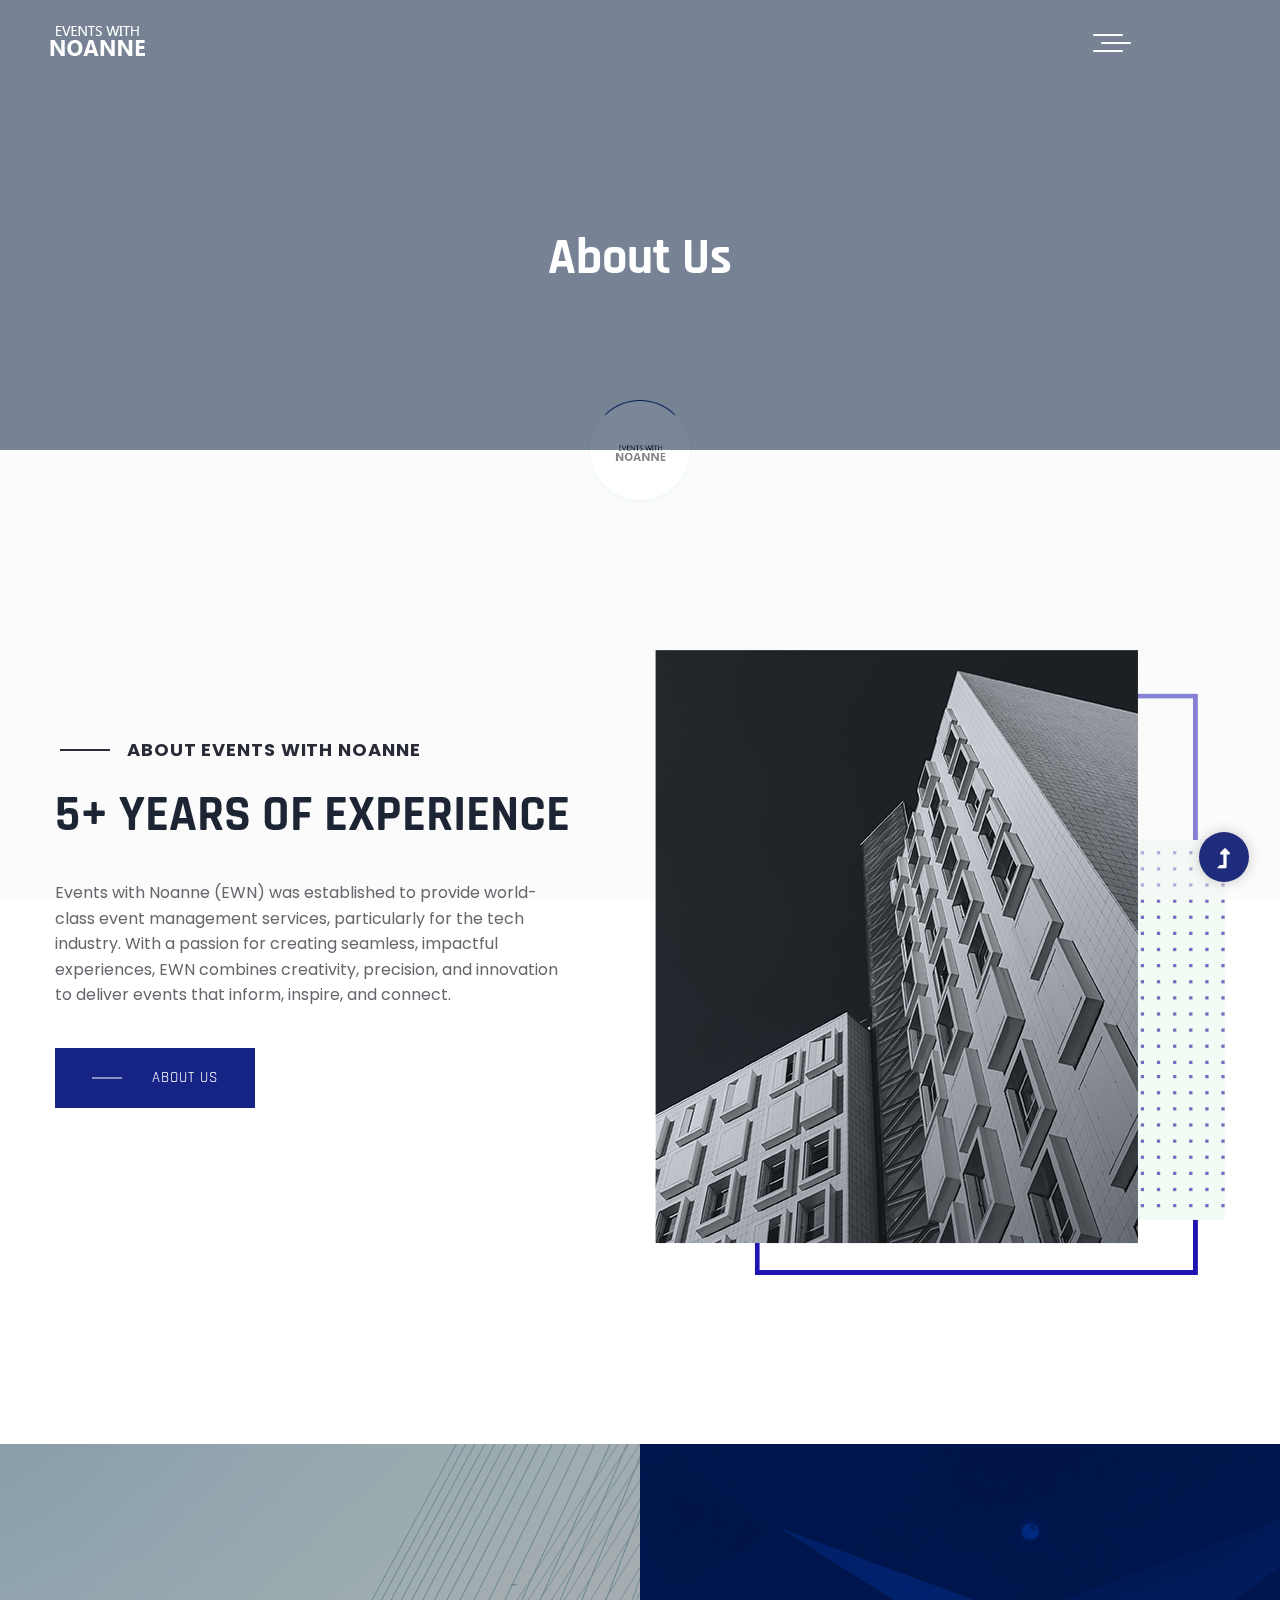
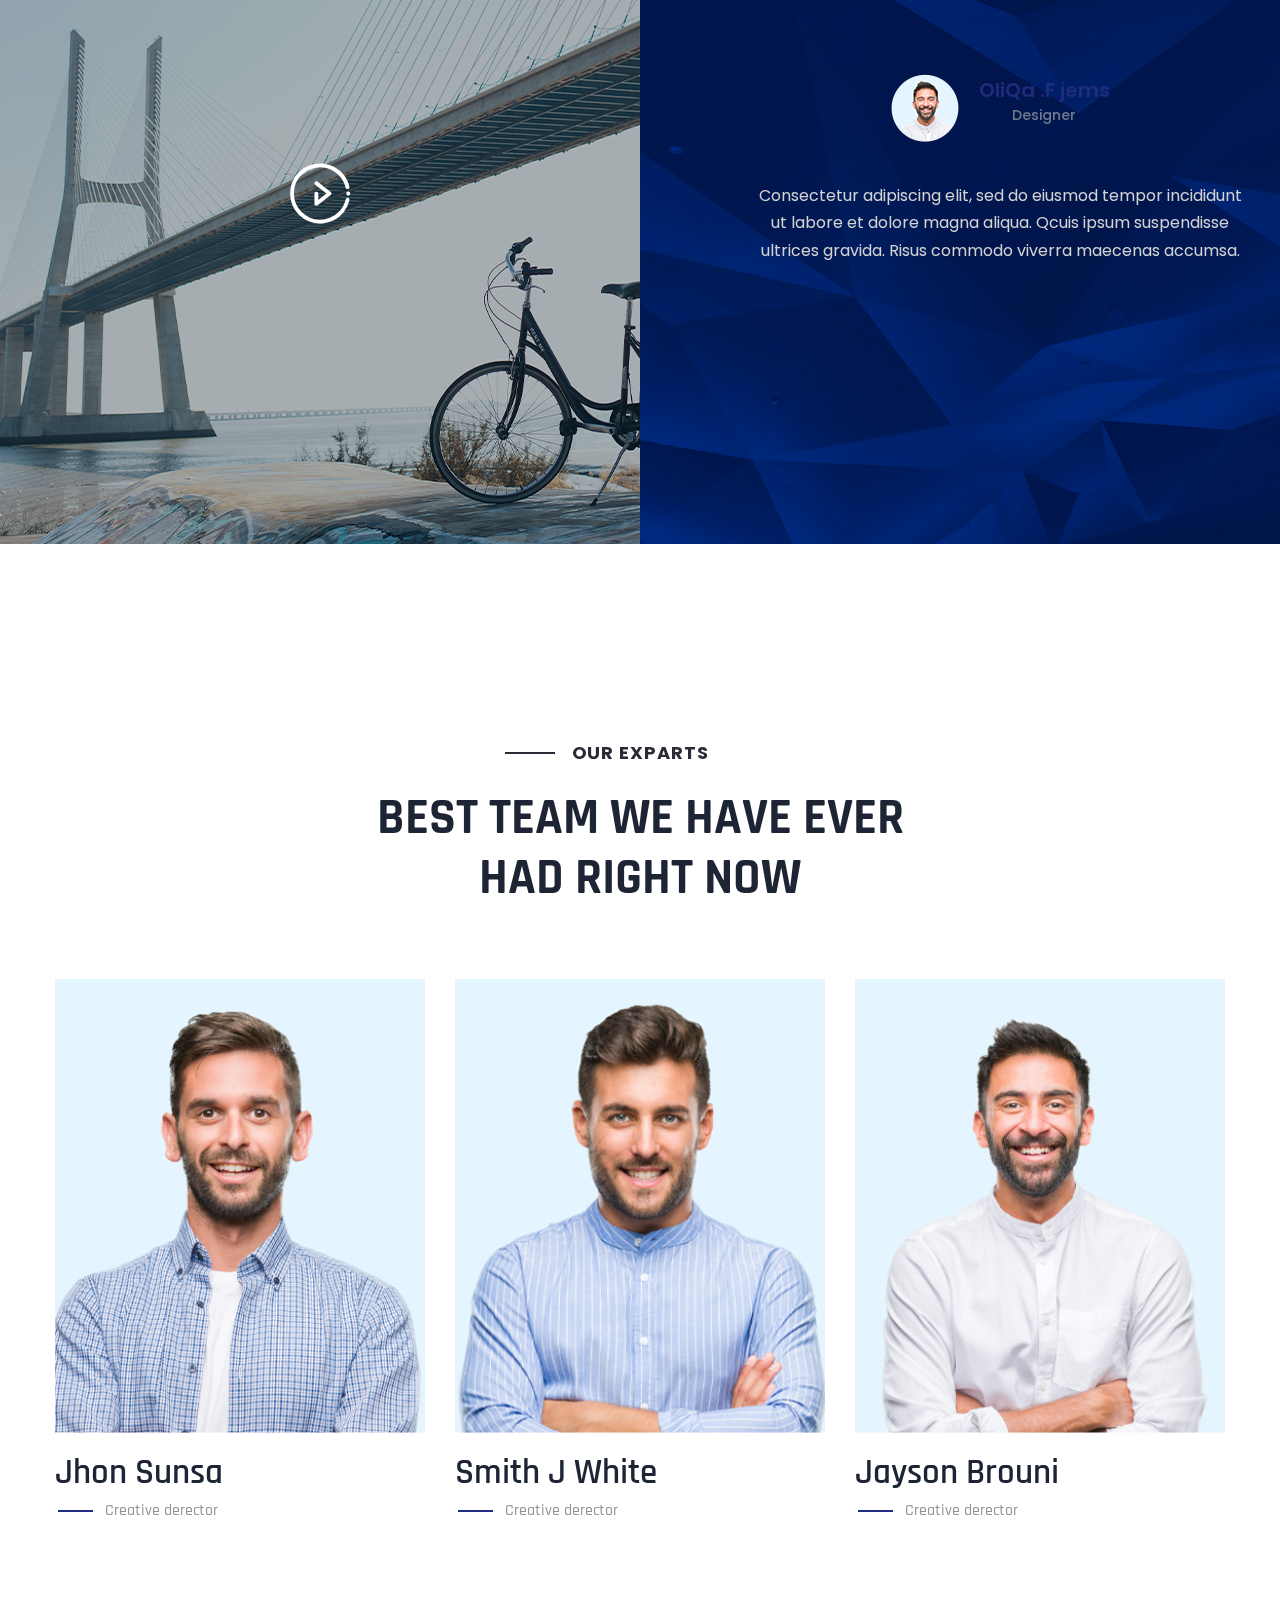
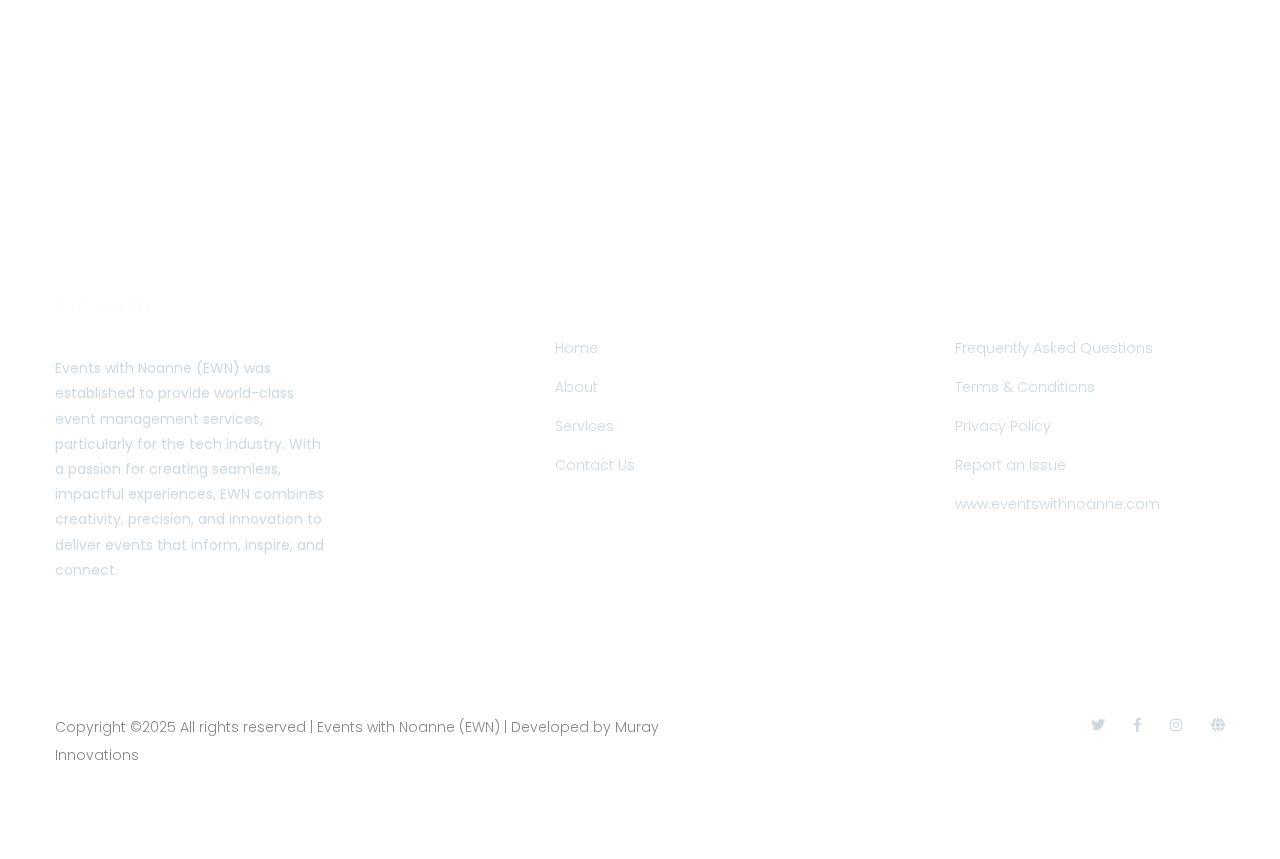
<file: about.html>
<!doctype html>
<html class="no-js" lang="zxx">
<head>
    <meta charset="utf-8">
    <meta http-equiv="x-ua-compatible" content="ie=edge">
    <title>Events With Noanne</title>
    <meta name="description" content="">
    <meta name="viewport" content="width=device-width, initial-scale=1">
    <link rel="manifest" href="site.webmanifest">
    <link rel="shortcut icon" type="image/x-icon" href="assets/img/favicon.ico">

	<!-- CSS here -->
	<link rel="stylesheet" href="assets/css/bootstrap.min.css">
	<link rel="stylesheet" href="assets/css/owl.carousel.min.css">
	<link rel="stylesheet" href="assets/css/slicknav.css">
    <link rel="stylesheet" href="assets/css/flaticon.css">
    <link rel="stylesheet" href="assets/css/hamburgers.min.css">
    <link rel="stylesheet" href="assets/css/gijgo.css">
    <link rel="stylesheet" href="assets/css/animate.min.css">
    <link rel="stylesheet" href="assets/css/animated-headline.css">
	<link rel="stylesheet" href="assets/css/magnific-popup.css">
	<link rel="stylesheet" href="assets/css/fontawesome-all.min.css">
	<link rel="stylesheet" href="assets/css/themify-icons.css">
	<link rel="stylesheet" href="assets/css/slick.css">
	<link rel="stylesheet" href="assets/css/nice-select.css">
	<link rel="stylesheet" href="assets/css/style.css">
</head>
<body>
    <!-- ? Preloader Start -->
    <div id="preloader-active">
        <div class="preloader d-flex align-items-center justify-content-center">
            <div class="preloader-inner position-relative">
                <div class="preloader-circle"></div>
                <div class="preloader-img pere-text">
                    <img src="assets/img/logo/loder.png" alt="">
                </div>
            </div>
        </div>
    </div>
    <!-- Preloader Start -->
    <header>
        <!--? Header Start -->
        <div class="header-area header-transparent">
            <div class="main-header header-sticky">
                <div class="container-fluid">
                    <div class="row align-items-center">
                        <!-- Logo -->
                        <div class="col-xl-2 col-lg-2 col-md-1">
                            <div class="logo">
                                <a href="index.html"><img src="assets/img/logo/logo.png" alt=""></a>
                            </div>
                        </div>
                        <div class="col-xl-9 col-lg-10">
							<div class="main-menu black-menu menu-bg-white d-none d-lg-block">
								<div class="hamburger hamburger--collapse">
									<div class="hamburger-box">
										<div class="hamburger-inner"></div>
									</div>
								</div>
								<nav class="hamburger-menu">
									<ul id="navigation">
										<li><a href="index.html">Home</a></li>
										<li><a href="about.html">About</a></li>
										<li><a href="services.html">Services</a></li>
										<li><a href="project.html">Project</a></li>
										<li>
											<a href="blog.html">Blog</a>
											<ul class="submenu">
                                                <li><a href="blog.html">Blog</a></li>
                                                <li><a href="blog_details.html">Blog Details</a></li>
                                                <li><a href="elements.html">Element</a></li>
											</ul>
										</li>
										<li><a href="contact.html">contact</a></li>
									</ul>
								</nav>
							</div>
						</div>
                        <!-- Mobile Menu -->
                        <div class="col-12">
                            <div class="mobile_menu d-block d-lg-none"></div>
                        </div>
                    </div>
                </div>
            </div>
        </div>
        <!-- Header End -->
    </header>
    <!-- header end -->
    <main>
        <!--? Hero Start -->
        <div class="slider-area2">
            <div class="slider-height2 d-flex align-items-center">
                <div class="container">
                    <div class="row">
                        <div class="col-xl-12">
                            <div class="hero-cap hero-cap2 pt-70 text-center">
                                <h2>About Us</h2>
                            </div>
                        </div>
                    </div>
                </div>
            </div>
        </div>
        <!-- Hero End -->
        <!--? About Start-->
        <section class="about-area section-padding2">
            <div class="container">
                <div class="row align-items-center">
                    <div class="col-lg-6 col-md-10">
                        <div class="about-caption mb-50">
                            <!-- Section Tittle -->
                            <div class="section-tittle section-tittle2 mb-35">
                                <span>About Events with Noanne</span>
                                <h2>5+ Years Of Experience</h2>
                            </div>
                            <p>Events with Noanne (EWN) was established to provide world-class event management services, particularly for the tech industry. With a passion for creating seamless, impactful experiences, EWN combines creativity, precision, and innovation to deliver events that inform, inspire, and connect.</p>
                            <a href="about.html" class="btn">About us</a>
                        </div>
                    </div>
                    <div class="col-lg-6 col-md-12">
                        <!-- about-img -->
                        <div class="about-img ">
                            <div class="about-font-img ">
                                <img src="assets/img/gallery/about1.png" alt="">
                            </div>
                            <div class="about-back-img ">
                                <img src="assets/img/gallery/about2.png" alt="">
                            </div>
                        </div>
                    </div>
                </div>
            </div>
        </section>
        <!-- About  End-->
        <!--? All startups Start -->
        <div class="starups-area testimonial-area fix">
            <!--left Contents  -->
            <div class="starups-img">
                <div class="play-btn"><a class="popup-video" href="https://www.youtube.com/watch?v=ssBM8JaPMiw"><i class="flaticon-null-3"></i></a></div>
            </div>
            <!-- Right Contents -->
            <div class="starups">
                <!--? Testimonial Start -->
                <div class="h1-testimonial-active">
                    <!-- Single Testimonial -->
                    <div class="single-testimonial text-center">
                        <div class="testimonial-caption ">
                            <!-- founder -->
                            <div class="testimonial-founder d-flex align-items-center justify-content-center mb-40">
                                <div class="founder-img">
                                    <img src="assets/img/gallery/testimonial.png" alt="">
                                </div>
                                <div class="founder-text">
                                    <span>OliQa .F jems</span>
                                    <p>Designer</p>
                                </div>
                            </div>
                            <!-- Caption -->
                            <div class="testimonial-top-cap">
                                <p>Consectetur adipiscing elit, sed do eiusmod tempor incididunt ut labore et dolore magna aliqua. Qcuis ipsum suspendisse ultrices gravida. Risus commodo viverra maecenas accumsa.</p>
                            </div>

                        </div>
                    </div>
                </div>
                <!-- Testimonial End -->
            </div>
        </div>
        <!--All startups End -->
        <!--? Team Start -->
        <div class="team-area section-padding30">
            <div class="container">
                <div class="row justify-content-center">
                    <div class="col-xl-6 col-lg-7 col-md-10 col-sm-10">
                        <!-- Section Tittle -->
                        <div class="section-tittle text-center mb-70">
                            <span>Our exparts</span>
                            <h2>best team we have ever had right now</h2>
                        </div> 
                    </div>
                </div>
                <div class="row">
                    <!-- single Tem -->
                    <div class="col-xl-4 col-lg-4 col-md-6 col-sm-">
                        <div class="single-team mb-30">
                            <div class="team-img">
                                <img src="assets/img/gallery/team2.png" alt="">
                            </div>
                            <div class="team-caption">
                                <h3><a href="#">Jhon Sunsa</a></h3>
                                <span>Creative derector</span>
                            </div>
                        </div>
                    </div>
                    <div class="col-xl-4 col-lg-4 col-md-6 col-sm-">
                        <div class="single-team mb-30">
                            <div class="team-img">
                                <img src="assets/img/gallery/team3.png" alt="">
                            </div>
                            <div class="team-caption">
                                <h3><a href="#">Smith J White</a></h3>
                                <span>Creative derector</span>
                            </div>
                        </div>
                    </div>
                    <div class="col-xl-4 col-lg-4 col-md-6 col-sm-">
                        <div class="single-team mb-30">
                            <div class="team-img">
                                <img src="assets/img/gallery/team1.png" alt="">
                            </div>
                            <div class="team-caption">
                                <h3><a href="#">Jayson Brouni</a></h3>
                                <span>Creative derector</span>
                            </div>
                        </div>
                    </div>
                </div>
            </div>
        </div>
        <!-- Team End -->
    </main>
    <footer>
        <!-- Footer Start-->
        <div class="footer-area footer-padding section-bg" data-background="assets/img/gallery/footer_bg.png">
            <div class="container">
                <!-- Footer Top -->
                <div class="footer-top">
                    <div class="row justify-content-between">
                        <div class="col-xl-3 col-lg-3 col-md-5 col-sm-6">
                            <div class="single-footer-caption mb-50">
                                <div class="single-footer-caption mb-30">
                                    <!-- logo -->
                                    <div class="footer-logo">
                                        <a href="index.html"><img src="assets/img/logo/logo2_footer.png" alt=""></a>
                                    </div>
                                    <div class="footer-tittle">
                                        <div class="footer-pera">
                                            <p>Events with Noanne (EWN) was established to provide world-class event management services, particularly for the tech industry. With a passion for creating seamless, impactful experiences, EWN combines creativity, precision, and innovation to deliver events that inform, inspire, and connect.
                                            </p>
                                        </div>
                                    </div>
                                </div>
                            </div>
                        </div>
                        <div class="col-xl-2 col-lg-3 col-md-3 col-sm-5">
                            <div class="single-footer-caption mb-50">
                                <div class="footer-tittle">
                                    <h4>Quick Links</h4>
                                    <ul>
                                        <li><a href="#">Home</a></li>
                                        <li><a href="#"> About</a></li>
                                        <li><a href="#"> Services</a></li>
                                        <li><a href="#"> Contact Us</a></li>
                                    </ul>
                                </div>
                            </div>
                        </div>
                        <!-- <div class="col-xl-3 col-lg-3 col-md-4 col-sm-7">
                            <div class="single-footer-caption mb-50">
                                <div class="footer-tittle">
                                    <h4>New Products</h4>
                                    <ul>
                                        <li><a href="#">Woman Cloth</a></li>
                                        <li><a href="#">Fashion Accessories</a></li>
                                        <li><a href="#"> Man Accessories</a></li>
                                        <li><a href="#"> Rubber made Toys</a></li>
                                    </ul>
                                </div>
                            </div>
                        </div> -->
                        <div class="col-xl-3 col-lg-3 col-md-5 col-sm-7">
                            <div class="single-footer-caption mb-50">
                                <div class="footer-tittle">
                                    <h4>Support</h4>
                                    <ul>
                                        <li><a href="#">Frequently Asked Questions</a></li>
                                        <li><a href="#">Terms & Conditions</a></li>
                                        <li><a href="#">Privacy Policy</a></li>
                                        <li><a href="contact.html">Report an Issue</a></li>
                                        <li><a href="index.html">www.eventswithnoanne.com</a></li>
                                    </ul>
                                </div>
                            </div>
                        </div>
                    </div>
                </div>
                <!-- Footer bottom -->
                <div class="footer-bottom">
                    <div class="row">
                        <div class="col-xl-7 col-lg-8 col-md-7">
                            <div class="footer-copy-right">
                                <p>Copyright &copy;2025 All rights reserved | Events with Noanne (EWN) | Developed by Muray Innovations</p>                  
                            </div>
                        </div>
                        <div class="col-xl-5 col-lg-4 col-md-5">
                            <div class="footer-copy-right f-right">
                                <!-- social -->
                                <div class="footer-social">
                                    <a href="#"><i class="fab fa-twitter"></i></a>
                                    <a href="#"><i class="fab fa-facebook-f"></i></a>
                                    <a href="#"><i class="fab fa-instagram"></i></a>
                                    <a href="#"><i class="fas fa-globe"></i></a>
                                </div>
                            </div>
                        </div>
                    </div>
                </div>
            </div>
        </div>
    </footer>
    <!-- Scroll Up -->
    <div id="back-top" >
        <a title="Go to Top" href="#"> <i class="fas fa-level-up-alt"></i></a>
    </div>

    <!-- JS here -->

    <script src="./assets/js/vendor/modernizr-3.5.0.min.js"></script>
    <!-- Jquery, Popper, Bootstrap -->
    <script src="./assets/js/vendor/jquery-1.12.4.min.js"></script>
    <script src="./assets/js/popper.min.js"></script>
    <script src="./assets/js/bootstrap.min.js"></script>
    <!-- Jquery Mobile Menu -->
    <script src="./assets/js/jquery.slicknav.min.js"></script>

    <!-- Jquery Slick , Owl-Carousel Plugins -->
    <script src="./assets/js/owl.carousel.min.js"></script>
    <script src="./assets/js/slick.min.js"></script>
    <!-- One Page, Animated-HeadLin -->
    <script src="./assets/js/wow.min.js"></script>
    <script src="./assets/js/animated.headline.js"></script>
    <script src="./assets/js/jquery.magnific-popup.js"></script>

    <!-- Date Picker -->
    <script src="./assets/js/gijgo.min.js"></script>
    <!-- Nice-select, sticky -->
    <script src="./assets/js/jquery.nice-select.min.js"></script>
    <script src="./assets/js/jquery.sticky.js"></script>
    
    <!-- counter , waypoint,Hover Direction -->
    <script src="./assets/js/jquery.counterup.min.js"></script>
    <script src="./assets/js/waypoints.min.js"></script>
    <script src="./assets/js/jquery.countdown.min.js"></script>
    <script src="./assets/js/hover-direction-snake.min.js"></script>

    <!-- contact js -->
    <script src="./assets/js/contact.js"></script>
    <script src="./assets/js/jquery.form.js"></script>
    <script src="./assets/js/jquery.validate.min.js"></script>
    <script src="./assets/js/mail-script.js"></script>
    <script src="./assets/js/jquery.ajaxchimp.min.js"></script>
    
    <!-- Jquery Plugins, main Jquery -->	
    <script src="./assets/js/plugins.js"></script>
    <script src="./assets/js/main.js"></script>
    
    </body>
</html>
</file>
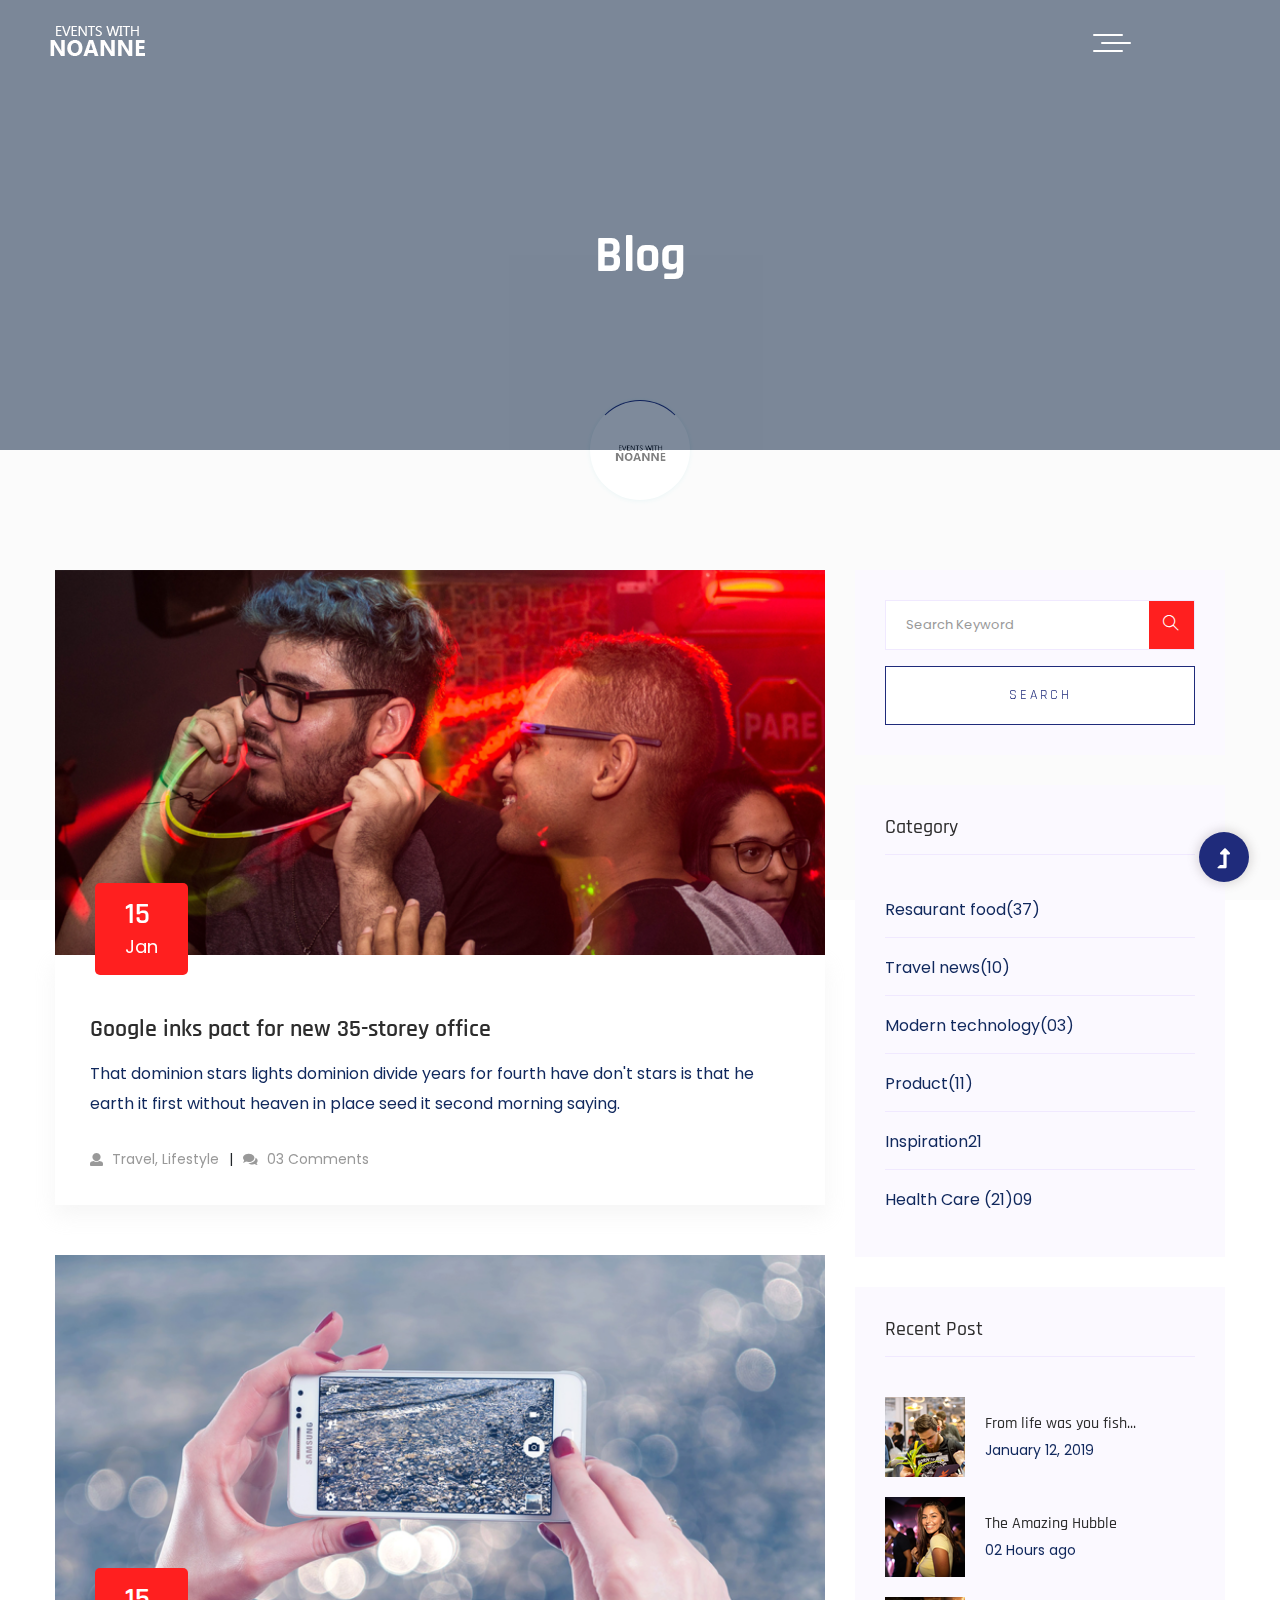
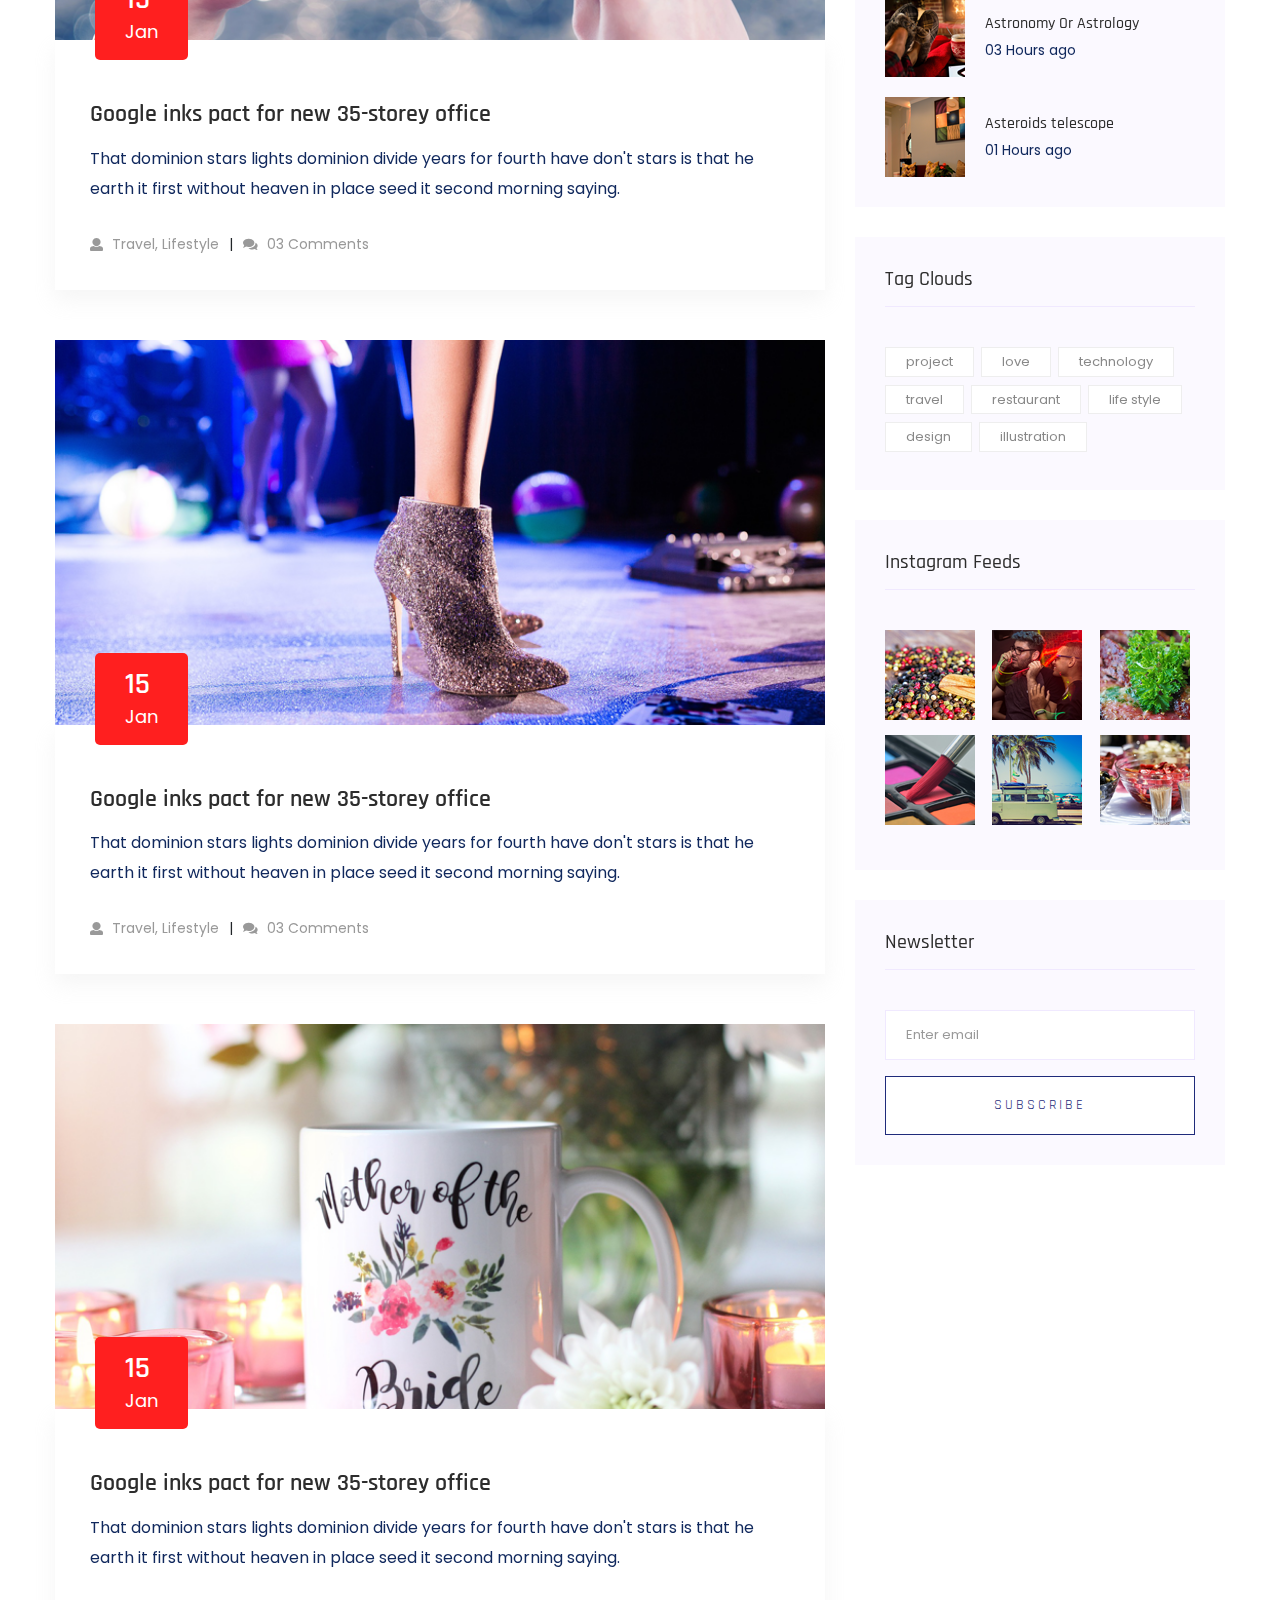
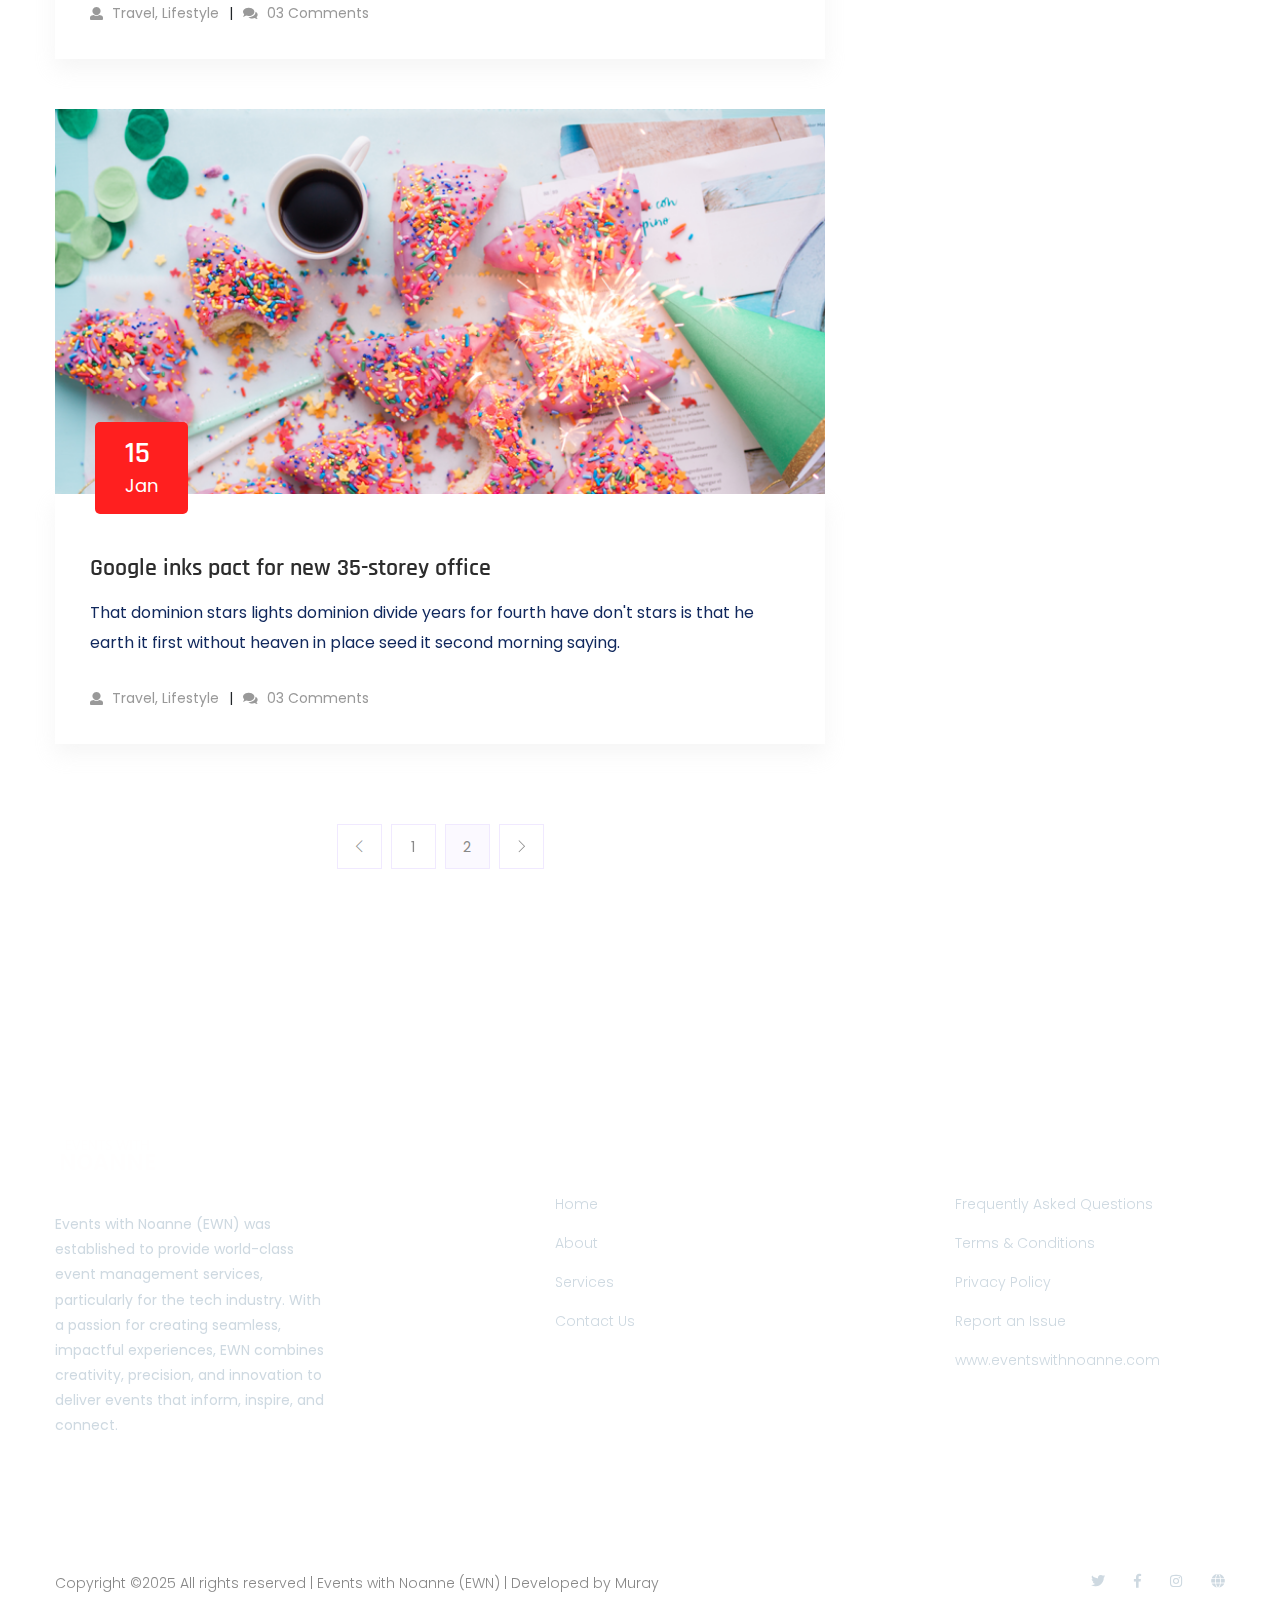
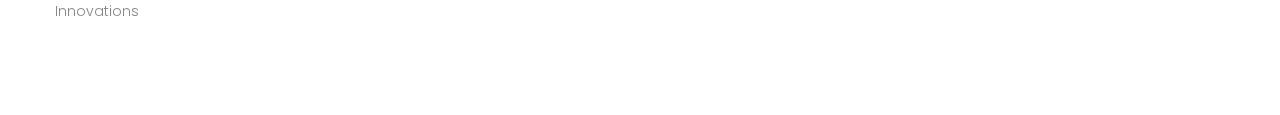
<file: blog.html>
<!doctype html>
<html class="no-js" lang="zxx">
<head>
    <meta charset="utf-8">
    <meta http-equiv="x-ua-compatible" content="ie=edge">
    <title> Architects | Template </title>
    <meta name="description" content="">
    <meta name="viewport" content="width=device-width, initial-scale=1">
    <link rel="shortcut icon" type="image/x-icon" href="assets/img/favicon.ico">

    <!-- CSS here -->
    <link rel="stylesheet" href="assets/css/bootstrap.min.css">
    <link rel="stylesheet" href="assets/css/owl.carousel.min.css">
    <link rel="stylesheet" href="assets/css/slicknav.css">
    <link rel="stylesheet" href="assets/css/animate.min.css">
    <link rel="stylesheet" href="assets/css/hamburgers.min.css">
    <link rel="stylesheet" href="assets/css/magnific-popup.css">
    <link rel="stylesheet" href="assets/css/fontawesome-all.min.css">
    <link rel="stylesheet" href="assets/css/themify-icons.css">
    <link rel="stylesheet" href="assets/css/themify-icons.css">
    <link rel="stylesheet" href="assets/css/slick.css">
    <link rel="stylesheet" href="assets/css/nice-select.css">
    <link rel="stylesheet" href="assets/css/style.css">
    <link rel="stylesheet" href="assets/css/responsive.css">
</head>
<body>
    <!--? Preloader Start -->
    <div id="preloader-active">
        <div class="preloader d-flex align-items-center justify-content-center">
            <div class="preloader-inner position-relative">
                <div class="preloader-circle"></div>
                <div class="preloader-img pere-text">
                    <img src="assets/img/logo/loder.png" alt="">
                </div>
            </div>
        </div>
    </div>
    <!-- Preloader Start -->
    <header>
        <!--? Header Start -->
        <div class="header-area header-transparent">
            <div class="main-header header-sticky">
                <div class="container-fluid">
                    <div class="row align-items-center">
                        <!-- Logo -->
                        <div class="col-xl-2 col-lg-2 col-md-1">
                            <div class="logo">
                                <a href="index.html"><img src="assets/img/logo/logo.png" alt=""></a>
                            </div>
                        </div>
                        <div class="col-xl-9 col-lg-10">
							<div class="main-menu black-menu menu-bg-white d-none d-lg-block">
								<div class="hamburger hamburger--collapse">
									<div class="hamburger-box">
										<div class="hamburger-inner"></div>
									</div>
								</div>
								<nav class="hamburger-menu">
									<ul id="navigation">
										<li><a href="index.html">Home</a></li>
										<li><a href="about.html">About</a></li>
										<li><a href="services.html">Services</a></li>
										<li><a href="project.html">Project</a></li>
										<li>
											<a href="blog.html">Blog</a>
											<ul class="submenu">
                                                <li><a href="blog.html">Blog</a></li>
                                                <li><a href="blog_details.html">Blog Details</a></li>
                                                <li><a href="elements.html">Element</a></li>
											</ul>
										</li>
										<li><a href="contact.html">contact</a></li>
									</ul>
								</nav>
							</div>
						</div>
                        <!-- Mobile Menu -->
                        <div class="col-12">
                            <div class="mobile_menu d-block d-lg-none"></div>
                        </div>
                    </div>
                </div>
            </div>
        </div>
        <!-- Header End -->
    </header>
    <main>
        <!--? Hero Start -->
        <div class="slider-area2">
            <div class="slider-height2 d-flex align-items-center">
                <div class="container">
                    <div class="row">
                        <div class="col-xl-12">
                            <div class="hero-cap hero-cap2 pt-70 text-center">
                                <h2>Blog</h2>
                            </div>
                        </div>
                    </div>
                </div>
            </div>
        </div>
        <!-- Hero End -->
        <!--? Blog Area Start-->
        <section class="blog_area section-padding">
            <div class="container">
                <div class="row">
                    <div class="col-lg-8 mb-5 mb-lg-0">
                        <div class="blog_left_sidebar">
                            <article class="blog_item">
                                <div class="blog_item_img">
                                    <img class="card-img rounded-0" src="assets/img/blog/single_blog_1.png" alt="">
                                    <a href="#" class="blog_item_date">
                                        <h3>15</h3>
                                        <p>Jan</p>
                                    </a>
                                </div>
                                <div class="blog_details">
                                    <a class="d-inline-block" href="blog_details.html">
                                        <h2 class="blog-head" style="color: #2d2d2d;">Google inks pact for new 35-storey office</h2>
                                    </a>
                                    <p>That dominion stars lights dominion divide years for fourth have don't stars is that
                                        he earth it first without heaven in place seed it second morning saying.</p>
                                    <ul class="blog-info-link">
                                        <li><a href="#"><i class="fa fa-user"></i> Travel, Lifestyle</a></li>
                                        <li><a href="#"><i class="fa fa-comments"></i> 03 Comments</a></li>
                                    </ul>
                                </div>
                            </article>
                            <article class="blog_item">
                                <div class="blog_item_img">
                                    <img class="card-img rounded-0" src="assets/img/blog/single_blog_2.png" alt="">
                                    <a href="#" class="blog_item_date">
                                        <h3>15</h3>
                                        <p>Jan</p>
                                    </a>
                                </div>
                                <div class="blog_details">
                                    <a class="d-inline-block" href="blog_details.html">
                                        <h2 class="blog-head" style="color: #2d2d2d;">Google inks pact for new 35-storey office</h2>
                                    </a>
                                    <p>That dominion stars lights dominion divide years for fourth have don't stars is that
                                        he earth it first without heaven in place seed it second morning saying.</p>
                                    <ul class="blog-info-link">
                                        <li><a href="#"><i class="fa fa-user"></i> Travel, Lifestyle</a></li>
                                        <li><a href="#"><i class="fa fa-comments"></i> 03 Comments</a></li>
                                    </ul>
                                </div>
                            </article>
                            <article class="blog_item">
                                <div class="blog_item_img">
                                    <img class="card-img rounded-0" src="assets/img/blog/single_blog_3.png" alt="">
                                    <a href="#" class="blog_item_date">
                                        <h3>15</h3>
                                        <p>Jan</p>
                                    </a>
                                </div>
                                <div class="blog_details">
                                    <a class="d-inline-block" href="blog_details.html">
                                        <h2 class="blog-head" style="color: #2d2d2d;">Google inks pact for new 35-storey office</h2>
                                    </a>
                                    <p>That dominion stars lights dominion divide years for fourth have don't stars is that
                                        he earth it first without heaven in place seed it second morning saying.</p>
                                    <ul class="blog-info-link">
                                        <li><a href="#"><i class="fa fa-user"></i> Travel, Lifestyle</a></li>
                                        <li><a href="#"><i class="fa fa-comments"></i> 03 Comments</a></li>
                                    </ul>
                                </div>
                            </article>
                            <article class="blog_item">
                                <div class="blog_item_img">
                                    <img class="card-img rounded-0" src="assets/img/blog/single_blog_4.png" alt="">
                                    <a href="#" class="blog_item_date">
                                        <h3>15</h3>
                                        <p>Jan</p>
                                    </a>
                                </div>
                                <div class="blog_details">
                                    <a class="d-inline-block" href="blog_details.html">
                                        <h2 class="blog-head" style="color: #2d2d2d;">Google inks pact for new 35-storey office</h2>
                                    </a>
                                    <p>That dominion stars lights dominion divide years for fourth have don't stars is that
                                        he earth it first without heaven in place seed it second morning saying.</p>
                                    <ul class="blog-info-link">
                                        <li><a href="#"><i class="fa fa-user"></i> Travel, Lifestyle</a></li>
                                        <li><a href="#"><i class="fa fa-comments"></i> 03 Comments</a></li>
                                    </ul>
                                </div>
                            </article>
                            <article class="blog_item">
                                <div class="blog_item_img">
                                    <img class="card-img rounded-0" src="assets/img/blog/single_blog_5.png" alt="">
                                    <a href="#" class="blog_item_date">
                                        <h3>15</h3>
                                        <p>Jan</p>
                                    </a>
                                </div>
                                <div class="blog_details">
                                    <a class="d-inline-block" href="blog_details.html">
                                        <h2 class="blog-head" style="color: #2d2d2d;">Google inks pact for new 35-storey office</h2>
                                    </a>
                                    <p>That dominion stars lights dominion divide years for fourth have don't stars is that
                                        he earth it first without heaven in place seed it second morning saying.</p>
                                    <ul class="blog-info-link">
                                        <li><a href="#"><i class="fa fa-user"></i> Travel, Lifestyle</a></li>
                                        <li><a href="#"><i class="fa fa-comments"></i> 03 Comments</a></li>
                                    </ul>
                                </div>
                            </article>
                            <nav class="blog-pagination justify-content-center d-flex">
                                <ul class="pagination">
                                    <li class="page-item">
                                        <a href="#" class="page-link" aria-label="Previous">
                                            <i class="ti-angle-left"></i>
                                        </a>
                                    </li>
                                    <li class="page-item">
                                        <a href="#" class="page-link">1</a>
                                    </li>
                                    <li class="page-item active">
                                        <a href="#" class="page-link">2</a>
                                    </li>
                                    <li class="page-item">
                                        <a href="#" class="page-link" aria-label="Next">
                                            <i class="ti-angle-right"></i>
                                        </a>
                                    </li>
                                </ul>
                            </nav>
                        </div>
                    </div>
                    <div class="col-lg-4">
                        <div class="blog_right_sidebar">
                            <aside class="single_sidebar_widget search_widget">
                                <form action="#">
                                    <div class="form-group">
                                        <div class="input-group mb-3">
                                            <input type="text" class="form-control" placeholder='Search Keyword'
                                                onfocus="this.placeholder = ''"
                                                onblur="this.placeholder = 'Search Keyword'">
                                            <div class="input-group-append">
                                                <button class="btns" type="button"><i class="ti-search"></i></button>
                                            </div>
                                        </div>
                                    </div>
                                    <button class="button rounded-0 primary-bg text-white w-100 btn_1 boxed-btn"
                                        type="submit">Search</button>
                                </form>
                            </aside>
                            <aside class="single_sidebar_widget post_category_widget">
                                <h4 class="widget_title" style="color: #2d2d2d;">Category</h4>
                                <ul class="list cat-list">
                                    <li>
                                        <a href="#" class="d-flex">
                                            <p>Resaurant food</p>
                                            <p>(37)</p>
                                        </a>
                                    </li>
                                    <li>
                                        <a href="#" class="d-flex">
                                            <p>Travel news</p>
                                            <p>(10)</p>
                                        </a>
                                    </li>
                                    <li>
                                        <a href="#" class="d-flex">
                                            <p>Modern technology</p>
                                            <p>(03)</p>
                                        </a>
                                    </li>
                                    <li>
                                        <a href="#" class="d-flex">
                                            <p>Product</p>
                                            <p>(11)</p>
                                        </a>
                                    </li>
                                    <li>
                                        <a href="#" class="d-flex">
                                            <p>Inspiration</p>
                                            <p>21</p>
                                        </a>
                                    </li>
                                    <li>
                                        <a href="#" class="d-flex">
                                            <p>Health Care (21)</p>
                                            <p>09</p>
                                        </a>
                                    </li>
                                </ul>
                            </aside>
                            <aside class="single_sidebar_widget popular_post_widget">
                                <h3 class="widget_title" style="color: #2d2d2d;">Recent Post</h3>
                                <div class="media post_item">
                                    <img src="assets/img/post/post_1.png" alt="post">
                                    <div class="media-body">
                                        <a href="blog_details.html">
                                            <h3 style="color: #2d2d2d;">From life was you fish...</h3>
                                        </a>
                                        <p>January 12, 2019</p>
                                    </div>
                                </div>
                                <div class="media post_item">
                                    <img src="assets/img/post/post_2.png" alt="post">
                                    <div class="media-body">
                                        <a href="blog_details.html">
                                            <h3 style="color: #2d2d2d;">The Amazing Hubble</h3>
                                        </a>
                                        <p>02 Hours ago</p>
                                    </div>
                                </div>
                                <div class="media post_item">
                                    <img src="assets/img/post/post_3.png" alt="post">
                                    <div class="media-body">
                                        <a href="blog_details.html">
                                            <h3 style="color: #2d2d2d;">Astronomy Or Astrology</h3>
                                        </a>
                                        <p>03 Hours ago</p>
                                    </div>
                                </div>
                                <div class="media post_item">
                                    <img src="assets/img/post/post_4.png" alt="post">
                                    <div class="media-body">
                                        <a href="blog_details.html">
                                            <h3 style="color: #2d2d2d;">Asteroids telescope</h3>
                                        </a>
                                        <p>01 Hours ago</p>
                                    </div>
                                </div>
                            </aside>
                            <aside class="single_sidebar_widget tag_cloud_widget">
                                <h4 class="widget_title" style="color: #2d2d2d;">Tag Clouds</h4>
                                <ul class="list">
                                    <li>
                                        <a href="#">project</a>
                                    </li>
                                    <li>
                                        <a href="#">love</a>
                                    </li>
                                    <li>
                                        <a href="#">technology</a>
                                    </li>
                                    <li>
                                        <a href="#">travel</a>
                                    </li>
                                    <li>
                                        <a href="#">restaurant</a>
                                    </li>
                                    <li>
                                        <a href="#">life style</a>
                                    </li>
                                    <li>
                                        <a href="#">design</a>
                                    </li>
                                    <li>
                                        <a href="#">illustration</a>
                                    </li>
                                </ul>
                            </aside>

                            <aside class="single_sidebar_widget instagram_feeds">
                                <h4 class="widget_title" style="color: #2d2d2d;">Instagram Feeds</h4>
                                <ul class="instagram_row flex-wrap">
                                    <li>
                                        <a href="#">
                                            <img class="img-fluid" src="assets/img/post/post_5.png" alt="">
                                        </a>
                                    </li>
                                    <li>
                                        <a href="#">
                                            <img class="img-fluid" src="assets/img/post/post_6.png" alt="">
                                        </a>
                                    </li>
                                    <li>
                                        <a href="#">
                                            <img class="img-fluid" src="assets/img/post/post_7.png" alt="">
                                        </a>
                                    </li>
                                    <li>
                                        <a href="#">
                                            <img class="img-fluid" src="assets/img/post/post_8.png" alt="">
                                        </a>
                                    </li>
                                    <li>
                                        <a href="#">
                                            <img class="img-fluid" src="assets/img/post/post_9.png" alt="">
                                        </a>
                                    </li>
                                    <li>
                                        <a href="#">
                                            <img class="img-fluid" src="assets/img/post/post_10.png" alt="">
                                        </a>
                                    </li>
                                </ul>
                            </aside>
                            <aside class="single_sidebar_widget newsletter_widget">
                                <h4 class="widget_title" style="color: #2d2d2d;">Newsletter</h4>
                                <form action="#">
                                    <div class="form-group">
                                        <input type="email" class="form-control" onfocus="this.placeholder = ''"
                                            onblur="this.placeholder = 'Enter email'" placeholder='Enter email' required>
                                    </div>
                                    <button class="button rounded-0 primary-bg text-white w-100 btn_1 boxed-btn"
                                        type="submit">Subscribe</button>
                                </form>
                            </aside>
                        </div>
                    </div>
                </div>
            </div>
        </section>
        <!-- Blog Area End -->
    </main>
    <footer>
        <div class="footer-area footer-padding section-bg" data-background="assets/img/gallery/footer_bg.png">
            <div class="container">
                <!-- Footer Top -->
                <div class="footer-top">
                    <div class="row justify-content-between">
                        <div class="col-xl-3 col-lg-3 col-md-5 col-sm-6">
                            <div class="single-footer-caption mb-50">
                                <div class="single-footer-caption mb-30">
                                    <!-- logo -->
                                    <div class="footer-logo">
                                        <a href="index.html"><img src="assets/img/logo/logo2_footer.png" alt=""></a>
                                    </div>
                                    <div class="footer-tittle">
                                        <div class="footer-pera">
                                            <p>Events with Noanne (EWN) was established to provide world-class event management services, particularly for the tech industry. With a passion for creating seamless, impactful experiences, EWN combines creativity, precision, and innovation to deliver events that inform, inspire, and connect.
                                            </p>
                                        </div>
                                    </div>
                                </div>
                            </div>
                        </div>
                        <div class="col-xl-2 col-lg-3 col-md-3 col-sm-5">
                            <div class="single-footer-caption mb-50">
                                <div class="footer-tittle">
                                    <h4>Quick Links</h4>
                                    <ul>
                                        <li><a href="#">Home</a></li>
                                        <li><a href="#"> About</a></li>
                                        <li><a href="#"> Services</a></li>
                                        <li><a href="#"> Contact Us</a></li>
                                    </ul>
                                </div>
                            </div>
                        </div>
                        <!-- <div class="col-xl-3 col-lg-3 col-md-4 col-sm-7">
                            <div class="single-footer-caption mb-50">
                                <div class="footer-tittle">
                                    <h4>New Products</h4>
                                    <ul>
                                        <li><a href="#">Woman Cloth</a></li>
                                        <li><a href="#">Fashion Accessories</a></li>
                                        <li><a href="#"> Man Accessories</a></li>
                                        <li><a href="#"> Rubber made Toys</a></li>
                                    </ul>
                                </div>
                            </div>
                        </div> -->
                        <div class="col-xl-3 col-lg-3 col-md-5 col-sm-7">
                            <div class="single-footer-caption mb-50">
                                <div class="footer-tittle">
                                    <h4>Support</h4>
                                    <ul>
                                        <li><a href="#">Frequently Asked Questions</a></li>
                                        <li><a href="#">Terms & Conditions</a></li>
                                        <li><a href="#">Privacy Policy</a></li>
                                        <li><a href="contact.html">Report an Issue</a></li>
                                        <li><a href="index.html">www.eventswithnoanne.com</a></li>
                                    </ul>
                                </div>
                            </div>
                        </div>
                    </div>
                </div>
                <!-- Footer bottom -->
                <div class="footer-bottom">
                    <div class="row">
                        <div class="col-xl-7 col-lg-8 col-md-7">
                            <div class="footer-copy-right">
                                <p>Copyright &copy;2025 All rights reserved | Events with Noanne (EWN) | Developed by Muray Innovations</p>                  
                            </div>
                        </div>
                        <div class="col-xl-5 col-lg-4 col-md-5">
                            <div class="footer-copy-right f-right">
                                <!-- social -->
                                <div class="footer-social">
                                    <a href="#"><i class="fab fa-twitter"></i></a>
                                    <a href="#"><i class="fab fa-facebook-f"></i></a>
                                    <a href="#"><i class="fab fa-instagram"></i></a>
                                    <a href="#"><i class="fas fa-globe"></i></a>
                                </div>
                            </div>
                        </div>
                    </div>
                </div>
            </div>
        </div>
    </footer>
    <!-- Scroll Up -->
    <div id="back-top" >
        <a title="Go to Top" href="#"> <i class="fas fa-level-up-alt"></i></a>
    </div>
      <!-- JS here -->

      <script src="./assets/js/vendor/modernizr-3.5.0.min.js"></script>
      <!-- Jquery, Popper, Bootstrap -->
      <script src="./assets/js/vendor/jquery-1.12.4.min.js"></script>
      <script src="./assets/js/popper.min.js"></script>
      <script src="./assets/js/bootstrap.min.js"></script>
      <!-- Jquery Mobile Menu -->
      <script src="./assets/js/jquery.slicknav.min.js"></script>

      <!-- Jquery Slick , Owl-Carousel Plugins -->
      <script src="./assets/js/owl.carousel.min.js"></script>
      <script src="./assets/js/slick.min.js"></script>
      <!-- One Page, Animated-HeadLin -->
      <script src="./assets/js/wow.min.js"></script>
      <script src="./assets/js/animated.headline.js"></script>
      <script src="./assets/js/jquery.magnific-popup.js"></script>

      <!-- Date Picker -->
      <script src="./assets/js/gijgo.min.js"></script>
      <!-- Nice-select, sticky -->
      <script src="./assets/js/jquery.nice-select.min.js"></script>
      <script src="./assets/js/jquery.sticky.js"></script>
      
      <!-- counter , waypoint,Hover Direction -->
      <script src="./assets/js/jquery.counterup.min.js"></script>
      <script src="./assets/js/waypoints.min.js"></script>
      <script src="./assets/js/jquery.countdown.min.js"></script>
      <script src="./assets/js/hover-direction-snake.min.js"></script>

      <!-- contact js -->
      <script src="./assets/js/contact.js"></script>
      <script src="./assets/js/jquery.form.js"></script>
      <script src="./assets/js/jquery.validate.min.js"></script>
      <script src="./assets/js/mail-script.js"></script>
      <script src="./assets/js/jquery.ajaxchimp.min.js"></script>
      
      <!-- Jquery Plugins, main Jquery -->	
      <script src="./assets/js/plugins.js"></script>
      <script src="./assets/js/main.js"></script>
     
    </body>
</html>
</file>
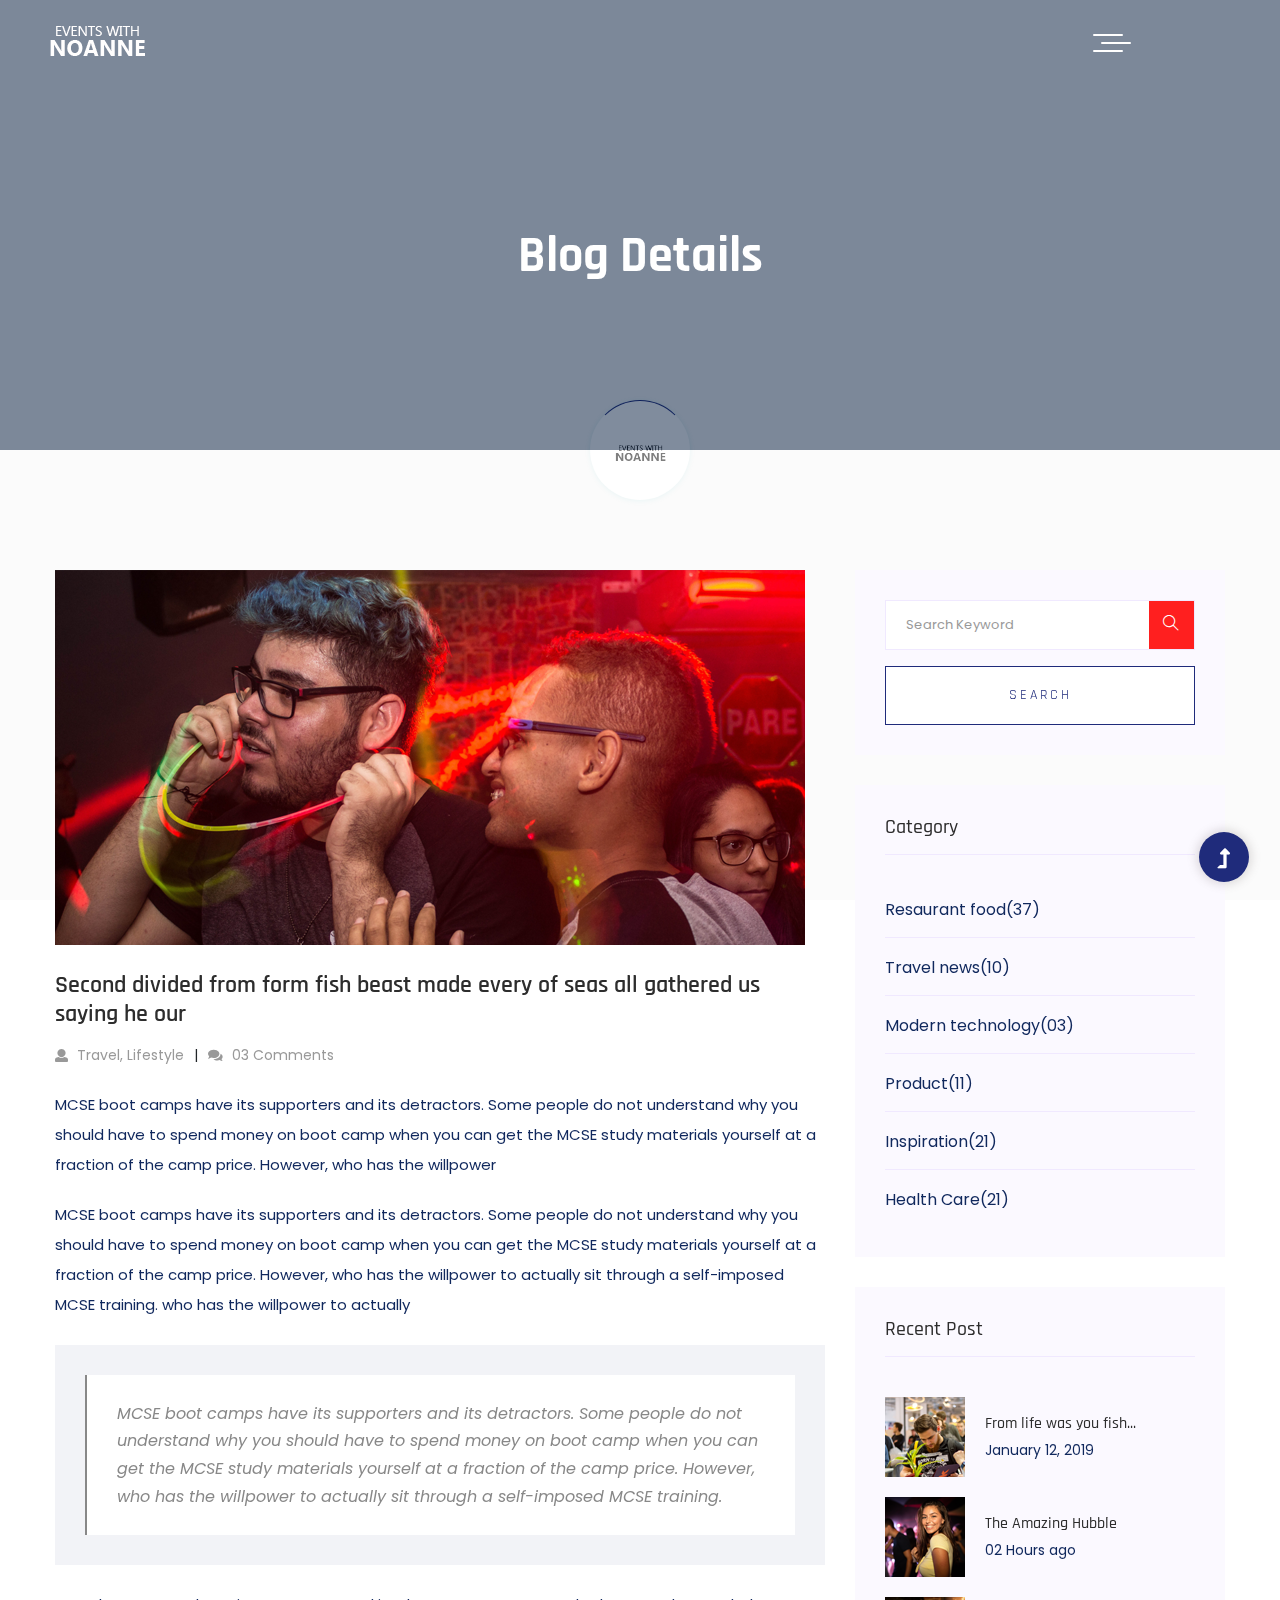
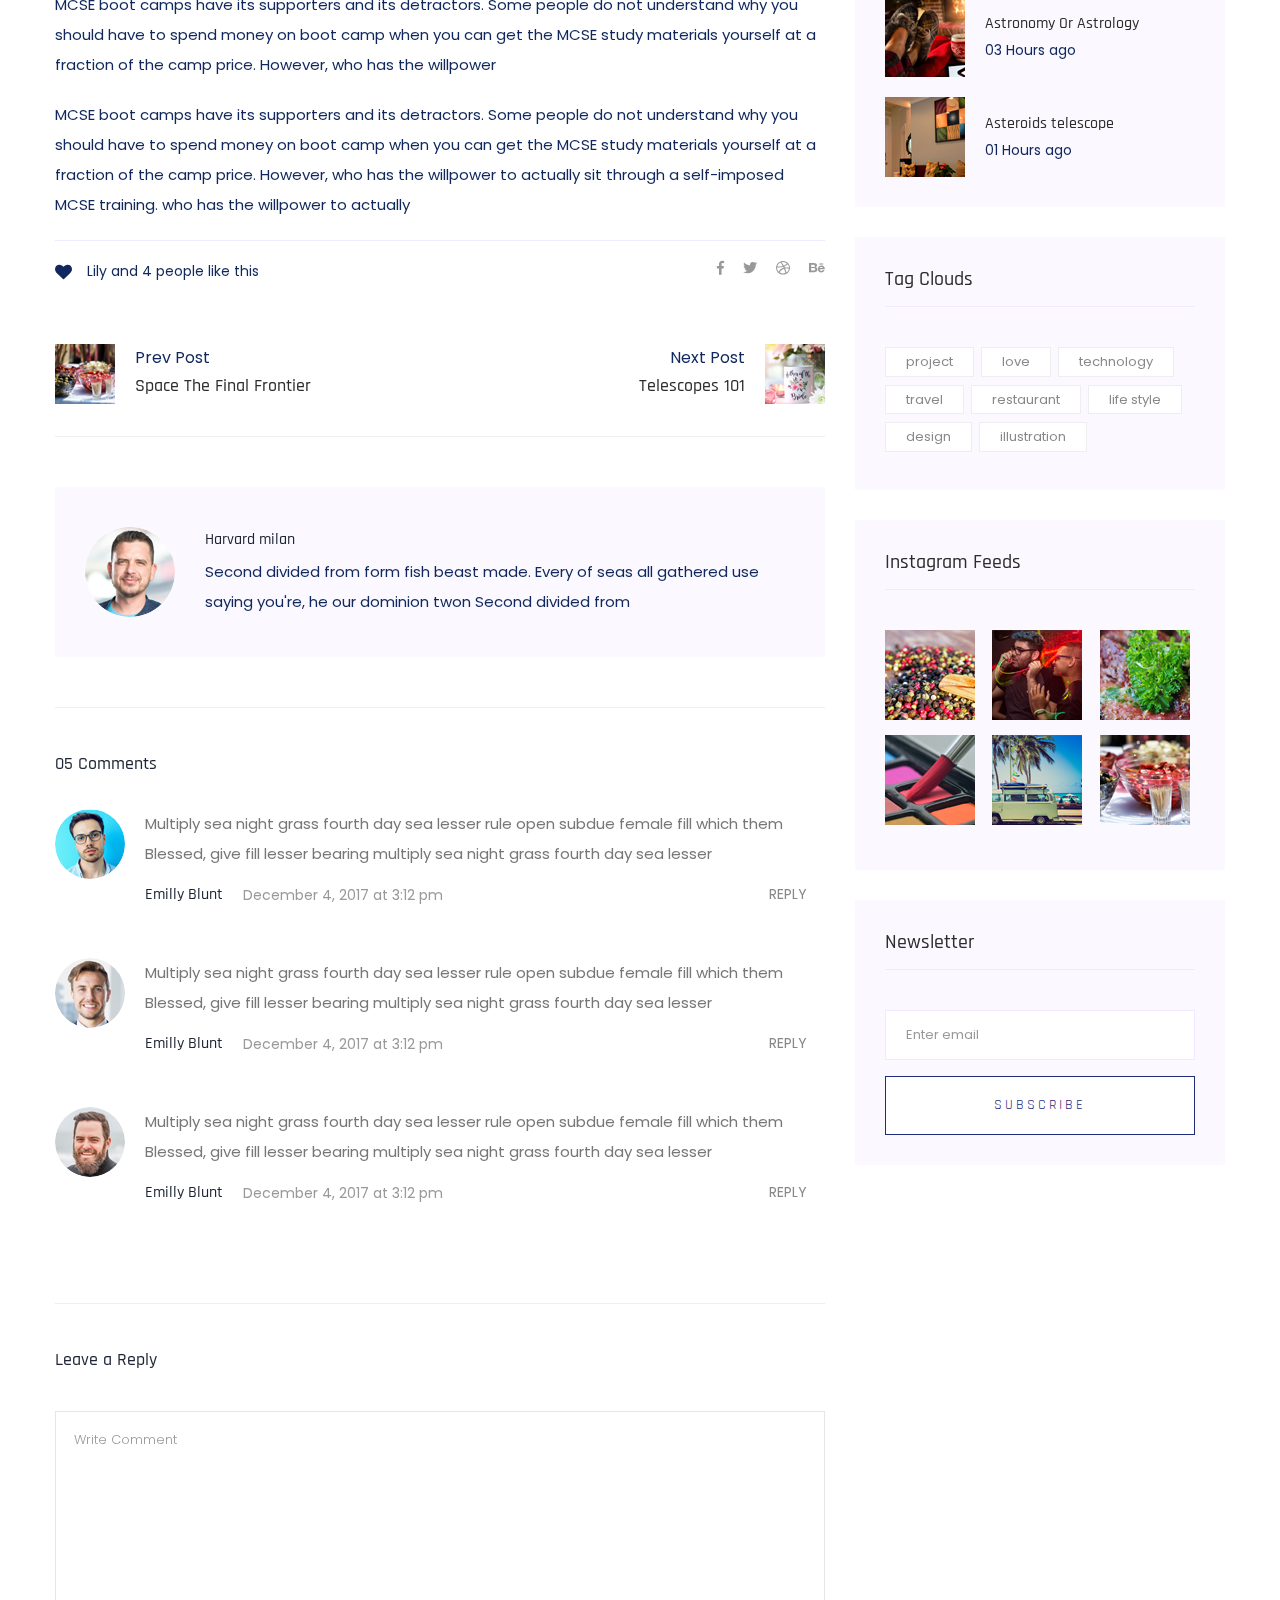
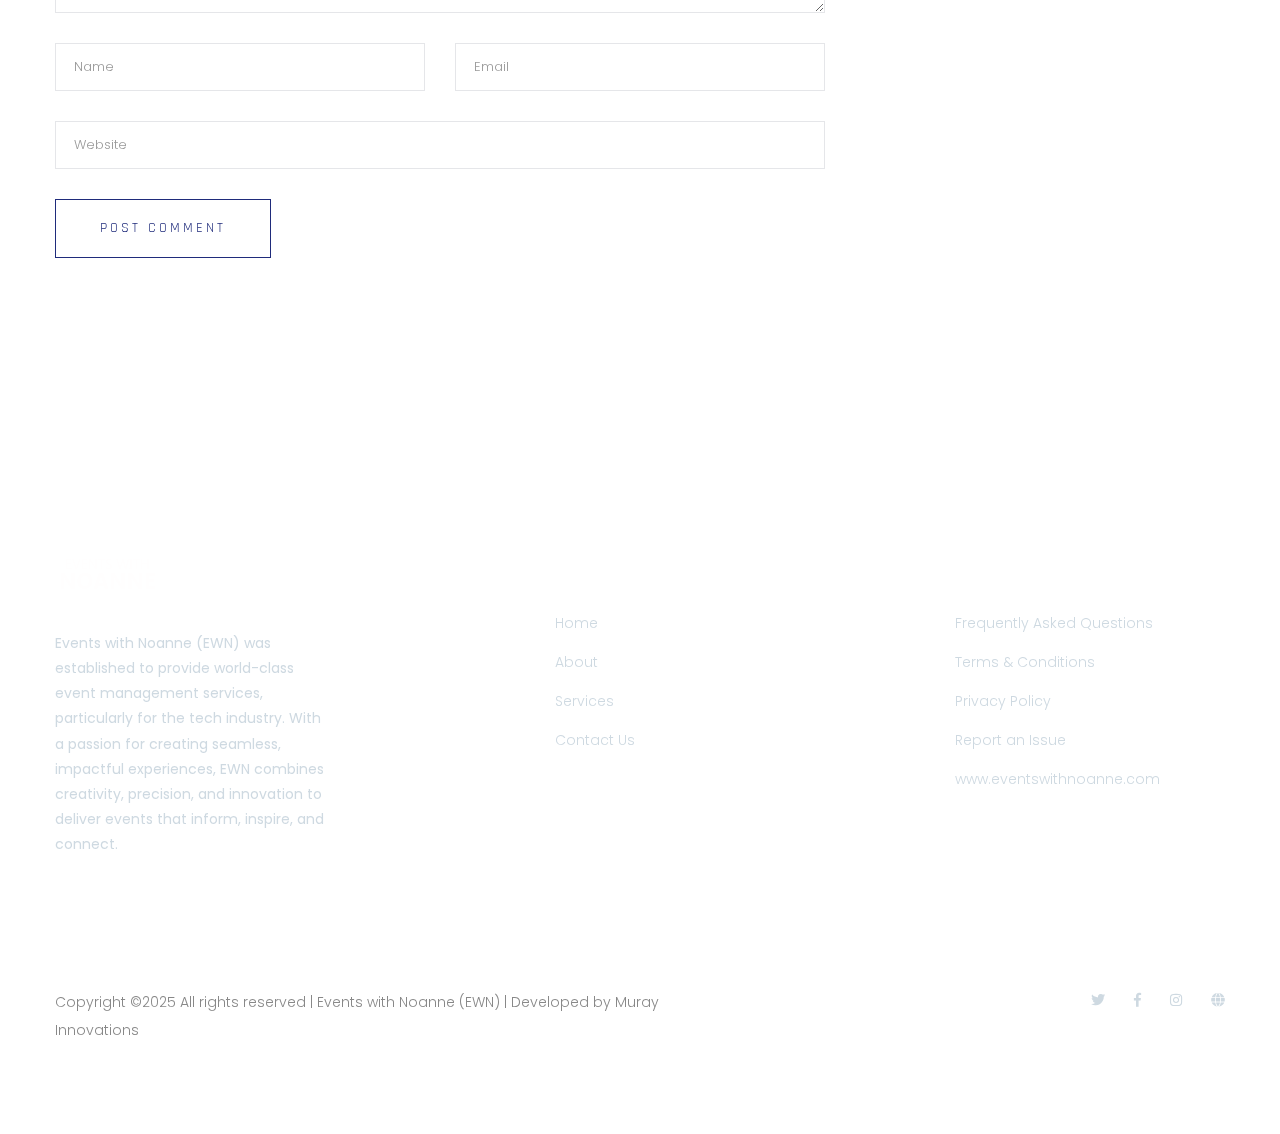
<file: blog_details.html>
<!doctype html>
<html class="no-js" lang="zxx">
<head>
   <meta charset="utf-8">
   <meta http-equiv="x-ua-compatible" content="ie=edge">
   <title> Architects | Template </title>
   <meta name="description" content="">
   <meta name="viewport" content="width=device-width, initial-scale=1">
   <link rel="shortcut icon" type="image/x-icon" href="assets/img/favicon.ico">

  <!-- CSS here -->
   <link rel="stylesheet" href="assets/css/bootstrap.min.css">
   <link rel="stylesheet" href="assets/css/owl.carousel.min.css">
   <link rel="stylesheet" href="assets/css/slicknav.css">
   <link rel="stylesheet" href="assets/css/animate.min.css">
   <link rel="stylesheet" href="assets/css/hamburgers.min.css">
   <link rel="stylesheet" href="assets/css/magnific-popup.css">
   <link rel="stylesheet" href="assets/css/fontawesome-all.min.css">
   <link rel="stylesheet" href="assets/css/themify-icons.css">
   <link rel="stylesheet" href="assets/css/slick.css">
   <link rel="stylesheet" href="assets/css/nice-select.css">
   <link rel="stylesheet" href="assets/css/style.css">
</head>

<body>
   <!--? Preloader Start -->
   <div id="preloader-active">
      <div class="preloader d-flex align-items-center justify-content-center">
          <div class="preloader-inner position-relative">
              <div class="preloader-circle"></div>
              <div class="preloader-img pere-text">
                  <img src="assets/img/logo/loder.png" alt="">
              </div>
          </div>
      </div>
   </div>
   <!-- Preloader Start -->
   <header>
      <!--? Header Start -->
      <div class="header-area header-transparent">
          <div class="main-header header-sticky">
              <div class="container-fluid">
                  <div class="row align-items-center">
                      <!-- Logo -->
                      <div class="col-xl-2 col-lg-2 col-md-1">
                          <div class="logo">
                              <a href="index.html"><img src="assets/img/logo/logo.png" alt=""></a>
                          </div>
                      </div>
                      <div class="col-xl-9 col-lg-10">
                   <div class="main-menu black-menu menu-bg-white d-none d-lg-block">
                      <div class="hamburger hamburger--collapse">
                         <div class="hamburger-box">
                            <div class="hamburger-inner"></div>
                         </div>
                      </div>
                      <nav class="hamburger-menu">
                         <ul id="navigation">
                            <li><a href="index.html">Home</a></li>
                            <li><a href="about.html">About</a></li>
                            <li><a href="services.html">Services</a></li>
                            <li><a href="project.html">Project</a></li>
                            <li>
                               <a href="blog.html">Blog</a>
                               <ul class="submenu">
                                              <li><a href="blog.html">Blog</a></li>
                                              <li><a href="blog_details.html">Blog Details</a></li>
                                              <li><a href="elements.html">Element</a></li>
                               </ul>
                            </li>
                            <li><a href="contact.html">contact</a></li>
                         </ul>
                      </nav>
                   </div>
                </div>
                      <!-- Mobile Menu -->
                      <div class="col-12">
                          <div class="mobile_menu d-block d-lg-none"></div>
                      </div>
                  </div>
              </div>
          </div>
      </div>
      <!-- Header End -->
   </header>
   <main>
      <!--? Hero Start -->
      <div class="slider-area2">
         <div class="slider-height2 d-flex align-items-center">
               <div class="container">
                  <div class="row">
                     <div class="col-xl-12">
                           <div class="hero-cap hero-cap2 pt-70 text-center">
                              <h2>Blog Details</h2>
                           </div>
                     </div>
                  </div>
               </div>
         </div>
      </div>
      <!-- Hero End -->
      <!--? Blog Area Start -->
      <section class="blog_area single-post-area section-padding">
         <div class="container">
            <div class="row">
               <div class="col-lg-8 posts-list">
                  <div class="single-post">
                     <div class="feature-img">
                        <img class="img-fluid" src="assets/img/blog/single_blog_1.png" alt="">
                     </div>
                     <div class="blog_details">
                        <h2 style="color: #2d2d2d;">Second divided from form fish beast made every of seas
                           all gathered us saying he our
                        </h2>
                        <ul class="blog-info-link mt-3 mb-4">
                           <li><a href="#"><i class="fa fa-user"></i> Travel, Lifestyle</a></li>
                           <li><a href="#"><i class="fa fa-comments"></i> 03 Comments</a></li>
                        </ul>
                        <p class="excert">
                           MCSE boot camps have its supporters and its detractors. Some people do not understand why you
                           should have to spend money on boot camp when you can get the MCSE study materials yourself at a
                           fraction of the camp price. However, who has the willpower
                        </p>
                        <p>
                           MCSE boot camps have its supporters and its detractors. Some people do not understand why you
                           should have to spend money on boot camp when you can get the MCSE study materials yourself at a
                           fraction of the camp price. However, who has the willpower to actually sit through a
                           self-imposed MCSE training. who has the willpower to actually
                        </p>
                        <div class="quote-wrapper">
                           <div class="quotes">
                              MCSE boot camps have its supporters and its detractors. Some people do not understand why you
                              should have to spend money on boot camp when you can get the MCSE study materials yourself at
                              a fraction of the camp price. However, who has the willpower to actually sit through a
                              self-imposed MCSE training.
                           </div>
                        </div>
                        <p>
                           MCSE boot camps have its supporters and its detractors. Some people do not understand why you
                           should have to spend money on boot camp when you can get the MCSE study materials yourself at a
                           fraction of the camp price. However, who has the willpower
                        </p>
                        <p>
                           MCSE boot camps have its supporters and its detractors. Some people do not understand why you
                           should have to spend money on boot camp when you can get the MCSE study materials yourself at a
                           fraction of the camp price. However, who has the willpower to actually sit through a
                           self-imposed MCSE training. who has the willpower to actually
                        </p>
                     </div>
                  </div>
                  <div class="navigation-top">
                     <div class="d-sm-flex justify-content-between text-center">
                        <p class="like-info"><span class="align-middle"><i class="fa fa-heart"></i></span> Lily and 4
                           people like this</p>
                        <div class="col-sm-4 text-center my-2 my-sm-0">
                           <!-- <p class="comment-count"><span class="align-middle"><i class="fa fa-comment"></i></span> 06 Comments</p> -->
                        </div>
                        <ul class="social-icons">
                           <li><a href="https://www.facebook.com/sai4ull"><i class="fab fa-facebook-f"></i></a></li>
                           <li><a href="#"><i class="fab fa-twitter"></i></a></li>
                           <li><a href="#"><i class="fab fa-dribbble"></i></a></li>
                           <li><a href="#"><i class="fab fa-behance"></i></a></li>
                        </ul>
                     </div>
                     <div class="navigation-area">
                        <div class="row">
                           <div
                              class="col-lg-6 col-md-6 col-12 nav-left flex-row d-flex justify-content-start align-items-center">
                              <div class="thumb">
                                 <a href="#">
                                    <img class="img-fluid" src="assets/img/post/preview.png" alt="">
                                 </a>
                              </div>
                              <div class="arrow">
                                 <a href="#">
                                    <span class="lnr text-white ti-arrow-left"></span>
                                 </a>
                              </div>
                              <div class="detials">
                                 <p>Prev Post</p>
                                 <a href="#">
                                    <h4 style="color: #2d2d2d;">Space The Final Frontier</h4>
                                 </a>
                              </div>
                           </div>
                           <div
                              class="col-lg-6 col-md-6 col-12 nav-right flex-row d-flex justify-content-end align-items-center">
                              <div class="detials">
                                 <p>Next Post</p>
                                 <a href="#">
                                    <h4 style="color: #2d2d2d;">Telescopes 101</h4>
                                 </a>
                              </div>
                              <div class="arrow">
                                 <a href="#">
                                    <span class="lnr text-white ti-arrow-right"></span>
                                 </a>
                              </div>
                              <div class="thumb">
                                 <a href="#">
                                    <img class="img-fluid" src="assets/img/post/next.png" alt="">
                                 </a>
                              </div>
                           </div>
                        </div>
                     </div>
                  </div>
                  <div class="blog-author">
                     <div class="media align-items-center">
                        <img src="assets/img/blog/author.png" alt="">
                        <div class="media-body">
                           <a href="#">
                              <h4>Harvard milan</h4>
                           </a>
                           <p>Second divided from form fish beast made. Every of seas all gathered use saying you're, he
                              our dominion twon Second divided from</p>
                        </div>
                     </div>
                  </div>
                  <div class="comments-area">
                     <h4>05 Comments</h4>
                     <div class="comment-list">
                        <div class="single-comment justify-content-between d-flex">
                           <div class="user justify-content-between d-flex">
                              <div class="thumb">
                                 <img src="assets/img/blog/comment_1.png" alt="">
                              </div>
                              <div class="desc">
                                 <p class="comment">
                                    Multiply sea night grass fourth day sea lesser rule open subdue female fill which them
                                    Blessed, give fill lesser bearing multiply sea night grass fourth day sea lesser
                                 </p>
                                 <div class="d-flex justify-content-between">
                                    <div class="d-flex align-items-center">
                                       <h5>
                                          <a href="#">Emilly Blunt</a>
                                       </h5>
                                       <p class="date">December 4, 2017 at 3:12 pm </p>
                                    </div>
                                    <div class="reply-btn">
                                       <a href="#" class="btn-reply text-uppercase">reply</a>
                                    </div>
                                 </div>
                              </div>
                           </div>
                        </div>
                     </div>
                     <div class="comment-list">
                        <div class="single-comment justify-content-between d-flex">
                           <div class="user justify-content-between d-flex">
                              <div class="thumb">
                                 <img src="assets/img/blog/comment_2.png" alt="">
                              </div>
                              <div class="desc">
                                 <p class="comment">
                                    Multiply sea night grass fourth day sea lesser rule open subdue female fill which them
                                    Blessed, give fill lesser bearing multiply sea night grass fourth day sea lesser
                                 </p>
                                 <div class="d-flex justify-content-between">
                                    <div class="d-flex align-items-center">
                                       <h5>
                                          <a href="#">Emilly Blunt</a>
                                       </h5>
                                       <p class="date">December 4, 2017 at 3:12 pm </p>
                                    </div>
                                    <div class="reply-btn">
                                       <a href="#" class="btn-reply text-uppercase">reply</a>
                                    </div>
                                 </div>
                              </div>
                           </div>
                        </div>
                     </div>
                     <div class="comment-list">
                        <div class="single-comment justify-content-between d-flex">
                           <div class="user justify-content-between d-flex">
                              <div class="thumb">
                                 <img src="assets/img/blog/comment_3.png" alt="">
                              </div>
                              <div class="desc">
                                 <p class="comment">
                                    Multiply sea night grass fourth day sea lesser rule open subdue female fill which them
                                    Blessed, give fill lesser bearing multiply sea night grass fourth day sea lesser
                                 </p>
                                 <div class="d-flex justify-content-between">
                                    <div class="d-flex align-items-center">
                                       <h5>
                                          <a href="#">Emilly Blunt</a>
                                       </h5>
                                       <p class="date">December 4, 2017 at 3:12 pm </p>
                                    </div>
                                    <div class="reply-btn">
                                       <a href="#" class="btn-reply text-uppercase">reply</a>
                                    </div>
                                 </div>
                              </div>
                           </div>
                        </div>
                     </div>
                  </div>
                  <div class="comment-form">
                     <h4>Leave a Reply</h4>
                     <form class="form-contact comment_form" action="#" id="commentForm">
                        <div class="row">
                           <div class="col-12">
                              <div class="form-group">
                                 <textarea class="form-control w-100" name="comment" id="comment" cols="30" rows="9"
                                    placeholder="Write Comment"></textarea>
                              </div>
                           </div>
                           <div class="col-sm-6">
                              <div class="form-group">
                                 <input class="form-control" name="name" id="name" type="text" placeholder="Name">
                              </div>
                           </div>
                           <div class="col-sm-6">
                              <div class="form-group">
                                 <input class="form-control" name="email" id="email" type="email" placeholder="Email">
                              </div>
                           </div>
                           <div class="col-12">
                              <div class="form-group">
                                 <input class="form-control" name="website" id="website" type="text" placeholder="Website">
                              </div>
                           </div>
                        </div>
                        <div class="form-group">
                           <button type="submit" class="button button-contactForm btn_1 boxed-btn">Post Comment</button>
                        </div>
                     </form>
                  </div>
               </div>
               <div class="col-lg-4">
                  <div class="blog_right_sidebar">
                     <aside class="single_sidebar_widget search_widget">
                        <form action="#">
                           <div class="form-group">
                              <div class="input-group mb-3">
                                 <input type="text" class="form-control" placeholder='Search Keyword'
                                    onfocus="this.placeholder = ''" onblur="this.placeholder = 'Search Keyword'">
                                 <div class="input-group-append">
                                    <button class="btns" type="button"><i class="ti-search"></i></button>
                                 </div>
                              </div>
                           </div>
                           <button class="button rounded-0 primary-bg text-white w-100 btn_1 boxed-btn"
                              type="submit">Search</button>
                        </form>
                     </aside>
                     <aside class="single_sidebar_widget post_category_widget">
                        <h4 class="widget_title" style="color: #2d2d2d;">Category</h4>
                        <ul class="list cat-list">
                           <li>
                              <a href="#" class="d-flex">
                                 <p>Resaurant food</p>
                                 <p>(37)</p>
                              </a>
                           </li>
                           <li>
                              <a href="#" class="d-flex">
                                 <p>Travel news</p>
                                 <p>(10)</p>
                              </a>
                           </li>
                           <li>
                              <a href="#" class="d-flex">
                                 <p>Modern technology</p>
                                 <p>(03)</p>
                              </a>
                           </li>
                           <li>
                              <a href="#" class="d-flex">
                                 <p>Product</p>
                                 <p>(11)</p>
                              </a>
                           </li>
                           <li>
                              <a href="#" class="d-flex">
                                 <p>Inspiration</p>
                                 <p>(21)</p>
                              </a>
                           </li>
                           <li>
                              <a href="#" class="d-flex">
                                 <p>Health Care</p>
                                 <p>(21)</p>
                              </a>
                           </li>
                        </ul>
                     </aside>
                     <aside class="single_sidebar_widget popular_post_widget">
                        <h3 class="widget_title" style="color: #2d2d2d;">Recent Post</h3>
                        <div class="media post_item">
                           <img src="assets/img/post/post_1.png" alt="post">
                           <div class="media-body">
                              <a href="blog_details.html">
                                 <h3 style="color: #2d2d2d;">From life was you fish...</h3>
                              </a>
                              <p>January 12, 2019</p>
                           </div>
                        </div>
                        <div class="media post_item">
                           <img src="assets/img/post/post_2.png" alt="post">
                           <div class="media-body">
                              <a href="blog_details.html">
                                 <h3 style="color: #2d2d2d;">The Amazing Hubble</h3>
                              </a>
                              <p>02 Hours ago</p>
                           </div>
                        </div>
                        <div class="media post_item">
                           <img src="assets/img/post/post_3.png" alt="post">
                           <div class="media-body">
                              <a href="blog_details.html">
                                 <h3 style="color: #2d2d2d;">Astronomy Or Astrology</h3>
                              </a>
                              <p>03 Hours ago</p>
                           </div>
                        </div>
                        <div class="media post_item">
                           <img src="assets/img/post/post_4.png" alt="post">
                           <div class="media-body">
                              <a href="blog_details.html">
                                 <h3 style="color: #2d2d2d;">Asteroids telescope</h3>
                              </a>
                              <p>01 Hours ago</p>
                           </div>
                        </div>
                     </aside>
                     <aside class="single_sidebar_widget tag_cloud_widget">
                        <h4 class="widget_title" style="color: #2d2d2d;">Tag Clouds</h4>
                        <ul class="list">
                           <li>
                              <a href="#">project</a>
                           </li>
                           <li>
                              <a href="#">love</a>
                           </li>
                           <li>
                              <a href="#">technology</a>
                           </li>
                           <li>
                              <a href="#">travel</a>
                           </li>
                           <li>
                              <a href="#">restaurant</a>
                           </li>
                           <li>
                              <a href="#">life style</a>
                           </li>
                           <li>
                              <a href="#">design</a>
                           </li>
                           <li>
                              <a href="#">illustration</a>
                           </li>
                        </ul>
                     </aside>
                     <aside class="single_sidebar_widget instagram_feeds">
                        <h4 class="widget_title" style="color: #2d2d2d;">Instagram Feeds</h4>
                        <ul class="instagram_row flex-wrap">
                           <li>
                              <a href="#">
                                 <img class="img-fluid" src="assets/img/post/post_5.png" alt="">
                              </a>
                           </li>
                           <li>
                              <a href="#">
                                 <img class="img-fluid" src="assets/img/post/post_6.png" alt="">
                              </a>
                           </li>
                           <li>
                              <a href="#">
                                 <img class="img-fluid" src="assets/img/post/post_7.png" alt="">
                              </a>
                           </li>
                           <li>
                              <a href="#">
                                 <img class="img-fluid" src="assets/img/post/post_8.png" alt="">
                              </a>
                           </li>
                           <li>
                              <a href="#">
                                 <img class="img-fluid" src="assets/img/post/post_9.png" alt="">
                              </a>
                           </li>
                           <li>
                              <a href="#">
                                 <img class="img-fluid" src="assets/img/post/post_10.png" alt="">
                              </a>
                           </li>
                        </ul>
                     </aside>
                     <aside class="single_sidebar_widget newsletter_widget">
                        <h4 class="widget_title" style="color: #2d2d2d;">Newsletter</h4>
                        <form action="#">
                           <div class="form-group">
                              <input type="email" class="form-control" onfocus="this.placeholder = ''"
                                 onblur="this.placeholder = 'Enter email'" placeholder='Enter email' required>
                           </div>
                           <button class="button rounded-0 primary-bg text-white w-100 btn_1 boxed-btn" type="submit">Subscribe</button>
                        </form>
                     </aside>
                  </div>
               </div>
            </div>
         </div>
      </section>
      <!-- Blog Area End -->
   </main>
   <footer>
      <div class="footer-area footer-padding section-bg" data-background="assets/img/gallery/footer_bg.png">
         <div class="container">
             <!-- Footer Top -->
             <div class="footer-top">
                 <div class="row justify-content-between">
                     <div class="col-xl-3 col-lg-3 col-md-5 col-sm-6">
                         <div class="single-footer-caption mb-50">
                             <div class="single-footer-caption mb-30">
                                 <!-- logo -->
                                 <div class="footer-logo">
                                     <a href="index.html"><img src="assets/img/logo/logo2_footer.png" alt=""></a>
                                 </div>
                                 <div class="footer-tittle">
                                     <div class="footer-pera">
                                         <p>Events with Noanne (EWN) was established to provide world-class event management services, particularly for the tech industry. With a passion for creating seamless, impactful experiences, EWN combines creativity, precision, and innovation to deliver events that inform, inspire, and connect.
                                         </p>
                                     </div>
                                 </div>
                             </div>
                         </div>
                     </div>
                     <div class="col-xl-2 col-lg-3 col-md-3 col-sm-5">
                         <div class="single-footer-caption mb-50">
                             <div class="footer-tittle">
                                 <h4>Quick Links</h4>
                                 <ul>
                                     <li><a href="#">Home</a></li>
                                     <li><a href="#"> About</a></li>
                                     <li><a href="#"> Services</a></li>
                                     <li><a href="#"> Contact Us</a></li>
                                 </ul>
                             </div>
                         </div>
                     </div>
                     <!-- <div class="col-xl-3 col-lg-3 col-md-4 col-sm-7">
                         <div class="single-footer-caption mb-50">
                             <div class="footer-tittle">
                                 <h4>New Products</h4>
                                 <ul>
                                     <li><a href="#">Woman Cloth</a></li>
                                     <li><a href="#">Fashion Accessories</a></li>
                                     <li><a href="#"> Man Accessories</a></li>
                                     <li><a href="#"> Rubber made Toys</a></li>
                                 </ul>
                             </div>
                         </div>
                     </div> -->
                     <div class="col-xl-3 col-lg-3 col-md-5 col-sm-7">
                         <div class="single-footer-caption mb-50">
                             <div class="footer-tittle">
                                 <h4>Support</h4>
                                 <ul>
                                     <li><a href="#">Frequently Asked Questions</a></li>
                                     <li><a href="#">Terms & Conditions</a></li>
                                     <li><a href="#">Privacy Policy</a></li>
                                     <li><a href="contact.html">Report an Issue</a></li>
                                     <li><a href="index.html">www.eventswithnoanne.com</a></li>
                                 </ul>
                             </div>
                         </div>
                     </div>
                 </div>
             </div>
             <!-- Footer bottom -->
             <div class="footer-bottom">
                 <div class="row">
                     <div class="col-xl-7 col-lg-8 col-md-7">
                         <div class="footer-copy-right">
                             <p>Copyright &copy;2025 All rights reserved | Events with Noanne (EWN) | Developed by Muray Innovations</p>                  
                         </div>
                     </div>
                     <div class="col-xl-5 col-lg-4 col-md-5">
                         <div class="footer-copy-right f-right">
                             <!-- social -->
                             <div class="footer-social">
                                 <a href="#"><i class="fab fa-twitter"></i></a>
                                 <a href="#"><i class="fab fa-facebook-f"></i></a>
                                 <a href="#"><i class="fab fa-instagram"></i></a>
                                 <a href="#"><i class="fas fa-globe"></i></a>
                             </div>
                         </div>
                     </div>
                 </div>
             </div>
         </div>
     </div>
   </footer>
   <!-- Scroll Up -->
   <div id="back-top" >
         <a title="Go to Top" href="#"> <i class="fas fa-level-up-alt"></i></a>
   </div>

      <!-- JS here -->

      <script src="./assets/js/vendor/modernizr-3.5.0.min.js"></script>
      <!-- Jquery, Popper, Bootstrap -->
      <script src="./assets/js/vendor/jquery-1.12.4.min.js"></script>
      <script src="./assets/js/popper.min.js"></script>
      <script src="./assets/js/bootstrap.min.js"></script>
      <!-- Jquery Mobile Menu -->
      <script src="./assets/js/jquery.slicknav.min.js"></script>

      <!-- Jquery Slick , Owl-Carousel Plugins -->
      <script src="./assets/js/owl.carousel.min.js"></script>
      <script src="./assets/js/slick.min.js"></script>
      <!-- One Page, Animated-HeadLin -->
      <script src="./assets/js/wow.min.js"></script>
      <script src="./assets/js/animated.headline.js"></script>
      <script src="./assets/js/jquery.magnific-popup.js"></script>

      <!-- Date Picker -->
      <script src="./assets/js/gijgo.min.js"></script>
      <!-- Nice-select, sticky -->
      <script src="./assets/js/jquery.nice-select.min.js"></script>
      <script src="./assets/js/jquery.sticky.js"></script>
      
      <!-- counter , waypoint,Hover Direction -->
      <script src="./assets/js/jquery.counterup.min.js"></script>
      <script src="./assets/js/waypoints.min.js"></script>
      <script src="./assets/js/jquery.countdown.min.js"></script>
      <script src="./assets/js/hover-direction-snake.min.js"></script>

      <!-- contact js -->
      <script src="./assets/js/contact.js"></script>
      <script src="./assets/js/jquery.form.js"></script>
      <script src="./assets/js/jquery.validate.min.js"></script>
      <script src="./assets/js/mail-script.js"></script>
      <script src="./assets/js/jquery.ajaxchimp.min.js"></script>
      
      <!-- Jquery Plugins, main Jquery -->	
      <script src="./assets/js/plugins.js"></script>
      <script src="./assets/js/main.js"></script>
      
   </body>
</html>
</file>
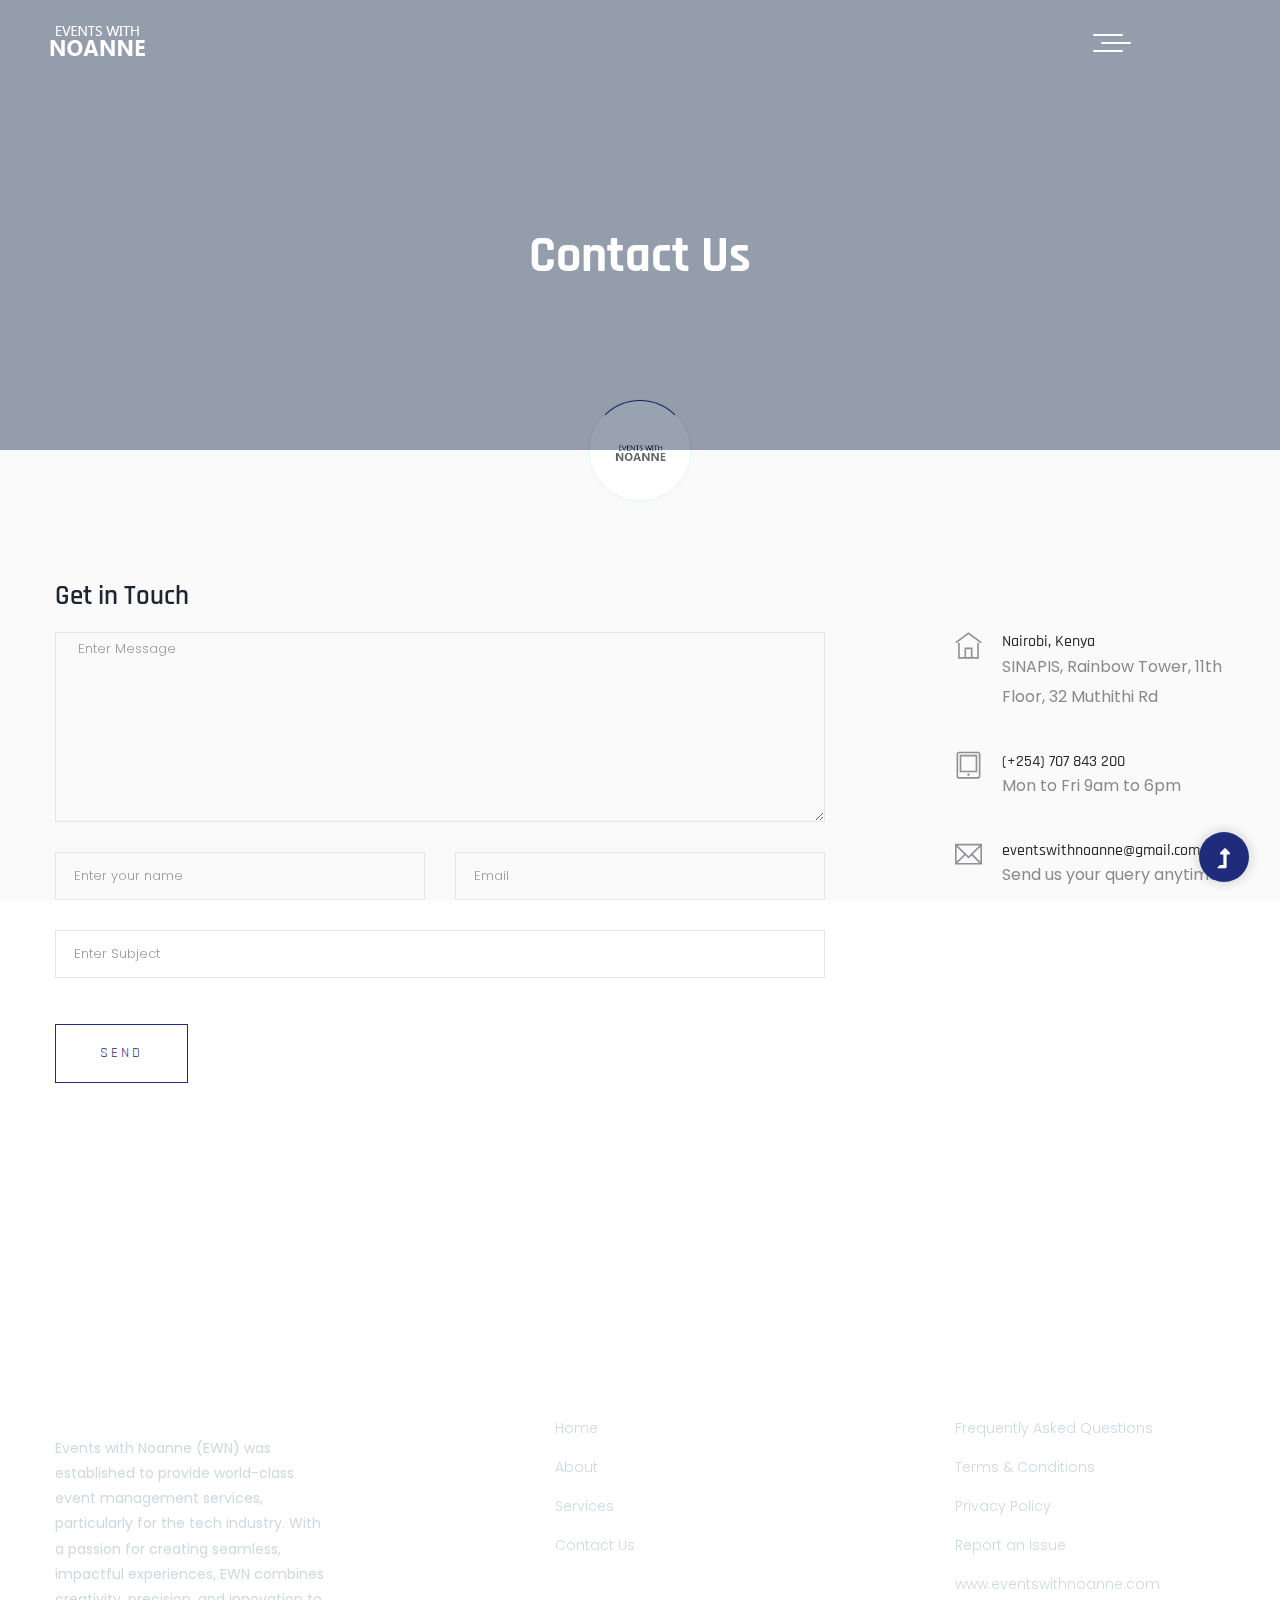
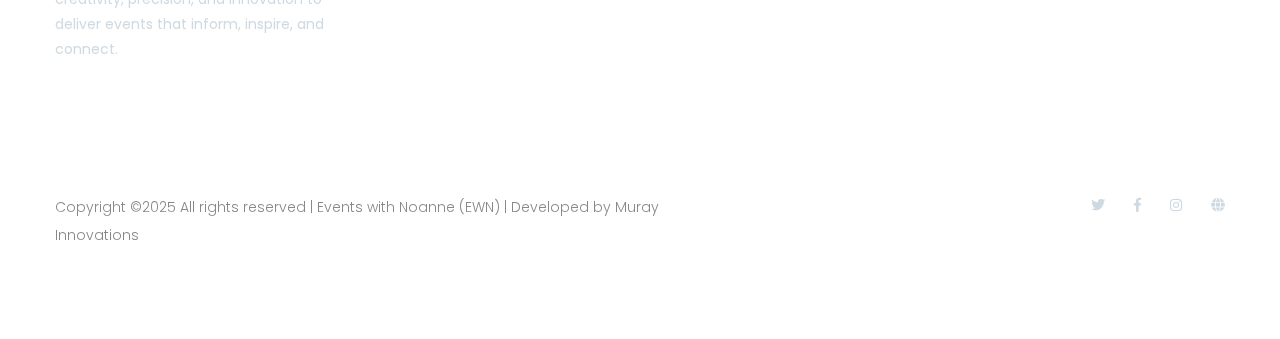
<file: contact.html>
<!doctype html>
<html class="no-js" lang="zxx">
<head>
    <meta charset="utf-8">
    <meta http-equiv="x-ua-compatible" content="ie=edge">
    <title>Events With Noanne</title>
    <meta name="description" content="">
    <meta name="viewport" content="width=device-width, initial-scale=1">
    <link rel="shortcut icon" type="image/x-icon" href="assets/img/favicon.ico">

   <!-- CSS here -->
    <link rel="stylesheet" href="assets/css/bootstrap.min.css">
    <link rel="stylesheet" href="assets/css/owl.carousel.min.css">
    <link rel="stylesheet" href="assets/css/slicknav.css">
    <link rel="stylesheet" href="assets/css/animate.min.css">
    <link rel="stylesheet" href="assets/css/hamburgers.min.css">
    <link rel="stylesheet" href="assets/css/magnific-popup.css">
    <link rel="stylesheet" href="assets/css/fontawesome-all.min.css">
    <link rel="stylesheet" href="assets/css/themify-icons.css">
    <link rel="stylesheet" href="assets/css/themify-icons.css">
    <link rel="stylesheet" href="assets/css/slick.css">
    <link rel="stylesheet" href="assets/css/nice-select.css">
    <link rel="stylesheet" href="assets/css/style.css">
</head>
    <!--? Preloader Start -->
    <div id="preloader-active">
        <div class="preloader d-flex align-items-center justify-content-center">
            <div class="preloader-inner position-relative">
                <div class="preloader-circle"></div>
                <div class="preloader-img pere-text">
                    <img src="assets/img/logo/loder.png" alt="">
                </div>
            </div>
        </div>
    </div>
    <!-- Preloader Start -->
    <header>
        <!--? Header Start -->
        <div class="header-area header-transparent">
            <div class="main-header header-sticky">
                <div class="container-fluid">
                    <div class="row align-items-center">
                        <!-- Logo -->
                        <div class="col-xl-2 col-lg-2 col-md-1">
                            <div class="logo">
                                <a href="index.html"><img src="assets/img/logo/logo.png" alt=""></a>
                            </div>
                        </div>
                        <div class="col-xl-9 col-lg-10">
							<div class="main-menu black-menu menu-bg-white d-none d-lg-block">
								<div class="hamburger hamburger--collapse">
									<div class="hamburger-box">
										<div class="hamburger-inner"></div>
									</div>
								</div>
								<nav class="hamburger-menu">
									<ul id="navigation">
										<li><a href="index.html">Home</a></li>
										<li><a href="about.html">About</a></li>
										<li><a href="services.html">Services</a></li>
										<li><a href="project.html">Project</a></li>
										<li>
											<a href="blog.html">Blog</a>
											<ul class="submenu">
                                                <li><a href="blog.html">Blog</a></li>
                                                <li><a href="blog_details.html">Blog Details</a></li>
                                                <li><a href="elements.html">Spirit Tech</a></li>
											</ul>
										</li>
										<li><a href="contact.html">contact</a></li>
									</ul>
								</nav>
							</div>
						</div>
                        <!-- Mobile Menu -->
                        <div class="col-12">
                            <div class="mobile_menu d-block d-lg-none"></div>
                        </div>
                    </div>
                </div>
            </div>
        </div>
        <!-- Header End -->
    </header>
    <main>
        <!--? Hero Start -->
        <div class="slider-area2">
            <div class="slider-height2 d-flex align-items-center">
                <div class="container">
                    <div class="row">
                        <div class="col-xl-12">
                            <div class="hero-cap hero-cap2 pt-70 text-center">
                                <h2>Contact Us</h2>
                            </div>
                        </div>
                    </div>
                </div>
            </div>
        </div>
        <!-- Hero End -->
        <!--?  Contact Area start  -->
        <section class="contact-section">
            <div class="container">
                <!-- <div class="d-none d-sm-block mb-5 pb-4">
                    <div id="map" style="height: 480px; position: relative; overflow: hidden;"><div style="height: 100%; width: 100%; position: absolute; top: 0px; left: 0px; background-color: rgb(229, 227, 223);"><div class="gm-style" style="position: absolute; z-index: 0; left: 0px; top: 0px; height: 100%; width: 100%; padding: 0px; border-width: 0px; margin: 0px;"><div tabindex="0" style="position: absolute; z-index: 0; left: 0px; top: 0px; height: 100%; width: 100%; padding: 0px; border-width: 0px; margin: 0px; cursor: url(&quot;https://maps.gstatic.com/mapfiles/openhand_8_8.cur&quot;), default; touch-action: pan-x pan-y;"><div style="z-index: 1; position: absolute; left: 50%; top: 50%; width: 100%; transform: translate(0px, 0px);"><div style="position: absolute; left: 0px; top: 0px; z-index: 100; width: 100%;"><div style="position: absolute; left: 0px; top: 0px; z-index: 0;"><div style="position: absolute; z-index: 991; transform: matrix(1, 0, 0, 1, -100, -189);"><div style="position: absolute; left: 0px; top: 0px; width: 256px; height: 256px;"><div style="width: 256px; height: 256px;"></div></div><div style="position: absolute; left: -256px; top: 0px; width: 256px; height: 256px;"><div style="width: 256px; height: 256px;"></div></div><div style="position: absolute; left: -256px; top: -256px; width: 256px; height: 256px;"><div style="width: 256px; height: 256px;"></div></div><div style="position: absolute; left: 0px; top: -256px; width: 256px; height: 256px;"><div style="width: 256px; height: 256px;"></div></div><div style="position: absolute; left: 256px; top: -256px; width: 256px; height: 256px;"><div style="width: 256px; height: 256px;"></div></div><div style="position: absolute; left: 256px; top: 0px; width: 256px; height: 256px;"><div style="width: 256px; height: 256px;"></div></div><div style="position: absolute; left: 256px; top: 256px; width: 256px; height: 256px;"><div style="width: 256px; height: 256px;"></div></div><div style="position: absolute; left: 0px; top: 256px; width: 256px; height: 256px;"><div style="width: 256px; height: 256px;"></div></div><div style="position: absolute; left: -256px; top: 256px; width: 256px; height: 256px;"><div style="width: 256px; height: 256px;"></div></div><div style="position: absolute; left: -512px; top: 256px; width: 256px; height: 256px;"><div style="width: 256px; height: 256px;"></div></div><div style="position: absolute; left: -512px; top: 0px; width: 256px; height: 256px;"><div style="width: 256px; height: 256px;"></div></div><div style="position: absolute; left: -512px; top: -256px; width: 256px; height: 256px;"><div style="width: 256px; height: 256px;"></div></div><div style="position: absolute; left: 512px; top: -256px; width: 256px; height: 256px;"><div style="width: 256px; height: 256px;"></div></div><div style="position: absolute; left: 512px; top: 0px; width: 256px; height: 256px;"><div style="width: 256px; height: 256px;"></div></div><div style="position: absolute; left: 512px; top: 256px; width: 256px; height: 256px;"><div style="width: 256px; height: 256px;"></div></div></div></div></div><div style="position: absolute; left: 0px; top: 0px; z-index: 101; width: 100%;"></div><div style="position: absolute; left: 0px; top: 0px; z-index: 102; width: 100%;"></div><div style="position: absolute; left: 0px; top: 0px; z-index: 103; width: 100%;"><div style="position: absolute; left: 0px; top: 0px; z-index: -1;"><div style="position: absolute; z-index: 991; transform: matrix(1, 0, 0, 1, -100, -189);"><div style="width: 256px; height: 256px; overflow: hidden; position: absolute; left: 0px; top: 0px;"></div><div style="width: 256px; height: 256px; overflow: hidden; position: absolute; left: -256px; top: 0px;"></div><div style="width: 256px; height: 256px; overflow: hidden; position: absolute; left: -256px; top: -256px;"></div><div style="width: 256px; height: 256px; overflow: hidden; position: absolute; left: 0px; top: -256px;"></div><div style="width: 256px; height: 256px; overflow: hidden; position: absolute; left: 256px; top: -256px;"></div><div style="width: 256px; height: 256px; overflow: hidden; position: absolute; left: 256px; top: 0px;"></div><div style="width: 256px; height: 256px; overflow: hidden; position: absolute; left: 256px; top: 256px;"></div><div style="width: 256px; height: 256px; overflow: hidden; position: absolute; left: 0px; top: 256px;"></div><div style="width: 256px; height: 256px; overflow: hidden; position: absolute; left: -256px; top: 256px;"></div><div style="width: 256px; height: 256px; overflow: hidden; position: absolute; left: -512px; top: 256px;"></div><div style="width: 256px; height: 256px; overflow: hidden; position: absolute; left: -512px; top: 0px;"></div><div style="width: 256px; height: 256px; overflow: hidden; position: absolute; left: -512px; top: -256px;"></div><div style="width: 256px; height: 256px; overflow: hidden; position: absolute; left: 512px; top: -256px;"></div><div style="width: 256px; height: 256px; overflow: hidden; position: absolute; left: 512px; top: 0px;"></div><div style="width: 256px; height: 256px; overflow: hidden; position: absolute; left: 512px; top: 256px;"></div></div></div></div><div style="position: absolute; left: 0px; top: 0px; z-index: 0;"><div style="position: absolute; z-index: 991; transform: matrix(1, 0, 0, 1, -100, -189);"><div style="position: absolute; left: 0px; top: 0px; width: 256px; height: 256px; transition: opacity 200ms linear 0s;"><img draggable="false" alt="" role="presentation" src="https://maps.googleapis.com/maps/vt?pb=!1m5!1m4!1i9!2i470!3i302!4i256!2m3!1e0!2sm!3i476185792!2m3!1e2!6m1!3e5!3m14!2sen-US!3sUS!5e18!12m1!1e68!12m3!1e37!2m1!1ssmartmaps!12m4!1e26!2m2!1sstyles!2zcC5zOi02MHxwLmw6LTYw!4e0&amp;key=AIzaSyDpfS1oRGreGSBU5HHjMmQ3o5NLw7VdJ6I&amp;token=70038" style="width: 256px; height: 256px; user-select: none; border: 0px; padding: 0px; margin: 0px; max-width: none;"></div><div style="position: absolute; left: 256px; top: 0px; width: 256px; height: 256px; transition: opacity 200ms linear 0s;"><img draggable="false" alt="" role="presentation" src="https://maps.googleapis.com/maps/vt?pb=!1m5!1m4!1i9!2i471!3i302!4i256!2m3!1e0!2sm!3i476185840!2m3!1e2!6m1!3e5!3m14!2sen-US!3sUS!5e18!12m1!1e68!12m3!1e37!2m1!1ssmartmaps!12m4!1e26!2m2!1sstyles!2zcC5zOi02MHxwLmw6LTYw!4e0&amp;key=AIzaSyDpfS1oRGreGSBU5HHjMmQ3o5NLw7VdJ6I&amp;token=84496" style="width: 256px; height: 256px; user-select: none; border: 0px; padding: 0px; margin: 0px; max-width: none;"></div><div style="position: absolute; left: 256px; top: 256px; width: 256px; height: 256px; transition: opacity 200ms linear 0s;"><img draggable="false" alt="" role="presentation" src="https://maps.googleapis.com/maps/vt?pb=!1m5!1m4!1i9!2i471!3i303!4i256!2m3!1e0!2sm!3i476185840!2m3!1e2!6m1!3e5!3m14!2sen-US!3sUS!5e18!12m1!1e68!12m3!1e37!2m1!1ssmartmaps!12m4!1e26!2m2!1sstyles!2zcC5zOi02MHxwLmw6LTYw!4e0&amp;key=AIzaSyDpfS1oRGreGSBU5HHjMmQ3o5NLw7VdJ6I&amp;token=107953" style="width: 256px; height: 256px; user-select: none; border: 0px; padding: 0px; margin: 0px; max-width: none;"></div><div style="position: absolute; left: 0px; top: 256px; width: 256px; height: 256px; transition: opacity 200ms linear 0s;"><img draggable="false" alt="" role="presentation" src="https://maps.googleapis.com/maps/vt?pb=!1m5!1m4!1i9!2i470!3i303!4i256!2m3!1e0!2sm!3i476185792!2m3!1e2!6m1!3e5!3m14!2sen-US!3sUS!5e18!12m1!1e68!12m3!1e37!2m1!1ssmartmaps!12m4!1e26!2m2!1sstyles!2zcC5zOi02MHxwLmw6LTYw!4e0&amp;key=AIzaSyDpfS1oRGreGSBU5HHjMmQ3o5NLw7VdJ6I&amp;token=93495" style="width: 256px; height: 256px; user-select: none; border: 0px; padding: 0px; margin: 0px; max-width: none;"></div><div style="position: absolute; left: -256px; top: 256px; width: 256px; height: 256px; transition: opacity 200ms linear 0s;"><img draggable="false" alt="" role="presentation" src="https://maps.googleapis.com/maps/vt?pb=!1m5!1m4!1i9!2i469!3i303!4i256!2m3!1e0!2sm!3i476185792!2m3!1e2!6m1!3e5!3m14!2sen-US!3sUS!5e18!12m1!1e68!12m3!1e37!2m1!1ssmartmaps!12m4!1e26!2m2!1sstyles!2zcC5zOi02MHxwLmw6LTYw!4e0&amp;key=AIzaSyDpfS1oRGreGSBU5HHjMmQ3o5NLw7VdJ6I&amp;token=85128" style="width: 256px; height: 256px; user-select: none; border: 0px; padding: 0px; margin: 0px; max-width: none;"></div><div style="position: absolute; left: -512px; top: 256px; width: 256px; height: 256px; transition: opacity 200ms linear 0s;"><img draggable="false" alt="" role="presentation" src="https://maps.googleapis.com/maps/vt?pb=!1m5!1m4!1i9!2i468!3i303!4i256!2m3!1e0!2sm!3i476185504!2m3!1e2!6m1!3e5!3m14!2sen-US!3sUS!5e18!12m1!1e68!12m3!1e37!2m1!1ssmartmaps!12m4!1e26!2m2!1sstyles!2zcC5zOi02MHxwLmw6LTYw!4e0&amp;key=AIzaSyDpfS1oRGreGSBU5HHjMmQ3o5NLw7VdJ6I&amp;token=46831" style="width: 256px; height: 256px; user-select: none; border: 0px; padding: 0px; margin: 0px; max-width: none;"></div><div style="position: absolute; left: -512px; top: 0px; width: 256px; height: 256px; transition: opacity 200ms linear 0s;"><img draggable="false" alt="" role="presentation" src="https://maps.googleapis.com/maps/vt?pb=!1m5!1m4!1i9!2i468!3i302!4i256!2m3!1e0!2sm!3i476184952!2m3!1e2!6m1!3e5!3m14!2sen-US!3sUS!5e18!12m1!1e68!12m3!1e37!2m1!1ssmartmaps!12m4!1e26!2m2!1sstyles!2zcC5zOi02MHxwLmw6LTYw!4e0&amp;key=AIzaSyDpfS1oRGreGSBU5HHjMmQ3o5NLw7VdJ6I&amp;token=10814" style="width: 256px; height: 256px; user-select: none; border: 0px; padding: 0px; margin: 0px; max-width: none;"></div><div style="position: absolute; left: -512px; top: -256px; width: 256px; height: 256px; transition: opacity 200ms linear 0s;"><img draggable="false" alt="" role="presentation" src="https://maps.googleapis.com/maps/vt?pb=!1m5!1m4!1i9!2i468!3i301!4i256!2m3!1e0!2sm!3i476184952!2m3!1e2!6m1!3e5!3m14!2sen-US!3sUS!5e18!12m1!1e68!12m3!1e37!2m1!1ssmartmaps!12m4!1e26!2m2!1sstyles!2zcC5zOi02MHxwLmw6LTYw!4e0&amp;key=AIzaSyDpfS1oRGreGSBU5HHjMmQ3o5NLw7VdJ6I&amp;token=118428" style="width: 256px; height: 256px; user-select: none; border: 0px; padding: 0px; margin: 0px; max-width: none;"></div><div style="position: absolute; left: 512px; top: -256px; width: 256px; height: 256px; transition: opacity 200ms linear 0s;"><img draggable="false" alt="" role="presentation" src="https://maps.googleapis.com/maps/vt?pb=!1m5!1m4!1i9!2i472!3i301!4i256!2m3!1e0!2sm!3i476185636!2m3!1e2!6m1!3e5!3m14!2sen-US!3sUS!5e18!12m1!1e68!12m3!1e37!2m1!1ssmartmaps!12m4!1e26!2m2!1sstyles!2zcC5zOi02MHxwLmw6LTYw!4e0&amp;key=AIzaSyDpfS1oRGreGSBU5HHjMmQ3o5NLw7VdJ6I&amp;token=43995" style="width: 256px; height: 256px; user-select: none; border: 0px; padding: 0px; margin: 0px; max-width: none;"></div><div style="position: absolute; left: 512px; top: 0px; width: 256px; height: 256px; transition: opacity 200ms linear 0s;"><img draggable="false" alt="" role="presentation" src="https://maps.googleapis.com/maps/vt?pb=!1m5!1m4!1i9!2i472!3i302!4i256!2m3!1e0!2sm!3i476185840!2m3!1e2!6m1!3e5!3m14!2sen-US!3sUS!5e18!12m1!1e68!12m3!1e37!2m1!1ssmartmaps!12m4!1e26!2m2!1sstyles!2zcC5zOi02MHxwLmw6LTYw!4e0&amp;key=AIzaSyDpfS1oRGreGSBU5HHjMmQ3o5NLw7VdJ6I&amp;token=905" style="width: 256px; height: 256px; user-select: none; border: 0px; padding: 0px; margin: 0px; max-width: none;"></div><div style="position: absolute; left: 512px; top: 256px; width: 256px; height: 256px; transition: opacity 200ms linear 0s;"><img draggable="false" alt="" role="presentation" src="https://maps.googleapis.com/maps/vt?pb=!1m5!1m4!1i9!2i472!3i303!4i256!2m3!1e0!2sm!3i476185840!2m3!1e2!6m1!3e5!3m14!2sen-US!3sUS!5e18!12m1!1e68!12m3!1e37!2m1!1ssmartmaps!12m4!1e26!2m2!1sstyles!2zcC5zOi02MHxwLmw6LTYw!4e0&amp;key=AIzaSyDpfS1oRGreGSBU5HHjMmQ3o5NLw7VdJ6I&amp;token=24362" style="width: 256px; height: 256px; user-select: none; border: 0px; padding: 0px; margin: 0px; max-width: none;"></div><div style="position: absolute; left: -256px; top: 0px; width: 256px; height: 256px; transition: opacity 200ms linear 0s;"><img draggable="false" alt="" role="presentation" src="https://maps.googleapis.com/maps/vt?pb=!1m5!1m4!1i9!2i469!3i302!4i256!2m3!1e0!2sm!3i476185792!2m3!1e2!6m1!3e5!3m14!2sen-US!3sUS!5e18!12m1!1e68!12m3!1e37!2m1!1ssmartmaps!12m4!1e26!2m2!1sstyles!2zcC5zOi02MHxwLmw6LTYw!4e0&amp;key=AIzaSyDpfS1oRGreGSBU5HHjMmQ3o5NLw7VdJ6I&amp;token=61671" style="width: 256px; height: 256px; user-select: none; border: 0px; padding: 0px; margin: 0px; max-width: none;"></div><div style="position: absolute; left: -256px; top: -256px; width: 256px; height: 256px; transition: opacity 200ms linear 0s;"><img draggable="false" alt="" role="presentation" src="https://maps.googleapis.com/maps/vt?pb=!1m5!1m4!1i9!2i469!3i301!4i256!2m3!1e0!2sm!3i476185792!2m3!1e2!6m1!3e5!3m14!2sen-US!3sUS!5e18!12m1!1e68!12m3!1e37!2m1!1ssmartmaps!12m4!1e26!2m2!1sstyles!2zcC5zOi02MHxwLmw6LTYw!4e0&amp;key=AIzaSyDpfS1oRGreGSBU5HHjMmQ3o5NLw7VdJ6I&amp;token=38214" style="width: 256px; height: 256px; user-select: none; border: 0px; padding: 0px; margin: 0px; max-width: none;"></div><div style="position: absolute; left: 0px; top: -256px; width: 256px; height: 256px; transition: opacity 200ms linear 0s;"><img draggable="false" alt="" role="presentation" src="https://maps.googleapis.com/maps/vt?pb=!1m5!1m4!1i9!2i470!3i301!4i256!2m3!1e0!2sm!3i476185792!2m3!1e2!6m1!3e5!3m14!2sen-US!3sUS!5e18!12m1!1e68!12m3!1e37!2m1!1ssmartmaps!12m4!1e26!2m2!1sstyles!2zcC5zOi02MHxwLmw6LTYw!4e0&amp;key=AIzaSyDpfS1oRGreGSBU5HHjMmQ3o5NLw7VdJ6I&amp;token=46581" style="width: 256px; height: 256px; user-select: none; border: 0px; padding: 0px; margin: 0px; max-width: none;"></div><div style="position: absolute; left: 256px; top: -256px; width: 256px; height: 256px; transition: opacity 200ms linear 0s;"><img draggable="false" alt="" role="presentation" src="https://maps.googleapis.com/maps/vt?pb=!1m5!1m4!1i9!2i471!3i301!4i256!2m3!1e0!2sm!3i476185792!2m3!1e2!6m1!3e5!3m14!2sen-US!3sUS!5e18!12m1!1e68!12m3!1e37!2m1!1ssmartmaps!12m4!1e26!2m2!1sstyles!2zcC5zOi02MHxwLmw6LTYw!4e0&amp;key=AIzaSyDpfS1oRGreGSBU5HHjMmQ3o5NLw7VdJ6I&amp;token=94061" style="width: 256px; height: 256px; user-select: none; border: 0px; padding: 0px; margin: 0px; max-width: none;"></div></div></div></div><div class="gm-style-pbc" style="z-index: 2; position: absolute; height: 100%; width: 100%; padding: 0px; border-width: 0px; margin: 0px; left: 0px; top: 0px; opacity: 0;"><p class="gm-style-pbt"></p></div><div style="z-index: 3; position: absolute; height: 100%; width: 100%; padding: 0px; border-width: 0px; margin: 0px; left: 0px; top: 0px; touch-action: pan-x pan-y;"><div style="z-index: 4; position: absolute; left: 50%; top: 50%; width: 100%; transform: translate(0px, 0px);"><div style="position: absolute; left: 0px; top: 0px; z-index: 104; width: 100%;"></div><div style="position: absolute; left: 0px; top: 0px; z-index: 105; width: 100%;"></div><div style="position: absolute; left: 0px; top: 0px; z-index: 106; width: 100%;"></div><div style="position: absolute; left: 0px; top: 0px; z-index: 107; width: 100%;"></div></div></div></div><iframe aria-hidden="true" frameborder="0" style="z-index: -1; position: absolute; width: 100%; height: 100%; top: 0px; left: 0px; border: none;" src="about:blank"></iframe><div style="margin-left: 5px; margin-right: 5px; z-index: 1000000; position: absolute; left: 0px; bottom: 0px;"><a target="_blank" rel="noopener" href="https://maps.google.com/maps?ll=-31.197,150.744&amp;z=9&amp;t=m&amp;hl=en-US&amp;gl=US&amp;mapclient=apiv3" title="Open this area in Google Maps (opens a new window)" style="position: static; overflow: visible; float: none; display: inline;"><div style="width: 66px; height: 26px; cursor: pointer;"><img alt="" src="https://maps.gstatic.com/mapfiles/api-3/images/google_white5.png" draggable="false" style="position: absolute; left: 0px; top: 0px; width: 66px; height: 26px; user-select: none; border: 0px; padding: 0px; margin: 0px;"></div></a></div><div style="background-color: white; padding: 15px 21px; border: 1px solid rgb(171, 171, 171); font-family: Roboto, Arial, sans-serif; color: rgb(34, 34, 34); box-sizing: border-box; box-shadow: rgba(0, 0, 0, 0.2) 0px 4px 16px; z-index: 10000002; display: none; width: 300px; height: 180px; position: absolute; left: 315px; top: 150px;"><div style="padding: 0px 0px 10px; font-size: 16px; box-sizing: border-box;">Map Data</div><div style="font-size: 13px;">Map data ©2019 Google</div><button draggable="false" title="Close" aria-label="Close" type="button" class="gm-ui-hover-effect" style="background: none; display: block; border: 0px; margin: 0px; padding: 0px; position: absolute; cursor: pointer; user-select: none; top: 0px; right: 0px; width: 37px; height: 37px;"><img src="data:image/svg+xml,%3Csvg%20xmlns%3D%22http%3A%2F%2Fwww.w3.org%2F2000%2Fsvg%22%20width%3D%2224px%22%20height%3D%2224px%22%20viewBox%3D%220%200%2024%2024%22%20fill%3D%22%23000000%22%3E%0A%20%20%20%20%3Cpath%20d%3D%22M19%206.41L17.59%205%2012%2010.59%206.41%205%205%206.41%2010.59%2012%205%2017.59%206.41%2019%2012%2013.41%2017.59%2019%2019%2017.59%2013.41%2012z%22%2F%3E%0A%20%20%20%20%3Cpath%20d%3D%22M0%200h24v24H0z%22%20fill%3D%22none%22%2F%3E%0A%3C%2Fsvg%3E%0A" style="pointer-events: none; display: block; width: 13px; height: 13px; margin: 12px;"></button></div><div class="gmnoprint" style="z-index: 1000001; position: absolute; right: 166px; bottom: 0px; width: 121px;"><div draggable="false" class="gm-style-cc" style="user-select: none; height: 14px; line-height: 14px;"><div style="opacity: 0.7; width: 100%; height: 100%; position: absolute;"><div style="width: 1px;"></div><div style="background-color: rgb(245, 245, 245); width: auto; height: 100%; margin-left: 1px;"></div></div><div style="position: relative; padding-right: 6px; padding-left: 6px; box-sizing: border-box; font-family: Roboto, Arial, sans-serif; font-size: 10px; color: rgb(68, 68, 68); white-space: nowrap; direction: ltr; text-align: right; vertical-align: middle; display: inline-block;"><a style="text-decoration: none; cursor: pointer; display: none;">Map Data</a><span>Map data ©2019 Google</span></div></div></div><div class="gmnoscreen" style="position: absolute; right: 0px; bottom: 0px;"><div style="font-family: Roboto, Arial, sans-serif; font-size: 11px; color: rgb(68, 68, 68); direction: ltr; text-align: right; background-color: rgb(245, 245, 245);">Map data ©2019 Google</div></div><div class="gmnoprint gm-style-cc" draggable="false" style="z-index: 1000001; user-select: none; height: 14px; line-height: 14px; position: absolute; right: 95px; bottom: 0px;"><div style="opacity: 0.7; width: 100%; height: 100%; position: absolute;"><div style="width: 1px;"></div><div style="background-color: rgb(245, 245, 245); width: auto; height: 100%; margin-left: 1px;"></div></div><div style="position: relative; padding-right: 6px; padding-left: 6px; box-sizing: border-box; font-family: Roboto, Arial, sans-serif; font-size: 10px; color: rgb(68, 68, 68); white-space: nowrap; direction: ltr; text-align: right; vertical-align: middle; display: inline-block;"><a href="https://www.google.com/intl/en-US_US/help/terms_maps.html" target="_blank" rel="noopener" style="text-decoration: none; cursor: pointer; color: rgb(68, 68, 68);">Terms of Use</a></div></div><button draggable="false" title="Toggle fullscreen view" aria-label="Toggle fullscreen view" type="button" class="gm-control-active gm-fullscreen-control" style="background: none rgb(255, 255, 255); border: 0px; margin: 10px; padding: 0px; position: absolute; cursor: pointer; user-select: none; border-radius: 2px; height: 40px; width: 40px; box-shadow: rgba(0, 0, 0, 0.3) 0px 1px 4px -1px; overflow: hidden; top: 0px; right: 0px;"><img src="data:image/svg+xml,%3Csvg%20xmlns%3D%22http%3A%2F%2Fwww.w3.org%2F2000%2Fsvg%22%20width%3D%2218%22%20height%3D%2218%22%20viewBox%3D%220%20018%2018%22%3E%0A%20%20%3Cpath%20fill%3D%22%23666%22%20d%3D%22M0%2C0v2v4h2V2h4V0H2H0z%20M16%2C0h-4v2h4v4h2V2V0H16z%20M16%2C16h-4v2h4h2v-2v-4h-2V16z%20M2%2C12H0v4v2h2h4v-2H2V12z%22%2F%3E%0A%3C%2Fsvg%3E%0A" style="height: 18px; width: 18px;"><img src="data:image/svg+xml,%3Csvg%20xmlns%3D%22http%3A%2F%2Fwww.w3.org%2F2000%2Fsvg%22%20width%3D%2218%22%20height%3D%2218%22%20viewBox%3D%220%200%2018%2018%22%3E%0A%20%20%3Cpath%20fill%3D%22%23333%22%20d%3D%22M0%2C0v2v4h2V2h4V0H2H0z%20M16%2C0h-4v2h4v4h2V2V0H16z%20M16%2C16h-4v2h4h2v-2v-4h-2V16z%20M2%2C12H0v4v2h2h4v-2H2V12z%22%2F%3E%0A%3C%2Fsvg%3E%0A" style="height: 18px; width: 18px;"><img src="data:image/svg+xml,%3Csvg%20xmlns%3D%22http%3A%2F%2Fwww.w3.org%2F2000%2Fsvg%22%20width%3D%2218%22%20height%3D%2218%22%20viewBox%3D%220%200%2018%2018%22%3E%0A%20%20%3Cpath%20fill%3D%22%23111%22%20d%3D%22M0%2C0v2v4h2V2h4V0H2H0z%20M16%2C0h-4v2h4v4h2V2V0H16z%20M16%2C16h-4v2h4h2v-2v-4h-2V16z%20M2%2C12H0v4v2h2h4v-2H2V12z%22%2F%3E%0A%3C%2Fsvg%3E%0A" style="height: 18px; width: 18px;"></button><div draggable="false" class="gm-style-cc" style="user-select: none; height: 14px; line-height: 14px; position: absolute; right: 0px; bottom: 0px;"><div style="opacity: 0.7; width: 100%; height: 100%; position: absolute;"><div style="width: 1px;"></div><div style="background-color: rgb(245, 245, 245); width: auto; height: 100%; margin-left: 1px;"></div></div><div style="position: relative; padding-right: 6px; padding-left: 6px; box-sizing: border-box; font-family: Roboto, Arial, sans-serif; font-size: 10px; color: rgb(68, 68, 68); white-space: nowrap; direction: ltr; text-align: right; vertical-align: middle; display: inline-block;"><a target="_blank" rel="noopener" title="Report errors in the road map or imagery to Google" href="https://www.google.com/maps/@-31.197,150.744,9z/data=!10m1!1e1!12b1?source=apiv3&amp;rapsrc=apiv3" style="font-family: Roboto, Arial, sans-serif; font-size: 10px; color: rgb(68, 68, 68); text-decoration: none; position: relative;">Report a map error</a></div></div><div class="gmnoprint gm-bundled-control gm-bundled-control-on-bottom" draggable="false" controlwidth="40" controlheight="81" style="margin: 10px; user-select: none; position: absolute; bottom: 95px; right: 40px;"><div class="gmnoprint" controlwidth="40" controlheight="81" style="position: absolute; left: 0px; top: 0px;"><div draggable="false" style="user-select: none; box-shadow: rgba(0, 0, 0, 0.3) 0px 1px 4px -1px; border-radius: 2px; cursor: pointer; background-color: rgb(255, 255, 255); width: 40px; height: 81px;"><button draggable="false" title="Zoom in" aria-label="Zoom in" type="button" class="gm-control-active" style="background: none; display: block; border: 0px; margin: 0px; padding: 0px; position: relative; cursor: pointer; user-select: none; overflow: hidden; width: 40px; height: 40px; top: 0px; left: 0px;"><img src="data:image/svg+xml,%3Csvg%20xmlns%3D%22http%3A%2F%2Fwww.w3.org%2F2000%2Fsvg%22%20width%3D%2218%22%20height%3D%2218%22%20viewBox%3D%220%200%2018%2018%22%3E%0A%20%20%3Cpolygon%20fill%3D%22%23666%22%20points%3D%2218%2C7%2011%2C7%2011%2C0%207%2C0%207%2C7%200%2C7%200%2C11%207%2C11%207%2C18%2011%2C18%2011%2C11%2018%2C11%22%2F%3E%0A%3C%2Fsvg%3E%0A" style="height: 18px; width: 18px;"><img src="data:image/svg+xml,%3Csvg%20xmlns%3D%22http%3A%2F%2Fwww.w3.org%2F2000%2Fsvg%22%20width%3D%2218%22%20height%3D%2218%22%20viewBox%3D%220%200%2018%2018%22%3E%0A%20%20%3Cpolygon%20fill%3D%22%23333%22%20points%3D%2218%2C7%2011%2C7%2011%2C0%207%2C0%207%2C7%200%2C7%200%2C11%207%2C11%207%2C18%2011%2C18%2011%2C11%2018%2C11%22%2F%3E%0A%3C%2Fsvg%3E%0A" style="height: 18px; width: 18px;"><img src="data:image/svg+xml,%3Csvg%20xmlns%3D%22http%3A%2F%2Fwww.w3.org%2F2000%2Fsvg%22%20width%3D%2218%22%20height%3D%2218%22%20viewBox%3D%220%200%2018%2018%22%3E%0A%20%20%3Cpolygon%20fill%3D%22%23111%22%20points%3D%2218%2C7%2011%2C7%2011%2C0%207%2C0%207%2C7%200%2C7%200%2C11%207%2C11%207%2C18%2011%2C18%2011%2C11%2018%2C11%22%2F%3E%0A%3C%2Fsvg%3E%0A" style="height: 18px; width: 18px;"></button><div style="position: relative; overflow: hidden; width: 30px; height: 1px; margin: 0px 5px; background-color: rgb(230, 230, 230); top: 0px;"></div><button draggable="false" title="Zoom out" aria-label="Zoom out" type="button" class="gm-control-active" style="background: none; display: block; border: 0px; margin: 0px; padding: 0px; position: relative; cursor: pointer; user-select: none; overflow: hidden; width: 40px; height: 40px; top: 0px; left: 0px;"><img src="data:image/svg+xml,%3Csvg%20xmlns%3D%22http%3A%2F%2Fwww.w3.org%2F2000%2Fsvg%22%20width%3D%2218%22%20height%3D%2218%22%20viewBox%3D%220%200%2018%2018%22%3E%0A%20%20%3Cpath%20fill%3D%22%23666%22%20d%3D%22M0%2C7h18v4H0V7z%22%2F%3E%0A%3C%2Fsvg%3E%0A" style="height: 18px; width: 18px;"><img src="data:image/svg+xml,%3Csvg%20xmlns%3D%22http%3A%2F%2Fwww.w3.org%2F2000%2Fsvg%22%20width%3D%2218%22%20height%3D%2218%22%20viewBox%3D%220%200%2018%2018%22%3E%0A%20%20%3Cpath%20fill%3D%22%23333%22%20d%3D%22M0%2C7h18v4H0V7z%22%2F%3E%0A%3C%2Fsvg%3E%0A" style="height: 18px; width: 18px;"><img src="data:image/svg+xml,%3Csvg%20xmlns%3D%22http%3A%2F%2Fwww.w3.org%2F2000%2Fsvg%22%20width%3D%2218%22%20height%3D%2218%22%20viewBox%3D%220%200%2018%2018%22%3E%0A%20%20%3Cpath%20fill%3D%22%23111%22%20d%3D%22M0%2C7h18v4H0V7z%22%2F%3E%0A%3C%2Fsvg%3E%0A" style="height: 18px; width: 18px;"></button></div></div><div class="gmnoprint" controlwidth="40" controlheight="40" style="display: none; position: absolute;"><div style="width: 40px; height: 40px;"><button draggable="false" title="Rotate map 90 degrees" aria-label="Rotate map 90 degrees" type="button" class="gm-control-active" style="background: none rgb(255, 255, 255); display: none; border: 0px; margin: 0px 0px 32px; padding: 0px; position: relative; cursor: pointer; user-select: none; width: 40px; height: 40px; top: 0px; left: 0px; overflow: hidden; box-shadow: rgba(0, 0, 0, 0.3) 0px 1px 4px -1px; border-radius: 2px;"><img src="data:image/svg+xml,%3Csvg%20xmlns%3D%22http%3A%2F%2Fwww.w3.org%2F2000%2Fsvg%22%20width%3D%2224%22%20height%3D%2222%22%20viewBox%3D%220%200%2024%2022%22%3E%0A%20%20%3Cpath%20fill%3D%22%23666%22%20fill-rule%3D%22evenodd%22%20d%3D%22M20%2010c0-5.52-4.48-10-10-10s-10%204.48-10%2010v5h5v-5c0-2.76%202.24-5%205-5s5%202.24%205%205v5h-4l6.5%207%206.5-7h-4v-5z%22%20clip-rule%3D%22evenodd%22%2F%3E%0A%3C%2Fsvg%3E%0A" style="height: 18px; width: 18px;"><img src="data:image/svg+xml,%3Csvg%20xmlns%3D%22http%3A%2F%2Fwww.w3.org%2F2000%2Fsvg%22%20width%3D%2224%22%20height%3D%2222%22%20viewBox%3D%220%200%2024%2022%22%3E%0A%20%20%3Cpath%20fill%3D%22%23333%22%20fill-rule%3D%22evenodd%22%20d%3D%22M20%2010c0-5.52-4.48-10-10-10s-10%204.48-10%2010v5h5v-5c0-2.76%202.24-5%205-5s5%202.24%205%205v5h-4l6.5%207%206.5-7h-4v-5z%22%20clip-rule%3D%22evenodd%22%2F%3E%0A%3C%2Fsvg%3E%0A" style="height: 18px; width: 18px;"><img src="data:image/svg+xml,%3Csvg%20xmlns%3D%22http%3A%2F%2Fwww.w3.org%2F2000%2Fsvg%22%20width%3D%2224%22%20height%3D%2222%22%20viewBox%3D%220%200%2024%2022%22%3E%0A%20%20%3Cpath%20fill%3D%22%23111%22%20fill-rule%3D%22evenodd%22%20d%3D%22M20%2010c0-5.52-4.48-10-10-10s-10%204.48-10%2010v5h5v-5c0-2.76%202.24-5%205-5s5%202.24%205%205v5h-4l6.5%207%206.5-7h-4v-5z%22%20clip-rule%3D%22evenodd%22%2F%3E%0A%3C%2Fsvg%3E%0A" style="height: 18px; width: 18px;"></button><button draggable="false" title="Tilt map" aria-label="Tilt map" type="button" class="gm-tilt gm-control-active" style="background: none rgb(255, 255, 255); display: block; border: 0px; margin: 0px; padding: 0px; position: relative; cursor: pointer; user-select: none; width: 40px; height: 40px; top: 0px; left: 0px; overflow: hidden; box-shadow: rgba(0, 0, 0, 0.3) 0px 1px 4px -1px; border-radius: 2px;"><img src="data:image/svg+xml,%3Csvg%20xmlns%3D%22http%3A%2F%2Fwww.w3.org%2F2000%2Fsvg%22%20width%3D%2218px%22%20height%3D%2216px%22%20viewBox%3D%220%200%2018%2016%22%3E%0A%20%20%3Cpath%20fill%3D%22%23666%22%20d%3D%22M0%2C16h8V9H0V16z%20M10%2C16h8V9h-8V16z%20M0%2C7h8V0H0V7z%20M10%2C0v7h8V0H10z%22%2F%3E%0A%3C%2Fsvg%3E%0A" style="width: 18px;"><img src="data:image/svg+xml,%3Csvg%20xmlns%3D%22http%3A%2F%2Fwww.w3.org%2F2000%2Fsvg%22%20width%3D%2218px%22%20height%3D%2216px%22%20viewBox%3D%220%200%2018%2016%22%3E%0A%20%20%3Cpath%20fill%3D%22%23333%22%20d%3D%22M0%2C16h8V9H0V16z%20M10%2C16h8V9h-8V16z%20M0%2C7h8V0H0V7z%20M10%2C0v7h8V0H10z%22%2F%3E%0A%3C%2Fsvg%3E%0A" style="width: 18px;"><img src="data:image/svg+xml,%3Csvg%20xmlns%3D%22http%3A%2F%2Fwww.w3.org%2F2000%2Fsvg%22%20width%3D%2218px%22%20height%3D%2216px%22%20viewBox%3D%220%200%2018%2016%22%3E%0A%20%20%3Cpath%20fill%3D%22%23111%22%20d%3D%22M0%2C16h8V9H0V16z%20M10%2C16h8V9h-8V16z%20M0%2C7h8V0H0V7z%20M10%2C0v7h8V0H10z%22%2F%3E%0A%3C%2Fsvg%3E%0A" style="width: 18px;"></button></div></div></div></div></div><div style="background-color: white; font-weight: 500; font-family: Roboto, sans-serif; padding: 15px 25px; box-sizing: border-box; top: 5px; border: 1px solid rgba(0, 0, 0, 0.12); border-radius: 5px; left: 50%; max-width: 375px; position: absolute; transform: translateX(-50%); width: calc(100% - 10px); z-index: 1;"><div><img alt="" src="https://maps.gstatic.com/mapfiles/api-3/images/google_gray.svg" draggable="false" style="padding: 0px; margin: 0px; border: 0px; height: 17px; vertical-align: middle; width: 52px; user-select: none;"></div><div style="line-height: 20px; margin: 15px 0px;"><span style="color: rgba(0, 0, 0, 0.87); font-size: 14px;">This page can't load Google Maps correctly.</span></div><table style="width: 100%;"><tr><td style="line-height: 16px; vertical-align: middle;"><a href="https://developers.google.com/maps/documentation/javascript/error-messages?utm_source=maps_js&amp;utm_medium=degraded&amp;utm_campaign=billing#api-key-and-billing-errors" target="_blank" rel="noopener" style="color: rgba(0, 0, 0, 0.54); font-size: 12px;">Do you own this website?</a></td><td style="text-align: right;"><button class="dismissButton">OK</button></td></tr></table></div></div>
                    <script>
                        function initMap() {
                            var uluru = {
                                lat: -25.363,
                                lng: 131.044
                            };
                            var grayStyles = [{
                                    featureType: "all",
                                    stylers: [{
                                            saturation: -90
                                        },
                                        {
                                            lightness: 50
                                        }
                                    ]
                                },
                                {
                                    elementType: 'labels.text.fill',
                                    stylers: [{
                                        color: '#ccdee9'
                                    }]
                                }
                            ];
                            var map = new google.maps.Map(document.getElementById('map'), {
                                center: {
                                    lat: -31.197,
                                    lng: 150.744
                                },
                                zoom: 9,
                                styles: grayStyles,
                                scrollwheel: false
                            });
                        }
                    </script>
                    <script src="https://maps.googleapis.com/maps/api/js?key=AIzaSyDpfS1oRGreGSBU5HHjMmQ3o5NLw7VdJ6I&amp;callback=initMap">
                    </script>
    
                </div> -->
                <div class="row">
                    <div class="col-12">
                        <h2 class="contact-title">Get in Touch</h2>
                    </div>
                    <div class="col-lg-8">
                        <form class="form-contact contact_form" action="contact_process.php" method="post" id="contactForm" novalidate="novalidate">
                            <div class="row">
                                <div class="col-12">
                                    <div class="form-group">
                                        <textarea class="form-control w-100" name="message" id="message" cols="30" rows="9" onfocus="this.placeholder = ''" onblur="this.placeholder = 'Enter Message'" placeholder=" Enter Message"></textarea>
                                    </div>
                                </div>
                                <div class="col-sm-6">
                                    <div class="form-group">
                                        <input class="form-control valid" name="name" id="name" type="text" onfocus="this.placeholder = ''" onblur="this.placeholder = 'Enter your name'" placeholder="Enter your name">
                                    </div>
                                </div>
                                <div class="col-sm-6">
                                    <div class="form-group">
                                        <input class="form-control valid" name="email" id="email" type="email" onfocus="this.placeholder = ''" onblur="this.placeholder = 'Enter email address'" placeholder="Email">
                                    </div>
                                </div>
                                <div class="col-12">
                                    <div class="form-group">
                                        <input class="form-control" name="subject" id="subject" type="text" onfocus="this.placeholder = ''" onblur="this.placeholder = 'Enter Subject'" placeholder="Enter Subject">
                                    </div>
                                </div>
                            </div>
                            <div class="form-group mt-3">
                                <button type="submit" class="button button-contactForm boxed-btn">Send</button>
                            </div>
                        </form>
                    </div>
                    <div class="col-lg-3 offset-lg-1">
                        <div class="media contact-info">
                            <span class="contact-info__icon"><i class="ti-home"></i></span>
                            <div class="media-body">
                                <h3>Nairobi, Kenya</h3>
                                <p>SINAPIS, Rainbow Tower, 11th Floor, 32 Muthithi Rd</p>
                            </div>
                        </div>
                        <div class="media contact-info">
                            <span class="contact-info__icon"><i class="ti-tablet"></i></span>
                            <div class="media-body">
                                <h3>(+254) 707 843 200</h3>
                                <p>Mon to Fri 9am to 6pm</p>
                            </div>
                        </div>
                        <div class="media contact-info">
                            <span class="contact-info__icon"><i class="ti-email"></i></span>
                            <div class="media-body">
                                <h3>eventswithnoanne@gmail.com</h3>
                                <p>Send us your query anytime!</p>
                            </div>
                        </div>
                    </div>
                </div>
            </div>
        </section>
        <!-- Contact Area End -->
    </main>
    <footer>
        <div class="footer-area footer-padding section-bg" data-background="assets/img/gallery/footer_bg.png">
            <div class="container">
                <!-- Footer Top -->
                <div class="footer-top">
                    <div class="row justify-content-between">
                        <div class="col-xl-3 col-lg-3 col-md-5 col-sm-6">
                            <div class="single-footer-caption mb-50">
                                <div class="single-footer-caption mb-30">
                                    <!-- logo -->
                                    <div class="footer-logo">
                                        <a href="index.html"><img src="assets/img/logo/logo2_footer.png" alt=""></a>
                                    </div>
                                    <div class="footer-tittle">
                                        <div class="footer-pera">
                                            <p>Events with Noanne (EWN) was established to provide world-class event management services, particularly for the tech industry. With a passion for creating seamless, impactful experiences, EWN combines creativity, precision, and innovation to deliver events that inform, inspire, and connect.
                                            </p>
                                        </div>
                                    </div>
                                </div>
                            </div>
                        </div>
                        <div class="col-xl-2 col-lg-3 col-md-3 col-sm-5">
                            <div class="single-footer-caption mb-50">
                                <div class="footer-tittle">
                                    <h4>Quick Links</h4>
                                    <ul>
                                        <li><a href="#">Home</a></li>
                                        <li><a href="#"> About</a></li>
                                        <li><a href="#"> Services</a></li>
                                        <li><a href="#"> Contact Us</a></li>
                                    </ul>
                                </div>
                            </div>
                        </div>
                        <!-- <div class="col-xl-3 col-lg-3 col-md-4 col-sm-7">
                            <div class="single-footer-caption mb-50">
                                <div class="footer-tittle">
                                    <h4>New Products</h4>
                                    <ul>
                                        <li><a href="#">Woman Cloth</a></li>
                                        <li><a href="#">Fashion Accessories</a></li>
                                        <li><a href="#"> Man Accessories</a></li>
                                        <li><a href="#"> Rubber made Toys</a></li>
                                    </ul>
                                </div>
                            </div>
                        </div> -->
                        <div class="col-xl-3 col-lg-3 col-md-5 col-sm-7">
                            <div class="single-footer-caption mb-50">
                                <div class="footer-tittle">
                                    <h4>Support</h4>
                                    <ul>
                                        <li><a href="#">Frequently Asked Questions</a></li>
                                        <li><a href="#">Terms & Conditions</a></li>
                                        <li><a href="#">Privacy Policy</a></li>
                                        <li><a href="contact.html">Report an Issue</a></li>
                                        <li><a href="index.html">www.eventswithnoanne.com</a></li>
                                    </ul>
                                </div>
                            </div>
                        </div>
                    </div>
                </div>
                <!-- Footer bottom -->
                <div class="footer-bottom">
                    <div class="row">
                        <div class="col-xl-7 col-lg-8 col-md-7">
                            <div class="footer-copy-right">
                                <p>Copyright &copy;2025 All rights reserved | Events with Noanne (EWN) | Developed by Muray Innovations</p>                  
                            </div>
                        </div>
                        <div class="col-xl-5 col-lg-4 col-md-5">
                            <div class="footer-copy-right f-right">
                                <!-- social -->
                                <div class="footer-social">
                                    <a href="#"><i class="fab fa-twitter"></i></a>
                                    <a href="#"><i class="fab fa-facebook-f"></i></a>
                                    <a href="#"><i class="fab fa-instagram"></i></a>
                                    <a href="#"><i class="fas fa-globe"></i></a>
                                </div>
                            </div>
                        </div>
                    </div>
                </div>
            </div>
        </div
    </footer>
    <!-- Scroll Up -->
    <div id="back-top" >
        <a title="Go to Top" href="#"> <i class="fas fa-level-up-alt"></i></a>
    </div>
      <!-- JS here -->

      <script src="./assets/js/vendor/modernizr-3.5.0.min.js"></script>
      <!-- Jquery, Popper, Bootstrap -->
      <script src="./assets/js/vendor/jquery-1.12.4.min.js"></script>
      <script src="./assets/js/popper.min.js"></script>
      <script src="./assets/js/bootstrap.min.js"></script>
      <!-- Jquery Mobile Menu -->
      <script src="./assets/js/jquery.slicknav.min.js"></script>

      <!-- Jquery Slick , Owl-Carousel Plugins -->
      <script src="./assets/js/owl.carousel.min.js"></script>
      <script src="./assets/js/slick.min.js"></script>
      <!-- One Page, Animated-HeadLin -->
      <script src="./assets/js/wow.min.js"></script>
      <script src="./assets/js/animated.headline.js"></script>
      <script src="./assets/js/jquery.magnific-popup.js"></script>

      <!-- Date Picker -->
      <script src="./assets/js/gijgo.min.js"></script>
      <!-- Nice-select, sticky -->
      <script src="./assets/js/jquery.nice-select.min.js"></script>
      <script src="./assets/js/jquery.sticky.js"></script>
      
      <!-- counter , waypoint,Hover Direction -->
      <script src="./assets/js/jquery.counterup.min.js"></script>
      <script src="./assets/js/waypoints.min.js"></script>
      <script src="./assets/js/jquery.countdown.min.js"></script>
      <script src="./assets/js/hover-direction-snake.min.js"></script>

      <!-- contact js -->
      <script src="./assets/js/contact.js"></script>
      <script src="./assets/js/jquery.form.js"></script>
      <script src="./assets/js/jquery.validate.min.js"></script>
      <script src="./assets/js/mail-script.js"></script>
      <script src="./assets/js/jquery.ajaxchimp.min.js"></script>
      
      <!-- Jquery Plugins, main Jquery -->	
      <script src="./assets/js/plugins.js"></script>
      <script src="./assets/js/main.js"></script>
     
    </body>
</html>
</file>
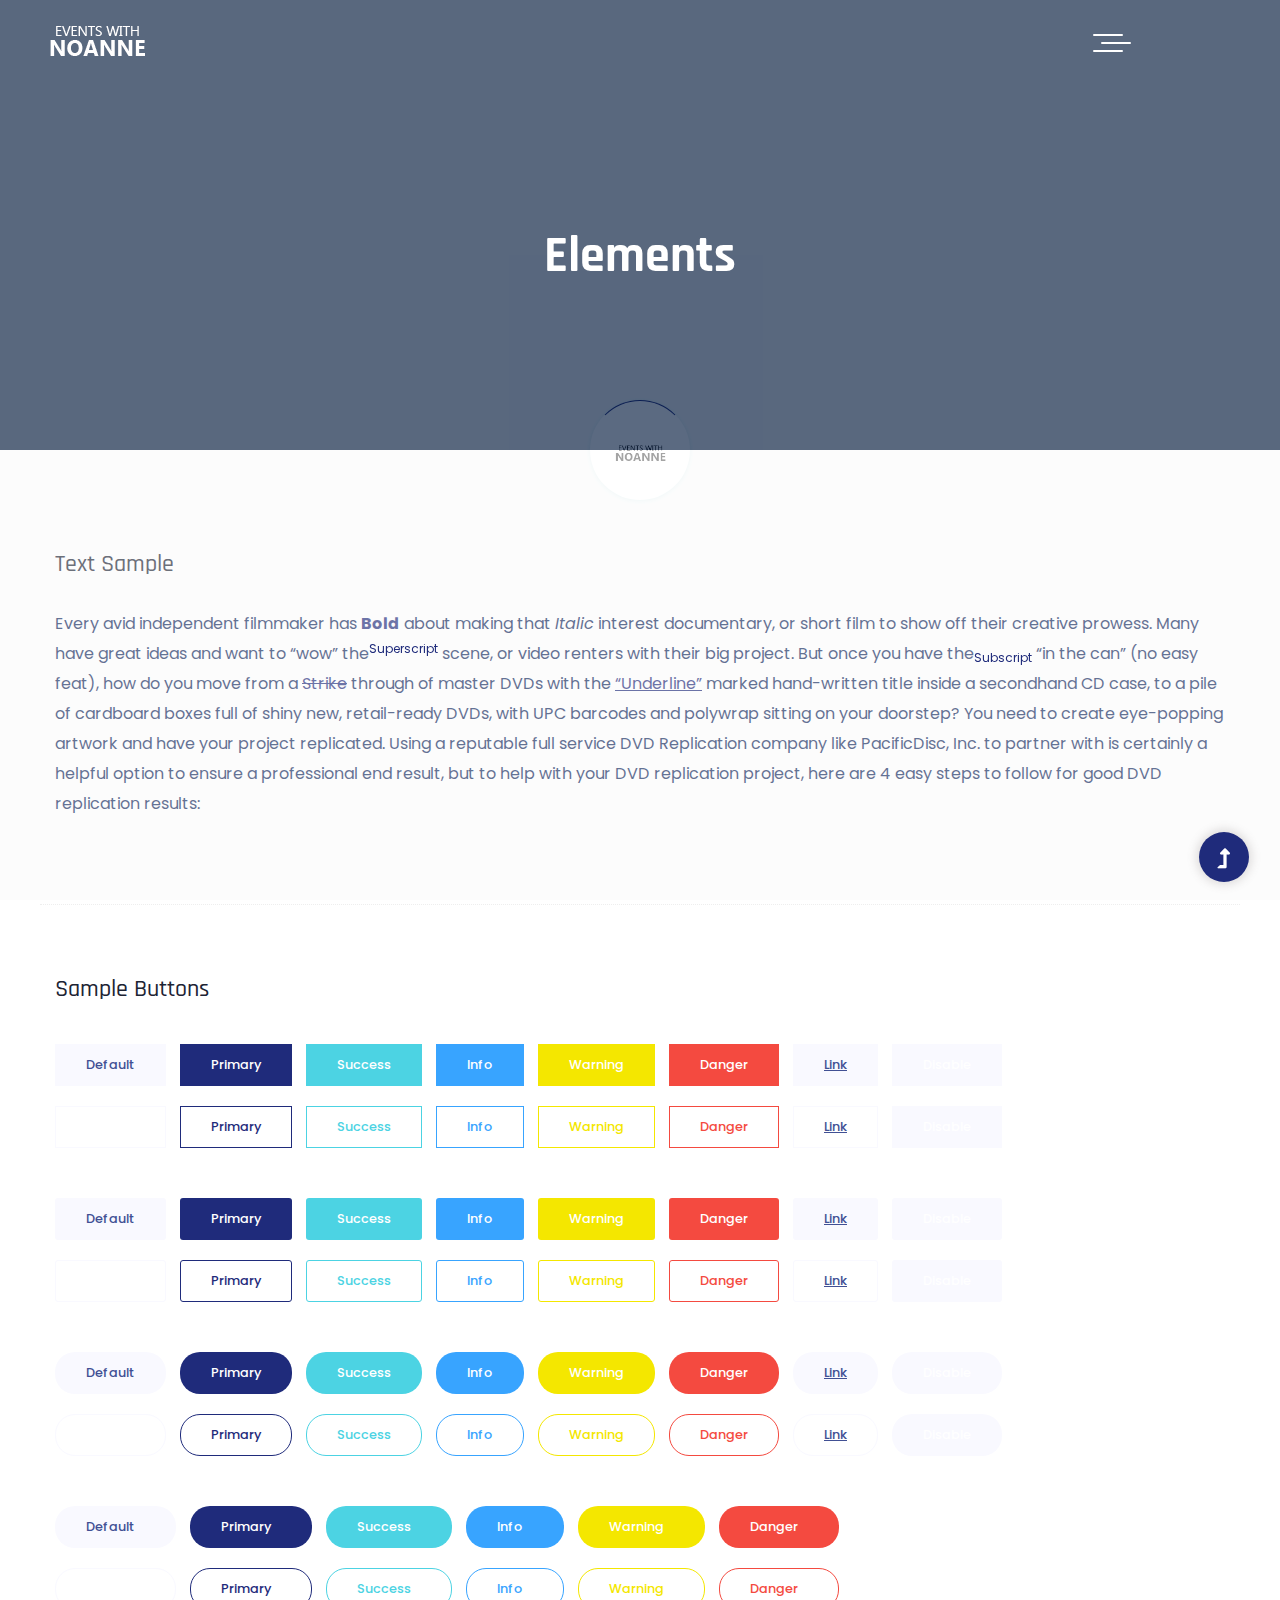
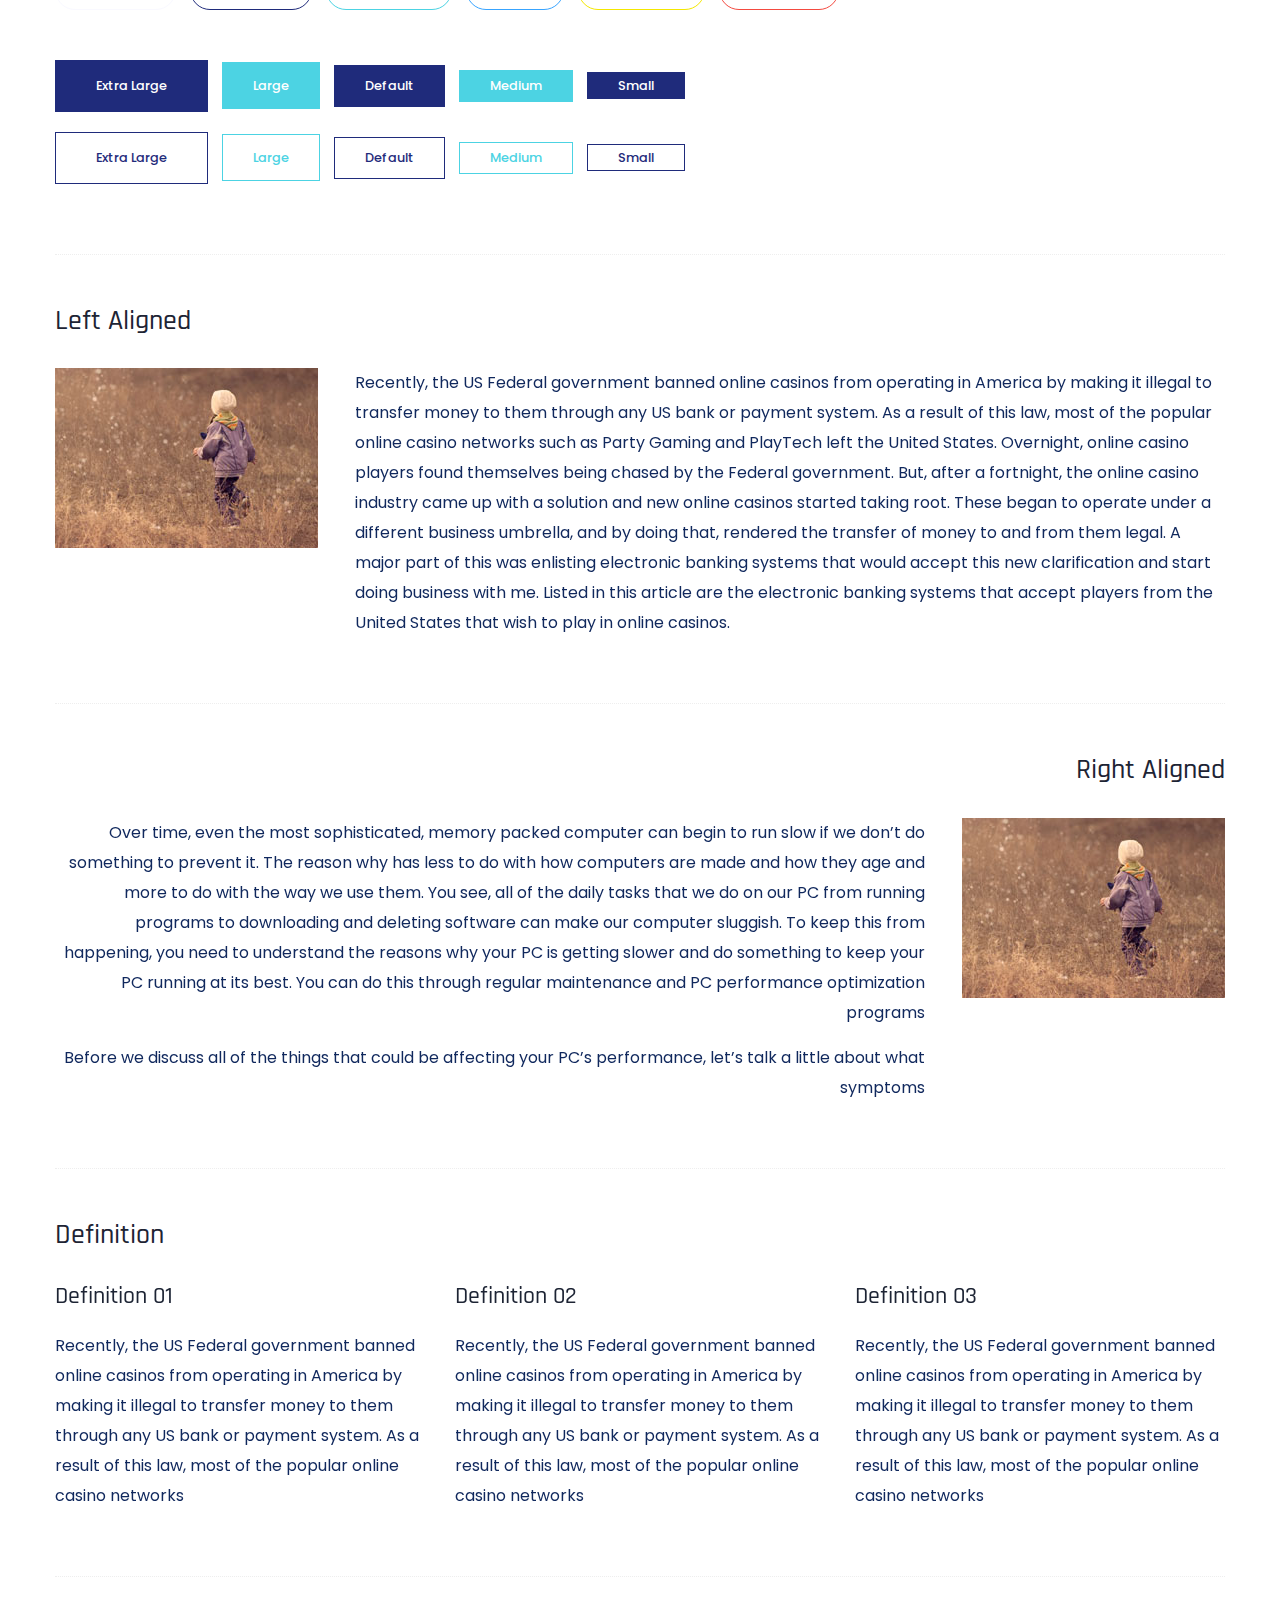
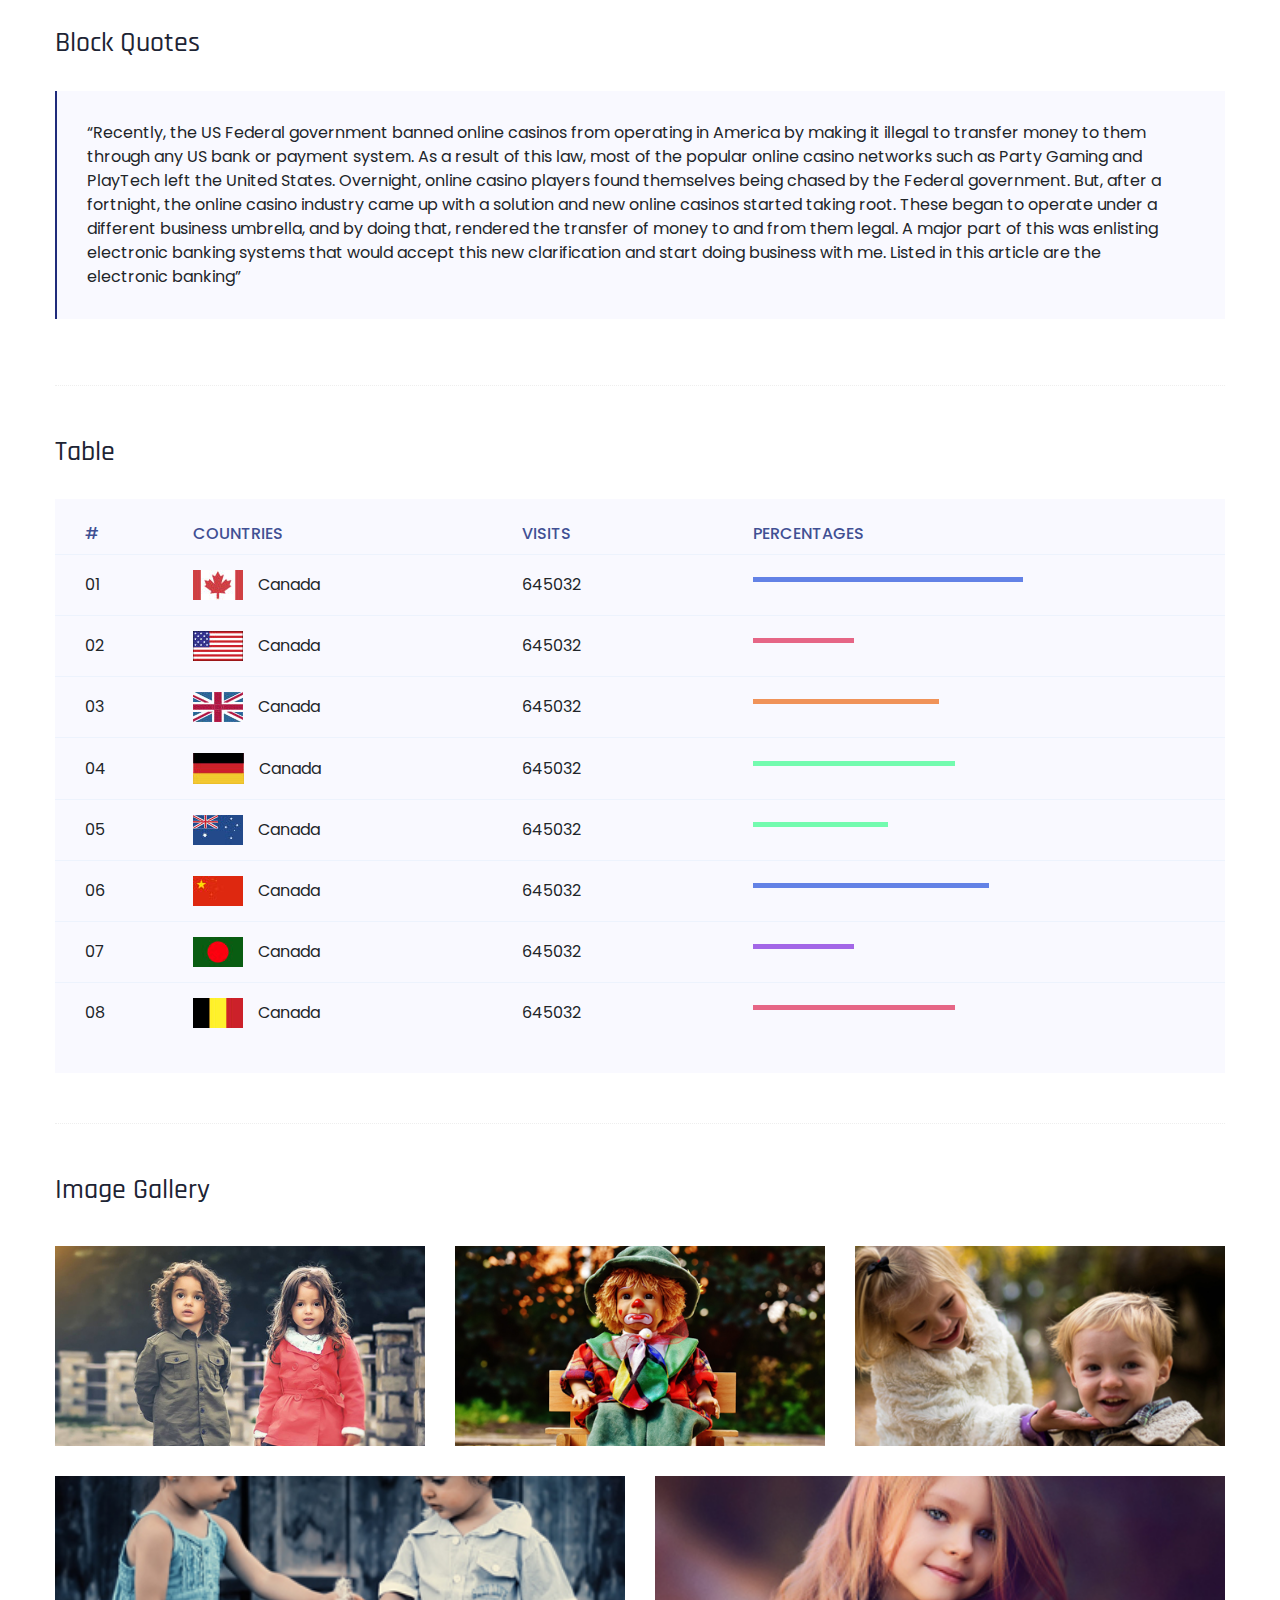
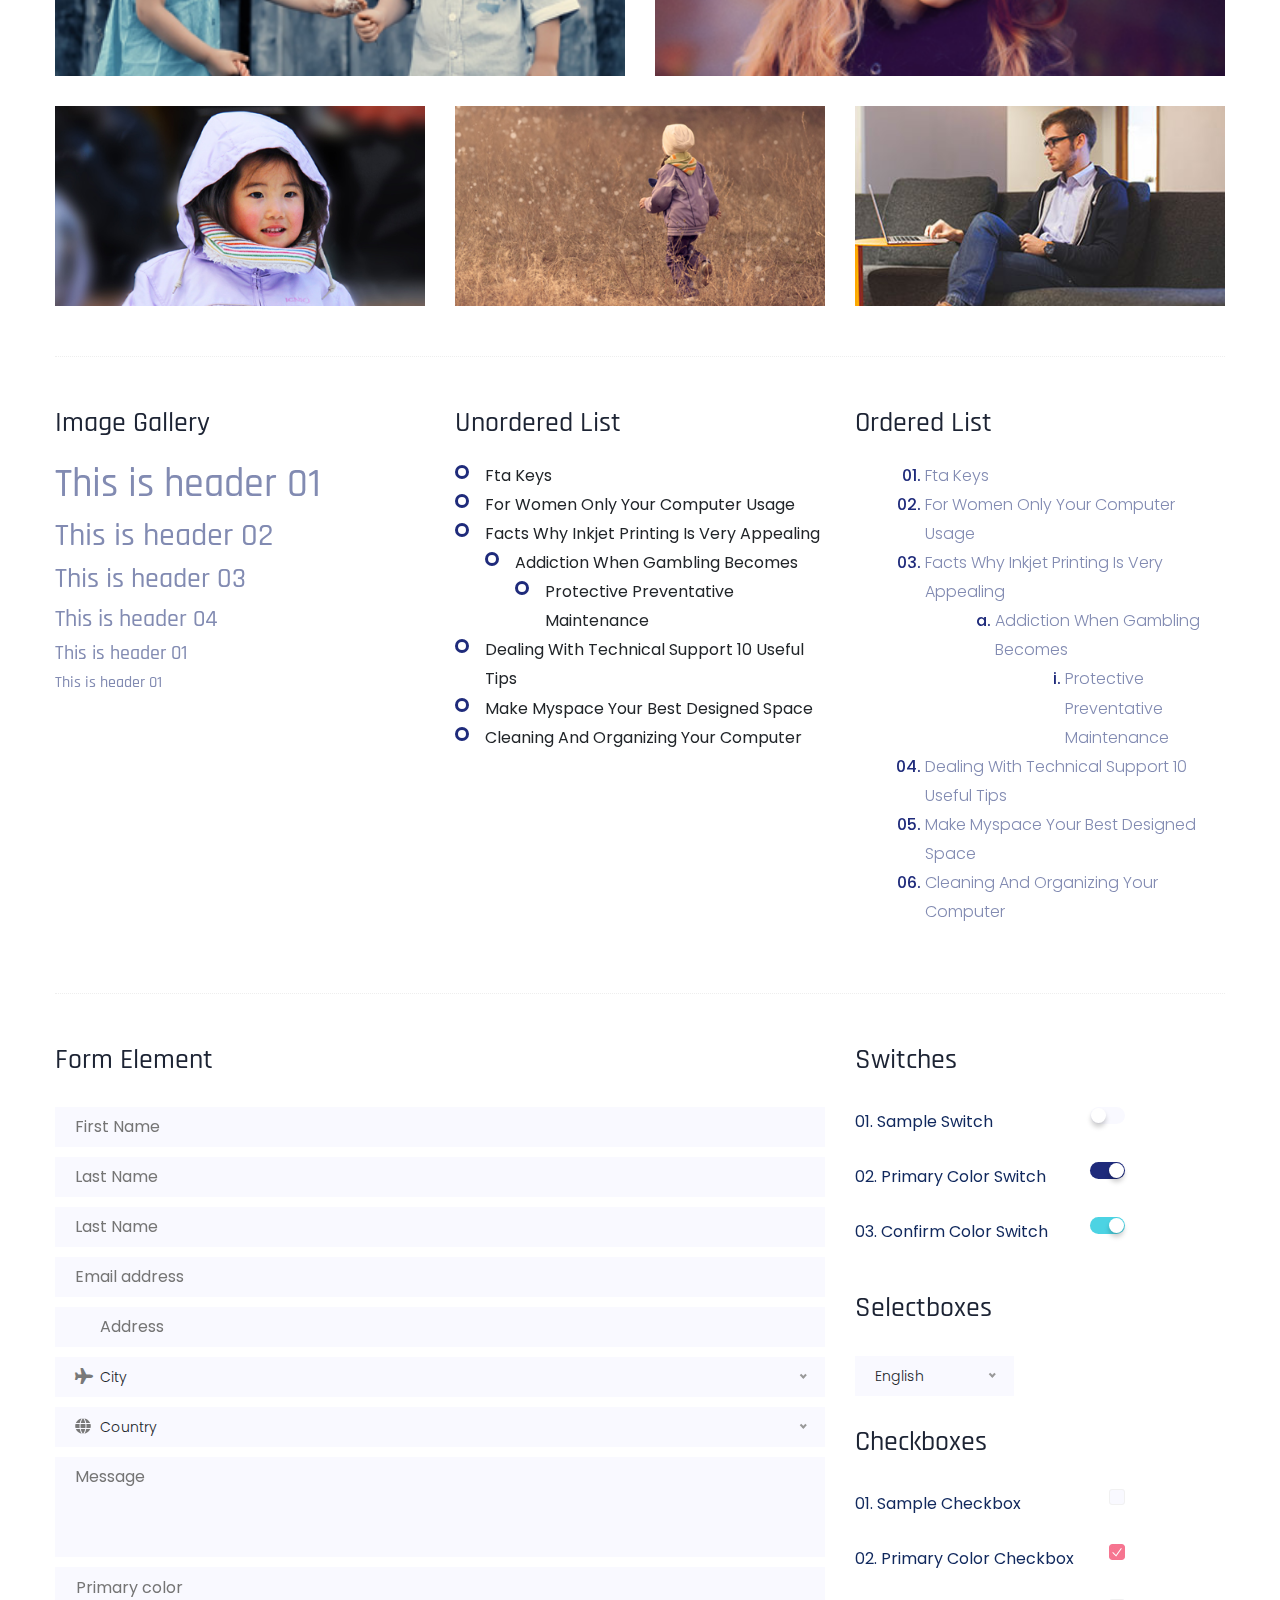
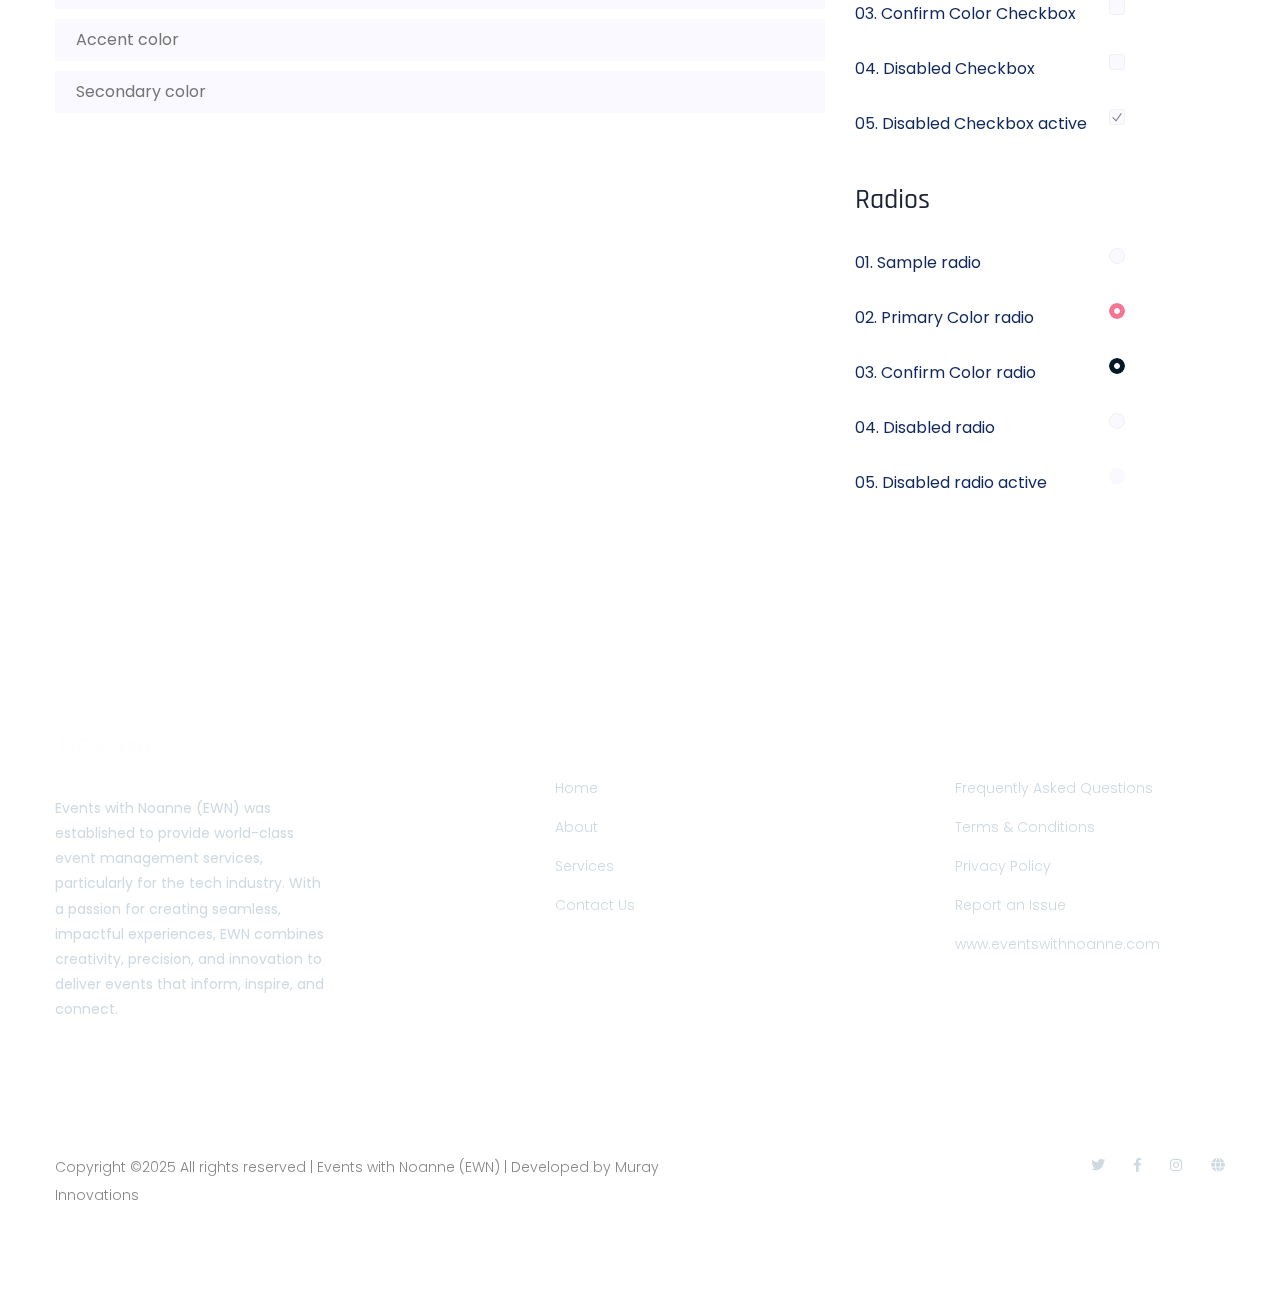
<file: elements.html>
<!doctype html>
<html class="no-js" lang="zxx">
<head>
	<meta charset="utf-8">
	<meta http-equiv="x-ua-compatible" content="ie=edge">
    <title> Architects | Template </title>
	<meta name="description" content="">
	<meta name="viewport" content="width=device-width, initial-scale=1">
	<link rel="shortcut icon" type="image/x-icon" href="assets/img/favicon.ico">

 	<!-- CSS here -->
	<link rel="stylesheet" href="assets/css/bootstrap.min.css">
	<link rel="stylesheet" href="assets/css/owl.carousel.min.css">
	<link rel="stylesheet" href="assets/css/slicknav.css">
	<link rel="stylesheet" href="assets/css/animate.min.css">
	<link rel="stylesheet" href="assets/css/hamburgers.min.css">
	<link rel="stylesheet" href="assets/css/magnific-popup.css">
	<link rel="stylesheet" href="assets/css/fontawesome-all.min.css">
	<link rel="stylesheet" href="assets/css/themify-icons.css">
	<link rel="stylesheet" href="assets/css/slick.css">
	<link rel="stylesheet" href="assets/css/nice-select.css">
	<link rel="stylesheet" href="assets/css/style.css">
</head>
<body>
    <!--? Preloader Start -->
    <div id="preloader-active">
        <div class="preloader d-flex align-items-center justify-content-center">
            <div class="preloader-inner position-relative">
                <div class="preloader-circle"></div>
                <div class="preloader-img pere-text">
                    <img src="assets/img/logo/loder.png" alt="">
                </div>
            </div>
        </div>
    </div>
    <!-- Preloader Start -->
    <header>
        <!--? Header Start -->
        <div class="header-area header-transparent">
            <div class="main-header header-sticky">
                <div class="container-fluid">
                    <div class="row align-items-center">
                        <!-- Logo -->
                        <div class="col-xl-2 col-lg-2 col-md-1">
                            <div class="logo">
                                <a href="index.html"><img src="assets/img/logo/logo.png" alt=""></a>
                            </div>
                        </div>
                        <div class="col-xl-9 col-lg-10">
							<div class="main-menu black-menu menu-bg-white d-none d-lg-block">
								<div class="hamburger hamburger--collapse">
									<div class="hamburger-box">
										<div class="hamburger-inner"></div>
									</div>
								</div>
								<nav class="hamburger-menu">
									<ul id="navigation">
										<li><a href="index.html">Home</a></li>
										<li><a href="about.html">About</a></li>
										<li><a href="services.html">Services</a></li>
										<li><a href="project.html">Project</a></li>
										<li>
											<a href="blog.html">Blog</a>
											<ul class="submenu">
                                                <li><a href="blog.html">Blog</a></li>
                                                <li><a href="blog_details.html">Blog Details</a></li>
                                                <li><a href="elements.html">Element</a></li>
											</ul>
										</li>
										<li><a href="contact.html">contact</a></li>
									</ul>
								</nav>
							</div>
						</div>
                        <!-- Mobile Menu -->
                        <div class="col-12">
                            <div class="mobile_menu d-block d-lg-none"></div>
                        </div>
                    </div>
                </div>
            </div>
        </div>
        <!-- Header End -->
    </header>
	<main>
        <!--? Hero Start -->
        <div class="slider-area2">
            <div class="slider-height2 d-flex align-items-center">
                <div class="container">
                    <div class="row">
                        <div class="col-xl-12">
                            <div class="hero-cap hero-cap2 pt-70 text-center">
                                <h2>Elements</h2>
                            </div>
                        </div>
                    </div>
                </div>
            </div>
        </div>
        <!-- Hero End -->
		<!--? Start Sample Area -->
		<section class="sample-text-area">
			<div class="container box_1170">
				<h3 class="text-heading">Text Sample</h3>
				<p class="sample-text">
					Every avid independent filmmaker has <b>Bold</b> about making that <i>Italic</i> interest documentary,
					or short
					film to show off their creative prowess. Many have great ideas and want to “wow”
					the<sup>Superscript</sup> scene,
					or video renters with their big project. But once you have the<sub>Subscript</sub> “in the can” (no easy
					feat), how
					do you move from a <del>Strike</del> through of master DVDs with the <u>“Underline”</u> marked
					hand-written title
					inside a secondhand CD case, to a pile of cardboard boxes full of shiny new, retail-ready DVDs, with UPC
					barcodes
					and polywrap sitting on your doorstep? You need to create eye-popping artwork and have your project
					replicated.
					Using a reputable full service DVD Replication company like PacificDisc, Inc. to partner with is
					certainly a
					helpful option to ensure a professional end result, but to help with your DVD replication project, here
					are 4 easy
					steps to follow for good DVD replication results:
	
				</p>
			</div>
		</section>
		<!-- End Sample Area -->
		<!--? Start Button -->
		<section class="button-area">
			<div class="container box_1170 border-top-generic">
				<h3 class="text-heading">Sample Buttons</h3>
				<div class="button-group-area">
					<a href="#" class="genric-btn default">Default</a>
					<a href="#" class="genric-btn primary">Primary</a>
					<a href="#" class="genric-btn success">Success</a>
					<a href="#" class="genric-btn info">Info</a>
					<a href="#" class="genric-btn warning">Warning</a>
					<a href="#" class="genric-btn danger">Danger</a>
					<a href="#" class="genric-btn link">Link</a>
					<a href="#" class="genric-btn disable">Disable</a>
				</div>
				<div class="button-group-area mt-10">
					<a href="#" class="genric-btn default-border">Default</a>
					<a href="#" class="genric-btn primary-border">Primary</a>
					<a href="#" class="genric-btn success-border">Success</a>
					<a href="#" class="genric-btn info-border">Info</a>
					<a href="#" class="genric-btn warning-border">Warning</a>
					<a href="#" class="genric-btn danger-border">Danger</a>
					<a href="#" class="genric-btn link-border">Link</a>
					<a href="#" class="genric-btn disable">Disable</a>
				</div>
				<div class="button-group-area mt-40">
					<a href="#" class="genric-btn default radius">Default</a>
					<a href="#" class="genric-btn primary radius">Primary</a>
					<a href="#" class="genric-btn success radius">Success</a>
					<a href="#" class="genric-btn info radius">Info</a>
					<a href="#" class="genric-btn warning radius">Warning</a>
					<a href="#" class="genric-btn danger radius">Danger</a>
					<a href="#" class="genric-btn link radius">Link</a>
					<a href="#" class="genric-btn disable radius">Disable</a>
				</div>
				<div class="button-group-area mt-10">
					<a href="#" class="genric-btn default-border radius">Default</a>
					<a href="#" class="genric-btn primary-border radius">Primary</a>
					<a href="#" class="genric-btn success-border radius">Success</a>
					<a href="#" class="genric-btn info-border radius">Info</a>
					<a href="#" class="genric-btn warning-border radius">Warning</a>
					<a href="#" class="genric-btn danger-border radius">Danger</a>
					<a href="#" class="genric-btn link-border radius">Link</a>
					<a href="#" class="genric-btn disable radius">Disable</a>
				</div>
				<div class="button-group-area mt-40">
					<a href="#" class="genric-btn default circle">Default</a>
					<a href="#" class="genric-btn primary circle">Primary</a>
					<a href="#" class="genric-btn success circle">Success</a>
					<a href="#" class="genric-btn info circle">Info</a>
					<a href="#" class="genric-btn warning circle">Warning</a>
					<a href="#" class="genric-btn danger circle">Danger</a>
					<a href="#" class="genric-btn link circle">Link</a>
					<a href="#" class="genric-btn disable circle">Disable</a>
				</div>
				<div class="button-group-area mt-10">
					<a href="#" class="genric-btn default-border circle">Default</a>
					<a href="#" class="genric-btn primary-border circle">Primary</a>
					<a href="#" class="genric-btn success-border circle">Success</a>
					<a href="#" class="genric-btn info-border circle">Info</a>
					<a href="#" class="genric-btn warning-border circle">Warning</a>
					<a href="#" class="genric-btn danger-border circle">Danger</a>
					<a href="#" class="genric-btn link-border circle">Link</a>
					<a href="#" class="genric-btn disable circle">Disable</a>
				</div>
				<div class="button-group-area mt-40">
					<a href="#" class="genric-btn default circle arrow">Default<span class="lnr lnr-arrow-right"></span></a>
					<a href="#" class="genric-btn primary circle arrow">Primary<span class="lnr lnr-arrow-right"></span></a>
					<a href="#" class="genric-btn success circle arrow">Success<span class="lnr lnr-arrow-right"></span></a>
					<a href="#" class="genric-btn info circle arrow">Info<span class="lnr lnr-arrow-right"></span></a>
					<a href="#" class="genric-btn warning circle arrow">Warning<span class="lnr lnr-arrow-right"></span></a>
					<a href="#" class="genric-btn danger circle arrow">Danger<span class="lnr lnr-arrow-right"></span></a>
				</div>
				<div class="button-group-area mt-10">
					<a href="#" class="genric-btn default-border circle arrow">Default<span
							class="lnr lnr-arrow-right"></span></a>
					<a href="#" class="genric-btn primary-border circle arrow">Primary<span
							class="lnr lnr-arrow-right"></span></a>
					<a href="#" class="genric-btn success-border circle arrow">Success<span
							class="lnr lnr-arrow-right"></span></a>
					<a href="#" class="genric-btn info-border circle arrow">Info<span
							class="lnr lnr-arrow-right"></span></a>
					<a href="#" class="genric-btn warning-border circle arrow">Warning<span
							class="lnr lnr-arrow-right"></span></a>
					<a href="#" class="genric-btn danger-border circle arrow">Danger<span
							class="lnr lnr-arrow-right"></span></a>
				</div>
				<div class="button-group-area mt-40">
					<a href="#" class="genric-btn primary e-large">Extra Large</a>
					<a href="#" class="genric-btn success large">Large</a>
					<a href="#" class="genric-btn primary">Default</a>
					<a href="#" class="genric-btn success medium">Medium</a>
					<a href="#" class="genric-btn primary small">Small</a>
				</div>
				<div class="button-group-area mt-10">
					<a href="#" class="genric-btn primary-border e-large">Extra Large</a>
					<a href="#" class="genric-btn success-border large">Large</a>
					<a href="#" class="genric-btn primary-border">Default</a>
					<a href="#" class="genric-btn success-border medium">Medium</a>
					<a href="#" class="genric-btn primary-border small">Small</a>
				</div>
			</div>
		</section>
		<!-- End Button -->
		<!--? Start Align Area -->
		<div class="whole-wrap">
			<div class="container box_1170">
				<div class="section-top-border">
					<h3 class="mb-30">Left Aligned</h3>
					<div class="row">
						<div class="col-md-3">
							<img src="assets/img/elements/d.jpg" alt="" class="img-fluid">
						</div>
						<div class="col-md-9 mt-sm-20">
							<p>Recently, the US Federal government banned online casinos from operating in America by making
								it illegal to
								transfer money to them through any US bank or payment system. As a result of this law, most
								of the popular
								online casino networks such as Party Gaming and PlayTech left the United States. Overnight,
								online casino
								players found themselves being chased by the Federal government. But, after a fortnight, the
								online casino
								industry came up with a solution and new online casinos started taking root. These began to
								operate under a
								different business umbrella, and by doing that, rendered the transfer of money to and from
								them legal. A major
								part of this was enlisting electronic banking systems that would accept this new
								clarification and start doing
								business with me. Listed in this article are the electronic banking systems that accept
								players from the United
								States that wish to play in online casinos.</p>
						</div>
					</div>
				</div>
				<div class="section-top-border text-right">
					<h3 class="mb-30">Right Aligned</h3>
					<div class="row">
						<div class="col-md-9">
							<p class="text-right">Over time, even the most sophisticated, memory packed computer can begin
								to run slow if we
								don’t do something to prevent it. The reason why has less to do with how computers are made
								and how they age and
								more to do with the way we use them. You see, all of the daily tasks that we do on our PC
								from running programs
								to downloading and deleting software can make our computer sluggish. To keep this from
								happening, you need to
								understand the reasons why your PC is getting slower and do something to keep your PC
								running at its best. You
								can do this through regular maintenance and PC performance optimization programs</p>
							<p class="text-right">Before we discuss all of the things that could be affecting your PC’s
								performance, let’s
								talk a little about what symptoms</p>
						</div>
						<div class="col-md-3">
							<img src="assets/img/elements/d.jpg" alt="" class="img-fluid">
						</div>
					</div>
				</div>
				<div class="section-top-border">
					<h3 class="mb-30">Definition</h3>
					<div class="row">
						<div class="col-md-4">
							<div class="single-defination">
								<h4 class="mb-20">Definition 01</h4>
								<p>Recently, the US Federal government banned online casinos from operating in America by
									making it illegal to
									transfer money to them through any US bank or payment system. As a result of this law,
									most of the popular
									online casino networks</p>
							</div>
						</div>
						<div class="col-md-4">
							<div class="single-defination">
								<h4 class="mb-20">Definition 02</h4>
								<p>Recently, the US Federal government banned online casinos from operating in America by
									making it illegal to
									transfer money to them through any US bank or payment system. As a result of this law,
									most of the popular
									online casino networks</p>
							</div>
						</div>
						<div class="col-md-4">
							<div class="single-defination">
								<h4 class="mb-20">Definition 03</h4>
								<p>Recently, the US Federal government banned online casinos from operating in America by
									making it illegal to
									transfer money to them through any US bank or payment system. As a result of this law,
									most of the popular
									online casino networks</p>
							</div>
						</div>
					</div>
				</div>
				<div class="section-top-border">
					<h3 class="mb-30">Block Quotes</h3>
					<div class="row">
						<div class="col-lg-12">
							<blockquote class="generic-blockquote">
								“Recently, the US Federal government banned online casinos from operating in America by
								making it illegal to
								transfer money to them through any US bank or payment system. As a result of this law, most
								of the popular
								online casino networks such as Party Gaming and PlayTech left the United States. Overnight,
								online casino
								players found themselves being chased by the Federal government. But, after a fortnight, the
								online casino
								industry came up with a solution and new online casinos started taking root. These began to
								operate under a
								different business umbrella, and by doing that, rendered the transfer of money to and from
								them legal. A major
								part of this was enlisting electronic banking systems that would accept this new
								clarification and start doing
								business with me. Listed in this article are the electronic banking”
							</blockquote>
						</div>
					</div>
				</div>
				<div class="section-top-border">
					<h3 class="mb-30">Table</h3>
					<div class="progress-table-wrap">
						<div class="progress-table">
							<div class="table-head">
								<div class="serial">#</div>
								<div class="country">Countries</div>
								<div class="visit">Visits</div>
								<div class="percentage">Percentages</div>
							</div>
							<div class="table-row">
								<div class="serial">01</div>
								<div class="country"> <img src="assets/img/elements/f1.jpg" alt="flag">Canada</div>
								<div class="visit">645032</div>
								<div class="percentage">
									<div class="progress">
										<div class="progress-bar color-1" role="progressbar" style="width: 80%"
											aria-valuenow="80" aria-valuemin="0" aria-valuemax="100"></div>
									</div>
								</div>
							</div>
							<div class="table-row">
								<div class="serial">02</div>
								<div class="country"> <img src="assets/img/elements/f2.jpg" alt="flag">Canada</div>
								<div class="visit">645032</div>
								<div class="percentage">
									<div class="progress">
										<div class="progress-bar color-2" role="progressbar" style="width: 30%"
											aria-valuenow="30" aria-valuemin="0" aria-valuemax="100"></div>
									</div>
								</div>
							</div>
							<div class="table-row">
								<div class="serial">03</div>
								<div class="country"> <img src="assets/img/elements/f3.jpg" alt="flag">Canada</div>
								<div class="visit">645032</div>
								<div class="percentage">
									<div class="progress">
										<div class="progress-bar color-3" role="progressbar" style="width: 55%"
											aria-valuenow="55" aria-valuemin="0" aria-valuemax="100"></div>
									</div>
								</div>
							</div>
							<div class="table-row">
								<div class="serial">04</div>
								<div class="country"> <img src="assets/img/elements/f4.jpg" alt="flag">Canada</div>
								<div class="visit">645032</div>
								<div class="percentage">
									<div class="progress">
										<div class="progress-bar color-4" role="progressbar" style="width: 60%"
											aria-valuenow="60" aria-valuemin="0" aria-valuemax="100"></div>
									</div>
								</div>
							</div>
							<div class="table-row">
								<div class="serial">05</div>
								<div class="country"> <img src="assets/img/elements/f5.jpg" alt="flag">Canada</div>
								<div class="visit">645032</div>
								<div class="percentage">
									<div class="progress">
										<div class="progress-bar color-5" role="progressbar" style="width: 40%"
											aria-valuenow="40" aria-valuemin="0" aria-valuemax="100"></div>
									</div>
								</div>
							</div>
							<div class="table-row">
								<div class="serial">06</div>
								<div class="country"> <img src="assets/img/elements/f6.jpg" alt="flag">Canada</div>
								<div class="visit">645032</div>
								<div class="percentage">
									<div class="progress">
										<div class="progress-bar color-6" role="progressbar" style="width: 70%"
											aria-valuenow="70" aria-valuemin="0" aria-valuemax="100"></div>
									</div>
								</div>
							</div>
							<div class="table-row">
								<div class="serial">07</div>
								<div class="country"> <img src="assets/img/elements/f7.jpg" alt="flag">Canada</div>
								<div class="visit">645032</div>
								<div class="percentage">
									<div class="progress">
										<div class="progress-bar color-7" role="progressbar" style="width: 30%"
											aria-valuenow="30" aria-valuemin="0" aria-valuemax="100"></div>
									</div>
								</div>
							</div>
							<div class="table-row">
								<div class="serial">08</div>
								<div class="country"> <img src="assets/img/elements/f8.jpg" alt="flag">Canada</div>
								<div class="visit">645032</div>
								<div class="percentage">
									<div class="progress">
										<div class="progress-bar color-8" role="progressbar" style="width: 60%"
											aria-valuenow="60" aria-valuemin="0" aria-valuemax="100"></div>
									</div>
								</div>
							</div>
						</div>
					</div>
				</div>
				<div class="section-top-border">
					<h3>Image Gallery</h3>
					<div class="row gallery-item">
						<div class="col-md-4">
							<a href="assets/img/elements/g1.jpg" class="img-pop-up">
								<div class="single-gallery-image" style="background: url(assets/img/elements/g1.jpg);"></div>
							</a>
						</div>
						<div class="col-md-4">
							<a href="assets/img/elements/g2.jpg" class="img-pop-up">
								<div class="single-gallery-image" style="background: url(assets/img/elements/g2.jpg);"></div>
							</a>
						</div>
						<div class="col-md-4">
							<a href="assets/img/elements/g3.jpg" class="img-pop-up">
								<div class="single-gallery-image" style="background: url(assets/img/elements/g3.jpg);"></div>
							</a>
						</div>
						<div class="col-md-6">
							<a href="assets/img/elements/g4.jpg" class="img-pop-up">
								<div class="single-gallery-image" style="background: url(assets/img/elements/g4.jpg);"></div>
							</a>
						</div>
						<div class="col-md-6">
							<a href="assets/img/elements/g5.jpg" class="img-pop-up">
								<div class="single-gallery-image" style="background: url(assets/img/elements/g5.jpg);"></div>
							</a>
						</div>
						<div class="col-md-4">
							<a href="assets/img/elements/g6.jpg" class="img-pop-up">
								<div class="single-gallery-image" style="background: url(assets/img/elements/g6.jpg);"></div>
							</a>
						</div>
						<div class="col-md-4">
							<a href="assets/img/elements/g7.jpg" class="img-pop-up">
								<div class="single-gallery-image" style="background: url(assets/img/elements/g7.jpg);"></div>
							</a>
						</div>
						<div class="col-md-4">
							<a href="assets/img/elements/g8.jpg" class="img-pop-up">
								<div class="single-gallery-image" style="background: url(assets/img/elements/g8.jpg);"></div>
							</a>
						</div>
					</div>
				</div>
				<div class="section-top-border">
					<div class="row">
						<div class="col-md-4">
							<h3 class="mb-20">Image Gallery</h3>
							<div class="typography">
								<h1>This is header 01</h1>
								<h2>This is header 02</h2>
								<h3>This is header 03</h3>
								<h4>This is header 04</h4>
								<h5>This is header 01</h5>
								<h6>This is header 01</h6>
							</div>
						</div>
						<div class="col-md-4 mt-sm-30">
							<h3 class="mb-20">Unordered List</h3>
							<div class="">
								<ul class="unordered-list">
									<li>Fta Keys</li>
									<li>For Women Only Your Computer Usage</li>
									<li>Facts Why Inkjet Printing Is Very Appealing
										<ul>
											<li>Addiction When Gambling Becomes
												<ul>
													<li>Protective Preventative Maintenance</li>
												</ul>
											</li>
										</ul>
									</li>
									<li>Dealing With Technical Support 10 Useful Tips</li>
									<li>Make Myspace Your Best Designed Space</li>
									<li>Cleaning And Organizing Your Computer</li>
								</ul>
							</div>
						</div>
						<div class="col-md-4 mt-sm-30">
							<h3 class="mb-20">Ordered List</h3>
							<div class="">
								<ol class="ordered-list">
									<li><span>Fta Keys</span></li>
									<li><span>For Women Only Your Computer Usage</span></li>
									<li><span>Facts Why Inkjet Printing Is Very Appealing</span>
										<ol class="ordered-list-alpha">
											<li><span>Addiction When Gambling Becomes</span>
												<ol class="ordered-list-roman">
													<li><span>Protective Preventative Maintenance</span></li>
												</ol>
											</li>
										</ol>
									</li>
									<li><span>Dealing With Technical Support 10 Useful Tips</span></li>
									<li><span>Make Myspace Your Best Designed Space</span></li>
									<li><span>Cleaning And Organizing Your Computer</span></li>
								</ol>
							</div>
						</div>
					</div>
				</div>
				<div class="section-top-border">
					<div class="row">
						<div class="col-lg-8 col-md-8">
							<h3 class="mb-30">Form Element</h3>
							<form action="#">
								<div class="mt-10">
									<input type="text" name="first_name" placeholder="First Name"
										onfocus="this.placeholder = ''" onblur="this.placeholder = 'First Name'" required
										class="single-input">
								</div>
								<div class="mt-10">
									<input type="text" name="last_name" placeholder="Last Name"
										onfocus="this.placeholder = ''" onblur="this.placeholder = 'Last Name'" required
										class="single-input">
								</div>
								<div class="mt-10">
									<input type="text" name="last_name" placeholder="Last Name"
										onfocus="this.placeholder = ''" onblur="this.placeholder = 'Last Name'" required
										class="single-input">
								</div>
								<div class="mt-10">
									<input type="email" name="EMAIL" placeholder="Email address"
										onfocus="this.placeholder = ''" onblur="this.placeholder = 'Email address'" required
										class="single-input">
								</div>
								<div class="input-group-icon mt-10">
									<div class="icon"><i class="fa fa-thumb-tack" aria-hidden="true"></i></div>
									<input type="text" name="address" placeholder="Address" onfocus="this.placeholder = ''"
										onblur="this.placeholder = 'Address'" required class="single-input">
								</div>
								<div class="input-group-icon mt-10">
									<div class="icon"><i class="fa fa-plane" aria-hidden="true"></i></div>
									<div class="form-select" id="default-select"">
												<select>
													<option value=" 1">City</option>
										<option value="1">Dhaka</option>
										<option value="1">Dilli</option>
										<option value="1">Newyork</option>
										<option value="1">Islamabad</option>
										</select>
									</div>
								</div>
								<div class="input-group-icon mt-10">
									<div class="icon"><i class="fa fa-globe" aria-hidden="true"></i></div>
									<div class="form-select" id="default-select"">
												<select>
													<option value=" 1">Country</option>
										<option value="1">Bangladesh</option>
										<option value="1">India</option>
										<option value="1">England</option>
										<option value="1">Srilanka</option>
										</select>
									</div>
								</div>
	
								<div class="mt-10">
									<textarea class="single-textarea" placeholder="Message" onfocus="this.placeholder = ''"
										onblur="this.placeholder = 'Message'" required></textarea>
								</div>
								<div class="mt-10">
									<input type="text" name="first_name" placeholder="Primary color"
										onfocus="this.placeholder = ''" onblur="this.placeholder = 'Primary color'" required
										class="single-input-primary">
								</div>
								<div class="mt-10">
									<input type="text" name="first_name" placeholder="Accent color"
										onfocus="this.placeholder = ''" onblur="this.placeholder = 'Accent color'" required
										class="single-input-accent">
								</div>
								<div class="mt-10">
									<input type="text" name="first_name" placeholder="Secondary color"
										onfocus="this.placeholder = ''" onblur="this.placeholder = 'Secondary color'"
										required class="single-input-secondary">
								</div>
							</form>
						</div>
						<div class="col-lg-3 col-md-4 mt-sm-30">
							<div class="single-element-widget">
								<h3 class="mb-30">Switches</h3>
								<div class="switch-wrap d-flex justify-content-between">
									<p>01. Sample Switch</p>
									<div class="primary-switch">
										<input type="checkbox" id="default-switch">
										<label for="default-switch"></label>
									</div>
								</div>
								<div class="switch-wrap d-flex justify-content-between">
									<p>02. Primary Color Switch</p>
									<div class="primary-switch">
										<input type="checkbox" id="primary-switch" checked>
										<label for="primary-switch"></label>
									</div>
								</div>
								<div class="switch-wrap d-flex justify-content-between">
									<p>03. Confirm Color Switch</p>
									<div class="confirm-switch">
										<input type="checkbox" id="confirm-switch" checked>
										<label for="confirm-switch"></label>
									</div>
								</div>
							</div>
							<div class="single-element-widget mt-30">
								<h3 class="mb-30">Selectboxes</h3>
								<div class="default-select" id="default-select"">
											<select>
												<option value=" 1">English</option>
									<option value="1">Spanish</option>
									<option value="1">Arabic</option>
									<option value="1">Portuguise</option>
									<option value="1">Bengali</option>
									</select>
								</div>
							</div>
							<div class="single-element-widget mt-30">
								<h3 class="mb-30">Checkboxes</h3>
								<div class="switch-wrap d-flex justify-content-between">
									<p>01. Sample Checkbox</p>
									<div class="primary-checkbox">
										<input type="checkbox" id="default-checkbox">
										<label for="default-checkbox"></label>
									</div>
								</div>
								<div class="switch-wrap d-flex justify-content-between">
									<p>02. Primary Color Checkbox</p>
									<div class="primary-checkbox">
										<input type="checkbox" id="primary-checkbox" checked>
										<label for="primary-checkbox"></label>
									</div>
								</div>
								<div class="switch-wrap d-flex justify-content-between">
									<p>03. Confirm Color Checkbox</p>
									<div class="confirm-checkbox">
										<input type="checkbox" id="confirm-checkbox">
										<label for="confirm-checkbox"></label>
									</div>
								</div>
								<div class="switch-wrap d-flex justify-content-between">
									<p>04. Disabled Checkbox</p>
									<div class="disabled-checkbox">
										<input type="checkbox" id="disabled-checkbox" disabled>
										<label for="disabled-checkbox"></label>
									</div>
								</div>
								<div class="switch-wrap d-flex justify-content-between">
									<p>05. Disabled Checkbox active</p>
									<div class="disabled-checkbox">
										<input type="checkbox" id="disabled-checkbox-active" checked disabled>
										<label for="disabled-checkbox-active"></label>
									</div>
								</div>
							</div>
							<div class="single-element-widget mt-30">
								<h3 class="mb-30">Radios</h3>
								<div class="switch-wrap d-flex justify-content-between">
									<p>01. Sample radio</p>
									<div class="primary-radio">
										<input type="checkbox" id="default-radio">
										<label for="default-radio"></label>
									</div>
								</div>
								<div class="switch-wrap d-flex justify-content-between">
									<p>02. Primary Color radio</p>
									<div class="primary-radio">
										<input type="checkbox" id="primary-radio" checked>
										<label for="primary-radio"></label>
									</div>
								</div>
								<div class="switch-wrap d-flex justify-content-between">
									<p>03. Confirm Color radio</p>
									<div class="confirm-radio">
										<input type="checkbox" id="confirm-radio" checked>
										<label for="confirm-radio"></label>
									</div>
								</div>
								<div class="switch-wrap d-flex justify-content-between">
									<p>04. Disabled radio</p>
									<div class="disabled-radio">
										<input type="checkbox" id="disabled-radio" disabled>
										<label for="disabled-radio"></label>
									</div>
								</div>
								<div class="switch-wrap d-flex justify-content-between">
									<p>05. Disabled radio active</p>
									<div class="disabled-radio">
										<input type="checkbox" id="disabled-radio-active" checked disabled>
										<label for="disabled-radio-active"></label>
									</div>
								</div>
							</div>
						</div>
					</div>
				</div>
			</div>
		</div>
		<!-- End Align Area -->
	</main>
    <footer>
		<div class="footer-area footer-padding section-bg" data-background="assets/img/gallery/footer_bg.png">
            <div class="container">
                <!-- Footer Top -->
                <div class="footer-top">
                    <div class="row justify-content-between">
                        <div class="col-xl-3 col-lg-3 col-md-5 col-sm-6">
                            <div class="single-footer-caption mb-50">
                                <div class="single-footer-caption mb-30">
                                    <!-- logo -->
                                    <div class="footer-logo">
                                        <a href="index.html"><img src="assets/img/logo/logo2_footer.png" alt=""></a>
                                    </div>
                                    <div class="footer-tittle">
                                        <div class="footer-pera">
                                            <p>Events with Noanne (EWN) was established to provide world-class event management services, particularly for the tech industry. With a passion for creating seamless, impactful experiences, EWN combines creativity, precision, and innovation to deliver events that inform, inspire, and connect.
                                            </p>
                                        </div>
                                    </div>
                                </div>
                            </div>
                        </div>
                        <div class="col-xl-2 col-lg-3 col-md-3 col-sm-5">
                            <div class="single-footer-caption mb-50">
                                <div class="footer-tittle">
                                    <h4>Quick Links</h4>
                                    <ul>
                                        <li><a href="#">Home</a></li>
                                        <li><a href="#"> About</a></li>
                                        <li><a href="#"> Services</a></li>
                                        <li><a href="#"> Contact Us</a></li>
                                    </ul>
                                </div>
                            </div>
                        </div>
                        <!-- <div class="col-xl-3 col-lg-3 col-md-4 col-sm-7">
                            <div class="single-footer-caption mb-50">
                                <div class="footer-tittle">
                                    <h4>New Products</h4>
                                    <ul>
                                        <li><a href="#">Woman Cloth</a></li>
                                        <li><a href="#">Fashion Accessories</a></li>
                                        <li><a href="#"> Man Accessories</a></li>
                                        <li><a href="#"> Rubber made Toys</a></li>
                                    </ul>
                                </div>
                            </div>
                        </div> -->
                        <div class="col-xl-3 col-lg-3 col-md-5 col-sm-7">
                            <div class="single-footer-caption mb-50">
                                <div class="footer-tittle">
                                    <h4>Support</h4>
                                    <ul>
                                        <li><a href="#">Frequently Asked Questions</a></li>
                                        <li><a href="#">Terms & Conditions</a></li>
                                        <li><a href="#">Privacy Policy</a></li>
                                        <li><a href="contact.html">Report an Issue</a></li>
                                        <li><a href="index.html">www.eventswithnoanne.com</a></li>
                                    </ul>
                                </div>
                            </div>
                        </div>
                    </div>
                </div>
                <!-- Footer bottom -->
                <div class="footer-bottom">
                    <div class="row">
                        <div class="col-xl-7 col-lg-8 col-md-7">
                            <div class="footer-copy-right">
                                <p>Copyright &copy;2025 All rights reserved | Events with Noanne (EWN) | Developed by Muray Innovations</p>                  
                            </div>
                        </div>
                        <div class="col-xl-5 col-lg-4 col-md-5">
                            <div class="footer-copy-right f-right">
                                <!-- social -->
                                <div class="footer-social">
                                    <a href="#"><i class="fab fa-twitter"></i></a>
                                    <a href="#"><i class="fab fa-facebook-f"></i></a>
                                    <a href="#"><i class="fab fa-instagram"></i></a>
                                    <a href="#"><i class="fas fa-globe"></i></a>
                                </div>
                            </div>
                        </div>
                    </div>
                </div>
            </div>
        </div>
    </footer>
    <!-- Scroll Up -->
    <div id="back-top" >
        <a title="Go to Top" href="#"> <i class="fas fa-level-up-alt"></i></a>
    </div>
      <!-- JS here -->

      <script src="./assets/js/vendor/modernizr-3.5.0.min.js"></script>
      <!-- Jquery, Popper, Bootstrap -->
      <script src="./assets/js/vendor/jquery-1.12.4.min.js"></script>
      <script src="./assets/js/popper.min.js"></script>
      <script src="./assets/js/bootstrap.min.js"></script>
      <!-- Jquery Mobile Menu -->
      <script src="./assets/js/jquery.slicknav.min.js"></script>

      <!-- Jquery Slick , Owl-Carousel Plugins -->
      <script src="./assets/js/owl.carousel.min.js"></script>
      <script src="./assets/js/slick.min.js"></script>
      <!-- One Page, Animated-HeadLin -->
      <script src="./assets/js/wow.min.js"></script>
      <script src="./assets/js/animated.headline.js"></script>
      <script src="./assets/js/jquery.magnific-popup.js"></script>

      <!-- Date Picker -->
      <script src="./assets/js/gijgo.min.js"></script>
      <!-- Nice-select, sticky -->
      <script src="./assets/js/jquery.nice-select.min.js"></script>
      <script src="./assets/js/jquery.sticky.js"></script>
      
      <!-- counter , waypoint,Hover Direction -->
      <script src="./assets/js/jquery.counterup.min.js"></script>
      <script src="./assets/js/waypoints.min.js"></script>
      <script src="./assets/js/jquery.countdown.min.js"></script>
      <script src="./assets/js/hover-direction-snake.min.js"></script>

      <!-- contact js -->
      <script src="./assets/js/contact.js"></script>
      <script src="./assets/js/jquery.form.js"></script>
      <script src="./assets/js/jquery.validate.min.js"></script>
      <script src="./assets/js/mail-script.js"></script>
      <script src="./assets/js/jquery.ajaxchimp.min.js"></script>
      
      <!-- Jquery Plugins, main Jquery -->	
      <script src="./assets/js/plugins.js"></script>
      <script src="./assets/js/main.js"></script>
     
	</body>
</html>
</file>
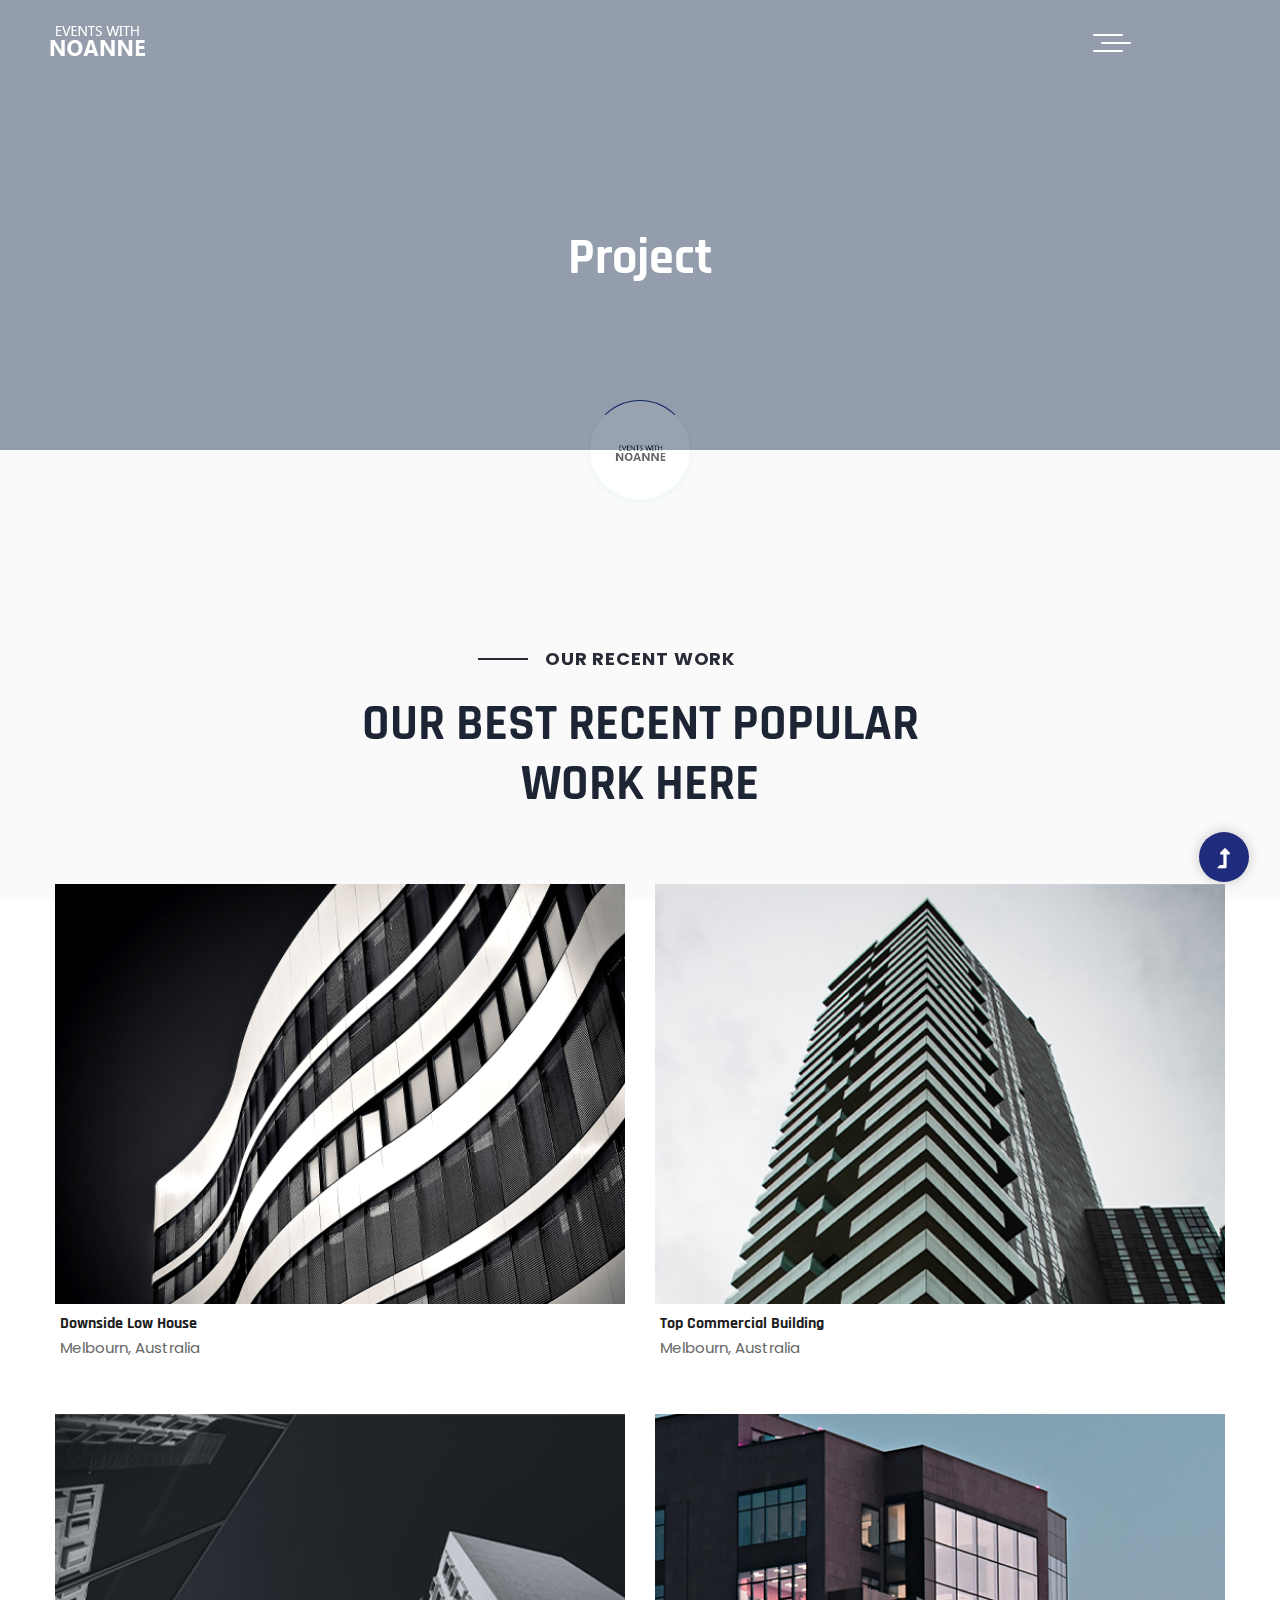
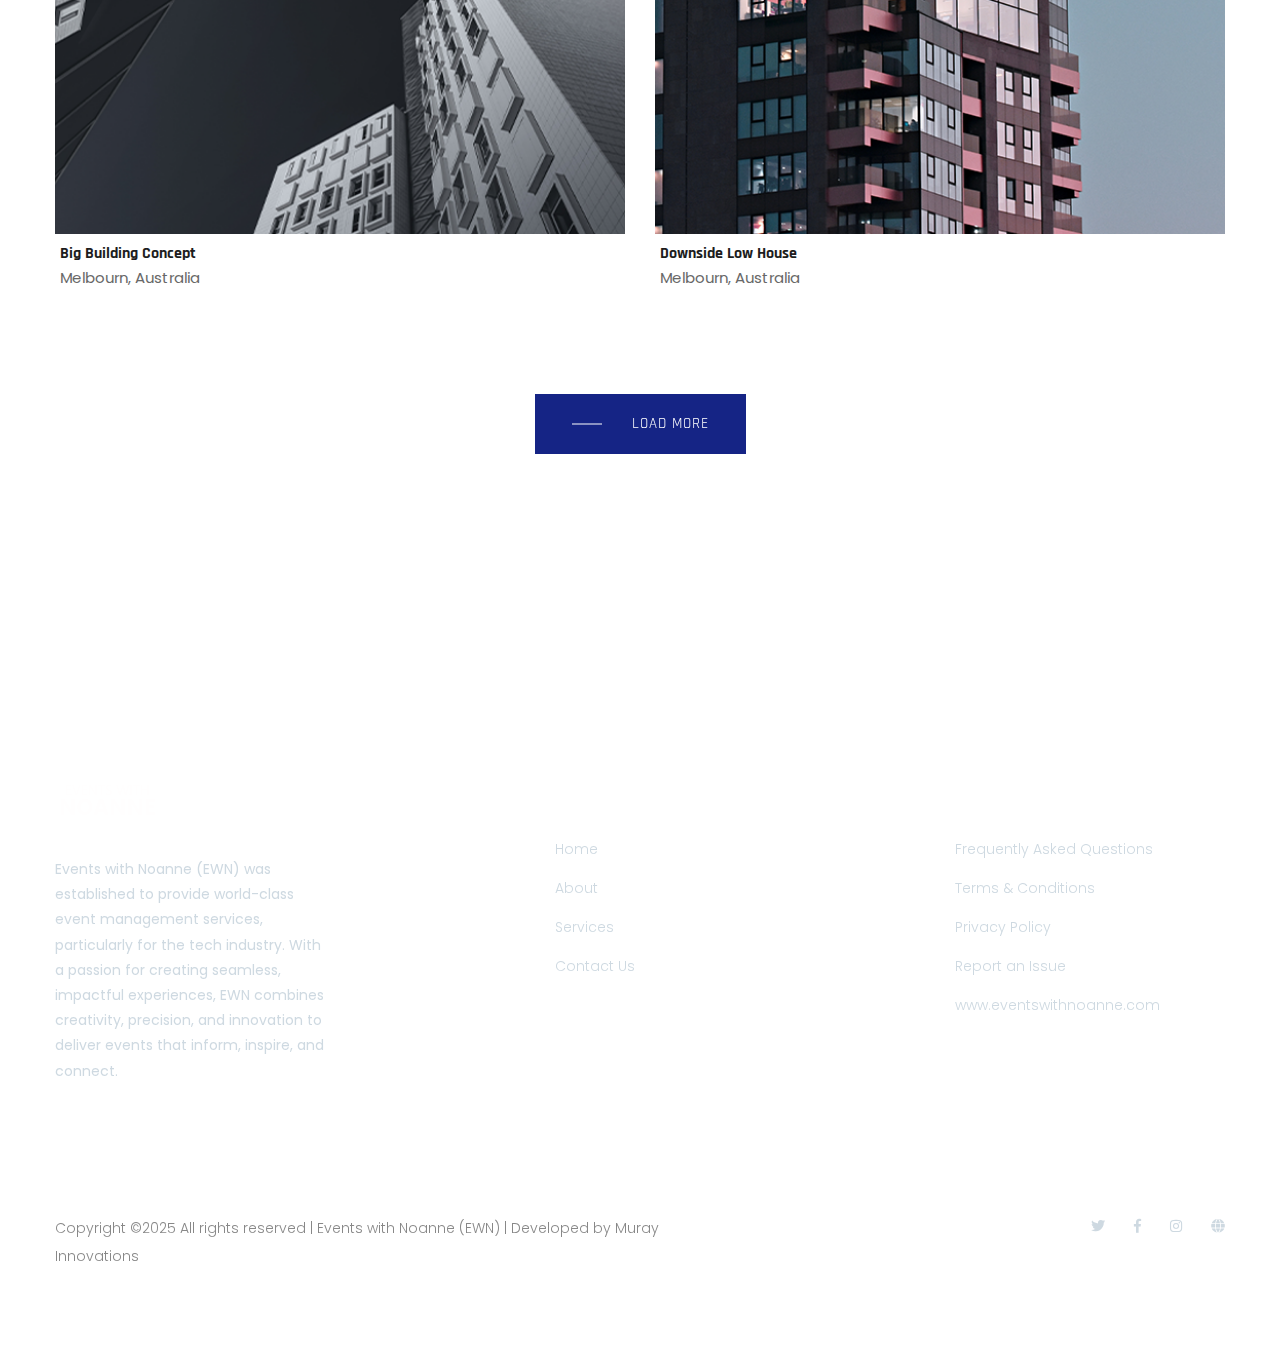
<file: project.html>
<!doctype html>
<html class="no-js" lang="zxx">
<head>
    <meta charset="utf-8">
    <meta http-equiv="x-ua-compatible" content="ie=edge">
    <title>Events With Noanne</title>
    <meta name="description" content="">
    <meta name="viewport" content="width=device-width, initial-scale=1">
    <link rel="manifest" href="site.webmanifest">
    <link rel="shortcut icon" type="image/x-icon" href="assets/img/favicon.ico">

	<!-- CSS here -->
	<link rel="stylesheet" href="assets/css/bootstrap.min.css">
	<link rel="stylesheet" href="assets/css/owl.carousel.min.css">
	<link rel="stylesheet" href="assets/css/slicknav.css">
    <link rel="stylesheet" href="assets/css/flaticon.css">
    <link rel="stylesheet" href="assets/css/hamburgers.min.css">
    <link rel="stylesheet" href="assets/css/gijgo.css">
    <link rel="stylesheet" href="assets/css/animate.min.css">
    <link rel="stylesheet" href="assets/css/animated-headline.css">
	<link rel="stylesheet" href="assets/css/magnific-popup.css">
	<link rel="stylesheet" href="assets/css/fontawesome-all.min.css">
	<link rel="stylesheet" href="assets/css/themify-icons.css">
	<link rel="stylesheet" href="assets/css/slick.css">
	<link rel="stylesheet" href="assets/css/nice-select.css">
	<link rel="stylesheet" href="assets/css/style.css">
</head>
<body>
    <!-- ? Preloader Start -->
    <div id="preloader-active">
        <div class="preloader d-flex align-items-center justify-content-center">
            <div class="preloader-inner position-relative">
                <div class="preloader-circle"></div>
                <div class="preloader-img pere-text">
                    <img src="assets/img/logo/loder.png" alt="">
                </div>
            </div>
        </div>
    </div>
    <!-- Preloader Start -->
    <header>
        <!--? Header Start -->
        <div class="header-area header-transparent">
            <div class="main-header header-sticky">
                <div class="container-fluid">
                    <div class="row align-items-center">
                        <!-- Logo -->
                        <div class="col-xl-2 col-lg-2 col-md-1">
                            <div class="logo">
                                <a href="index.html"><img src="assets/img/logo/logo.png" alt=""></a>
                            </div>
                        </div>
                        <div class="col-xl-9 col-lg-10">
							<div class="main-menu black-menu menu-bg-white d-none d-lg-block">
								<div class="hamburger hamburger--collapse">
									<div class="hamburger-box">
										<div class="hamburger-inner"></div>
									</div>
								</div>
								<nav class="hamburger-menu">
									<ul id="navigation">
										<li><a href="index.html">Home</a></li>
										<li><a href="about.html">About</a></li>
										<li><a href="services.html">Services</a></li>
										<li><a href="project.html">Project</a></li>
										<li>
											<a href="blog.html">Blog</a>
											<ul class="submenu">
                                                <li><a href="blog.html">Blog</a></li>
                                                <li><a href="blog_details.html">Blog Details</a></li>
                                                <li><a href="elements.html">Element</a></li>
											</ul>
										</li>
										<li><a href="contact.html">contact</a></li>
									</ul>
								</nav>
							</div>
						</div>
                        <!-- Mobile Menu -->
                        <div class="col-12">
                            <div class="mobile_menu d-block d-lg-none"></div>
                        </div>
                    </div>
                </div>
            </div>
        </div>
        <!-- Header End -->
    </header>
    <!-- header end -->
    <main>
        <!--? Hero Start -->
        <div class="slider-area2">
            <div class="slider-height2 d-flex align-items-center">
                <div class="container">
                    <div class="row">
                        <div class="col-xl-12">
                            <div class="hero-cap hero-cap2 pt-70 text-center">
                                <h2>Project</h2>
                            </div>
                        </div>
                    </div>
                </div>
            </div>
        </div>
        <!-- Hero End -->
        <!--? Popular Work Start -->
        <section class="popular-work-area section-padding30">
            <div class="container">
                <div class="row justify-content-center">
                    <div class="col-xl-6 col-lg-7 col-md-10 col-sm-10">
                        <!-- Section Tittle -->
                        <div class="section-tittle text-center mb-70">
                            <span>Our recent work</span>
                            <h2>Our best recent popular work here</h2>
                        </div> 
                    </div>
                </div>
                <div class="row">
                    <div class="col-xl-col-lg-6 col-md-6 col-sm-6">
                        <div class="single-cat mb-110">
                            <img src="assets/img/gallery/popular1.png" alt="">
                            <div class="img-cap">
                                <h4>Downside Low House</h4>
                                <p>Melbourn, Australia</p>
                            </div>
                        </div>
                    </div>
                    <div class="col-xl-col-lg-6 col-md-6 col-sm-6">
                        <div class="single-cat mb-110">
                            <img src="assets/img/gallery/popular2.png" alt="">
                            <div class="img-cap">
                                <h4>Top Commercial Building</h4>
                                <p>Melbourn, Australia</p>
                            </div>
                        </div>
                    </div>
                    <div class="col-xl-col-lg-6 col-md-6 col-sm-6">
                        <div class="single-cat mb-110">
                            <img src="assets/img/gallery/popular3.png" alt="">
                            <div class="img-cap">
                                <h4>Big Building Concept</h4>
                                <p>Melbourn, Australia</p>
                            </div>
                        </div>
                    </div>
                    <div class="col-xl-col-lg-6 col-md-6 col-sm-6">
                        <div class="single-cat mb-110">
                            <img src="assets/img/gallery/popular4.png" alt="">
                            <div class="img-cap">
                                <h4>Downside Low House</h4>
                                <p>Melbourn, Australia</p>
                            </div>
                        </div>
                    </div>
                </div>
                <div class="row">
                    <div class="col-lg-12">
                        <div class="browse-btn2 text-center mt-50">
                            <a href="#" class="btn">Load more</a>
                        </div>
                    </div>
                </div>
            </div>
        </section>
        <!-- Popular Work End -->
    </main>
    <footer>
        <div class="footer-area footer-padding section-bg" data-background="assets/img/gallery/footer_bg.png">
            <div class="container">
                <!-- Footer Top -->
                <div class="footer-top">
                    <div class="row justify-content-between">
                        <div class="col-xl-3 col-lg-3 col-md-5 col-sm-6">
                            <div class="single-footer-caption mb-50">
                                <div class="single-footer-caption mb-30">
                                    <!-- logo -->
                                    <div class="footer-logo">
                                        <a href="index.html"><img src="assets/img/logo/logo2_footer.png" alt=""></a>
                                    </div>
                                    <div class="footer-tittle">
                                        <div class="footer-pera">
                                            <p>Events with Noanne (EWN) was established to provide world-class event management services, particularly for the tech industry. With a passion for creating seamless, impactful experiences, EWN combines creativity, precision, and innovation to deliver events that inform, inspire, and connect.
                                            </p>
                                        </div>
                                    </div>
                                </div>
                            </div>
                        </div>
                        <div class="col-xl-2 col-lg-3 col-md-3 col-sm-5">
                            <div class="single-footer-caption mb-50">
                                <div class="footer-tittle">
                                    <h4>Quick Links</h4>
                                    <ul>
                                        <li><a href="#">Home</a></li>
                                        <li><a href="#"> About</a></li>
                                        <li><a href="#"> Services</a></li>
                                        <li><a href="#"> Contact Us</a></li>
                                    </ul>
                                </div>
                            </div>
                        </div>
                        <!-- <div class="col-xl-3 col-lg-3 col-md-4 col-sm-7">
                            <div class="single-footer-caption mb-50">
                                <div class="footer-tittle">
                                    <h4>New Products</h4>
                                    <ul>
                                        <li><a href="#">Woman Cloth</a></li>
                                        <li><a href="#">Fashion Accessories</a></li>
                                        <li><a href="#"> Man Accessories</a></li>
                                        <li><a href="#"> Rubber made Toys</a></li>
                                    </ul>
                                </div>
                            </div>
                        </div> -->
                        <div class="col-xl-3 col-lg-3 col-md-5 col-sm-7">
                            <div class="single-footer-caption mb-50">
                                <div class="footer-tittle">
                                    <h4>Support</h4>
                                    <ul>
                                        <li><a href="#">Frequently Asked Questions</a></li>
                                        <li><a href="#">Terms & Conditions</a></li>
                                        <li><a href="#">Privacy Policy</a></li>
                                        <li><a href="contact.html">Report an Issue</a></li>
                                        <li><a href="index.html">www.eventswithnoanne.com</a></li>
                                    </ul>
                                </div>
                            </div>
                        </div>
                    </div>
                </div>
                <!-- Footer bottom -->
                <div class="footer-bottom">
                    <div class="row">
                        <div class="col-xl-7 col-lg-8 col-md-7">
                            <div class="footer-copy-right">
                                <p>Copyright &copy;2025 All rights reserved | Events with Noanne (EWN) | Developed by Muray Innovations</p>                  
                            </div>
                        </div>
                        <div class="col-xl-5 col-lg-4 col-md-5">
                            <div class="footer-copy-right f-right">
                                <!-- social -->
                                <div class="footer-social">
                                    <a href="#"><i class="fab fa-twitter"></i></a>
                                    <a href="#"><i class="fab fa-facebook-f"></i></a>
                                    <a href="#"><i class="fab fa-instagram"></i></a>
                                    <a href="#"><i class="fas fa-globe"></i></a>
                                </div>
                            </div>
                        </div>
                    </div>
                </div>
            </div>
        </div>
    </footer>
    <!-- Scroll Up -->
    <div id="back-top" >
        <a title="Go to Top" href="#"> <i class="fas fa-level-up-alt"></i></a>
    </div>

    <!-- JS here -->

    <script src="./assets/js/vendor/modernizr-3.5.0.min.js"></script>
    <!-- Jquery, Popper, Bootstrap -->
    <script src="./assets/js/vendor/jquery-1.12.4.min.js"></script>
    <script src="./assets/js/popper.min.js"></script>
    <script src="./assets/js/bootstrap.min.js"></script>
    <!-- Jquery Mobile Menu -->
    <script src="./assets/js/jquery.slicknav.min.js"></script>

    <!-- Jquery Slick , Owl-Carousel Plugins -->
    <script src="./assets/js/owl.carousel.min.js"></script>
    <script src="./assets/js/slick.min.js"></script>
    <!-- One Page, Animated-HeadLin -->
    <script src="./assets/js/wow.min.js"></script>
    <script src="./assets/js/animated.headline.js"></script>
    <script src="./assets/js/jquery.magnific-popup.js"></script>

    <!-- Date Picker -->
    <script src="./assets/js/gijgo.min.js"></script>
    <!-- Nice-select, sticky -->
    <script src="./assets/js/jquery.nice-select.min.js"></script>
    <script src="./assets/js/jquery.sticky.js"></script>
    
    <!-- counter , waypoint,Hover Direction -->
    <script src="./assets/js/jquery.counterup.min.js"></script>
    <script src="./assets/js/waypoints.min.js"></script>
    <script src="./assets/js/jquery.countdown.min.js"></script>
    <script src="./assets/js/hover-direction-snake.min.js"></script>

    <!-- contact js -->
    <script src="./assets/js/contact.js"></script>
    <script src="./assets/js/jquery.form.js"></script>
    <script src="./assets/js/jquery.validate.min.js"></script>
    <script src="./assets/js/mail-script.js"></script>
    <script src="./assets/js/jquery.ajaxchimp.min.js"></script>
    
    <!-- Jquery Plugins, main Jquery -->	
    <script src="./assets/js/plugins.js"></script>
    <script src="./assets/js/main.js"></script>
    
    </body>
</html>
</file>
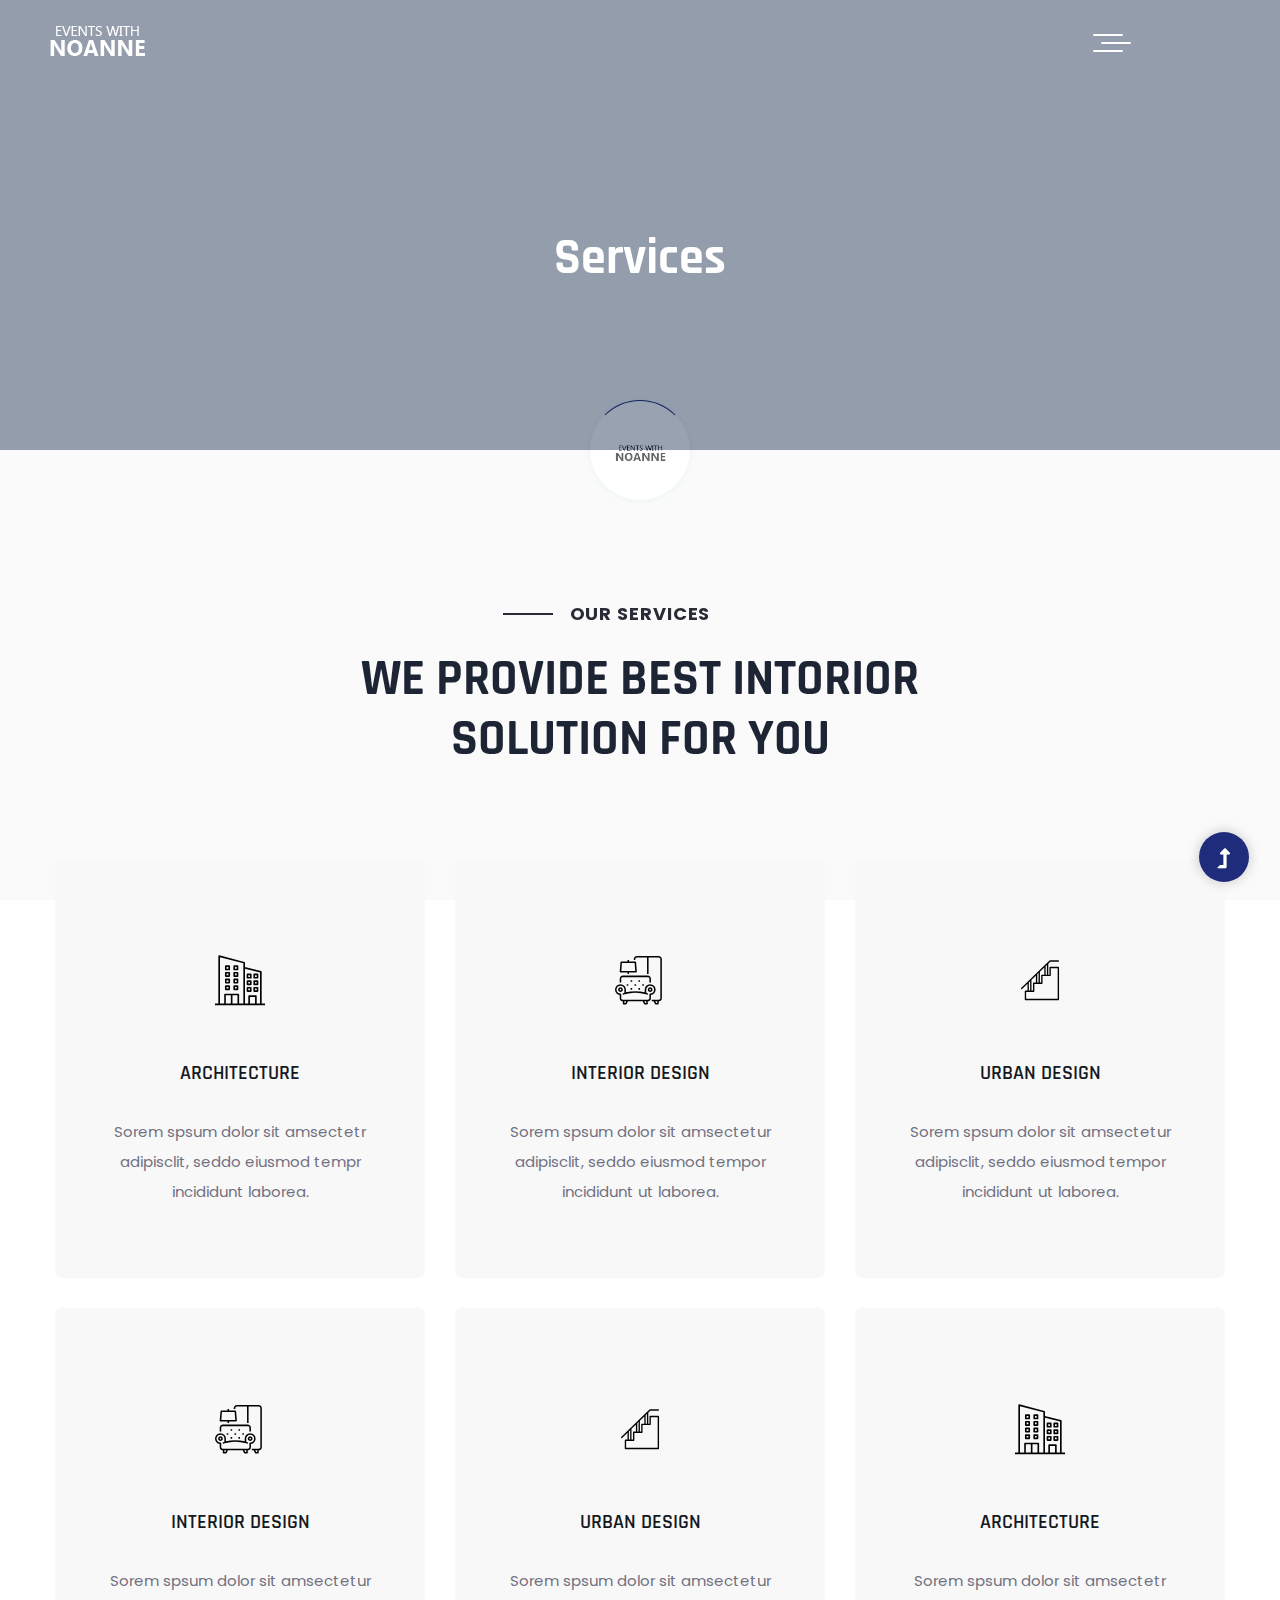
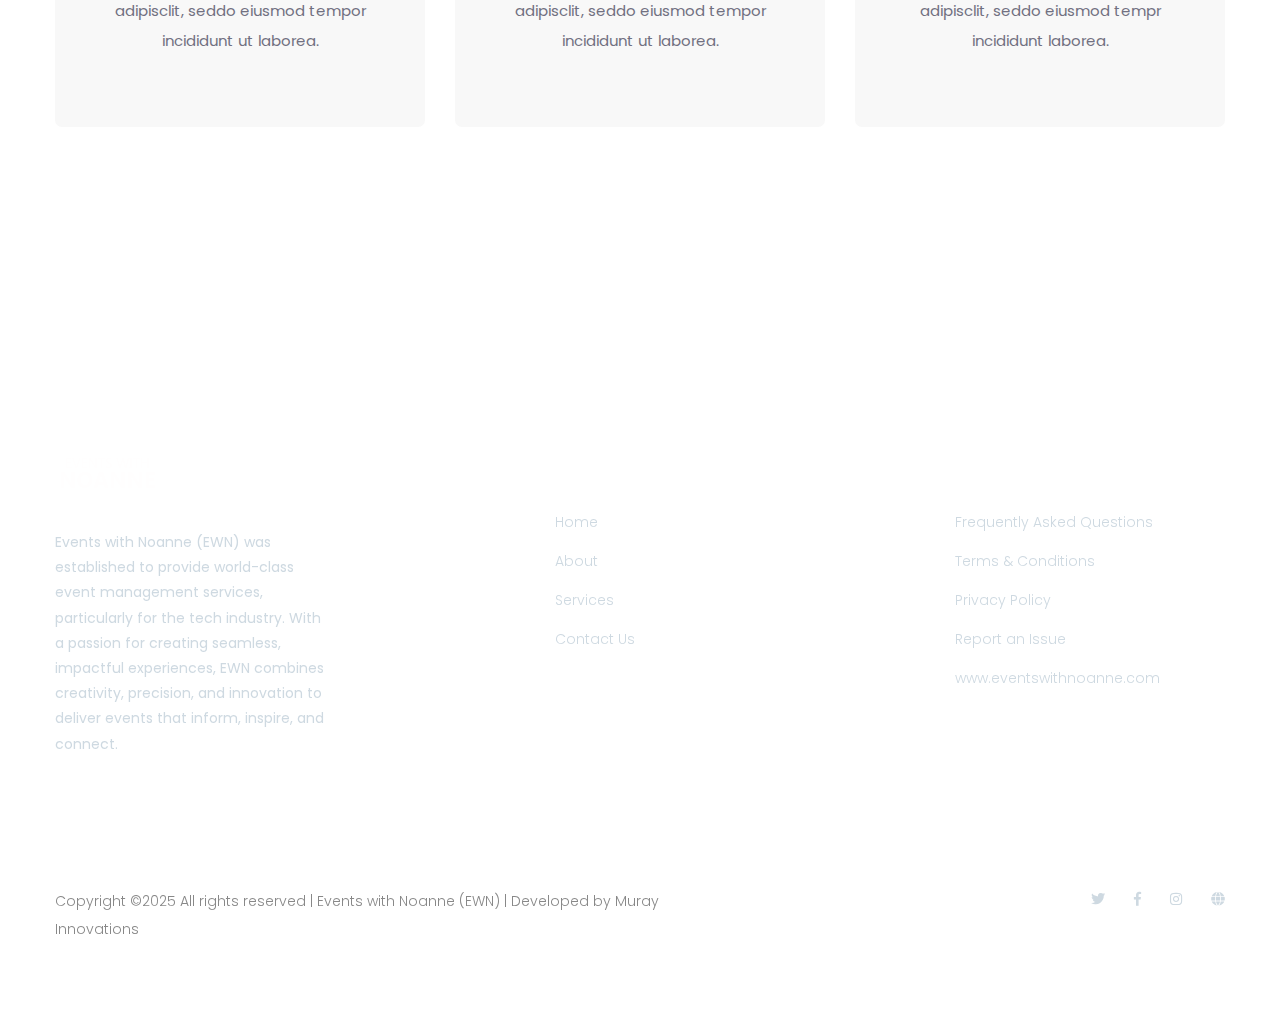
<file: services.html>
<!doctype html>
<html class="no-js" lang="zxx">
<head>
    <meta charset="utf-8">
    <meta http-equiv="x-ua-compatible" content="ie=edge">
    <title>Events With Noanne</title>
    <meta name="description" content="">
    <meta name="viewport" content="width=device-width, initial-scale=1">
    <link rel="manifest" href="site.webmanifest">
    <link rel="shortcut icon" type="image/x-icon" href="assets/img/favicon.ico">

	<!-- CSS here -->
	<link rel="stylesheet" href="assets/css/bootstrap.min.css">
	<link rel="stylesheet" href="assets/css/owl.carousel.min.css">
	<link rel="stylesheet" href="assets/css/slicknav.css">
    <link rel="stylesheet" href="assets/css/flaticon.css">
    <link rel="stylesheet" href="assets/css/hamburgers.min.css">
    <link rel="stylesheet" href="assets/css/gijgo.css">
    <link rel="stylesheet" href="assets/css/animate.min.css">
    <link rel="stylesheet" href="assets/css/animated-headline.css">
	<link rel="stylesheet" href="assets/css/magnific-popup.css">
	<link rel="stylesheet" href="assets/css/fontawesome-all.min.css">
	<link rel="stylesheet" href="assets/css/themify-icons.css">
	<link rel="stylesheet" href="assets/css/slick.css">
	<link rel="stylesheet" href="assets/css/nice-select.css">
	<link rel="stylesheet" href="assets/css/style.css">
</head>
<body>
    <!-- ? Preloader Start -->
    <div id="preloader-active">
        <div class="preloader d-flex align-items-center justify-content-center">
            <div class="preloader-inner position-relative">
                <div class="preloader-circle"></div>
                <div class="preloader-img pere-text">
                    <img src="assets/img/logo/loder.png" alt="">
                </div>
            </div>
        </div>
    </div>
    <!-- Preloader Start -->
    <header>
        <!--? Header Start -->
        <div class="header-area header-transparent">
            <div class="main-header header-sticky">
                <div class="container-fluid">
                    <div class="row align-items-center">
                        <!-- Logo -->
                        <div class="col-xl-2 col-lg-2 col-md-1">
                            <div class="logo">
                                <a href="index.html"><img src="assets/img/logo/logo.png" alt=""></a>
                            </div>
                        </div>
                        <div class="col-xl-9 col-lg-10">
							<div class="main-menu black-menu menu-bg-white d-none d-lg-block">
								<div class="hamburger hamburger--collapse">
									<div class="hamburger-box">
										<div class="hamburger-inner"></div>
									</div>
								</div>
								<nav class="hamburger-menu">
									<ul id="navigation">
										<li><a href="index.html">Home</a></li>
										<li><a href="about.html">About</a></li>
										<li><a href="services.html">Services</a></li>
										<li><a href="project.html">Project</a></li>
										<li>
											<a href="blog.html">Blog</a>
											<ul class="submenu">
                                                <li><a href="blog.html">Blog</a></li>
                                                <li><a href="blog_details.html">Blog Details</a></li>
                                                <li><a href="elements.html">Element</a></li>
											</ul>
										</li>
										<li><a href="contact.html">contact</a></li>
									</ul>
								</nav>
							</div>
						</div>
                        <!-- Mobile Menu -->
                        <div class="col-12">
                            <div class="mobile_menu d-block d-lg-none"></div>
                        </div>
                    </div>
                </div>
            </div>
        </div>
        <!-- Header End -->
    </header>
    <!-- header end -->
    <main>
        <!--? Hero Start -->
        <div class="slider-area2">
            <div class="slider-height2 d-flex align-items-center">
                <div class="container">
                    <div class="row">
                        <div class="col-xl-12">
                            <div class="hero-cap hero-cap2 pt-70 text-center">
                                <h2>Services</h2>
                            </div>
                        </div>
                    </div>
                </div>
            </div>
        </div>
        <!-- Hero End -->
        <!--? Services Area Start -->
        <section class="service-area pt-150 pb-150">
            <div class="container">
                <!-- Section Tittle -->
                <div class="row d-flex justify-content-center">
                    <div class="col-xl-7 col-lg-8 col-md-11 col-sm-11">
                        <div class="section-tittle  text-center mb-90">
                            <span>Our Services</span>
                            <h2>We provide best intorior solution for you</h2>
                        </div>
                    </div>
                </div>
                <!-- Section caption -->
                <div class="row justify-content-center">
                    <div class="col-xl-4 col-lg-4 col-md-6 col-sm-9">
                        <div class="services-caption text-center mb-30">
                            <div class="service-icon">
                                <i class="flaticon-null"></i>
                            </div> 
                            <div class="service-cap">
                                <h4><a href="#">Architecture</a></h4>
                                <p>Sorem spsum dolor sit amsectetr adipisclit, seddo eiusmod tempr incididunt laborea.</p>
                            </div>
                        </div>
                    </div>
                    <div class="col-xl-4 col-lg-4 col-md-6 col-sm-9">
                        <div class="services-caption active text-center mb-30">
                            <div class="service-icon">
                                <i class="flaticon-null-1"></i>
                            </div> 
                            <div class="service-cap">
                                <h4><a href="#">Interior Design</a></h4>
                                <p>Sorem spsum dolor sit amsectetur adipisclit, seddo eiusmod tempor incididunt ut laborea.</p>
                            </div>
                        </div>
                    </div> 
                    <div class="col-xl-4 col-lg-4 col-md-6 col-sm-9">
                        <div class="services-caption text-center mb-30">
                            <div class="service-icon">
                                <i class="flaticon-null-2"></i>
                            </div> 
                            <div class="service-cap">
                                <h4><a href="#">Urban Design</a></h4>
                                <p>Sorem spsum dolor sit amsectetur adipisclit, seddo eiusmod tempor incididunt ut laborea.</p>
                            </div>
                        </div>
                    </div>
                    <div class="col-xl-4 col-lg-4 col-md-6 col-sm-9">
                        <div class="services-caption active text-center mb-30">
                            <div class="service-icon">
                                <i class="flaticon-null-1"></i>
                            </div> 
                            <div class="service-cap">
                                <h4><a href="#">Interior Design</a></h4>
                                <p>Sorem spsum dolor sit amsectetur adipisclit, seddo eiusmod tempor incididunt ut laborea.</p>
                            </div>
                        </div>
                    </div> 
                    <div class="col-xl-4 col-lg-4 col-md-6 col-sm-9">
                        <div class="services-caption text-center mb-30">
                            <div class="service-icon">
                                <i class="flaticon-null-2"></i>
                            </div> 
                            <div class="service-cap">
                                <h4><a href="#">Urban Design</a></h4>
                                <p>Sorem spsum dolor sit amsectetur adipisclit, seddo eiusmod tempor incididunt ut laborea.</p>
                            </div>
                        </div>
                    </div>
                    <div class="col-xl-4 col-lg-4 col-md-6 col-sm-9">
                        <div class="services-caption text-center mb-30">
                            <div class="service-icon">
                                <i class="flaticon-null"></i>
                            </div> 
                            <div class="service-cap">
                                <h4><a href="#">Architecture</a></h4>
                                <p>Sorem spsum dolor sit amsectetr adipisclit, seddo eiusmod tempr incididunt laborea.</p>
                            </div>
                        </div>
                    </div>
                </div>
            </div>
        </section>
        <!-- Services Area End -->
    </main>
    <footer>
        <div class="footer-area footer-padding section-bg" data-background="assets/img/gallery/footer_bg.png">
            <div class="container">
                <!-- Footer Top -->
                <div class="footer-top">
                    <div class="row justify-content-between">
                        <div class="col-xl-3 col-lg-3 col-md-5 col-sm-6">
                            <div class="single-footer-caption mb-50">
                                <div class="single-footer-caption mb-30">
                                    <!-- logo -->
                                    <div class="footer-logo">
                                        <a href="index.html"><img src="assets/img/logo/logo2_footer.png" alt=""></a>
                                    </div>
                                    <div class="footer-tittle">
                                        <div class="footer-pera">
                                            <p>Events with Noanne (EWN) was established to provide world-class event management services, particularly for the tech industry. With a passion for creating seamless, impactful experiences, EWN combines creativity, precision, and innovation to deliver events that inform, inspire, and connect.
                                            </p>
                                        </div>
                                    </div>
                                </div>
                            </div>
                        </div>
                        <div class="col-xl-2 col-lg-3 col-md-3 col-sm-5">
                            <div class="single-footer-caption mb-50">
                                <div class="footer-tittle">
                                    <h4>Quick Links</h4>
                                    <ul>
                                        <li><a href="#">Home</a></li>
                                        <li><a href="#"> About</a></li>
                                        <li><a href="#"> Services</a></li>
                                        <li><a href="#"> Contact Us</a></li>
                                    </ul>
                                </div>
                            </div>
                        </div>
                        <!-- <div class="col-xl-3 col-lg-3 col-md-4 col-sm-7">
                            <div class="single-footer-caption mb-50">
                                <div class="footer-tittle">
                                    <h4>New Products</h4>
                                    <ul>
                                        <li><a href="#">Woman Cloth</a></li>
                                        <li><a href="#">Fashion Accessories</a></li>
                                        <li><a href="#"> Man Accessories</a></li>
                                        <li><a href="#"> Rubber made Toys</a></li>
                                    </ul>
                                </div>
                            </div>
                        </div> -->
                        <div class="col-xl-3 col-lg-3 col-md-5 col-sm-7">
                            <div class="single-footer-caption mb-50">
                                <div class="footer-tittle">
                                    <h4>Support</h4>
                                    <ul>
                                        <li><a href="#">Frequently Asked Questions</a></li>
                                        <li><a href="#">Terms & Conditions</a></li>
                                        <li><a href="#">Privacy Policy</a></li>
                                        <li><a href="contact.html">Report an Issue</a></li>
                                        <li><a href="index.html">www.eventswithnoanne.com</a></li>
                                    </ul>
                                </div>
                            </div>
                        </div>
                    </div>
                </div>
                <!-- Footer bottom -->
                <div class="footer-bottom">
                    <div class="row">
                        <div class="col-xl-7 col-lg-8 col-md-7">
                            <div class="footer-copy-right">
                                <p>Copyright &copy;2025 All rights reserved | Events with Noanne (EWN) | Developed by Muray Innovations</p>                  
                            </div>
                        </div>
                        <div class="col-xl-5 col-lg-4 col-md-5">
                            <div class="footer-copy-right f-right">
                                <!-- social -->
                                <div class="footer-social">
                                    <a href="#"><i class="fab fa-twitter"></i></a>
                                    <a href="#"><i class="fab fa-facebook-f"></i></a>
                                    <a href="#"><i class="fab fa-instagram"></i></a>
                                    <a href="#"><i class="fas fa-globe"></i></a>
                                </div>
                            </div>
                        </div>
                    </div>
                </div>
            </div>
        </div>
    </footer>
    <!-- Scroll Up -->
    <div id="back-top" >
        <a title="Go to Top" href="#"> <i class="fas fa-level-up-alt"></i></a>
    </div>

    <!-- JS here -->

    <script src="./assets/js/vendor/modernizr-3.5.0.min.js"></script>
    <!-- Jquery, Popper, Bootstrap -->
    <script src="./assets/js/vendor/jquery-1.12.4.min.js"></script>
    <script src="./assets/js/popper.min.js"></script>
    <script src="./assets/js/bootstrap.min.js"></script>
    <!-- Jquery Mobile Menu -->
    <script src="./assets/js/jquery.slicknav.min.js"></script>

    <!-- Jquery Slick , Owl-Carousel Plugins -->
    <script src="./assets/js/owl.carousel.min.js"></script>
    <script src="./assets/js/slick.min.js"></script>
    <!-- One Page, Animated-HeadLin -->
    <script src="./assets/js/wow.min.js"></script>
    <script src="./assets/js/animated.headline.js"></script>
    <script src="./assets/js/jquery.magnific-popup.js"></script>

    <!-- Date Picker -->
    <script src="./assets/js/gijgo.min.js"></script>
    <!-- Nice-select, sticky -->
    <script src="./assets/js/jquery.nice-select.min.js"></script>
    <script src="./assets/js/jquery.sticky.js"></script>
    
    <!-- counter , waypoint,Hover Direction -->
    <script src="./assets/js/jquery.counterup.min.js"></script>
    <script src="./assets/js/waypoints.min.js"></script>
    <script src="./assets/js/jquery.countdown.min.js"></script>
    <script src="./assets/js/hover-direction-snake.min.js"></script>

    <!-- contact js -->
    <script src="./assets/js/contact.js"></script>
    <script src="./assets/js/jquery.form.js"></script>
    <script src="./assets/js/jquery.validate.min.js"></script>
    <script src="./assets/js/mail-script.js"></script>
    <script src="./assets/js/jquery.ajaxchimp.min.js"></script>
    
    <!-- Jquery Plugins, main Jquery -->	
    <script src="./assets/js/plugins.js"></script>
    <script src="./assets/js/main.js"></script>
    
    </body>
</html>
</file>
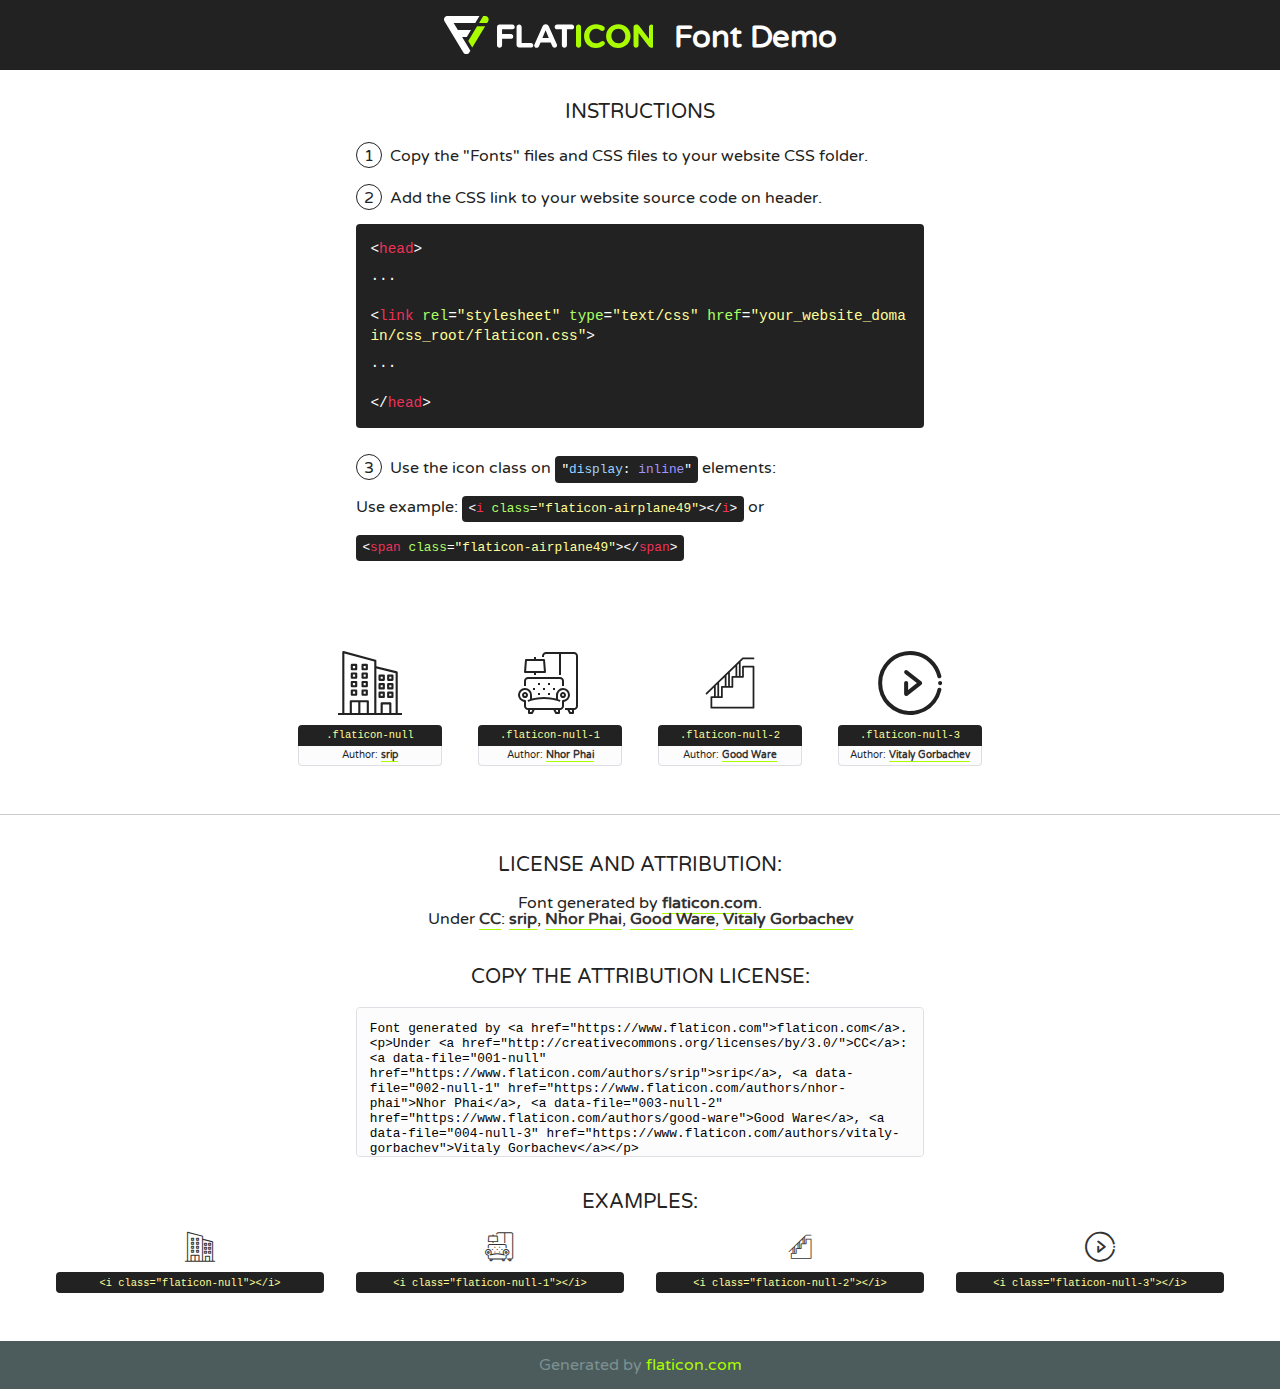
<file: assets/fonts/flaticon.html>
<!DOCTYPE html>
<!--
  Flaticon icon font: Flaticon
  Creation date: 18/05/2020 06:30
-->
<html>
<!DOCTYPE html>
<html>

<head>
    <title>Flaticon WebFont</title>
    <link href="http://fonts.googleapis.com/css?family=Varela+Round" rel="stylesheet" type="text/css" />
    <link rel="stylesheet" type="text/css" href="flaticon.css">
    <meta charset="UTF-8">
    <style>
    html, body, div, span, applet, object, iframe,
    h1, h2, h3, h4, h5, h6, p, blockquote, pre,
    a, abbr, acronym, address, big, cite, code,
    del, dfn, em, img, ins, kbd, q, s, samp,
    small, strike, strong, sub, sup, tt, var,
    b, u, i, center,
    dl, dt, dd, ol, ul, li,
    fieldset, form, label, legend,
    table, caption, tbody, tfoot, thead, tr, th, td,
    article, aside, canvas, details, embed, 
    figure, figcaption, footer, header, hgroup, 
    menu, nav, output, ruby, section, summary,
    time, mark, audio, video {
        margin: 0;
        padding: 0;
        border: 0;
        font-size: 100%;
        font: inherit;
        vertical-align: baseline;
    }
    /* HTML5 display-role reset for older browsers */
    article, aside, details, figcaption, figure, 
    footer, header, hgroup, menu, nav, section {
        display: block;
    }
    body {
        line-height: 1;
    }
    ol, ul {
        list-style: none;
    }
    blockquote, q {
        quotes: none;
    }
    blockquote:before, blockquote:after,
    q:before, q:after {
        content: '';
        content: none;
    }
    table {
        border-collapse: collapse;
        border-spacing: 0;
    }
    body {
        font-family: 'Varela Round', Helvetica, Arial, sans-serif;
        font-size: 16px;
        color: #222;
    }
    a {
        color: #333;
        border-bottom: 1px solid #a9fd00;
        font-weight: bold;
        text-decoration: none;
    }
    * {
        -moz-box-sizing: border-box;
        -webkit-box-sizing: border-box;
        box-sizing: border-box;
        margin: 0;
        padding: 0;
    }
    [class^="flaticon-"]:before, [class*=" flaticon-"]:before, [class^="flaticon-"]:after, [class*=" flaticon-"]:after {
        font-family: Flaticon;
        font-size: 30px;
        font-style: normal;
        margin-left: 20px;
        color: #333;
    }
    .wrapper {
        max-width: 600px;
        margin: auto;
        padding: 0 1em;
    }
    .title {
        font-size: 1.25em;
        text-align: center;
        margin-bottom: 1em;
        text-transform: uppercase;
    }
    header {
        text-align: center;
        background-color: #222;
        color: #fff;
        padding: 1em;
    }
    header .logo {
        width: 210px;
        height: 38px;
        display: inline-block;
        vertical-align: middle;
        margin-right: 1em;
        border: none;
    }
    header strong {
        font-size: 1.95em;
        font-weight: bold;
        vertical-align: middle;
        margin-top: 5px;
        display: inline-block;
    }
    .demo {
        margin: 2em auto;
        line-height: 1.25em;
    }
    .demo ul li {
        margin-bottom: 1em;
    }
    .demo ul li .num {
        color: #222;
        border-radius: 20px;
        display: inline-block;
        width: 26px;
        padding: 3px;
        height: 26px;
        text-align: center;
        margin-right: 0.5em;
        border: 1px solid #222;
    }
    .demo ul li code {
        background-color: #222;
        border-radius: 4px;
        padding: 0.25em 0.5em;
        display: inline-block;
        color: #fff;
        font-family: Consolas,Monaco,Lucida Console,Liberation Mono,DejaVu Sans Mono,Bitstream Vera Sans Mono,Courier New, monospace;
        font-weight: lighter;
        margin-top: 1em;
        font-size: 0.8em;
        word-break: break-all;
    }
    .demo ul li code.big {
        padding: 1em;
        font-size: 0.9em;
    }
    .demo ul li code .red {
        color: #EF3159;
    }
    .demo ul li code .green {
        color: #ACFF65;
    }
    .demo ul li code .yellow {
        color: #FFFF99;
    }
    .demo ul li code .blue {
        color: #99D3FF;
    }
    .demo ul li code .purple {
        color: #A295FF;
    }
    .demo ul li code .dots {
        margin-top: 0.5em;
        display: block;
    }
    #glyphs {
        border-bottom: 1px solid #ccc;
        padding: 2em 0;
        text-align: center;
    }
    .glyph {
        display: inline-block;
        width: 9em;
        margin: 1em;
        text-align: center;
        vertical-align: top;
        background: #FFF;
    }
    .glyph .glyph-icon {
        padding: 10px;
        display: block;
        font-family:"Flaticon";
        font-size: 64px;
        line-height: 1;
    }
    .glyph .glyph-icon:before {
        font-size: 64px;
        color: #222;
        margin-left: 0;
    }
    .class-name {
        font-size: 0.65em;
        background-color: #222;
        color: #fff;
        border-radius: 4px 4px 0 0;
        padding: 0.5em;
        color: #FFFF99;
        font-family: Consolas,Monaco,Lucida Console,Liberation Mono,DejaVu Sans Mono,Bitstream Vera Sans Mono,Courier New, monospace;
    }
    .author-name {
        font-size: 0.6em;
        background-color: #fcfcfd;
        border: 1px solid #DEDEE4;
        border-top: 0;
        border-radius: 0 0 4px 4px;
        padding: 0.5em;
    }
    .class-name:last-child {
        font-size: 10px;
        color:#888;
    }
    .class-name:last-child a {
        font-size: 10px;
        color:#555;
    }
    .class-name:last-child a:hover {
        color:#a9fd00;
    }
    .glyph > input {
        display: block;
        width: 100px;
        margin: 5px auto;
        text-align: center;
        font-size: 12px;
        cursor: text;
    }
    .glyph > input.icon-input {
        font-family:"Flaticon";
        font-size: 16px;
        margin-bottom: 10px;
    }
    .attribution .title {
        margin-top: 2em;
    }
    .attribution textarea {
        background-color: #fcfcfd;
        padding: 1em;
        border: none;
        box-shadow: none;
        border: 1px solid #DEDEE4;
        border-radius: 4px;
        resize: none;
        width: 100%;
        height: 150px;
        font-size: 0.8em;
        font-family: Consolas,Monaco,Lucida Console,Liberation Mono,DejaVu Sans Mono,Bitstream Vera Sans Mono,Courier New, monospace;
        -webkit-appearance: none;
    }
    .iconsuse {
        margin: 2em auto;
        text-align: center;
        max-width: 1200px;
    }
    .iconsuse:after {
        content: '';
        display: table;
        clear: both;
    }
    .iconsuse .image {
        float: left;
        width: 25%;
        padding: 0 1em;
    }
    .iconsuse .image p {
        margin-bottom: 1em;
    }
    .iconsuse .image span {
        display: block;
        font-size: 0.65em;
        background-color: #222;
        color: #fff;
        border-radius: 4px;
        padding: 0.5em;
        color: #FFFF99;
        margin-top: 1em;
        font-family: Consolas,Monaco,Lucida Console,Liberation Mono,DejaVu Sans Mono,Bitstream Vera Sans Mono,Courier New, monospace;
    }
    #footer {
        text-align: center;
        background-color: #4C5B5C;
        color: #7c9192;
        padding: 1em;
    }
    #footer a {
        border: none;
        color: #a9fd00;
        font-weight: normal;
    }
    @media (max-width: 960px) {
        .iconsuse .image {
            width: 50%;
        }
    }
    @media (max-width: 560px) {
        .iconsuse .image {
            width: 100%;
        }
    }
    </style>
</head>

<body class="characters-off">

    <header>
        <a href="https://www.flaticon.com" target="_blank" class="logo">
            <svg version="1.1" xmlns="http://www.w3.org/2000/svg" xmlns:xlink="http://www.w3.org/1999/xlink" xmlns:a="http://ns.adobe.com/AdobeSVGViewerExtensions/3.0/" viewBox="0 0 560.875 102.036" enable-background="new 0 0 560.875 102.036" xml:space="preserve">
                <defs>
                </defs>
                <g>
                    <g class="letters">
                        <path fill="#ffffff" d="M141.596,29.675c0-3.777,2.985-6.767,6.764-6.767h34.438c3.426,0,6.15,2.728,6.15,6.15
                        c0,3.43-2.724,6.149-6.15,6.149h-27.674v13.091h23.719c3.429,0,6.151,2.724,6.151,6.15c0,3.43-2.723,6.149-6.151,6.149h-23.719
                        v17.574c0,3.773-2.986,6.761-6.764,6.761c-3.779,0-6.764-2.989-6.764-6.761V29.675z"></path>
                        <path fill="#ffffff" d="M193.844,29.149c0-3.781,2.985-6.767,6.764-6.767c3.776,0,6.763,2.985,6.763,6.767v42.957h25.039
                        c3.426,0,6.149,2.726,6.149,6.153c0,3.425-2.723,6.15-6.149,6.15h-31.802c-3.779,0-6.764-2.986-6.764-6.768V29.149z"></path>
                        <path fill="#ffffff" d="M241.891,75.71l21.438-48.407c1.492-3.341,4.215-5.357,7.906-5.357h0.792
                        c3.686,0,6.323,2.017,7.815,5.357l21.439,48.407c0.436,0.967,0.701,1.845,0.701,2.723c0,3.602-2.809,6.501-6.414,6.501
                        c-3.161,0-5.269-1.845-6.499-4.655l-4.132-9.661h-27.059l-4.301,10.102c-1.144,2.631-3.426,4.214-6.237,4.214
                        c-3.517,0-6.24-2.81-6.24-6.325C241.1,77.64,241.451,76.677,241.891,75.71z M279.932,58.666l-8.521-20.297l-8.526,20.297H279.932
                        z"></path>
                        <path fill="#ffffff" d="M314.864,35.387H301.86c-3.429,0-6.239-2.813-6.239-6.238c0-3.429,2.811-6.24,6.239-6.24h39.533
                        c3.426,0,6.237,2.811,6.237,6.24c0,3.425-2.811,6.238-6.237,6.238h-13.001v42.785c0,3.773-2.99,6.761-6.764,6.761
                        c-3.779,0-6.764-2.989-6.764-6.761V35.387z"></path>
                        <path fill="#A9FD00" d="M352.615,29.149c0-3.781,2.985-6.767,6.767-6.767c3.774,0,6.761,2.985,6.761,6.767v49.024
                        c0,3.773-2.987,6.761-6.761,6.761c-3.781,0-6.767-2.989-6.767-6.761V29.149z"></path>
                        <path fill="#A9FD00" d="M374.132,53.836v-0.179c0-17.481,13.178-31.801,32.065-31.801c9.22,0,15.459,2.458,20.557,6.238
                        c1.402,1.054,2.637,2.985,2.637,5.357c0,3.692-2.985,6.59-6.681,6.59c-1.845,0-3.071-0.702-4.044-1.319
                        c-3.776-2.813-7.729-4.393-12.562-4.393c-10.364,0-17.831,8.611-17.831,19.154v0.173c0,10.542,7.291,19.329,17.831,19.329
                        c5.715,0,9.492-1.756,13.359-4.834c1.049-0.874,2.458-1.491,4.039-1.491c3.429,0,6.325,2.813,6.325,6.236
                        c0,2.106-1.056,3.78-2.282,4.834c-5.539,4.834-12.036,7.733-21.878,7.733C387.572,85.464,374.132,71.493,374.132,53.836z"></path>
                        <path fill="#A9FD00" d="M433.009,53.836v-0.179c0-17.481,13.79-31.801,32.766-31.801c18.981,0,32.592,14.143,32.592,31.628v0.173
                        c0,17.483-13.785,31.807-32.769,31.807C446.625,85.464,433.009,71.32,433.009,53.836z M484.224,53.836v-0.179
                        c0-10.539-7.725-19.326-18.626-19.326c-10.893,0-18.449,8.611-18.449,19.154v0.173c0,10.542,7.73,19.329,18.626,19.329
                        C476.676,72.986,484.224,64.378,484.224,53.836z"></path>
                        <path fill="#A9FD00" d="M506.233,29.321c0-3.774,2.99-6.763,6.767-6.763h1.401c3.252,0,5.183,1.583,7.029,3.953l26.093,34.265
                        V29.059c0-3.692,2.99-6.677,6.681-6.677c3.683,0,6.671,2.985,6.671,6.677v48.934c0,3.78-2.987,6.765-6.764,6.765h-0.436
                        c-3.257,0-5.188-1.581-7.034-3.953l-27.056-35.492v32.944c0,3.687-2.985,6.676-6.678,6.676c-3.683,0-6.673-2.989-6.673-6.676
                        V29.321z"></path>
                    </g>
                    <g class="insignia">
                        <path fill="#ffffff" d="M48.372,56.137h12.517l11.156-18.537H37.186L25.688,18.539h57.825L94.668,0H9.271
                        C5.925,0,2.842,1.801,1.198,4.716c-1.644,2.907-1.593,6.482,0.134,9.343l50.38,83.501c1.678,2.781,4.689,4.476,7.938,4.476
                        c3.246,0,6.257-1.695,7.935-4.476l2.898-4.804L48.372,56.137z"></path>
                        <g class="i">
                            <path fill="#A9FD00" d="M93.575,18.539h0.031v0.004l21.652,0.004l2.705-4.488c1.727-2.861,1.778-6.436,0.133-9.343
                            C116.454,1.801,113.371,0,110.026,0h-5.294L93.575,18.539z"></path>
                            <polygon fill="#A9FD00" points="88.291,27.356 64.725,66.486 75.519,84.404 109.942,27.356"></polygon>
                        </g>
                    </g>
                </g>
            </svg>
        </a>
        <strong>Font Demo</strong>
    </header>


    <section class="demo wrapper">

        <p class="title">Instructions</p>

        <ul>
            <li>
                <span class="num">1</span>Copy the "Fonts" files and CSS files to your website CSS folder.
            </li>
            <li>
                <span class="num">2</span>Add the CSS link to your website source code on header.
                <code class="big">
                    &lt;<span class="red">head</span>&gt;
                    <br/><span class="dots">...</span>
                    <br/>&lt;<span class="red">link</span> <span class="green">rel</span>=<span class="yellow">"stylesheet"</span> <span class="green">type</span>=<span class="yellow">"text/css"</span> <span class="green">href</span>=<span class="yellow">"your_website_domain/css_root/flaticon.css"</span>&gt;
                    <br/><span class="dots">...</span>
                    <br/>&lt;/<span class="red">head</span>&gt;
                </code>
            </li>

            <li>
                <p>
                    <span class="num">3</span>Use the icon class on <code>"<span class="blue">display</span>:<span class="purple"> inline</span>"</code> elements:
                    <br />
                    Use example: <code>&lt;<span class="red">i</span> <span class="green">class</span>=<span class="yellow">&quot;flaticon-airplane49&quot;</span>&gt;&lt;/<span class="red">i</span>&gt;</code> or <code>&lt;<span class="red">span</span> <span class="green">class</span>=<span class="yellow">&quot;flaticon-airplane49&quot;</span>&gt;&lt;/<span class="red">span</span>&gt;</code>
            </li>
        </ul>

    </section>




   <section id="glyphs">          
    
      
        <div class="glyph"><div class="glyph-icon flaticon-null"></div>
            <div class="class-name">.flaticon-null</div>
            <div class="author-name">Author: <a data-file="001-null" href="https://www.flaticon.com/authors/srip">srip</a> </div> 
        </div>        
        
        <div class="glyph"><div class="glyph-icon flaticon-null-1"></div>
            <div class="class-name">.flaticon-null-1</div>
            <div class="author-name">Author: <a data-file="002-null-1" href="https://www.flaticon.com/authors/nhor-phai">Nhor Phai</a> </div> 
        </div>        
        
        <div class="glyph"><div class="glyph-icon flaticon-null-2"></div>
            <div class="class-name">.flaticon-null-2</div>
            <div class="author-name">Author: <a data-file="003-null-2" href="https://www.flaticon.com/authors/good-ware">Good Ware</a> </div> 
        </div>        
        
        <div class="glyph"><div class="glyph-icon flaticon-null-3"></div>
            <div class="class-name">.flaticon-null-3</div>
            <div class="author-name">Author: <a data-file="004-null-3" href="https://www.flaticon.com/authors/vitaly-gorbachev">Vitaly Gorbachev</a> </div> 
        </div>        
        

    </section>



    <section class="attribution wrapper"   style="text-align:center;">

      <div class="title">License and attribution:</div><div class="attrDiv">Font generated by <a href="https://www.flaticon.com">flaticon.com</a>. <div><p>Under <a href="http://creativecommons.org/licenses/by/3.0/">CC</a>: <a data-file="001-null" href="https://www.flaticon.com/authors/srip">srip</a>, <a data-file="002-null-1" href="https://www.flaticon.com/authors/nhor-phai">Nhor Phai</a>, <a data-file="003-null-2" href="https://www.flaticon.com/authors/good-ware">Good Ware</a>, <a data-file="004-null-3" href="https://www.flaticon.com/authors/vitaly-gorbachev">Vitaly Gorbachev</a></p>  </div>
      </div>
      <div class="title">Copy the Attribution License:</div>

    <textarea onclick="this.focus();this.select();">Font generated by &lt;a href=&quot;https://www.flaticon.com&quot;&gt;flaticon.com&lt;/a&gt;. <p>Under <a href="http://creativecommons.org/licenses/by/3.0/">CC</a>: <a data-file="001-null" href="https://www.flaticon.com/authors/srip">srip</a>, <a data-file="002-null-1" href="https://www.flaticon.com/authors/nhor-phai">Nhor Phai</a>, <a data-file="003-null-2" href="https://www.flaticon.com/authors/good-ware">Good Ware</a>, <a data-file="004-null-3" href="https://www.flaticon.com/authors/vitaly-gorbachev">Vitaly Gorbachev</a></p>  
     </textarea>

    </section>

    <section class="iconsuse">

          <div class="title">Examples:</div>            
             
            <div class="image">
                <p>
                    <i class="glyph-icon flaticon-null"></i> 
                    <span>&lt;i class=&quot;flaticon-null&quot;&gt;&lt;/i&gt;</span>
                </p>
            </div>
            
            <div class="image">
                <p>
                    <i class="glyph-icon flaticon-null-1"></i> 
                    <span>&lt;i class=&quot;flaticon-null-1&quot;&gt;&lt;/i&gt;</span>
                </p>
            </div>
            
            <div class="image">
                <p>
                    <i class="glyph-icon flaticon-null-2"></i> 
                    <span>&lt;i class=&quot;flaticon-null-2&quot;&gt;&lt;/i&gt;</span>
                </p>
            </div>
            
            <div class="image">
                <p>
                    <i class="glyph-icon flaticon-null-3"></i> 
                    <span>&lt;i class=&quot;flaticon-null-3&quot;&gt;&lt;/i&gt;</span>
                </p>
            </div>
                       
        </div>
                            
    </section>

<div id="footer">
    <div>Generated by <a href="https://www.flaticon.com">flaticon.com</a>
    </div>
</div>



</body>
</html>
</file>
<file: assets/css/flaticon.css>
/*
  	Flaticon icon font: Flaticon
  	Creation date: 18/05/2020 06:30
  	*/

@font-face {
  font-family: "Flaticon";
  src: url("../fonts/Flaticon.eot");
  src: url("../fonts/Flaticon.eot?#iefix") format("embedded-opentype"),
       url("../fonts/Flaticon.woff2") format("woff2"),
       url("../fonts/Flaticon.woff") format("woff"),
       url("../fonts/Flaticon.ttf") format("truetype"),
       url("../fonts/Flaticon.svg#Flaticon") format("svg");
  font-weight: normal;
  font-style: normal;
}

@media screen and (-webkit-min-device-pixel-ratio:0) {
  @font-face {
    font-family: "Flaticon";
    src: url("../fonts/Flaticon.svg#Flaticon") format("svg");
  }
}

[class^="flaticon-"]:before, [class*=" flaticon-"]:before,
[class^="flaticon-"]:after, [class*=" flaticon-"]:after {   
  font-family: Flaticon;
font-style: normal;
}

.flaticon-null:before { content: "\f100"; }
.flaticon-null-1:before { content: "\f101"; }
.flaticon-null-2:before { content: "\f102"; }
.flaticon-null-3:before { content: "\f103"; }
</file>
<file: assets/css/gijgo.css>
.gj-button {
    background-color: #f5f5f5;
    border: 1px solid #ddd;
    color: #000;
    border-radius: 3px;
    padding: 6px 10px;
    cursor: pointer;
}

.gj-unselectable {
    -webkit-touch-callout: none;
    -webkit-user-select: none;
    -khtml-user-select: none;
    -moz-user-select: none;
    -ms-user-select: none;
    user-select: none;
}

.gj-row {
    display: -webkit-box;
    display: -ms-flexbox;
    display: flex;
    -ms-flex-wrap: wrap;
    flex-wrap: wrap;
}

.gj-margin-left-5 {
    margin-left: 5px;
}

.gj-margin-left-10 {
    margin-left: 10px;
}

.gj-width-full {
    width: 100%;
}

.gj-cursor-pointer {
    cursor: pointer;
}

.gj-text-align-center {
    text-align: center;
}

.gj-font-size-16 {
    font-size: 16px;
}

.gj-hidden {
    display: none;
}

/** Material Design */
.gj-button-md {
    background: 0 0;
    border: none;
    border-radius: 2px;
    color: rgba(0, 0, 0, 0.87);
    position: relative;
    height: 36px;
    margin: 0;
    min-width: 64px;
    padding: 0 16px;
    display: inline-block;
    font-family: "Roboto","Helvetica","Arial",sans-serif;
    font-size: 1rem;
    font-weight: 500;
    text-transform: uppercase;
    letter-spacing: 0;
    overflow: hidden;
    will-change: box-shadow;
    transition: box-shadow .2s cubic-bezier(.4,0,1,1),background-color .2s cubic-bezier(.4,0,.2,1),color .2s cubic-bezier(.4,0,.2,1);
    outline: none;
    cursor: pointer;
    text-decoration: none;
    text-align: center;
    line-height: 36px;
    vertical-align: middle;
    overflow: hidden;
    -webkit-user-select: none;
    -moz-user-select: none;
    -ms-user-select: none;
    user-select: none;
}

.gj-button-md:hover {
    background-color: rgba(158,158,158,.2);
}

.gj-button-md:disabled {
    color: rgba(0,0,0,.26);
    background: 0 0;
}

.gj-button-md .material-icons,
.gj-button-md .gj-icon {
    vertical-align: middle;
    /*font-size: 1.3rem;
    margin-right: 4px;*/
}

.gj-button-md.gj-button-md-icon {
    width: 24px;
    height: 31px;
    min-width: 24px;
    padding: 0px;
    display: table;
}

.gj-button-md.gj-button-md-icon .material-icons,
.gj-button-md.gj-button-md-icon .gj-icon {
    display: table-cell;
    margin-right: 0px;
    width: 24px;
    height: 24px;
}

.gj-button-md.active {
    background-color: rgba(158,158,158,.4);
}

.gj-button-md-group {
    position: relative;
    display: inline-block;
    vertical-align: middle;
}
.gj-textbox-md {
	/* border: none; */
	/* border-bottom: 1px solid rgba(0,0,0,.42); */
	display: block;
	font-family: "Helvetica","Arial",sans-serif;
	font-size: 16px;
	line-height: 16px;
	/* padding: 4px 0px; */
	margin: 0;
	/* width: 100%; */
	background: 0 0;
	/* text-align: ; */
	color: rgba(0,0,0,.87);
	padding-left: 44px;
	border: 1px solid #dca73a;
	/* padding: 15px 15px; */
	/* text-align: center; */
	width: 177px;
	height: 55px;
	border-radius: 5px;
}
.gj-textbox-md:focus,
.gj-textbox-md:active {
    /* border-bottom: 2px solid rgba(0,0,0,.42); */
    outline: none;
}

.gj-textbox-md::placeholder {
    color: #8e8e8e;
}

.gj-textbox-md:-ms-input-placeholder {
    color: #8e8e8e;
}

.gj-textbox-md::-ms-input-placeholder {
    color: #8e8e8e;
}

.gj-md-spacer-24 {
    min-width: 24px;
    width: 24px;
    display: inline-block;
}

.gj-md-spacer-32 {
    min-width: 32px;
    width: 32px;
    display: inline-block;
}

.gj-modal {
    position: fixed;
    top: 0;
    right: 0;
    bottom: 0;
    left: 0;
    z-index: 1203;
    display: none;
    overflow: hidden;
    -webkit-overflow-scrolling: touch;
    outline: 0;
    background-color: rgba(0, 0, 0, 0.54118);
    transition: 200ms ease opacity;
    will-change: opacity;
}

/* List */
ul.gj-list li [data-role="wrapper"] {
    display: table;
    width: 100%;
}

ul.gj-list li [data-role="checkbox"] {
    display: table-cell;
    vertical-align:middle;
    text-align:center;
}

ul.gj-list li [data-role="image"] {
    display: table-cell;
    vertical-align:middle;
    text-align:center;
}

ul.gj-list li [data-role="display"] {
    display: table-cell;
    vertical-align:middle;
    cursor: pointer;
}

ul.gj-list li [data-role="display"]:empty:before {
  content: "\200b"; /* unicode zero width space character */
}

/* List - Bootstrap */
ul.gj-list-bootstrap {
    padding-left: 0px;
    margin-bottom: 0px;
}

ul.gj-list-bootstrap li {
    padding: 0px;
}

ul.gj-list-bootstrap li [data-role="wrapper"] {
    padding: 0px 10px;
}

ul.gj-list-bootstrap li [data-role="checkbox"] {
    width: 24px;
    padding: 3px;
}

ul.gj-list-bootstrap li [data-role="image"] {
    width: 24px;
    height: 24px;
}

ul.gj-list-bootstrap li [data-role="display"] {
    padding: 8px 0px 8px 4px;
}

.list-group-item.active ul li, .list-group-item.active:focus ul li, .list-group-item.active:hover ul li {
    text-shadow: none;
    color:initial;
}

/* List - Material Design */
ul.gj-list-md {
    padding: 0px;
    list-style: none;
    list-style-type: none;
    line-height: 24px;
    letter-spacing: 0;
    color: #616161; /* Gray 700 */
}

ul.gj-list-md li {
    display: list-item;
    list-style-type: none;
    padding: 0px;
    min-height: unset;
    box-sizing: border-box;
    align-items: center;
    cursor: default;
    overflow: hidden;

    font-family: "Roboto","Helvetica","Arial",sans-serif;
    font-size: 16px;
    font-weight: 400;
    letter-spacing: .04em;
    line-height: 1;
    
    -webkit-flex-direction: row;
    -ms-flex-direction: row;
    flex-direction: row;
    -webkit-flex-wrap: nowrap;
    -ms-flex-wrap: nowrap;
    flex-wrap: nowrap;
}

ul.gj-list-md li [data-role="checkbox"] {
    height: 24px;
    width: 24px;
}

ul.gj-list-md li [data-role="image"] {
    height: 24px;
    width: 24px;
}

ul.gj-list-md li [data-role="display"] {
    padding: 8px 0px 8px 5px;
    order: 0;
    flex-grow: 2;
    text-decoration: none;
    box-sizing: border-box;
    align-items: center;
    text-align: left;
    color: rgba(0,0,0,.87);
}

ul.gj-list-md li.disabled>[data-role="wrapper"]>[data-role="display"] {
    color: #9E9E9E; /* Gray 500 */
}

.gj-list-md-active {
    background: #e0e0e0;
    color: #3f51b5;
}


/* Picker */
.gj-picker {
    position: absolute;
    z-index: 1203;
    background-color: #fff;
}

.gj-picker .selected {
    color: #fff;
}

/* Material Design */
.gj-picker-md {
    font-family: "Roboto","Helvetica","Arial",sans-serif;
    font-size: 16px;
    font-weight: 400;
    letter-spacing: .04em;
    line-height: 1;
    color: rgba(0,0,0,.87);
    border: 1px solid #E0E0E0;
}

.gj-modal .gj-picker-md {
    border: 0px;
}

.gj-picker-md [role="header"] {
    color: rgba(255, 255, 255, 0.54);
    display: flex;
    background: #2196f3;
    align-items: baseline;
    user-select: none;
    justify-content: center;
}

.gj-picker-md [role="footer"] {
    float: right;
    padding: 10px;
}

.gj-picker-md [role="footer"] button.gj-button-md {
    color: #2196f3;
    font-weight: bold;
    font-size: 13px;
}

/* Bootstrap */
.gj-picker-bootstrap {
    border-radius: 4px;
    border: 1px solid #E0E0E0;
}

.gj-picker-bootstrap .selected {
    color: #888;
}

.gj-picker-bootstrap [role="header"] {
    background: #eee;
    color: #AAA;
}
@font-face {
    font-family: 'gijgo-material';
    src: url('../fonts/gijgo-material.eot?235541');
    src: url('../fonts/gijgo-material.eot?235541#iefix') format('embedded-opentype'), url('../fonts/gijgo-material.ttf?235541') format('truetype'), url('../fonts/gijgo-material.woff?235541') format('woff'), url('../fonts/gijgo-material.svg?235541#gijgo-material') format('svg');
    font-weight: normal;
    font-style: normal;
}

.gj-icon {
    /* use !important to prevent issues with browser extensions that change fonts */
    font-family: 'gijgo-material' !important;
    font-size: 24px;
    speak: none;
    font-style: normal;
    font-weight: normal;
    font-variant: normal;
    text-transform: none;
    line-height: 1;
    /* Enable Ligatures ================ */
    letter-spacing: 0;
    -webkit-font-feature-settings: "liga";
    -moz-font-feature-settings: "liga=1";
    -moz-font-feature-settings: "liga";
    -ms-font-feature-settings: "liga" 1;
    font-feature-settings: "liga";
    -webkit-font-variant-ligatures: discretionary-ligatures;
    font-variant-ligatures: discretionary-ligatures;
    /* Better Font Rendering =========== */
    -webkit-font-smoothing: antialiased;
    -moz-osx-font-smoothing: grayscale;
}

.gj-icon.undo:before {
    content: "\e900";
}

.gj-icon.vertical-align-top:before {
    content: "\e901";
}

.gj-icon.vertical-align-center:before {
    content: "\e902";
}

.gj-icon.vertical-align-bottom:before {
    content: "\e903";
}

.gj-icon.arrow-dropup:before {
    content: "\e904";
}

.gj-icon.clock:before {
    content: "\e905";
}

.gj-icon.refresh:before {
    content: "\e906";
}

.gj-icon.last-page:before {
    content: "\e907";
}

.gj-icon.first-page:before {
    content: "\e908";
}

.gj-icon.cancel:before {
    content: "\e909";
}

.gj-icon.clear:before {
    content: "\e90a";
}

.gj-icon.check-circle:before {
    content: "\e90b";
}

.gj-icon.delete:before {
    content: "\e90c";
}

.gj-icon.arrow-upward:before {
    content: "\e90d";
}

.gj-icon.arrow-forward:before {
    content: "\e90e";
}

.gj-icon.arrow-downward:before {
    content: "\e90f";
}

.gj-icon.arrow-back:before {
    content: "\e910";
}

.gj-icon.list-numbered:before {
    content: "\e911";
}

.gj-icon.list-bulleted:before {
    content: "\e912";
}

.gj-icon.indent-increase:before {
    content: "\e913";
}

.gj-icon.indent-decrease:before {
    content: "\e914";
}

.gj-icon.redo:before {
    content: "\e915";
}

.gj-icon.align-right:before {
    content: "\e916";
}

.gj-icon.align-left:before {
    content: "\e917";
}

.gj-icon.align-justify:before {
    content: "\e918";
}

.gj-icon.align-center:before {
    content: "\e919";
}

.gj-icon.strikethrough:before {
    content: "\e91a";
}

.gj-icon.italic:before {
    content: "\e91b";
}

.gj-icon.underlined:before {
    content: "\e91c";
}

.gj-icon.bold:before {
    content: "\e91d";
}

.gj-icon.arrow-dropdown:before {
    content: "\e91e";
}

.gj-icon.done:before {
    content: "\e91f";
}

.gj-icon.pencil:before {
    content: "\e920";
}

.gj-icon.minus:before {
    content: "\e921";
}

.gj-icon.plus:before {
    content: "\e922";
}

.gj-icon.chevron-up:before {
    content: "\e923";
}

.gj-icon.chevron-right:before {
    content: "\e924";
}

.gj-icon.chevron-down:before {
    content: "\e925";
}

.gj-icon.chevron-left:before {
    content: "\e926";
}

.gj-icon.event:before {
    content: "\e927";
}
.gj-draggable {
    cursor: move;
}
.gj-resizable-handle {
    position: absolute;
    font-size: 0.1px;
    display: block;
    -ms-touch-action: none;
    touch-action: none;
    z-index: 1203;
}

.gj-resizable-n {
    cursor: n-resize;
    height: 7px;
    width: 100%;
    top: -5px;
    left: 0;
}
.gj-resizable-e {
    cursor: e-resize;
    width: 7px;
    right: -5px;
    top: 0;
    height: 100%;
}
.gj-resizable-s {
    cursor: s-resize;
    height: 7px;
    width: 100%;
    bottom: -5px;
    left: 0;
}
.gj-resizable-w {
	cursor: w-resize;
	width: 7px;
	left: -5px;
	top: 0;
	height: 100%;
}
.gj-resizable-se {
	cursor: se-resize;
	width: 12px;
	height: 12px;
	right: 1px;
	bottom: 1px;
}
.gj-resizable-sw {
	cursor: sw-resize;
	width: 9px;
	height: 9px;
	left: -5px;
	bottom: -5px;
}
.gj-resizable-nw {
	cursor: nw-resize;
	width: 9px;
	height: 9px;
	left: -5px;
	top: -5px;
}
.gj-resizable-ne {
	cursor: ne-resize;
	width: 9px;
	height: 9px;
	right: -5px;
	top: -5px;
}

.gj-dialog-footer {
    position: absolute;
    bottom: 0px;
    width: 100%;
    margin-top: 0px;
}

.gj-dialog-scrollable [data-role="body"] {
    overflow-x: hidden;
    overflow-y: scroll;
}

/** Bootstrap 3 **/
.gj-dialog-bootstrap {
    overflow: hidden;
    z-index: 1202;
}

.gj-dialog-bootstrap [data-role="title"] {
    display: inline;
}
.gj-dialog-bootstrap [data-role="close"] {
    line-height: 1.42857143;
}

/** Bootstrap 4 **/
.gj-dialog-bootstrap4 {
    overflow: hidden;
    z-index: 1202;
}

.gj-dialog-bootstrap4 [data-role="title"] {
    display: inline;
}
.gj-dialog-bootstrap4 [data-role="close"] {
    line-height: 1.5;
}

/** Material Design **/
.gj-dialog-md {
    background-color: #FFF;
    overflow: hidden;
    border: none;
    box-shadow: 0 11px 15px -7px rgba(0,0,0,.2), 0 24px 38px 3px rgba(0,0,0,.14), 0 9px 46px 8px rgba(0,0,0,.12);
    box-sizing: border-box;
    position: relative;
    display: -webkit-box;
    display: -webkit-flex;
    display: -ms-flexbox;
    display: flex;
    -webkit-box-orient: vertical;
    -webkit-box-direction: normal;
    -webkit-flex-direction: column;
    -ms-flex-direction: column;
    flex-direction: column;
    -webkit-background-clip: padding-box;
    background-clip: padding-box;
    outline: 0;
    z-index: 1202;
}

.gj-dialog-md-header {
    padding: 24px 24px 0px 24px;
    font-family: "Roboto","Helvetica","Arial",sans-serif;
}

.gj-dialog-md-title {
    margin: 0;
    font-weight: 400;
    display: inline;
    line-height: 28px;
    font-size: 20px;
}

.gj-dialog-md-close {
    -webkit-appearance: none;
    padding: 0;
    cursor: pointer;
    background: 0 0;
    border: 0;
    float: right;
    line-height: 28px;
    font-size: 28px;
}

.gj-dialog-md-body {
    padding: 20px 24px 24px 24px;
    color: rgba(0,0,0,.54);
    font-family: "Helvetica","Arial",sans-serif;
    font-size: 14px;
    font-weight: 400;
    line-height: 20px;
}

.gj-dialog-md-footer {
    padding: 8px 8px 8px 24px;
    display: -webkit-flex;
    display: -ms-flexbox;
    display: flex;
    -webkit-flex-direction: row-reverse;
    -ms-flex-direction: row-reverse;
    flex-direction: row-reverse;
    -webkit-flex-wrap: wrap;
    -ms-flex-wrap: wrap;
    flex-wrap: wrap;

    box-sizing: border-box;
}

.gj-dialog-md-footer>*:first-child {
    margin-right: 0;
}

.gj-dialog-md-footer>* {
    margin-right: 8px;
    height: 36px;
}
DIV.gj-grid-wrapper {
    margin: auto;
    position: relative;
    clear:both;
    z-index: 1;
}

TABLE.gj-grid {
    margin: auto;    
    border-collapse: collapse;
    width: 100%;
    table-layout: fixed;
}

TABLE.gj-grid THEAD TH [data-role="selectAll"] {
    margin: auto;
}

TABLE.gj-grid THEAD TH [data-role="title"] {
    display: inline-block;
}

TABLE.gj-grid THEAD TH [data-role="sorticon"] {
    display: inline-block;
}

TABLE.gj-grid THEAD TH {
    overflow: hidden;
    text-overflow: ellipsis;
}

TABLE.gj-grid.autogrow-header-row THEAD TH {
    overflow: auto;
    text-overflow: initial;
    white-space: pre-wrap;
    -ms-word-break: break-word;
    word-break: break-word;
}

TABLE.gj-grid > tbody > tr > td {
    overflow: hidden;
    position: relative;
}

table.gj-grid tbody div[data-role="display"] {
    vertical-align: middle;
    text-indent: 0;
    white-space: pre-wrap;
    -ms-word-break: break-word;
    word-break: break-word;
}

table.gj-grid.fixed-body-rows tbody div[data-role="display"] {
    overflow: hidden;
    text-overflow: ellipsis;
    white-space: nowrap;
    -ms-word-break: initial;
    word-break: initial;
}

table.gj-grid tfoot DIV[data-role="display"] {
    vertical-align: middle;
    text-indent: 0;
    display: flex;
}

TABLE.gj-grid .fa {
    padding: 2px;
}

TABLE.gj-grid > tbody > tr > td > div {
    padding: 2px;
    overflow: hidden;
}

DIV.gj-grid-wrapper DIV.gj-grid-loading-cover
{
    background: #BBBBBB;
    opacity: 0.5;
    position: absolute;
    vertical-align: middle;
}

DIV.gj-grid-wrapper DIV.gj-grid-loading-text
{
    position: absolute;
    font-weight: bold;
}

/* Bootstrap Theme */
table.gj-grid-bootstrap thead th {
    background-color: #f5f5f5;
    vertical-align:middle;
}

table.gj-grid-bootstrap thead th [data-role="sorticon"] {
    margin-left: 5px;
}

table.gj-grid-bootstrap thead th [data-role="sorticon"] i.gj-icon,
table.gj-grid-bootstrap thead th [data-role="sorticon"] i.material-icons {
    position: absolute;
    font-size: 20px;
    top: 15px;
}

table.gj-grid-bootstrap tbody tr td div[data-role="display"] {
    padding: 0px;
}

.gj-grid-bootstrap-4 .gj-checkbox-bootstrap {
    display: inline-block;
    padding-top: 2px;
}

.gj-grid-bootstrap-4 tbody tr.active {
    background-color: rgba(0,0,0,.075);
}

/* Material Design Theme */
.gj-grid-md {
    position: relative;
    border: 1px solid #e0e0e0;
    border-collapse: collapse;
    white-space: nowrap;
    font-size: 13px;
    font-family: "Roboto","Helvetica","Arial",sans-serif;
    background-color: #fff;
}

.gj-grid-md td:first-of-type, .gj-grid-md th:first-of-type {
    padding-left: 24px;
}

.gj-grid-md th {
    position: relative;
    vertical-align: bottom;
    font-weight: 700;
    line-height: 31px;
    letter-spacing: 0;
    height: 56px;
    font-size: 12px;
    color: rgba(0,0,0,.54);
    padding-bottom: 8px;
    box-sizing: border-box;
    padding: 12px 18px;
    text-align: right;
}

.gj-grid-md td {
    position: relative;
    height: 48px;
    border-top: 1px solid #e0e0e0;
    border-bottom: 1px solid #e0e0e0;
    padding: 12px 18px;
    box-sizing: border-box;
    text-align: left;
    color: rgba(0,0,0,.87);
}

.gj-grid-md tbody tr {
    position: relative;
    height: 48px;
    transition-duration: .28s;
    transition-timing-function: cubic-bezier(.4,0,.2,1);
    transition-property: background-color;
}

.gj-grid-md tbody tr:hover {
    background-color: #EEEEEE; /* Gray 200 */
}

.gj-grid-md tbody tr.gj-grid-md-select {
    background-color: #F5F5F5; /* Grey 100 */
}


table.gj-grid-md thead th [data-role="sorticon"] {
    margin-left: 5px;
}

table.gj-grid-md thead th [data-role="sorticon"] i.gj-icon,
table.gj-grid-md thead th [data-role="sorticon"] i.material-icons {
    position: absolute;
    font-size: 16px;
    top: 19px;
}

table.gj-grid-md thead th.gj-grid-select-all {
    padding-bottom: 3px;
}
/* Hide all prioritized columns by default */
@media only all {
	th.display-1120,
	td.display-1120,
	th.display-960,
	td.display-960,
	th.display-800,
	td.display-800,
	th.display-640,
	td.display-640,
	th.display-480,
	td.display-480,
	th.display-320,
	td.display-320 {
		display: none;
	}
}

/* Show at 320px (20em x 16px) */
@media screen and (min-width: 20em) {
	TABLE.gj-grid-bootstrap th.display-320,
	TABLE.gj-grid-bootstrap td.display-320 {
		display: table-cell;
	}
}
/* Show at 480px (30em x 16px) */
@media screen and (min-width: 30em) {
	TABLE.gj-grid-bootstrap th.display-480,
	TABLE.gj-grid-bootstrap td.display-480 {
		display: table-cell;
	}
}
/* Show at 640px (40em x 16px) */
@media screen and (min-width: 40em) {
	TABLE.gj-grid-bootstrap th.display-640,
	TABLE.gj-grid-bootstrap td.display-640 {
		display: table-cell;
	}
}
/* Show at 800px (50em x 16px) */
@media screen and (min-width: 50em) {
	TABLE.gj-grid-bootstrap th.display-800,
	TABLE.gj-grid-bootstrap td.display-800 {
		display: table-cell;
	}
}
/* Show at 960px (60em x 16px) */
@media screen and (min-width: 60em) {
	TABLE.gj-grid-bootstrap th.display-960,
	TABLE.gj-grid-bootstrap td.display-960 {
		display: table-cell;
	}
}
/* Show at 1,120px (70em x 16px) */
@media screen and (min-width: 70em) {
	TABLE.gj-grid-bootstrap th.display-1120,
	TABLE.gj-grid-bootstrap td.display-1120 {
		display: table-cell;
	}
}

/* Material Design Theme */
.gj-grid-md tfoot tr th {
    padding-right: 14px;
}

.gj-grid-md tfoot tr[data-role="pager"] .gj-grid-mdl-pager-label {
    padding-left: 5px;
    padding-right: 5px;
}

.gj-grid-md tfoot tr[data-role="pager"] .gj-dropdown-md {
    margin-left: 12px;
}

.gj-grid-md tfoot tr[data-role="pager"] .gj-dropdown-md [role="presenter"] {
    font-size: 12px;
    font-weight: bold;
    color: rgba(0,0,0,.54);
}

.gj-grid-md tfoot tr[data-role="pager"] .gj-dropdown-md [role="presenter"] [role="display"] {
    text-align: right;
}

.gj-grid-md tfoot tr[data-role="pager"] .gj-grid-md-limit-select {
    margin-left: 10px;
    font-size: 12px;
    font-weight: bold;
    color: rgba(0,0,0,.54);
}

/* Bootstrap */
.gj-grid-bootstrap tfoot tr[data-role="pager"] th {
    line-height: 30px;
    background-color: #f5f5f5;
}

.gj-grid-bootstrap tfoot tr[data-role="pager"] th > div > div {
    margin-right: 5px;
}

.gj-grid-bootstrap tfoot tr[data-role="pager"] th > div > button {
    margin-right: 5px;
}

.gj-grid-bootstrap-4 tfoot tr[data-role="pager"] th > div button {
    height: 34px;
}

.gj-grid-bootstrap-4 tfoot tr[data-role="pager"] th div .gj-dropdown-bootstrap-4 .gj-dropdown-expander-mi .gj-icon {
    top: 5px;
}

.gj-grid-bootstrap-3 tfoot tr[data-role="pager"] th > div > input {
    margin-right: 5px;
    width: 40px;
    text-align: right;
    display: inline-block;
    font-weight: bold;
}

.gj-grid-bootstrap-4 tfoot tr[data-role="pager"] th > div > div.input-group {
    width: 40px;
}

.gj-grid-bootstrap-4 tfoot tr[data-role="pager"] th > div > div.input-group input {
    text-align: right;
    font-weight: bold;
    height: 34px;
    padding-top: 2px;
    padding-bottom: 6px;
}

.gj-grid-bootstrap tfoot tr[data-role="pager"] th > div > select {
    display: inline-block;
    margin-right: 5px;
    width: 60px;
}

.gj-grid-bootstrap tfoot tr[data-role="pager"] th .gj-dropdown-bootstrap .gj-list-bootstrap [data-role="display"] {
    line-height: 14px;
}

.gj-grid-bootstrap tfoot tr[data-role="pager"] th .gj-dropdown-bootstrap [role="presenter"] [role="display"] {
    font-weight: bold;
}

.gj-grid-bootstrap tfoot tr[data-role="pager"] th .gj-dropdown-bootstrap-3 [role="presenter"] {
    padding: 2px 8px;
}

.gj-grid-bootstrap tfoot tr[data-role="pager"] th .gj-dropdown-bootstrap-4 [role="presenter"] {
    padding: 1px 8px;
}
.gj-grid thead tr th div.gj-grid-column-resizer-wrapper {
    position: relative;
    width: 100%;
    height: 0px; 
    top: 0px; 
    left: 0px; 
    padding: 0px;
}

span.gj-grid-column-resizer {
    position: absolute;
    right: 0px;
    width: 10px;
    top: -100px;
    height: 300px;
    z-index: 1203;
    cursor: e-resize;
}

.gj-grid-resize-cursor {
    cursor: e-resize;
}
.gj-grid-md tbody tr.gj-grid-top-border td {
  border-top: 2px solid #777;
}
.gj-grid-md tbody tr.gj-grid-bottom-border td {
  border-bottom: 2px solid #777;
}

.gj-grid-bootstrap tbody tr.gj-grid-top-border td {
  border-top: 2px solid #777;
}
.gj-grid-bootstrap tbody tr.gj-grid-bottom-border td {
  border-bottom: 2px solid #777;
}
.gj-grid-md thead tr th.gj-grid-left-border,
.gj-grid-md tbody tr td.gj-grid-left-border
{
    border-left: 3px solid #777;
}
.gj-grid-md thead tr th.gj-grid-right-border,
.gj-grid-md tbody tr td.gj-grid-right-border
{
    border-right: 3px solid #777;
}

.gj-grid-bootstrap thead tr th.gj-grid-left-border,
.gj-grid-bootstrap tbody tr td.gj-grid-left-border
{
    border-left: 5px solid #ddd;
}
.gj-grid-bootstrap thead tr th.gj-grid-right-border,
.gj-grid-bootstrap tbody tr td.gj-grid-right-border
{
    border-right: 5px solid #ddd;
}
.gj-dirty {
    position: absolute;
    top: 0px;
    left: 0px;
    border-style: solid;
    border-width: 3px;
    border-color: #f00 transparent transparent #f00;
    padding: 0;
    overflow: hidden;
    vertical-align: top;
}

/* Material Design */
.gj-grid-md tbody tr td.gj-grid-management-column {
    padding: 3px;
}

.gj-grid-md tbody tr td[data-mode="edit"] {
    padding: 0px 18px;
}

.gj-grid-md tbody .gj-dropdown-md [role="presenter"] [role="display"] {
    padding: 0px;
}

/* Bootstrap */
.gj-grid-bootstrap tbody tr td[data-mode="edit"] {
    padding: 0px;
}

.gj-grid-bootstrap tbody tr td[data-mode="edit"] [data-role="edit"] {
    padding: 0px;
}

/* Bootstrap 3 */
.gj-grid-bootstrap-3 tbody tr td.gj-grid-management-column {
    padding: 3px;
}

.gj-grid-bootstrap-3 tbody tr td[data-mode="edit"] {
    height: 38px;
}

.gj-grid-bootstrap-3 tbody tr td[data-mode="edit"] [data-role="edit"] input[type="text"] {
    height: 37px;
    padding: 8px;
}

.gj-grid-bootstrap-3 tbody tr td[data-mode="edit"] .gj-dropdown-bootstrap [role="presenter"] {
    border: 0px;
    border-radius: 0px;
    height: 37px;
    padding-left: 8px;
}

.gj-grid-bootstrap-3 tbody tr td[data-mode="edit"] .gj-datepicker-bootstrap {
    height: 37px;
}

.gj-grid-bootstrap-3 tbody tr td[data-mode="edit"] .gj-datepicker-bootstrap [role="input"] {
    height: 37px;
    border:0px;
    border-radius: 0px;
}

.gj-grid-bootstrap-3 tbody tr td[data-mode="edit"] .gj-datepicker-bootstrap [role="right-icon"] {
    border:0px;
    border-radius: 0px;
}

.gj-grid-bootstrap-3 tbody tr td[data-mode="edit"] .gj-checkbox-bootstrap {
    display: inline-block;
    padding-top: 10px;
    height: 32px;
}

/* Bootstrap 4 */
.gj-grid-bootstrap-4 tbody tr td.gj-grid-management-column {
    padding: 6px;
}

.gj-grid-bootstrap-4 tbody tr td[data-mode="edit"] [data-role="edit"] input[type="text"] {
    height: 48px;
    padding-left: 12px;
}

.gj-grid-bootstrap-4 tbody tr td[data-mode="edit"] .gj-dropdown-bootstrap [role="presenter"] {
    border: 0px;
    border-radius: 0px;
    height: 48px;
    padding-left: 12px;
    font-family: -apple-system,system-ui,BlinkMacSystemFont,"Segoe UI",Roboto,"Helvetica Neue",Arial,sans-serif;
}

.gj-grid-bootstrap-4 tbody tr td[data-mode="edit"] .gj-dropdown-bootstrap-4 [role="expander"].gj-dropdown-expander-mi .gj-icon,
.gj-grid-bootstrap-4 tbody tr td[data-mode="edit"] .gj-dropdown-bootstrap-4 [role="expander"].gj-dropdown-expander-mi .material-icons {
    top: 13px;
}

.gj-grid-bootstrap-4 tbody tr td[data-mode="edit"] .gj-datepicker-bootstrap {
    height: 48px;
}

.gj-grid-bootstrap-4 tbody tr td[data-mode="edit"] .gj-datepicker-bootstrap [role="input"] {
    height: 48px;
    border:0px;
    border-radius: 0px;
}

.gj-grid-bootstrap-4 tbody tr td[data-mode="edit"] .gj-datepicker-bootstrap [role="right-icon"] {
    background-color: #fff;
}

.gj-grid-bootstrap-4 tbody tr td[data-mode="edit"] .gj-datepicker-bootstrap [role="right-icon"] button {
    border: 0px;
    border-radius: 0px;
    width: 43px;
    position: relative;
}

.gj-grid-bootstrap-4 tbody tr td[data-mode="edit"] .gj-datepicker-bootstrap [role="right-icon"] .gj-icon,
.gj-grid-bootstrap-4 tbody tr td[data-mode="edit"] .gj-datepicker-bootstrap [role="right-icon"] .material-icons {
    top: 13px;
    left: 10px;
    font-size: 24px;
}

.gj-grid-bootstrap-4 tbody tr td[data-mode="edit"] .gj-checkbox-bootstrap {
    display: inline-block;
    padding-top: 15px;
    height: 42px;
}
.gj-grid-md thead tr[data-role="filter"] th {
    border-top: 1px solid #e0e0e0;
}

div.gj-grid-wrapper div.gj-grid-bootstrap-toolbar {
    background-color: #f5f5f5;
    padding: 8px;
    font-weight: bold;
    border: 1px solid #ddd;
}

div.gj-grid-wrapper div.gj-grid-bootstrap-4-toolbar {
    background-color: #f5f5f5;
    padding: 12px;
    font-weight: bold;
    border: 1px solid #ddd;
}

div.gj-grid-wrapper div.gj-grid-md-toolbar {
    font-weight: bold;
    font-size: 24px;
    font-family: "Helvetica","Arial",sans-serif;
    background-color: rgb(255, 255, 255);
    
    border-top: 1px solid #e0e0e0;
    border-left: 1px solid #e0e0e0;
    border-right: 1px solid #e0e0e0;
    border-bottom: 0px;
    border-collapse: collapse;

    padding: 0 18px 0px 18px;
    line-height: 56px;
}
table.gj-grid-scrollable tbody {
    overflow-y: auto;
    overflow-x: hidden;
    display: block;
}

/* Material Design */
table.gj-grid-md.gj-grid-scrollable {
    border-bottom: 0px;
}

table.gj-grid-md.gj-grid-scrollable tbody {
    border-right: 1px solid #e0e0e0;
    border-bottom: 1px solid #e0e0e0;
}

table.gj-grid-md.gj-grid-scrollable tfoot {
    border-bottom: 1px solid #e0e0e0;
}

/* Bootstrap 3 */
table.gj-grid-bootstrap.gj-grid-scrollable {
    border-bottom: 0px;
}

table.gj-grid-bootstrap.gj-grid-scrollable tbody {
    border-right: 1px solid #ddd;
    border-bottom: 1px solid #ddd;
}

table.gj-grid-bootstrap.gj-grid-scrollable tbody tr[data-role="row"]:first-child td {
    border-top: 0px;
}

table.gj-grid-bootstrap.gj-grid-scrollable tbody tr[data-role="row"] td:first-child {
    border-left: 0px;
}

table.gj-grid-bootstrap.gj-grid-scrollable tbody tr[data-role="row"] td:last-child {
    border-right: 0px;
}

table.gj-grid-bootstrap.gj-grid-scrollable tfoot {
    border-bottom: 1px solid #ddd;
}

ul.gj-list li [data-role="spacer"] {
    display: table-cell;
}

ul.gj-list li [data-role="expander"] {
    display: table-cell;
    vertical-align:middle;
    text-align:center;
    cursor: pointer;
}

[data-type="tree"] ul li [data-role="expander"].gj-tree-material-icons-expander {
    width: 24px;
}

[data-type="tree"] ul li [data-role="expander"].gj-tree-font-awesome-expander {
    width: 24px;
}

[data-type="tree"] ul li [data-role="expander"].gj-tree-glyphicons-expander {
    width: 24px;
}

[data-type="tree"] ul li [data-role="expander"].gj-tree-glyphicons-expander .glyphicon {
    top: 4px;
    height: 24px;
}

/* Bootstrap Theme */
.gj-tree-bootstrap-3 ul.gj-list-bootstrap li {
    border: 0px;
    border-radius: 0px;
    color: #333;
}

.gj-tree-bootstrap-3 ul.gj-list-bootstrap li.active {
    color: #fff;
}

.gj-tree-bootstrap-3 ul.gj-list-bootstrap li.disabled {
    color: #777;
    background-color: #eee;
}

.gj-tree-bootstrap-4 ul.gj-list-bootstrap li {
    border: 0px;
    border-radius: 0px;
    color: #212529;
}

.gj-tree-bootstrap-4 ul.gj-list-bootstrap li.active {
    color: #fff;
}

.gj-tree-bootstrap-4 ul.gj-list-bootstrap li.disabled {
    color: #868e96;
}

.gj-tree-bootstrap-4 ul.gj-list-bootstrap li ul.gj-list-bootstrap {
    width: 100%;
}

.gj-tree-bootstrap-border ul.gj-list-bootstrap li {
    border: 1px solid #ddd;
}

.gj-tree-bootstrap-border ul.gj-list-bootstrap li ul.gj-list-bootstrap li {
    border-left: 0px;
    border-right: 0px;
}

.gj-tree-bootstrap-border ul.gj-list-bootstrap li:first-child {
    border-top-left-radius: 4px;
    border-top-right-radius: 4px;
}

.gj-tree-bootstrap-border ul.gj-list-bootstrap li:last-child {
    border-bottom-left-radius: 4px;
    border-bottom-right-radius: 4px;
}

.gj-tree-bootstrap-border ul.gj-list-bootstrap li ul.gj-list-bootstrap li:first-child {
    border-top-left-radius: 0px;
    border-top-right-radius: 0px;
}

.gj-tree-bootstrap-border ul.gj-list-bootstrap li ul.gj-list-bootstrap li:last-child {
    border-bottom: 0px;
    border-bottom-left-radius: 0px;
    border-bottom-right-radius: 0px;
}

ul.gj-list-bootstrap li [data-role="expander"].gj-tree-material-icons-expander {
    padding-top: 8px;
    padding-bottom: 4px;
}

ul.gj-list-bootstrap li [data-role="expander"].gj-tree-material-icons-expander .gj-icon {
    width: 24px;
    height: 24px;
}

/* Material Design Theme */
ul.gj-list-md li.disabled > [data-role="wrapper"] > [data-role="expander"] {
    color: #9E9E9E; /* Gray 500 */
}

.gj-tree-md-border ul.gj-list-md li {
    border: 1px solid #616161; /* Gray 700 */
    margin-bottom: -1px;
}

.gj-tree-md-border ul.gj-list-md li ul.gj-list-md li {
    border-left: 0px;
    border-right: 0px;
}

.gj-tree-md-border ul.gj-list-md li ul.gj-list-md li:last-child {
    border-bottom: 0px;
}
.gj-tree-drop-above {    
    border-top: 1px solid #000;
}

.gj-tree-drop-below {
    border-bottom: 1px solid #000;
}

.gj-tree-bootstrap-3 ul.gj-list-bootstrap li [data-role="wrapper"].drop-above {
    border-top: 2px solid #000;
}

.gj-tree-bootstrap-3 ul.gj-list-bootstrap li [data-role="wrapper"].drop-below {
    border-bottom: 2px solid #000;
}

.gj-tree-bootstrap-4 ul.gj-list-bootstrap li [data-role="wrapper"].drop-above {
    border-top: 2px solid #000;
}

.gj-tree-bootstrap-4 ul.gj-list-bootstrap li [data-role="wrapper"].drop-below {
    border-bottom: 2px solid #000;
}

.gj-tree-drag-el {
    padding: 0px;
    margin: 0px;
    z-index: 1203;
}

.gj-tree-drag-el li {
    padding: 0px;
    margin: 0px;
}

.gj-tree-drag-el [data-role="wrapper"] {
    cursor: move;
    display: table;
}

.gj-tree-drag-el [data-role="indicator"] {
    width: 14px;
    padding: 0px 3px;
    display: table-cell;
    vertical-align: middle;
    text-align: center;
}

.gj-tree-bootstrap-drag-el li.list-group-item {
    border: 0px;
    background: unset;
}

.gj-tree-bootstrap-drag-el [data-role="indicator"] {
    width: 24px;
    height: 24px;
    padding: 0px;
}

.gj-tree-md-drag-el [data-role="indicator"] {
    width: 24px;
    height: 24px;
    padding: 0px;
}
/* Bootstrap */
.gj-checkbox-bootstrap {
    min-width: 0;
    font-size: 0;
    font-weight: normal;
    margin: 0px;
    text-align: center;
    width: 18px;
    height: 18px;
    position: relative;
    display: inline;
}

.gj-checkbox-bootstrap input[type="checkbox"] {
    display: none;
    margin-bottom: -12px;
}

.gj-checkbox-bootstrap span {
    background: #fff;
    display: block;
    content: " ";
    width: 18px;
    height: 18px;
    line-height: 11px;
    font-size: 11px;
    padding: 2px;
    color: #555555;
    border: 1px solid #CCCCCC;
    border-radius: 3px;
    transition: box-shadow 0.2s linear, border-color 0.2s linear;
    cursor: pointer;
    margin: auto;
}

.gj-checkbox-bootstrap input[type="checkbox"]:focus + span:before {
    outline: 0;
    box-shadow: 0 0 0 0 #66afe9, 0 0 6px rgba(102, 175, 233, .6);
    border-color: #66afe9;
}

.gj-checkbox-bootstrap input[type="checkbox"][disabled] + span {
    opacity: 0.6;
    cursor: not-allowed;
}

/* Bootstrap 4 */
.gj-checkbox-bootstrap.gj-checkbox-bootstrap-4 span {
    line-height: 16px;
    padding: 0px;
}

.gj-checkbox-bootstrap-4.gj-checkbox-material-icons input[type="checkbox"]:checked + span:after {
    font-size: 16px;
}

.gj-checkbox-bootstrap-4.gj-checkbox-material-icons input[type="checkbox"]:indeterminate + span:after {
    font-size: 16px;
}

/* Material Design */
.gj-checkbox-md {
    min-width: 0;
    font-size: 0;
    font-weight: normal;
    margin: 0px;
    text-align: center;
    width: 16px;
    height: 16px;
    position: relative;
}

.gj-checkbox-md input[type="checkbox"] {
    display: none;
    margin-bottom: -12px;
}

.gj-checkbox-md span {
    display: inline-block;
    box-sizing: border-box;
    width: 16px;
    height: 16px;
    margin: 0;
    cursor: pointer;
    overflow: hidden;
    border: 2px solid #616161; /* Gray 700 */
    border-radius: 2px;
    z-index: 2;
}

.gj-checkbox-md input[type="checkbox"]:checked + span {
    border: 2px solid #536DFE; /* Indigo A200 */
}

.gj-checkbox-md input[type="checkbox"]:checked + span:after {
    color: #FFF;
    background-color: #536DFE; /* Indigo A200 */
    position: absolute;
    left: 1px;
    top: -15px;
}

.gj-checkbox-md input[type="checkbox"]:indeterminate + span {
    border: 2px solid #616161; /* Gray 700 */
}

.gj-checkbox-md input[type="checkbox"]:indeterminate + span:after {    
    color: #616161;/*color: rgba(0, 0, 0, 1);*/
    position: absolute;
    left: 1px;
    top: -15px;
}

.gj-checkbox-md input[type="checkbox"][disabled] + span {
    border: 2px solid #9E9E9E;
}

.gj-checkbox-md input[type="checkbox"][disabled] + span:after {
    background-color: #9E9E9E;
}

.gj-checkbox-md input[type="checkbox"][disabled]:indeterminate + span:after {
    color: #FFFFFF;
}

/* Material Icons */
.gj-checkbox-material-icons input[type="checkbox"]:checked + span:after {
    content: "\e91f";
    font-size: 14px;
    font-weight: bold;
    white-space: pre;
}

.gj-checkbox-material-icons input[type="checkbox"]:indeterminate + span:after {
    content: "\e921";
    font-size: 14px;
    font-weight: bold;
    white-space: pre;
}

/* Glyphicons */
.gj-checkbox-glyphicons input[type="checkbox"]:checked + span:after {
    display: inline-block;
    font-family: 'Glyphicons Halflings';
    content: "\e013 ";
}

.gj-checkbox-glyphicons input[type="checkbox"]:indeterminate + span:after {
    display: inline-block;
    font-family: 'Glyphicons Halflings';
    content: "\2212 ";
    padding-right: 1px;
}

/* fontawesome */
.gj-checkbox-fontawesome .fa {
    font-size: 14px;
}
.gj-checkbox-bootstrap.gj-checkbox-fontawesome .fa {
    line-height: 18px;
}

.gj-checkbox-fontawesome input[type="checkbox"]:checked + span:before {
    content: "\f00c ";
}

.gj-checkbox-fontawesome input[type="checkbox"]:indeterminate + span:before {
    content: "\f068 ";
}
.gj-editor [role="body"] {
    overflow: auto;
    outline: 0px solid transparent;
    box-sizing: border-box;
}

/* Material Design */
.gj-editor-md {
    padding: 7px;
    font-family: "Roboto","Helvetica","Arial",sans-serif;
    font-size: 14px;
    font-weight: 500;
    letter-spacing: 0;
    border: 1px solid rgba(158,158,158,.2);
}

.gj-editor-md [role="toolbar"] {
    margin-bottom: 7px;
}

.gj-editor-md [role="toolbar"] .gj-button-md {
    min-width: 54px;
    margin-right: 5px;
}

.gj-editor-md [role="toolbar"] .gj-button-md .gj-icon {
    width: 24px;
    height: 24px;
}

.gj-editor-md [role="body"] {
    border: 1px solid rgba(158,158,158,.2);
}

.gj-editor-md p {
    margin: 0;
    padding: 0;
}

.gj-editor-md blockquote {
    font-size: 14px;
}

/* Bootstrap */
.gj-editor-bootstrap {
    padding: 7px;
    border: 1px solid #eceeef;
}

.gj-editor-bootstrap [role="toolbar"] {
    margin-bottom: 7px;
}

.gj-editor-bootstrap [role="toolbar"] .btn-group {
    margin-right: 10px;
}

.gj-editor-bootstrap [role="toolbar"] button {
    height: 36px;
}

.gj-editor-bootstrap [role="body"] {
    border: 1px solid #eceeef;
}

.gj-editor-bootstrap p {
    margin: 0;
    padding: 0;
}

.gj-editor-bootstrap blockquote {
    font-size: 14px;
}
.gj-dropdown {
    position: relative;
    border-collapse: separate;
}

.gj-dropdown [role="presenter"] {
    display: table;
    cursor: pointer;
    outline: none;
    position: relative;
}

.gj-dropdown [role="presenter"] [role="display"] {
    display: table-cell;
    text-align: left;
    width: 100%;
}

.gj-dropdown [role="presenter"] [role="expander"] {
    display: table-cell;
    vertical-align:middle;
    text-align:center;
    width: 24px;
    height: 24px;
}

/* Material Design */
.gj-dropdown-md [role="presenter"] {
    font-family: "Roboto","Helvetica","Arial",sans-serif;
    font-size: 16px;
    font-weight: 400;
    letter-spacing: .04em;
    line-height: 1;
    color: rgba(0,0,0,.87);
    padding: 0px;
    border: 0px;
    border-bottom: 1px solid rgba(0,0,0,.42);
    background: transparent;
}

.gj-dropdown-md [role="presenter"]:focus,
.gj-dropdown-md [role="presenter"]:active {
    border-bottom: 2px solid rgba(0,0,0,.42);
}

.gj-dropdown-md [role="presenter"] [role="display"] {
    padding: 4px 0px;
    line-height: 18px;
}

.gj-dropdown-md [role="presenter"] [role="display"] .placeholder {
    color: #8e8e8e;
}

.gj-dropdown-list-md {
    position: absolute;
    top: 0px;
    left: 0px;
    background-color: #f5f5f5;
    color: #000;
    margin: 0px;
    z-index: 1203;
}

.gj-dropdown-list-md li:hover, .gj-dropdown-list-md li.active {
    background-color: #eee;
}

/* Bootstrap */
.gj-dropdown-bootstrap [role="presenter"] [role="display"] {
    padding-right: 5px;
}

.gj-dropdown-bootstrap [role="presenter"] [role="expander"] {
    padding-left: 5px;
}

.gj-dropdown-bootstrap [role="presenter"] [role="expander"].gj-dropdown-expander-mi {
    width: 24px;
}

.gj-dropdown-bootstrap-3 [role="presenter"] [role="display"] {
    line-height: 20px;
}

.gj-dropdown-bootstrap-3 [role="presenter"] [role="display"] .placeholder {
    color: #9999b3;
}

.gj-dropdown-bootstrap-3 [role="presenter"] [role="expander"] {
    width: 20px;
    height: 20px;
}

.gj-dropdown-bootstrap-3 [role="presenter"] [role="expander"].gj-dropdown-expander-mi .gj-icon,
.gj-dropdown-bootstrap-3 [role="presenter"] [role="expander"].gj-dropdown-expander-mi .material-icons {
    top: 5px;
    right: 10px;
    position: absolute;
}

.gj-dropdown-bootstrap-4 [role="presenter"] {
    border: 1px solid #ced4da;
}

.gj-dropdown-bootstrap-4 [role="presenter"] [role="display"] {
    line-height: 24px;
}

.gj-dropdown-bootstrap-4 [role="presenter"] [role="expander"].gj-dropdown-expander-mi .gj-icon,
.gj-dropdown-bootstrap-4 [role="presenter"] [role="expander"].gj-dropdown-expander-mi .material-icons {
    top: 7px;
    right: 10px;
    position: absolute;
}

.gj-dropdown-list-bootstrap {
    position: absolute;
    top: 32px;
    left: 0px;
    margin: 0px;
    z-index: 1203;
}
.gj-datepicker [role="input"]::-ms-clear {
    display: none;
}

.gj-datepicker [role="right-icon"] {
    cursor: pointer;
}

.gj-picker div[role="navigator"] {
    display: -webkit-box;
    display: -ms-flexbox;
    display: flex;
    -ms-flex-wrap: wrap;
    flex-wrap: wrap;
}

.gj-picker div[role="navigator"] div {
    cursor: pointer;
    position: relative;
    flex-basis: 0;
    -webkit-box-flex: 1;
    -ms-flex-positive: 1;
    flex-grow: 1;
    max-width: 100%;
}

.gj-picker div[role="navigator"] div[role="period"] {
    width: 100%;
    text-align: center;
}

/* Material Design */
.gj-datepicker-md {
	font-family: "Roboto","Helvetica","Arial",sans-serif;
	font-size: 16px;
	font-weight: 400;
	letter-spacing: .04em;
	line-height: 1;
	color: #9d9d9d;
    position: relative;
    /* background-image: url(../img/logo/date-picker-icon.png); */
}
.gj-datepicker-md [role="right-icon"] {
	position: absolute;
	left: 13px;
	top: 16px;
	font-size: 24px;
}

.gj-datepicker-md.small .gj-textbox-md {
    font-size: 14px;
}

.gj-datepicker-md.small .gj-icon {
    font-size: 22px;
}

.gj-datepicker-md.large .gj-textbox-md {
    font-size: 18px;
}

.gj-datepicker-md.large .gj-icon {
    font-size: 28px;
}

.gj-picker-md.datepicker [role="header"] {
    padding: 20px 20px;
    display: block;
}

.gj-picker-md.datepicker [role="header"] [role="year"] {
    font-size: 17px;
    padding-bottom: 5px;
    cursor: pointer;
}

.gj-picker-md.datepicker [role="header"] [role="date"] {
    font-size: 36px;
    cursor: pointer;
}

.gj-picker-md div[role="navigator"] {
    height: 42px;
    line-height: 42px;
}

.gj-picker div[role="navigator"] div[role="period"] {
    font-weight: bold;
    font-size: 15px;
}

.gj-picker-md div[role="navigator"] div:first-child {
    max-width: 42px;
}

.gj-picker-md div[role="navigator"] div:last-child {
    max-width: 42px;
}

.gj-picker-md div[role="navigator"] div i.gj-icon,
.gj-picker-md div[role="navigator"] div i.material-icons {
    position: absolute;
    top: 8px;
}

.gj-picker-md div[role="navigator"] div:first-child i.gj-icon,
.gj-picker-md div[role="navigator"] div:first-child i.material-icons {
    left: 10px;
}

.gj-picker-md div[role="navigator"] div:last-child i.gj-icon,
.gj-picker-md div[role="navigator"] div:last-child i.material-icons {
    right: 11px;
}

.gj-picker-md table thead {
    color: #9E9E9E; /* Gray 500 */
}

.gj-picker-md table tr th div,
.gj-picker-md table tr td div {
    display: block;
    width: 40px;
    height: 40px;
    line-height: 40px;
    font-size: 13px;
    text-align: center;
    vertical-align: middle;
}

[type="year"].gj-picker-md table tr td div,
[type="decade"].gj-picker-md table tr td div,
[type="century"].gj-picker-md table tr td div {
    width: 73px;
    height: 73px;
    line-height: 73px;
    cursor: pointer;
}

.gj-picker-md table tr td.gj-cursor-pointer div:hover {
    background: #EEEEEE;
    border-radius: 50%;
    color: rgba(0,0,0,.87);
}

.gj-picker-md table tr td.other-month div,
.gj-picker-md table tr td.disabled div {
    color: #BDBDBD; /* Gray 400 */
}

.gj-picker-md table tr td.focused div {
    background: #E0E0E0; /* Gray 300 */
    border-radius: 50%;
}

.gj-picker-md table tr td.today div {
    color: #1976D2;
}

.gj-picker-md table tr td.selected.gj-cursor-pointer div {
    color: #FFFFFF;
    background: #1976D2; /* Blue 700 */
    border-radius: 50%;
}

.gj-picker-md table tr td.calendar-week div {
    font-weight: bold;
}

/* Bootstrap */
.gj-datepicker-bootstrap :focus,
.gj-datepicker-bootstrap :active {
    box-shadow: none;
}

.gj-picker-bootstrap {
    border: 1px solid rgba(0,0,0,0.15);
    border-radius: 4px;
    padding: 4px;
}

.gj-modal .gj-picker-bootstrap {
    padding: 0px;
}

.gj-picker-bootstrap.datepicker [role="header"] {
    padding: 10px 20px;
    display: block;
}

.gj-picker-bootstrap.datepicker [role="header"] [role="year"] {
    font-size: 15px;
    cursor: pointer;
}

.gj-picker-bootstrap [role="header"] [role="date"] {
    font-size: 24px;
    cursor: pointer;
}

.gj-modal .gj-picker-bootstrap.datepicker [role="body"] {
    padding: 15px;
}

.gj-picker-bootstrap div[role="navigator"] {
    height: 30px;
    line-height: 30px;
    text-align: center;
}

.gj-picker-bootstrap div[role="navigator"] div:first-child {
    max-width: 30px;
}

.gj-picker-bootstrap div[role="navigator"] div:last-child {
    max-width: 30px;
}

.gj-picker-bootstrap table tr td div,
.gj-picker-bootstrap table tr th div {
    display: block;
    width: 30px;
    height: 30px;
    line-height: 30px;
    text-align: center;
    vertical-align: middle;
}

[type="year"].gj-picker-bootstrap table tr td div,
[type="decade"].gj-picker-bootstrap table tr td div,
[type="century"].gj-picker-bootstrap table tr td div {
    width: 53px;
    height: 53px;
    line-height: 53px;
    cursor: pointer;
}

.gj-picker-bootstrap table tr th div i,
.gj-picker-bootstrap table tr th div span {
    line-height: 30px;
}

.gj-picker-bootstrap div[role="navigator"] .gj-icon,
.gj-picker-bootstrap div[role="navigator"] .material-icons {
    margin: 3px;
}

.gj-picker-bootstrap table tr td.focused div,
.gj-picker-bootstrap table tr td.gj-cursor-pointer div:hover {
    background: #EEEEEE;
    border-radius: 4px;
    color: #212529;
}

.gj-picker-bootstrap table tr td.today div {
    color: #204d74;
    font-weight: bold;
}

.gj-picker-bootstrap table tr td.selected.gj-cursor-pointer div {
    color: #fff;
    background-color: #204d74;
    border-color: #122b40;
    border-radius: 4px;
}

.gj-picker-bootstrap table tr td.other-month div,
.gj-picker-bootstrap table tr td.disabled div {
    color: #777;
}

/* Bootstrap 3 */
.gj-datepicker-bootstrap span[role="right-icon"].input-group-addon {
    border-top-left-radius: 0px;
    border-bottom-left-radius: 0px;
    border-top-right-radius: 4px;
    border-bottom-right-radius: 4px;
    border-left: 0px;
    position: relative;
    /*width: 38px;*/
}

.gj-datepicker-bootstrap span[role="right-icon"].input-group-addon .gj-icon,
.gj-datepicker-bootstrap span[role="right-icon"].input-group-addon .material-icons {
    position: absolute;
    top: 7px;
    left: 7px;
}

/* Bootstrap 4 */
.gj-datepicker-bootstrap [role="right-icon"] button {
    width: 38px;
    position: relative;
    border: 1px solid #ced4da;
}

.gj-datepicker-bootstrap [role="right-icon"] button:hover {
    color: #6c757d;
    background-color: transparent;
}

.gj-datepicker-bootstrap.input-group-sm [role="right-icon"] button {
    width: 30px;
}

.gj-datepicker-bootstrap.input-group-lg [role="right-icon"] button {
    width: 48px;
}

.gj-datepicker-bootstrap [role="right-icon"] button .gj-icon,
.gj-datepicker-bootstrap [role="right-icon"] button .material-icons {
    position: absolute;
    font-size: 21px;
    top: 9px;
    left: 9px;
}

.gj-datepicker-bootstrap.input-group-sm [role="right-icon"] button .gj-icon,
.gj-datepicker-bootstrap.input-group-sm [role="right-icon"] button .material-icons {
    top: 6px;
    left: 6px;
    font-size: 19px;
}

.gj-datepicker-bootstrap.input-group-lg [role="right-icon"] button .gj-icon,
.gj-datepicker-bootstrap.input-group-lg [role="right-icon"] button .material-icons {
    font-size: 27px;
    top: 10px;
    left: 10px;
}
.gj-timepicker [role="input"]::-ms-clear {
    display: none;
}

.gj-timepicker [role="right-icon"] {
    cursor: pointer;
}

.gj-picker.timepicker [role="header"] {
    font-size: 58px;
    padding: 20px 0;
    line-height: 58px;

    display: flex;
    align-items: baseline;
    user-select: none;
    justify-content: center;
}

.gj-picker.timepicker [role="header"] div {
    cursor: pointer;
    width: 66px;
    text-align: right;
}

.gj-picker [role="header"] [role="mode"] {
    position: relative;
    width: 0px;
}

.gj-picker [role="header"] [role="mode"] span {
    position: absolute;
    left: 7px;
    line-height: 18px;
    font-size: 18px;
}

.gj-picker [role="header"] [role="mode"] span[role="am"] {
    top: 7px;
}

.gj-picker [role="header"] [role="mode"] span[role="pm"] {
    bottom: 7px;
}

.gj-picker [role="body"] [role="dial"] {
    width: 256px;
    color: rgba(0, 0, 0, 0.87);
    height: 256px;
    position: relative;
    background: #eeeeee;
    border-radius: 50%;
    margin: 10px;
}

.gj-picker [role="body"] [role="hour"] {
    top: calc(50% - 16px);
    left: calc(50% - 16px);
    width: 32px;
    height: 32px;
    cursor: pointer;
    position: absolute;
    font-size: 14px;
    text-align: center;
    line-height: 32px;
    user-select: none;
    pointer-events: none;
}

.gj-picker [role="body"] [role="hour"].selected {
    color: rgba(255, 255, 255, 1);
}

.gj-picker [role="body"] [role="arrow"] {
    top: calc(50% - 1px);
    left: 50%;
    width: calc(50% - 20px);
    height: 2px;
    position: absolute;
    pointer-events: none;
    transform-origin: left center;
    transition: all 250ms cubic-bezier(0.4, 0, 0.2, 1);
    width: calc(50% - 52px);
}

.gj-picker .arrow-begin {
    top: -3px;
    left: -4px;
    width: 8px;
    height: 8px;
    position: absolute;
    border-radius: 50%;
}

.gj-picker .arrow-end {
    top: -15px;
    right: -16px;
    width: 0;
    height: 0;
    position: absolute;
    box-sizing: content-box;
    border-width: 16px;
    border-radius: 50%;
}

/* Material Design */
.gj-timepicker-md {
    font-family: "Roboto","Helvetica","Arial",sans-serif;
    font-size: 16px;
    font-weight: 400;
    letter-spacing: .04em;
    line-height: 1;
    color: rgba(0,0,0,.87);
    position: relative;
}

.gj-timepicker-md.small .gj-textbox-md {
    font-size: 14px;
}

.gj-timepicker-md.small .gj-icon {
    font-size: 22px;
}

.gj-timepicker-md.large .gj-textbox-md {
    font-size: 18px;
}

.gj-timepicker-md.large .gj-icon {
    font-size: 28px;
}

.gj-timepicker-md [role="right-icon"] {
    cursor: pointer;
    position: absolute;
    right: 0px;
    top: 0px;
    font-size: 24px;
}

.gj-picker-md .arrow-begin {
    background-color: #2196f3;
}
.gj-picker-md .arrow-end {
    border: 16px solid #2196f3;
}

.gj-picker-md [role="body"] [role="arrow"] {
    background-color: #2196f3;
}

/* Bootstrap */
.gj-timepicker-bootstrap :focus,
.gj-timepicker-bootstrap :active {
    box-shadow: none;
}

.gj-picker-bootstrap [role="body"] [role="arrow"] {
    background-color: #888;
}

.gj-picker-bootstrap .arrow-begin {
    background-color: #888;
}

.gj-picker-bootstrap .arrow-end {
    border: 16px solid #888;
}

/* Bootstrap 3 */
.gj-timepicker-bootstrap .input-group-addon {
    border-top-left-radius: 0px;
    border-bottom-left-radius: 0px;
    border-top-right-radius: 4px;
    border-bottom-right-radius: 4px;
    border-left: 0px;
    position: relative;
    width: 38px;
}

.gj-timepicker-bootstrap.input-group-sm .input-group-addon {
    width: 30px;
}

.gj-timepicker-bootstrap.input-group-lg .input-group-addon {
    width: 46px;
}

.gj-timepicker-bootstrap .input-group-addon .gj-icon,
.gj-timepicker-bootstrap .input-group-addon .material-icons {
    position: absolute;
    font-size: 21px;
    top: 6px;
    left: 8px;
}

.gj-timepicker-bootstrap.input-group-sm .input-group-addon .gj-icon,
.gj-timepicker-bootstrap.input-group-sm .input-group-addon .material-icons {
    font-size: 19px;
    top: 5px;
    left: 5px;
}

.gj-timepicker-bootstrap.input-group-lg .input-group-addon .gj-icon,
.gj-timepicker-bootstrap.input-group-lg .input-group-addon .material-icons {
    font-size: 27px;
    top: 10px;
    left: 10px;
}

/* Bootstrap 4 */
.gj-timepicker-bootstrap [role="right-icon"] button {
    width: 38px;
    position: relative;
}

.gj-timepicker-bootstrap.input-group-sm [role="right-icon"] button {
    width: 30px;
}

.gj-timepicker-bootstrap.input-group-lg [role="right-icon"] button {
    width: 48px;
}

.gj-timepicker-bootstrap [role="right-icon"] button .gj-icon,
.gj-timepicker-bootstrap [role="right-icon"] button .material-icons {
    position: absolute;
    font-size: 21px;
    top: 7px;
    left: 9px;
}

.gj-timepicker-bootstrap.input-group-sm [role="right-icon"] button .gj-icon,
.gj-timepicker-bootstrap.input-group-sm [role="right-icon"] button .material-icons {
    top: 4px;
    left: 6px;
    font-size: 19px;
}

.gj-timepicker-bootstrap.input-group-lg [role="right-icon"] button .gj-icon,
.gj-timepicker-bootstrap.input-group-lg [role="right-icon"] button .material-icons {
    font-size: 27px;
    top: 8px;
    left: 10px;
}
.gj-picker.datetimepicker [role="header"] [role="date"] {
    padding-bottom: 5px;
    text-align: center;
    cursor: pointer;
}

.gj-picker [role="switch"] {
    align-items: baseline;
    user-select: none;
    position: relative;
}

.gj-picker [role="switch"] [role="calendarMode"] {
    cursor: pointer;
    position: absolute;
    bottom: 2px;
    left: 0px;
}

.gj-picker [role="switch"] [role="time"] {
    width: 100%;
    text-align: center;
}

.gj-picker [role="switch"] [role="time"] div {
    display: inline;
    cursor: pointer;
}

.gj-picker [role="switch"] [role="calendarMode"] {
    cursor: pointer;
}

.gj-picker [role="switch"] [role="clockMode"] {
    position: absolute;
    right: 0px;
    bottom: 3px;
    cursor: pointer;
}

/* Material Design */
.gj-picker-md.datetimepicker [role="header"] {
    font-size: 36px;
    padding: 10px 20px;
    display: block;
}

.gj-picker-md [role="switch"] {
    color: rgba(255, 255, 255, 0.54);
    background: #2196f3;
    font-size: 32px;
}

/* Bootstrap */
.gj-picker-bootstrap.datetimepicker [role="header"] {
    font-size: 36px;
    padding: 10px 20px;
    display: block;
}

.gj-picker-bootstrap.datetimepicker [role="header"] [role="time"] {
    font-size: 22px;
}

.gj-slider {
    position: relative;
    padding: 8px 6px;
}

.gj-slider [role="track"] {
    width: 100%;
}

.gj-slider [role="progress"] {
    position: absolute;
    z-index: 1203;
}

.gj-slider [role="handle"] {
    position: absolute;
}

.gj-slider-md [role="track"] {
    display: -webkit-box;
    display: -ms-flexbox;
    display: flex;
    -webkit-box-orient: vertical;
    -webkit-box-direction: normal;
    -ms-flex-direction: column;
    flex-direction: column;
    -webkit-box-pack: center;
    -ms-flex-pack: center;
    justify-content: center;
    color: #fff;
    text-align: center;
    background-color: #e9ecef;
    height: 2px;
    background-color: rgba(0,0,0,.26);
}

.gj-slider-md [role="progress"] {
    display: -webkit-box;
    display: -ms-flexbox;
    display: flex;
    -webkit-box-orient: vertical;
    -webkit-box-direction: normal;
    -ms-flex-direction: column;
    flex-direction: column;
    -webkit-box-pack: center;
    -ms-flex-pack: center;
    justify-content: center;
    color: #fff;
    text-align: center;
    height: 2px;
    background-color: #536DFE; /* Indigo A200 */
    top: 8px;
    left: 6px;
}

.gj-slider-md [role="handle"] {
    top: 3px;
    left: 0px;
    width: 12px;
    height: 12px;
    background-color: #536DFE; /* Indigo A200 */
    filter: progid:DXImageTransform.Microsoft.gradient(startColorstr='#ff337ab7', endColorstr='#ff2e6da4', GradientType=0);
    filter: none;
    -webkit-box-shadow: inset 0 1px 0 rgba(255,255,255,.2), 0 1px 2px rgba(0,0,0,.05);
    box-shadow: inset 0 1px 0 rgba(255,255,255,.2), 0 1px 2px rgba(0,0,0,.05);
    border: 0px solid transparent;
    border-radius: 50%;
    cursor: pointer;
    z-index: 1204;
}

/* Bootstrap */
.gj-slider-bootstrap [role="track"] {
    border-radius: 4px;
    height: 10px;
}

.gj-slider-bootstrap [role="progress"] {
    height: 10px;
    border-radius: 4px;
    top: 8px;
    left: 6px;
    transition: none;
}

.gj-slider-bootstrap [role="handle"] {
    top: 2px;
    left: 0px;
    width: 20px;
    height: 20px;
    filter: progid:DXImageTransform.Microsoft.gradient(startColorstr='#ff337ab7', endColorstr='#ff2e6da4', GradientType=0);
    filter: none;
    -webkit-box-shadow: inset 0 1px 0 rgba(255,255,255,.2), 0 1px 2px rgba(0,0,0,.05);
    box-shadow: inset 0 1px 0 rgba(255,255,255,.2), 0 1px 2px rgba(0,0,0,.05);
    border: 0px solid transparent;
    border-radius: 50%;
    cursor: pointer;
    z-index: 1204;
}

.gj-slider-bootstrap-3 [role="handle"] {
    background-color: #337ab7;
    background-image: -webkit-linear-gradient(top, #337ab7 0%, #2e6da4 100%);
    background-image: -o-linear-gradient(top, #337ab7 0%, #2e6da4 100%);
    background-image: linear-gradient(to bottom, #337ab7 0%, #2e6da4 100%);
    background-repeat: repeat-x;
}

.gj-slider-bootstrap-4 [role="handle"] {
    background-color: #007bff;
    background-image: -webkit-linear-gradient(top, #007bff 0%, #2e6da4 100%);
    background-image: -o-linear-gradient(top, #007bff 0%, #2e6da4 100%);
    background-image: linear-gradient(to bottom, #007bff 0%, #2e6da4 100%);
    background-repeat: repeat-x;
}


.gj-colorpicker [role="right-icon"] {
    cursor: pointer;
}


/* Material Design */
.gj-colorpicker-md {
    font-family: "Roboto","Helvetica","Arial",sans-serif;
    font-size: 16px;
    font-weight: 400;
    letter-spacing: .04em;
    line-height: 1;
    color: rgba(0,0,0,.87);
    position: relative;
}

.gj-colorpicker-md [role="right-icon"] {
    position: absolute;
    right: 0px;
    top: 0px;
    font-size: 24px;
}
</file>
<file: assets/css/themify-icons.css>
@font-face {
	font-family: 'themify';
	src:url('../fonts/themify.eot?-fvbane');


	src:url('../fonts/themify.eot?#iefix-fvbane') format('embedded-opentype'),
		url('../fonts/themify.woff?-fvbane') format('woff'),
		url('../fonts/themify.ttf?-fvbane') format('truetype'),
		url('../fonts/themify.svg?-fvbane#themify') format('svg');
	font-weight: normal;
	font-style: normal;
}

[class^="ti-"], [class*=" ti-"] {
	font-family: 'themify';
	speak: none;
	font-style: normal;
	font-weight: normal;
	font-variant: normal;
	text-transform: none;
	line-height: 1;

	/* Better Font Rendering =========== */
	-webkit-font-smoothing: antialiased;
	-moz-osx-font-smoothing: grayscale;
}

.ti-wand:before {
	content: "\e600";
}
.ti-volume:before {
	content: "\e601";
}
.ti-user:before {
	content: "\e602";
}
.ti-unlock:before {
	content: "\e603";
}
.ti-unlink:before {
	content: "\e604";
}
.ti-trash:before {
	content: "\e605";
}
.ti-thought:before {
	content: "\e606";
}
.ti-target:before {
	content: "\e607";
}
.ti-tag:before {
	content: "\e608";
}
.ti-tablet:before {
	content: "\e609";
}
.ti-star:before {
	content: "\e60a";
}
.ti-spray:before {
	content: "\e60b";
}
.ti-signal:before {
	content: "\e60c";
}
.ti-shopping-cart:before {
	content: "\e60d";
}
.ti-shopping-cart-full:before {
	content: "\e60e";
}
.ti-settings:before {
	content: "\e60f";
}
.ti-search:before {
	content: "\e610";
}
.ti-zoom-in:before {
	content: "\e611";
}
.ti-zoom-out:before {
	content: "\e612";
}
.ti-cut:before {
	content: "\e613";
}
.ti-ruler:before {
	content: "\e614";
}
.ti-ruler-pencil:before {
	content: "\e615";
}
.ti-ruler-alt:before {
	content: "\e616";
}
.ti-bookmark:before {
	content: "\e617";
}
.ti-bookmark-alt:before {
	content: "\e618";
}
.ti-reload:before {
	content: "\e619";
}
.ti-plus:before {
	content: "\e61a";
}
.ti-pin:before {
	content: "\e61b";
}
.ti-pencil:before {
	content: "\e61c";
}
.ti-pencil-alt:before {
	content: "\e61d";
}
.ti-paint-roller:before {
	content: "\e61e";
}
.ti-paint-bucket:before {
	content: "\e61f";
}
.ti-na:before {
	content: "\e620";
}
.ti-mobile:before {
	content: "\e621";
}
.ti-minus:before {
	content: "\e622";
}
.ti-medall:before {
	content: "\e623";
}
.ti-medall-alt:before {
	content: "\e624";
}
.ti-marker:before {
	content: "\e625";
}
.ti-marker-alt:before {
	content: "\e626";
}
.ti-arrow-up:before {
	content: "\e627";
}
.ti-arrow-right:before {
	content: "\e628";
}
.ti-arrow-left:before {
	content: "\e629";
}
.ti-arrow-down:before {
	content: "\e62a";
}
.ti-lock:before {
	content: "\e62b";
}
.ti-location-arrow:before {
	content: "\e62c";
}
.ti-link:before {
	content: "\e62d";
}
.ti-layout:before {
	content: "\e62e";
}
.ti-layers:before {
	content: "\e62f";
}
.ti-layers-alt:before {
	content: "\e630";
}
.ti-key:before {
	content: "\e631";
}
.ti-import:before {
	content: "\e632";
}
.ti-image:before {
	content: "\e633";
}
.ti-heart:before {
	content: "\e634";
}
.ti-heart-broken:before {
	content: "\e635";
}
.ti-hand-stop:before {
	content: "\e636";
}
.ti-hand-open:before {
	content: "\e637";
}
.ti-hand-drag:before {
	content: "\e638";
}
.ti-folder:before {
	content: "\e639";
}
.ti-flag:before {
	content: "\e63a";
}
.ti-flag-alt:before {
	content: "\e63b";
}
.ti-flag-alt-2:before {
	content: "\e63c";
}
.ti-eye:before {
	content: "\e63d";
}
.ti-export:before {
	content: "\e63e";
}
.ti-exchange-vertical:before {
	content: "\e63f";
}
.ti-desktop:before {
	content: "\e640";
}
.ti-cup:before {
	content: "\e641";
}
.ti-crown:before {
	content: "\e642";
}
.ti-comments:before {
	content: "\e643";
}
.ti-comment:before {
	content: "\e644";
}
.ti-comment-alt:before {
	content: "\e645";
}
.ti-close:before {
	content: "\e646";
}
.ti-clip:before {
	content: "\e647";
}
.ti-angle-up:before {
	content: "\e648";
}
.ti-angle-right:before {
	content: "\e649";
}
.ti-angle-left:before {
	content: "\e64a";
}
.ti-angle-down:before {
	content: "\e64b";
}
.ti-check:before {
	content: "\e64c";
}
.ti-check-box:before {
	content: "\e64d";
}
.ti-camera:before {
	content: "\e64e";
}
.ti-announcement:before {
	content: "\e64f";
}
.ti-brush:before {
	content: "\e650";
}
.ti-briefcase:before {
	content: "\e651";
}
.ti-bolt:before {
	content: "\e652";
}
.ti-bolt-alt:before {
	content: "\e653";
}
.ti-blackboard:before {
	content: "\e654";
}
.ti-bag:before {
	content: "\e655";
}
.ti-move:before {
	content: "\e656";
}
.ti-arrows-vertical:before {
	content: "\e657";
}
.ti-arrows-horizontal:before {
	content: "\e658";
}
.ti-fullscreen:before {
	content: "\e659";
}
.ti-arrow-top-right:before {
	content: "\e65a";
}
.ti-arrow-top-left:before {
	content: "\e65b";
}
.ti-arrow-circle-up:before {
	content: "\e65c";
}
.ti-arrow-circle-right:before {
	content: "\e65d";
}
.ti-arrow-circle-left:before {
	content: "\e65e";
}
.ti-arrow-circle-down:before {
	content: "\e65f";
}
.ti-angle-double-up:before {
	content: "\e660";
}
.ti-angle-double-right:before {
	content: "\e661";
}
.ti-angle-double-left:before {
	content: "\e662";
}
.ti-angle-double-down:before {
	content: "\e663";
}
.ti-zip:before {
	content: "\e664";
}
.ti-world:before {
	content: "\e665";
}
.ti-wheelchair:before {
	content: "\e666";
}
.ti-view-list:before {
	content: "\e667";
}
.ti-view-list-alt:before {
	content: "\e668";
}
.ti-view-grid:before {
	content: "\e669";
}
.ti-uppercase:before {
	content: "\e66a";
}
.ti-upload:before {
	content: "\e66b";
}
.ti-underline:before {
	content: "\e66c";
}
.ti-truck:before {
	content: "\e66d";
}
.ti-timer:before {
	content: "\e66e";
}
.ti-ticket:before {
	content: "\e66f";
}
.ti-thumb-up:before {
	content: "\e670";
}
.ti-thumb-down:before {
	content: "\e671";
}
.ti-text:before {
	content: "\e672";
}
.ti-stats-up:before {
	content: "\e673";
}
.ti-stats-down:before {
	content: "\e674";
}
.ti-split-v:before {
	content: "\e675";
}
.ti-split-h:before {
	content: "\e676";
}
.ti-smallcap:before {
	content: "\e677";
}
.ti-shine:before {
	content: "\e678";
}
.ti-shift-right:before {
	content: "\e679";
}
.ti-shift-left:before {
	content: "\e67a";
}
.ti-shield:before {
	content: "\e67b";
}
.ti-notepad:before {
	content: "\e67c";
}
.ti-server:before {
	content: "\e67d";
}
.ti-quote-right:before {
	content: "\e67e";
}
.ti-quote-left:before {
	content: "\e67f";
}
.ti-pulse:before {
	content: "\e680";
}
.ti-printer:before {
	content: "\e681";
}
.ti-power-off:before {
	content: "\e682";
}
.ti-plug:before {
	content: "\e683";
}
.ti-pie-chart:before {
	content: "\e684";
}
.ti-paragraph:before {
	content: "\e685";
}
.ti-panel:before {
	content: "\e686";
}
.ti-package:before {
	content: "\e687";
}
.ti-music:before {
	content: "\e688";
}
.ti-music-alt:before {
	content: "\e689";
}
.ti-mouse:before {
	content: "\e68a";
}
.ti-mouse-alt:before {
	content: "\e68b";
}
.ti-money:before {
	content: "\e68c";
}
.ti-microphone:before {
	content: "\e68d";
}
.ti-menu:before {
	content: "\e68e";
}
.ti-menu-alt:before {
	content: "\e68f";
}
.ti-map:before {
	content: "\e690";
}
.ti-map-alt:before {
	content: "\e691";
}
.ti-loop:before {
	content: "\e692";
}
.ti-location-pin:before {
	content: "\e693";
}
.ti-list:before {
	content: "\e694";
}
.ti-light-bulb:before {
	content: "\e695";
}
.ti-Italic:before {
	content: "\e696";
}
.ti-info:before {
	content: "\e697";
}
.ti-infinite:before {
	content: "\e698";
}
.ti-id-badge:before {
	content: "\e699";
}
.ti-hummer:before {
	content: "\e69a";
}
.ti-home:before {
	content: "\e69b";
}
.ti-help:before {
	content: "\e69c";
}
.ti-headphone:before {
	content: "\e69d";
}
.ti-harddrives:before {
	content: "\e69e";
}
.ti-harddrive:before {
	content: "\e69f";
}
.ti-gift:before {
	content: "\e6a0";
}
.ti-game:before {
	content: "\e6a1";
}
.ti-filter:before {
	content: "\e6a2";
}
.ti-files:before {
	content: "\e6a3";
}
.ti-file:before {
	content: "\e6a4";
}
.ti-eraser:before {
	content: "\e6a5";
}
.ti-envelope:before {
	content: "\e6a6";
}
.ti-download:before {
	content: "\e6a7";
}
.ti-direction:before {
	content: "\e6a8";
}
.ti-direction-alt:before {
	content: "\e6a9";
}
.ti-dashboard:before {
	content: "\e6aa";
}
.ti-control-stop:before {
	content: "\e6ab";
}
.ti-control-shuffle:before {
	content: "\e6ac";
}
.ti-control-play:before {
	content: "\e6ad";
}
.ti-control-pause:before {
	content: "\e6ae";
}
.ti-control-forward:before {
	content: "\e6af";
}
.ti-control-backward:before {
	content: "\e6b0";
}
.ti-cloud:before {
	content: "\e6b1";
}
.ti-cloud-up:before {
	content: "\e6b2";
}
.ti-cloud-down:before {
	content: "\e6b3";
}
.ti-clipboard:before {
	content: "\e6b4";
}
.ti-car:before {
	content: "\e6b5";
}
.ti-calendar:before {
	content: "\e6b6";
}
.ti-book:before {
	content: "\e6b7";
}
.ti-bell:before {
	content: "\e6b8";
}
.ti-basketball:before {
	content: "\e6b9";
}
.ti-bar-chart:before {
	content: "\e6ba";
}
.ti-bar-chart-alt:before {
	content: "\e6bb";
}
.ti-back-right:before {
	content: "\e6bc";
}
.ti-back-left:before {
	content: "\e6bd";
}
.ti-arrows-corner:before {
	content: "\e6be";
}
.ti-archive:before {
	content: "\e6bf";
}
.ti-anchor:before {
	content: "\e6c0";
}
.ti-align-right:before {
	content: "\e6c1";
}
.ti-align-left:before {
	content: "\e6c2";
}
.ti-align-justify:before {
	content: "\e6c3";
}
.ti-align-center:before {
	content: "\e6c4";
}
.ti-alert:before {
	content: "\e6c5";
}
.ti-alarm-clock:before {
	content: "\e6c6";
}
.ti-agenda:before {
	content: "\e6c7";
}
.ti-write:before {
	content: "\e6c8";
}
.ti-window:before {
	content: "\e6c9";
}
.ti-widgetized:before {
	content: "\e6ca";
}
.ti-widget:before {
	content: "\e6cb";
}
.ti-widget-alt:before {
	content: "\e6cc";
}
.ti-wallet:before {
	content: "\e6cd";
}
.ti-video-clapper:before {
	content: "\e6ce";
}
.ti-video-camera:before {
	content: "\e6cf";
}
.ti-vector:before {
	content: "\e6d0";
}
.ti-themify-logo:before {
	content: "\e6d1";
}
.ti-themify-favicon:before {
	content: "\e6d2";
}
.ti-themify-favicon-alt:before {
	content: "\e6d3";
}
.ti-support:before {
	content: "\e6d4";
}
.ti-stamp:before {
	content: "\e6d5";
}
.ti-split-v-alt:before {
	content: "\e6d6";
}
.ti-slice:before {
	content: "\e6d7";
}
.ti-shortcode:before {
	content: "\e6d8";
}
.ti-shift-right-alt:before {
	content: "\e6d9";
}
.ti-shift-left-alt:before {
	content: "\e6da";
}
.ti-ruler-alt-2:before {
	content: "\e6db";
}
.ti-receipt:before {
	content: "\e6dc";
}
.ti-pin2:before {
	content: "\e6dd";
}
.ti-pin-alt:before {
	content: "\e6de";
}
.ti-pencil-alt2:before {
	content: "\e6df";
}
.ti-palette:before {
	content: "\e6e0";
}
.ti-more:before {
	content: "\e6e1";
}
.ti-more-alt:before {
	content: "\e6e2";
}
.ti-microphone-alt:before {
	content: "\e6e3";
}
.ti-magnet:before {
	content: "\e6e4";
}
.ti-line-double:before {
	content: "\e6e5";
}
.ti-line-dotted:before {
	content: "\e6e6";
}
.ti-line-dashed:before {
	content: "\e6e7";
}
.ti-layout-width-full:before {
	content: "\e6e8";
}
.ti-layout-width-default:before {
	content: "\e6e9";
}
.ti-layout-width-default-alt:before {
	content: "\e6ea";
}
.ti-layout-tab:before {
	content: "\e6eb";
}
.ti-layout-tab-window:before {
	content: "\e6ec";
}
.ti-layout-tab-v:before {
	content: "\e6ed";
}
.ti-layout-tab-min:before {
	content: "\e6ee";
}
.ti-layout-slider:before {
	content: "\e6ef";
}
.ti-layout-slider-alt:before {
	content: "\e6f0";
}
.ti-layout-sidebar-right:before {
	content: "\e6f1";
}
.ti-layout-sidebar-none:before {
	content: "\e6f2";
}
.ti-layout-sidebar-left:before {
	content: "\e6f3";
}
.ti-layout-placeholder:before {
	content: "\e6f4";
}
.ti-layout-menu:before {
	content: "\e6f5";
}
.ti-layout-menu-v:before {
	content: "\e6f6";
}
.ti-layout-menu-separated:before {
	content: "\e6f7";
}
.ti-layout-menu-full:before {
	content: "\e6f8";
}
.ti-layout-media-right-alt:before {
	content: "\e6f9";
}
.ti-layout-media-right:before {
	content: "\e6fa";
}
.ti-layout-media-overlay:before {
	content: "\e6fb";
}
.ti-layout-media-overlay-alt:before {
	content: "\e6fc";
}
.ti-layout-media-overlay-alt-2:before {
	content: "\e6fd";
}
.ti-layout-media-left-alt:before {
	content: "\e6fe";
}
.ti-layout-media-left:before {
	content: "\e6ff";
}
.ti-layout-media-center-alt:before {
	content: "\e700";
}
.ti-layout-media-center:before {
	content: "\e701";
}
.ti-layout-list-thumb:before {
	content: "\e702";
}
.ti-layout-list-thumb-alt:before {
	content: "\e703";
}
.ti-layout-list-post:before {
	content: "\e704";
}
.ti-layout-list-large-image:before {
	content: "\e705";
}
.ti-layout-line-solid:before {
	content: "\e706";
}
.ti-layout-grid4:before {
	content: "\e707";
}
.ti-layout-grid3:before {
	content: "\e708";
}
.ti-layout-grid2:before {
	content: "\e709";
}
.ti-layout-grid2-thumb:before {
	content: "\e70a";
}
.ti-layout-cta-right:before {
	content: "\e70b";
}
.ti-layout-cta-left:before {
	content: "\e70c";
}
.ti-layout-cta-center:before {
	content: "\e70d";
}
.ti-layout-cta-btn-right:before {
	content: "\e70e";
}
.ti-layout-cta-btn-left:before {
	content: "\e70f";
}
.ti-layout-column4:before {
	content: "\e710";
}
.ti-layout-column3:before {
	content: "\e711";
}
.ti-layout-column2:before {
	content: "\e712";
}
.ti-layout-accordion-separated:before {
	content: "\e713";
}
.ti-layout-accordion-merged:before {
	content: "\e714";
}
.ti-layout-accordion-list:before {
	content: "\e715";
}
.ti-ink-pen:before {
	content: "\e716";
}
.ti-info-alt:before {
	content: "\e717";
}
.ti-help-alt:before {
	content: "\e718";
}
.ti-headphone-alt:before {
	content: "\e719";
}
.ti-hand-point-up:before {
	content: "\e71a";
}
.ti-hand-point-right:before {
	content: "\e71b";
}
.ti-hand-point-left:before {
	content: "\e71c";
}
.ti-hand-point-down:before {
	content: "\e71d";
}
.ti-gallery:before {
	content: "\e71e";
}
.ti-face-smile:before {
	content: "\e71f";
}
.ti-face-sad:before {
	content: "\e720";
}
.ti-credit-card:before {
	content: "\e721";
}
.ti-control-skip-forward:before {
	content: "\e722";
}
.ti-control-skip-backward:before {
	content: "\e723";
}
.ti-control-record:before {
	content: "\e724";
}
.ti-control-eject:before {
	content: "\e725";
}
.ti-comments-smiley:before {
	content: "\e726";
}
.ti-brush-alt:before {
	content: "\e727";
}
.ti-youtube:before {
	content: "\e728";
}
.ti-vimeo:before {
	content: "\e729";
}
.ti-twitter:before {
	content: "\e72a";
}
.ti-time:before {
	content: "\e72b";
}
.ti-tumblr:before {
	content: "\e72c";
}
.ti-skype:before {
	content: "\e72d";
}
.ti-share:before {
	content: "\e72e";
}
.ti-share-alt:before {
	content: "\e72f";
}
.ti-rocket:before {
	content: "\e730";
}
.ti-pinterest:before {
	content: "\e731";
}
.ti-new-window:before {
	content: "\e732";
}
.ti-microsoft:before {
	content: "\e733";
}
.ti-list-ol:before {
	content: "\e734";
}
.ti-linkedin:before {
	content: "\e735";
}
.ti-layout-sidebar-2:before {
	content: "\e736";
}
.ti-layout-grid4-alt:before {
	content: "\e737";
}
.ti-layout-grid3-alt:before {
	content: "\e738";
}
.ti-layout-grid2-alt:before {
	content: "\e739";
}
.ti-layout-column4-alt:before {
	content: "\e73a";
}
.ti-layout-column3-alt:before {
	content: "\e73b";
}
.ti-layout-column2-alt:before {
	content: "\e73c";
}
.ti-instagram:before {
	content: "\e73d";
}
.ti-google:before {
	content: "\e73e";
}
.ti-github:before {
	content: "\e73f";
}
.ti-flickr:before {
	content: "\e740";
}
.ti-facebook:before {
	content: "\e741";
}
.ti-dropbox:before {
	content: "\e742";
}
.ti-dribbble:before {
	content: "\e743";
}
.ti-apple:before {
	content: "\e744";
}
.ti-android:before {
	content: "\e745";
}
.ti-save:before {
	content: "\e746";
}
.ti-save-alt:before {
	content: "\e747";
}
.ti-yahoo:before {
	content: "\e748";
}
.ti-wordpress:before {
	content: "\e749";
}
.ti-vimeo-alt:before {
	content: "\e74a";
}
.ti-twitter-alt:before {
	content: "\e74b";
}
.ti-tumblr-alt:before {
	content: "\e74c";
}
.ti-trello:before {
	content: "\e74d";
}
.ti-stack-overflow:before {
	content: "\e74e";
}
.ti-soundcloud:before {
	content: "\e74f";
}
.ti-sharethis:before {
	content: "\e750";
}
.ti-sharethis-alt:before {
	content: "\e751";
}
.ti-reddit:before {
	content: "\e752";
}
.ti-pinterest-alt:before {
	content: "\e753";
}
.ti-microsoft-alt:before {
	content: "\e754";
}
.ti-linux:before {
	content: "\e755";
}
.ti-jsfiddle:before {
	content: "\e756";
}
.ti-joomla:before {
	content: "\e757";
}
.ti-html5:before {
	content: "\e758";
}
.ti-flickr-alt:before {
	content: "\e759";
}
.ti-email:before {
	content: "\e75a";
}
.ti-drupal:before {
	content: "\e75b";
}
.ti-dropbox-alt:before {
	content: "\e75c";
}
.ti-css3:before {
	content: "\e75d";
}
.ti-rss:before {
	content: "\e75e";
}
.ti-rss-alt:before {
	content: "\e75f";
}
</file>
<file: assets/css/nice-select.css>
.nice-select {
  -webkit-tap-highlight-color: transparent;
  background-color: #fff;
  border-radius: 5px;
  border: solid 1px #e8e8e8;
  box-sizing: border-box;
  clear: both;
  cursor: pointer;
  display: block;
  float: left;
  font-family: inherit;
  font-size: 14px;
  font-weight: normal;
  height: 42px;
  line-height: 40px;
  outline: none;
  padding-left: 18px;
  padding-right: 30px;
  position: relative;
  text-align: left !important;
  -webkit-transition: all 0.2s ease-in-out;
  transition: all 0.2s ease-in-out;
  -webkit-user-select: none;
     -moz-user-select: none;
      -ms-user-select: none;
          user-select: none;
  white-space: nowrap;
  width: auto; }
  .nice-select:hover {
    border-color: #dbdbdb; }
  .nice-select:active, .nice-select.open, .nice-select:focus {
    border-color: #999; }
  .nice-select:after {
    border-bottom: 2px solid #999;
    border-right: 2px solid #999;
    content: '';
    display: block;
    height: 5px;
    margin-top: -4px;
    pointer-events: none;
    position: absolute;
    right: 12px;
    top: 50%;
    -webkit-transform-origin: 66% 66%;
        -ms-transform-origin: 66% 66%;
            transform-origin: 66% 66%;
    -webkit-transform: rotate(45deg);
        -ms-transform: rotate(45deg);
            transform: rotate(45deg);
    -webkit-transition: all 0.15s ease-in-out;
    transition: all 0.15s ease-in-out;
    width: 5px; }
  .nice-select.open:after {
    -webkit-transform: rotate(-135deg);
        -ms-transform: rotate(-135deg);
            transform: rotate(-135deg); }
  .nice-select.open .list {
    opacity: 1;
    pointer-events: auto;
    -webkit-transform: scale(1) translateY(0);
        -ms-transform: scale(1) translateY(0);
            transform: scale(1) translateY(0); }
  .nice-select.disabled {
    border-color: #ededed;
    color: #999;
    pointer-events: none; }
    .nice-select.disabled:after {
      border-color: #cccccc; }
  .nice-select.wide {
    width: 100%; }
    .nice-select.wide .list {
      left: 0 !important;
      right: 0 !important; }
  .nice-select.right {
    float: right; }
    .nice-select.right .list {
      left: auto;
      right: 0; }
  .nice-select.small {
    font-size: 12px;
    height: 36px;
    line-height: 34px; }
    .nice-select.small:after {
      height: 4px;
      width: 4px; }
    .nice-select.small .option {
      line-height: 34px;
      min-height: 34px; }
  .nice-select .list {
    background-color: #fff;
    border-radius: 5px;
    box-shadow: 0 0 0 1px rgba(68, 68, 68, 0.11);
    box-sizing: border-box;
    margin-top: 4px;
    opacity: 0;
    overflow: hidden;
    padding: 0;
    pointer-events: none;
    position: absolute;
    top: 100%;
    left: 0;
    -webkit-transform-origin: 50% 0;
        -ms-transform-origin: 50% 0;
            transform-origin: 50% 0;
    -webkit-transform: scale(0.75) translateY(-21px);
        -ms-transform: scale(0.75) translateY(-21px);
            transform: scale(0.75) translateY(-21px);
    -webkit-transition: all 0.2s cubic-bezier(0.5, 0, 0, 1.25), opacity 0.15s ease-out;
    transition: all 0.2s cubic-bezier(0.5, 0, 0, 1.25), opacity 0.15s ease-out;
    z-index: 9; }
    .nice-select .list:hover .option:not(:hover) {
      background-color: transparent !important; }
  .nice-select .option {
    cursor: pointer;
    font-weight: 400;
    line-height: 40px;
    list-style: none;
    min-height: 40px;
    outline: none;
    padding-left: 18px;
    padding-right: 29px;
    text-align: left;
    -webkit-transition: all 0.2s;
    transition: all 0.2s; }
    .nice-select .option:hover, .nice-select .option.focus, .nice-select .option.selected.focus {
      background-color: #f6f6f6; }
    .nice-select .option.selected {
      font-weight: bold; }
    .nice-select .option.disabled {
      background-color: transparent;
      color: #999;
      cursor: default; }

.no-csspointerevents .nice-select .list {
  display: none; }

.no-csspointerevents .nice-select.open .list {
  display: block; }
</file>
<file: assets/css/style.css>
@import url("https://fonts.googleapis.com/css2?family=Poppins:wght@200;300;400;500&family=Rajdhani:wght@400;500;600;700&display=swap");.white-bg{background:#ffffff}.gray-bg{background:#f5f5f5}.gray-bg{background:#f7f7fd}.white-bg{background:#fff}.black-bg{background:#16161a}.theme-bg{background:#1f2b7b}.brand-bg{background:#f1f4fa}.testimonial-bg{background:#f9fafc}.white-color{color:#fff}.black-color{color:#16161a}.theme-color{color:#0508a8ba}.boxed-btn{background:#fff;color:#1f2b7b !important;display:inline-block;padding:18px 44px;font-family:"Rajdhani",sans-serif;font-size:14px;font-weight:400;border:0;border:1px solid #1f2b7b;letter-spacing:3px;text-align:center;color:#1f2b7b;text-transform:uppercase;cursor:pointer}.boxed-btn:hover{background:#1f2b7b;color:#fff !important;border:1px solid #1f2b7b}.boxed-btn:focus{outline:none}.boxed-btn.large-width{width:220px}[data-overlay]{position:relative;background-size:cover;background-repeat:no-repeat;background-position:center center}[data-overlay]::before{position:absolute;left:0;top:0;right:0;bottom:0;content:""}[data-opacity="1"]::before{opacity:0.1}[data-opacity="2"]::before{opacity:0.2}[data-opacity="3"]::before{opacity:0.3}[data-opacity="4"]::before{opacity:0.4}[data-opacity="5"]::before{opacity:0.5}[data-opacity="6"]::before{opacity:0.6}[data-opacity="7"]::before{opacity:0.7}[data-opacity="8"]::before{opacity:0.8}[data-opacity="9"]::before{opacity:0.9}body{font-family:"Poppins",sans-serif;font-weight:normal;font-style:normal;font-size:16px}h1,h2,h3,h4,h5,h6{font-family:"Rajdhani",sans-serif;color:#1d2434;margin-top:0px;font-style:normal;font-weight:500;text-transform:normal}p{font-family:"Poppins",sans-serif;color:#10285d;font-size:16px;line-height:30px;margin-bottom:15px;font-weight:normal}.bg-img-1{background-image:url(../img/slider/slider-img-1.jpg)}.bg-img-2{background-image:url(../img/background-img/bg-img-2.jpg)}.cta-bg-1{background-image:url(../img/background-img/bg-img-3.jpg)}.img{max-width:100%;-webkit-transition:.3s;-moz-transition:.3s;-o-transition:.3s;transition:.3s}.f-left{float:left}.f-right{float:right}.fix{overflow:hidden}.clear{clear:both}a,.button{-webkit-transition:.3s;-moz-transition:.3s;-o-transition:.3s;transition:.3s}a:focus,.button:focus{text-decoration:none;outline:none}a{color:#635c5c}a:hover{color:#fff}a:focus,a:hover,.portfolio-cat a:hover,.footer -menu li a:hover{text-decoration:none}a,button{color:#fff;outline:medium none}button:focus,input:focus,input:focus,textarea,textarea:focus{outline:0}.uppercase{text-transform:uppercase}input:focus::-moz-placeholder{opacity:0;-webkit-transition:.4s;-o-transition:.4s;transition:.4s}.capitalize{text-transform:capitalize}h1 a,h2 a,h3 a,h4 a,h5 a,h6 a{color:inherit}ul{margin:0px;padding:0px}li{list-style:none}hr{border-bottom:1px solid #eceff8;border-top:0 none;margin:30px 0;padding:0}.theme-overlay{position:relative}.theme-overlay::before{background:#1696e7 none repeat scroll 0 0;content:"";height:100%;left:0;opacity:0.6;position:absolute;top:0;width:100%}.overlay2{position:relative;z-index:0}.overlay2::before{position:absolute;content:"";top:0;left:0;width:100%;height:100%;z-index:-1}.overlay2{position:relative;z-index:0}.overlay2::before{position:absolute;content:"";background-color:#2E2200;top:0;left:0;width:100%;height:100%;z-index:-1;opacity:0.5}.section-padding{padding-top:120px;padding-bottom:120px}.separator{border-top:1px solid #f2f2f2}.mb-90{margin-bottom:90px}@media (max-width: 767px){.mb-90{margin-bottom:30px}}@media (min-width: 768px) and (max-width: 991px){.mb-90{margin-bottom:45px}}.owl-carousel .owl-nav div{background:rgba(255,255,255,0.8) none repeat scroll 0 0;height:40px;left:20px;line-height:40px;font-size:22px;color:#646464;opacity:1;visibility:visible;position:absolute;text-align:center;top:50%;transform:translateY(-50%);transition:all 0.3s ease 0s;width:40px}.owl-carousel .owl-nav div.owl-next{left:auto;right:-30px}.owl-carousel .owl-nav div.owl-next i{position:relative;right:0;top:1px}.owl-carousel .owl-nav div.owl-prev i{position:relative;right:1px;top:0px}.owl-carousel:hover .owl-nav div{opacity:1;visibility:visible}.owl-carousel:hover .owl-nav div:hover{color:#fff;background:#1f2b7b}.btn{background:#152485;font-family:"Rajdhani",sans-serif;text-transform:uppercase;padding:30px 37px 30px 97px;color:#fff;cursor:pointer;display:inline-block;font-size:15px;font-weight:400;border-radius:0px;line-height:1;-moz-user-select:none;letter-spacing:1px;line-height:0;margin-bottom:0;margin:10px;cursor:pointer;transition:color 0.4s linear;position:relative;z-index:1;border:0;overflow:hidden;margin:0}.btn::after{position:absolute;content:"";width:30px;background:#fff;left:37px;top:50%;transform:translateY(-50%);height:1px}.btn::before{content:"";position:absolute;left:0;top:0;width:101%;height:101%;background:#243bd1;z-index:1;border-radius:5px;transition:transform 0.5s;transition-timing-function:ease;transform-origin:0 0;transition-timing-function:cubic-bezier(0.5, 1.6, 0.4, 0.7);transform:scaleX(0);border-radius:0px}.btn:hover::before{transform:scaleX(1);color:#fff !important;z-index:-1}.btn:hover{background-position:right}.btn.focus,.btn:focus{outline:0;box-shadow:none}.about-btn{padding:19px 97px 19px 20px}.header-btn{padding:29px 33px}.hero-btn{padding:32px 41px}.white-btn{padding:30px 39px;background:#fff;color:#6a5c97 !important}.black-btn{padding:14px 35px;background:#000}.black-btn::before{background:#331391}.submit-btn2{background:#1f2b7b;width:100%;height:60px;padding:10px 20px;border:0;color:#fff;text-transform:capitalize;cursor:pointer;font-size:16px;border-radius:0px}.white-btn{background:#fff;color:#000}.white-btn::before{background:#000;color:#fff}.border-btn{border:1px solid #1f2b7b;color:#464d65;background:none;border-radius:5px;text-transform:capitalize;padding:19px 47px;-moz-user-select:none;cursor:pointer;display:inline-block;font-size:14px;font-weight:500;letter-spacing:1px;margin-bottom:0;position:relative;transition:color 0.4s linear;position:relative;overflow:hidden;margin:0}@media (max-width: 575px){.border-btn{display:none}}.border-btn::before{border:1px solid transparent;content:"";position:absolute;left:0;top:0;width:101%;height:101%;background:#1f2b7b;z-index:-1;transition:transform 0.5s;transition-timing-function:ease;transform-origin:0 0;transition-timing-function:cubic-bezier(0.5, 1.6, 0.4, 0.7);transform:scaleY(0);border-radius:0}.border-btn:hover::before{transform:scaleY(1);border:1px solid transparent}.breadcrumb>.active{color:#888}#scrollUp,#back-top{background:#1f2b7b;height:50px;width:50px;right:31px;bottom:18px;position:fixed;color:#fff;font-size:20px;text-align:center;border-radius:50%;line-height:48px;border:2px solid transparent;box-shadow:0 0 10px 3px rgba(108,98,98,0.2)}@media (max-width: 575px){#scrollUp,#back-top{right:16px}}#scrollUp a i,#back-top a i{display:block;line-height:50px}#scrollUp:hover{color:#fff}.sticky-bar{left:0;margin:auto;position:fixed;top:0;width:100%;-webkit-box-shadow:0 10px 15px rgba(25,25,25,0.1);box-shadow:0 10px 15px rgba(25,25,25,0.1);z-index:9999;-webkit-animation:300ms ease-in-out 0s normal none 1 running fadeInDown;animation:300ms ease-in-out 0s normal none 1 running fadeInDown;-webkit-box-shadow:0 10px 15px rgba(25,25,25,0.1);background:#fff}.mt-5{margin-top:5px}.mt-10{margin-top:10px}.mt-15{margin-top:15px}.mt-20{margin-top:20px}.mt-25{margin-top:25px}.mt-30{margin-top:30px}.mt-35{margin-top:35px}.mt-40{margin-top:40px}.mt-45{margin-top:45px}.mt-50{margin-top:50px}.mt-55{margin-top:55px}.mt-60{margin-top:60px}.mt-65{margin-top:65px}.mt-70{margin-top:70px}.mt-75{margin-top:75px}.mt-80{margin-top:80px}.mt-85{margin-top:85px}.mt-90{margin-top:90px}.mt-95{margin-top:95px}.mt-100{margin-top:100px}.mt-105{margin-top:105px}.mt-110{margin-top:110px}.mt-115{margin-top:115px}.mt-120{margin-top:120px}.mt-125{margin-top:125px}.mt-130{margin-top:130px}.mt-135{margin-top:135px}.mt-140{margin-top:140px}.mt-145{margin-top:145px}.mt-150{margin-top:150px}.mt-155{margin-top:155px}.mt-160{margin-top:160px}.mt-165{margin-top:165px}.mt-170{margin-top:170px}.mt-175{margin-top:175px}.mt-180{margin-top:180px}.mt-185{margin-top:185px}.mt-190{margin-top:190px}.mt-195{margin-top:195px}.mt-200{margin-top:200px}.mb-5{margin-bottom:5px}.mb-10{margin-bottom:10px}.mb-15{margin-bottom:15px}.mb-20{margin-bottom:20px}.mb-25{margin-bottom:25px}.mb-30{margin-bottom:30px}.mb-35{margin-bottom:35px}.mb-40{margin-bottom:40px}.mb-45{margin-bottom:45px}.mb-50{margin-bottom:50px}.mb-55{margin-bottom:55px}.mb-60{margin-bottom:60px}.mb-65{margin-bottom:65px}.mb-70{margin-bottom:70px}.mb-75{margin-bottom:75px}.mb-80{margin-bottom:80px}.mb-85{margin-bottom:85px}.mb-90{margin-bottom:90px}.mb-95{margin-bottom:95px}.mb-100{margin-bottom:100px}.mb-105{margin-bottom:105px}.mb-110{margin-bottom:110px}.mb-115{margin-bottom:115px}.mb-120{margin-bottom:120px}.mb-125{margin-bottom:125px}.mb-130{margin-bottom:130px}.mb-135{margin-bottom:135px}.mb-140{margin-bottom:140px}.mb-145{margin-bottom:145px}.mb-150{margin-bottom:150px}.mb-155{margin-bottom:155px}.mb-160{margin-bottom:160px}.mb-165{margin-bottom:165px}.mb-170{margin-bottom:170px}.mb-175{margin-bottom:175px}.mb-180{margin-bottom:180px}.mb-185{margin-bottom:185px}.mb-190{margin-bottom:190px}.mb-195{margin-bottom:195px}.mb-200{margin-bottom:200px}.ml-5{margin-left:5px}.ml-10{margin-left:10px}.ml-15{margin-left:15px}.ml-20{margin-left:20px}.ml-25{margin-left:25px}.ml-30{margin-left:30px}.ml-35{margin-left:35px}.ml-40{margin-left:40px}.ml-45{margin-left:45px}.ml-50{margin-left:50px}.ml-55{margin-left:55px}.ml-60{margin-left:60px}.ml-65{margin-left:65px}.ml-70{margin-left:70px}.ml-75{margin-left:75px}.ml-80{margin-left:80px}.ml-85{margin-left:85px}.ml-90{margin-left:90px}.ml-95{margin-left:95px}.ml-100{margin-left:100px}.ml-105{margin-left:105px}.ml-110{margin-left:110px}.ml-115{margin-left:115px}.ml-120{margin-left:120px}.ml-125{margin-left:125px}.ml-130{margin-left:130px}.ml-135{margin-left:135px}.ml-140{margin-left:140px}.ml-145{margin-left:145px}.ml-150{margin-left:150px}.ml-155{margin-left:155px}.ml-160{margin-left:160px}.ml-165{margin-left:165px}.ml-170{margin-left:170px}.ml-175{margin-left:175px}.ml-180{margin-left:180px}.ml-185{margin-left:185px}.ml-190{margin-left:190px}.ml-195{margin-left:195px}.ml-200{margin-left:200px}.mr-5{margin-right:5px}.mr-10{margin-right:10px}.mr-15{margin-right:15px}.mr-20{margin-right:20px}.mr-25{margin-right:25px}.mr-30{margin-right:30px}.mr-35{margin-right:35px}.mr-40{margin-right:40px}.mr-45{margin-right:45px}.mr-50{margin-right:50px}.mr-55{margin-right:55px}.mr-60{margin-right:60px}.mr-65{margin-right:65px}.mr-70{margin-right:70px}.mr-75{margin-right:75px}.mr-80{margin-right:80px}.mr-85{margin-right:85px}.mr-90{margin-right:90px}.mr-95{margin-right:95px}.mr-100{margin-right:100px}.mr-105{margin-right:105px}.mr-110{margin-right:110px}.mr-115{margin-right:115px}.mr-120{margin-right:120px}.mr-125{margin-right:125px}.mr-130{margin-right:130px}.mr-135{margin-right:135px}.mr-140{margin-right:140px}.mr-145{margin-right:145px}.mr-150{margin-right:150px}.mr-155{margin-right:155px}.mr-160{margin-right:160px}.mr-165{margin-right:165px}.mr-170{margin-right:170px}.mr-175{margin-right:175px}.mr-180{margin-right:180px}.mr-185{margin-right:185px}.mr-190{margin-right:190px}.mr-195{margin-right:195px}.mr-200{margin-right:200px}.pt-5{padding-top:5px}.pt-10{padding-top:10px}.pt-15{padding-top:15px}.pt-20{padding-top:20px}.pt-25{padding-top:25px}.pt-30{padding-top:30px}.pt-35{padding-top:35px}.pt-40{padding-top:40px}.pt-45{padding-top:45px}.pt-50{padding-top:50px}.pt-55{padding-top:55px}.pt-60{padding-top:60px}.pt-65{padding-top:65px}.pt-70{padding-top:70px}.pt-75{padding-top:75px}.pt-80{padding-top:80px}.pt-85{padding-top:85px}.pt-90{padding-top:90px}.pt-95{padding-top:95px}.pt-100{padding-top:100px}.pt-105{padding-top:105px}.pt-110{padding-top:110px}.pt-115{padding-top:115px}.pt-120{padding-top:120px}.pt-125{padding-top:125px}.pt-130{padding-top:130px}.pt-135{padding-top:135px}.pt-140{padding-top:140px}.pt-145{padding-top:145px}.pt-150{padding-top:150px}.pt-155{padding-top:155px}.pt-160{padding-top:160px}.pt-165{padding-top:165px}.pt-170{padding-top:170px}.pt-175{padding-top:175px}.pt-180{padding-top:180px}.pt-185{padding-top:185px}.pt-190{padding-top:190px}.pt-195{padding-top:195px}.pt-200{padding-top:200px}.pt-260{padding-top:260px}.pb-5{padding-bottom:5px}.pb-10{padding-bottom:10px}.pb-15{padding-bottom:15px}.pb-20{padding-bottom:20px}.pb-25{padding-bottom:25px}.pb-30{padding-bottom:30px}.pb-35{padding-bottom:35px}.pb-40{padding-bottom:40px}.pb-45{padding-bottom:45px}.pb-50{padding-bottom:50px}.pb-55{padding-bottom:55px}.pb-60{padding-bottom:60px}.pb-65{padding-bottom:65px}.pb-70{padding-bottom:70px}.pb-75{padding-bottom:75px}.pb-80{padding-bottom:80px}.pb-85{padding-bottom:85px}.pb-90{padding-bottom:90px}.pb-95{padding-bottom:95px}.pb-100{padding-bottom:100px}.pb-105{padding-bottom:105px}.pb-110{padding-bottom:110px}.pb-115{padding-bottom:115px}.pb-120{padding-bottom:120px}.pb-125{padding-bottom:125px}.pb-130{padding-bottom:130px}.pb-135{padding-bottom:135px}.pb-140{padding-bottom:140px}.pb-145{padding-bottom:145px}.pb-150{padding-bottom:150px}.pb-155{padding-bottom:155px}.pb-160{padding-bottom:160px}.pb-165{padding-bottom:165px}.pb-170{padding-bottom:170px}.pb-175{padding-bottom:175px}.pb-180{padding-bottom:180px}.pb-185{padding-bottom:185px}.pb-190{padding-bottom:190px}.pb-195{padding-bottom:195px}.pb-200{padding-bottom:200px}.pl-5{padding-left:5px}.pl-10{padding-left:10px}.pl-15{padding-left:15px}.pl-20{padding-left:20px}.pl-25{padding-left:25px}.pl-30{padding-left:30px}.pl-35{padding-left:35px}.pl-40{padding-left:40px}.pl-45{padding-left:45px}.pl-50{padding-left:50px}.pl-55{padding-left:55px}.pl-60{padding-left:60px}.pl-65{padding-left:65px}.pl-70{padding-left:70px}.pl-75{padding-left:75px}.pl-80{padding-left:80px}.pl-85{padding-left:85px}.pl-90{padding-left:90px}.pl-95{padding-left:95px}.pl-100{padding-left:100px}.pl-105{padding-left:105px}.pl-110{padding-left:110px}.pl-115{padding-left:115px}.pl-120{padding-left:120px}.pl-125{padding-left:125px}.pl-130{padding-left:130px}.pl-135{padding-left:135px}.pl-140{padding-left:140px}.pl-145{padding-left:145px}.pl-150{padding-left:150px}.pl-155{padding-left:155px}.pl-160{padding-left:160px}.pl-165{padding-left:165px}.pl-170{padding-left:170px}.pl-175{padding-left:175px}.pl-180{padding-left:180px}.pl-185{padding-left:185px}.pl-190{padding-left:190px}.pl-195{padding-left:195px}.pl-200{padding-left:200px}.pr-5{padding-right:5px}.pr-10{padding-right:10px}.pr-15{padding-right:15px}.pr-20{padding-right:20px}.pr-25{padding-right:25px}.pr-30{padding-right:30px}.pr-35{padding-right:35px}.pr-40{padding-right:40px}.pr-45{padding-right:45px}.pr-50{padding-right:50px}.pr-55{padding-right:55px}.pr-60{padding-right:60px}.pr-65{padding-right:65px}.pr-70{padding-right:70px}.pr-75{padding-right:75px}.pr-80{padding-right:80px}.pr-85{padding-right:85px}.pr-90{padding-right:90px}.pr-95{padding-right:95px}.pr-100{padding-right:100px}.pr-105{padding-right:105px}.pr-110{padding-right:110px}.pr-115{padding-right:115px}.pr-120{padding-right:120px}.pr-125{padding-right:125px}.pr-130{padding-right:130px}.pr-135{padding-right:135px}.pr-140{padding-right:140px}.pr-145{padding-right:145px}.pr-150{padding-right:150px}.pr-155{padding-right:155px}.pr-160{padding-right:160px}.pr-165{padding-right:165px}.pr-170{padding-right:170px}.pr-175{padding-right:175px}.pr-180{padding-right:180px}.pr-185{padding-right:185px}.pr-190{padding-right:190px}.pr-195{padding-right:195px}.pr-200{padding-right:200px}.bounce-animate{animation-name:float-bob;animation-duration:2s;animation-iteration-count:infinite;-moz-animation-name:float-bob;-moz-animation-duration:2s;-moz-animation-iteration-count:infinite;-moz-animation-timing-function:linear;-ms-animation-name:float-bob;-ms-animation-duration:2s;-ms-animation-iteration-count:infinite;-ms-animation-timing-function:linear;-o-animation-name:float-bob;-o-animation-duration:2s;-o-animation-iteration-count:infinite;-o-animation-timing-function:linear}@-webkit-keyframes float-bob{0%{-webkit-transform:translateY(-20px);transform:translateY(-20px)}50%{-webkit-transform:translateY(-10px);transform:translateY(-10px)}100%{-webkit-transform:translateY(-20px);transform:translateY(-20px)}}.heartbeat{animation:heartbeat 1s infinite alternate}@-webkit-keyframes heartbeat{to{-webkit-transform:scale(1.03);transform:scale(1.03)}}.rotateme{-webkit-animation-name:rotateme;animation-name:rotateme;-webkit-animation-duration:30s;animation-duration:30s;-webkit-animation-iteration-count:infinite;animation-iteration-count:infinite;-webkit-animation-timing-function:linear;animation-timing-function:linear}@keyframes rotateme{from{-webkit-transform:rotate(0deg);transform:rotate(0deg)}to{-webkit-transform:rotate(360deg);transform:rotate(360deg)}}@-webkit-keyframes rotateme{from{-webkit-transform:rotate(0deg)}to{-webkit-transform:rotate(360deg)}}.preloader{background-color:#f7f7f7;width:100%;height:100%;position:fixed;top:0;left:0;right:0;bottom:0;z-index:999999;-webkit-transition:.6s;-o-transition:.6s;transition:.6s;margin:0 auto}.preloader .preloader-circle{width:100px;height:100px;position:relative;border-style:solid;border-width:1px;border-top-color:#1f2b7b;border-bottom-color:transparent;border-left-color:transparent;border-right-color:transparent;z-index:10;border-radius:50%;-webkit-box-shadow:0 1px 5px 0 rgba(35,181,185,0.15);box-shadow:0 1px 5px 0 rgba(35,181,185,0.15);background-color:#fff;-webkit-animation:zoom 2000ms infinite ease;animation:zoom 2000ms infinite ease;-webkit-transition:.6s;-o-transition:.6s;transition:.6s}.preloader .preloader-circle2{border-top-color:#0078ff}.preloader .preloader-img{position:absolute;top:50%;z-index:200;left:0;right:0;margin:0 auto;text-align:center;display:inline-block;-webkit-transform:translateY(-50%);-ms-transform:translateY(-50%);transform:translateY(-50%);padding-top:6px;-webkit-transition:.6s;-o-transition:.6s;transition:.6s}.preloader .preloader-img img{max-width:55px}.preloader .pere-text strong{font-weight:800;color:#1f2b7b;text-transform:uppercase}@-webkit-keyframes zoom{0%{-webkit-transform:rotate(0deg);transform:rotate(0deg);-webkit-transition:.6s;-o-transition:.6s;transition:.6s}100%{-webkit-transform:rotate(360deg);transform:rotate(360deg);-webkit-transition:.6s;-o-transition:.6s;transition:.6s}}@keyframes zoom{0%{-webkit-transform:rotate(0deg);transform:rotate(0deg);-webkit-transition:.6s;-o-transition:.6s;transition:.6s}100%{-webkit-transform:rotate(360deg);transform:rotate(360deg);-webkit-transition:.6s;-o-transition:.6s;transition:.6s}}.slick-initialized .slick-slide{outline:0}.section-padding2{padding-top:200px;padding-bottom:200px}@media only screen and (min-width: 1200px) and (max-width: 1600px){.section-padding2{padding-top:200px;padding-bottom:200px}}@media only screen and (min-width: 992px) and (max-width: 1199px){.section-padding2{padding-top:200px;padding-bottom:200px}}@media only screen and (min-width: 768px) and (max-width: 991px){.section-padding2{padding-top:100px;padding-bottom:100px}}@media only screen and (min-width: 576px) and (max-width: 767px){.section-padding2{padding-top:70px;padding-bottom:70px}}@media (max-width: 575px){.section-padding2{padding-top:70px;padding-bottom:70px}}.pb-bottom{padding-bottom:200px}@media only screen and (min-width: 992px) and (max-width: 1199px){.pb-bottom{padding-bottom:200px}}@media only screen and (min-width: 768px) and (max-width: 991px){.pb-bottom{padding-bottom:50px}}@media only screen and (min-width: 576px) and (max-width: 767px){.pb-bottom{padding-bottom:10px}}@media (max-width: 575px){.pb-bottom{padding-bottom:10px}}.pb-top{padding-top:200px}@media only screen and (min-width: 768px) and (max-width: 991px){.pb-top{padding-top:70px}}@media only screen and (min-width: 576px) and (max-width: 767px){.pb-top{padding-top:70px}}@media (max-width: 575px){.pb-top{padding-top:70px}}.testimonial-padding{padding-top:190px;padding-bottom:170px}@media only screen and (min-width: 992px) and (max-width: 1199px){.testimonial-padding{padding-top:190px;padding-bottom:170px}}@media only screen and (min-width: 768px) and (max-width: 991px){.testimonial-padding{padding-top:70px;padding-bottom:60px}}@media only screen and (min-width: 576px) and (max-width: 767px){.testimonial-padding{padding-top:60px;padding-bottom:40px}}@media (max-width: 575px){.testimonial-padding{padding-top:60px;padding-bottom:40px}}.w-padding{padding-top:100px;padding-bottom:95px}@media only screen and (min-width: 576px) and (max-width: 767px){.w-padding{padding-top:70px;padding-bottom:70px}}@media (max-width: 575px){.w-padding{padding-top:70px;padding-bottom:70px}}.section-padding30{padding-top:195px;padding-bottom:180px}@media only screen and (min-width: 992px) and (max-width: 1199px){.section-padding30{padding-top:150px;padding-bottom:140px}}@media only screen and (min-width: 768px) and (max-width: 991px){.section-padding30{padding-top:100px;padding-bottom:70px}}@media only screen and (min-width: 576px) and (max-width: 767px){.section-padding30{padding-top:65px;padding-bottom:70px}}@media (max-width: 575px){.section-padding30{padding-top:65px;padding-bottom:70px}}.services-padding{padding-top:145px;padding-bottom:170px}@media only screen and (min-width: 992px) and (max-width: 1199px){.services-padding{padding-top:145px;padding-bottom:170px}}@media only screen and (min-width: 768px) and (max-width: 991px){.services-padding{padding-top:100px;padding-bottom:70px}}@media only screen and (min-width: 576px) and (max-width: 767px){.services-padding{padding-top:65px;padding-bottom:70px}}@media (max-width: 575px){.services-padding{padding-top:65px;padding-bottom:70px}}.section-paddingt30{padding-top:195px;padding-bottom:90px}@media only screen and (min-width: 992px) and (max-width: 1199px){.section-paddingt30{padding-top:150px;padding-bottom:90px}}@media only screen and (min-width: 768px) and (max-width: 991px){.section-paddingt30{padding-top:100px;padding-bottom:40px}}@media only screen and (min-width: 576px) and (max-width: 767px){.section-paddingt30{padding-top:65px;padding-bottom:10px}}@media (max-width: 575px){.section-paddingt30{padding-top:65px;padding-bottom:10px}}.section-padding3{padding-top:150px;padding-bottom:0}@media only screen and (min-width: 992px) and (max-width: 1199px){.section-padding3{padding-top:150px;padding-bottom:0}}@media only screen and (min-width: 768px) and (max-width: 991px){.section-padding3{padding-top:60px;padding-bottom:0}}@media only screen and (min-width: 576px) and (max-width: 767px){.section-padding3{padding-top:60px;padding-bottom:0}}@media (max-width: 575px){.section-padding3{padding-top:60px;padding-bottom:0}}.footer-padding{padding-top:150px;padding-bottom:70px}@media only screen and (min-width: 992px) and (max-width: 1199px){.footer-padding{padding-top:150px;padding-bottom:70px}}@media only screen and (min-width: 768px) and (max-width: 991px){.footer-padding{padding-top:100px;padding-bottom:50px}}@media only screen and (min-width: 576px) and (max-width: 767px){.footer-padding{padding-top:80px;padding-bottom:50px}}@media (max-width: 575px){.footer-padding{padding-top:80px;padding-bottom:0px}}@media (max-width: 575px){.section-tittle{margin-bottom:50px;text-align:left !important}}@media only screen and (min-width: 576px) and (max-width: 767px){.section-tittle{margin-bottom:50px}}.section-tittle span{font-size:18px;font-weight:700;margin-bottom:22px;color:#292c37;text-transform:uppercase;display:inline-block;position:relative;letter-spacing:0.05em}@media (max-width: 575px){.section-tittle span{font-size:14px;padding-left:60px}}.section-tittle span::before{position:absolute;content:"";width:50px;height:2px;background:#292c37;top:0;left:-67px;top:50%;transform:translateY(-50%)}@media (max-width: 575px){.section-tittle span::before{left:0}}.section-tittle h2{font-size:50px;display:block;color:#1d2434;font-weight:800;text-transform:uppercase}@media only screen and (min-width: 992px) and (max-width: 1199px){.section-tittle h2{font-size:41px}}@media only screen and (min-width: 576px) and (max-width: 767px){.section-tittle h2{font-size:31px;text-align:center}}@media (max-width: 575px){.section-tittle h2{text-align:left;font-size:27px}}.section-tittle2 span{margin-left:72px}@media only screen and (min-width: 576px) and (max-width: 767px){.section-tittle2 h2{text-align:left}}@media (max-width: 575px){.section-tittle2 h2{text-align:left;font-size:27px}}.section-tittle3 span{color:#fff}.section-tittle3 span::before{background:#1f2b7b}.section-tittle3 h2{color:#ffff}@media (max-width: 575px){.section-tittle3 h2{font-size:24px}}.section-bg{background-size:cover;background-repeat:no-repeat;background-position:center center;background-attachment:fixed}.white-bg{background:#ffffff}.gray-bg{background:#f5f5f5}.gray-bg{background:#f7f7fd}.white-bg{background:#fff}.black-bg{background:#16161a}.theme-bg{background:#1f2b7b}.brand-bg{background:#f1f4fa}.testimonial-bg{background:#f9fafc}.white-color{color:#fff}.black-color{color:#16161a}.theme-color{color:#1f2b7b}.header-area .main-header{padding:0px 130px}@media only screen and (min-width: 1200px) and (max-width: 1600px){.header-area .main-header{padding:0px 30px}}@media only screen and (min-width: 992px) and (max-width: 1199px){.header-area .main-header{padding:0px 15px}}@media only screen and (min-width: 768px) and (max-width: 991px){.header-area .main-header{padding:22px 50px}}@media only screen and (min-width: 576px) and (max-width: 767px){.header-area .main-header{padding:22px 20px}}@media (max-width: 575px){.header-area .main-header{padding:22px 14px}}.header-area .main-header .main-menu ul li{display:inline-block;position:relative}.header-area .main-header .main-menu ul li a{color:#fff;display:block;font-weight:300;padding:29px 24px;text-transform:capitalize}@media only screen and (min-width: 992px) and (max-width: 1199px){.header-area .main-header .main-menu ul li a{padding:29px 17px}}.header-area .main-header .main-menu ul li:hover>{color:#1f2b7b}.header-area .main-header .main-menu ul li ul.submenu{position:absolute;width:170px;background:rgba(43,43,43,0.7);left:0;top:80%;visibility:hidden;opacity:0;box-shadow:0 0 10px 3px rgba(0,0,0,0.05);padding:17px 0;-webkit-transition:.3s;-moz-transition:.3s;-o-transition:.3s;transition:.3s}.header-area .main-header .main-menu ul li ul.submenu>li{margin-left:7px;display:block}.header-area .main-header .main-menu ul li ul.submenu>li>a{padding:6px 10px !important;font-size:16px;text-transform:capitalize;margin:0}.header-area .main-header .main-menu ul li ul.submenu>li>a:hover{color:#1f2b7b;background:none}.header-area .main-menu ul ul.submenu>li>a:hover{padding-left:13px !important}.header-area .main-menu ul>li:hover>ul.submenu{visibility:visible;opacity:1;top:100%}.hamburger{float:right;margin-left:20px;margin-top:28px !important;padding:0;transition:all 0.3s ease 0s}.hamburger-menu{float:right;margin-right:90px;opacity:0;transition:all 0.3s ease 0s;visibility:hidden}.black-menu .hamburger{margin-top:0px}.hamburger.hamburger--collapse>span{display:inline-block;line-height:1;position:relative;top:-5px}.black-menu .hamburger-inner,.black-menu .hamburger-inner::after,.black-menu .hamburger-inner::before{background:#fff none repeat scroll 0 0}.hamburger.is-active{margin-top:57px}.hamburger-inner,.hamburger-inner::after,.hamburger-inner::before{background:#fff none repeat scroll 0 0;height:2px;width:30px}.hamburger-inner::before{top:-8px;left:8px !important}.hamburger--collapse.is-active .hamburger-inner::before{left:0 !important}.hamburger--collapse .hamburger-inner::after{top:-16px}nav.nav-menu-show{margin-right:50px;opacity:1;visibility:visible}.main-menu.black-menu ul li a{color:#fff;padding:35px 0}.header-transparent{position:absolute;top:0;right:0;left:0;z-index:9}.header-sticky.sticky-bar{background:#000}.header-sticky.sticky-bar.sticky .main-menu ul li a{padding:20px 20px !important}@media only screen and (min-width: 768px) and (max-width: 991px){.header-sticky.sticky-bar.sticky{padding:15px 0px}}@media only screen and (min-width: 576px) and (max-width: 767px){.header-sticky.sticky-bar.sticky{padding:15px 0px}}@media (max-width: 575px){.header-sticky.sticky-bar.sticky{padding:15px 0px}}.mobile_menu{position:absolute;right:0px;width:100%;z-index:99}.mobile_menu .slicknav_menu{background:transparent;margin-top:0px !important}.mobile_menu .slicknav_menu .slicknav_btn{top:-32px}.mobile_menu .slicknav_menu .slicknav_btn .slicknav_icon-bar{background-color:#fff !important}.mobile_menu .slicknav_menu .slicknav_nav{margin-top:16px !important}.mobile_menu .slicknav_menu .slicknav_nav a:hover{background:transparent;color:#1f2b7b}.mobile_menu .slicknav_menu .slicknav_nav a{font-size:15px;padding:7px 10px}.mobile_menu .slicknav_menu .slicknav_nav .slicknav_item a{padding:0 !important}.slider-height{height:1000px}@media only screen and (min-width: 992px) and (max-width: 1199px){.slider-height{height:800px}}@media only screen and (min-width: 768px) and (max-width: 991px){.slider-height{height:650px}}@media only screen and (min-width: 576px) and (max-width: 767px){.slider-height{height:600px}}@media (max-width: 575px){.slider-height{height:600px}}.slider-height2{height:450px;background-size:cover}@media only screen and (min-width: 768px) and (max-width: 991px){.slider-height2{height:350px}}@media only screen and (min-width: 576px) and (max-width: 767px){.slider-height2{height:260px}}@media (max-width: 575px){.slider-height2{height:260px}}.slider-area2{background-image:url(../img/hero/hero2.png);background-repeat:no-repeat;background-size:cover}.slider-area .slide-full{background-position:center center;background-size:cover}.slider-area .slide-full-content{overflow:hidden}@media only screen and (min-width: 576px) and (max-width: 767px){.slider-area .slide-full-content{padding-top:55px}}@media (max-width: 575px){.slider-area .slide-full-content{padding-top:55px}}.slider-area .slide-full-content span{font-size:18px;color:#fff;font-weight:700;display:inline-block;text-transform:uppercase;padding-bottom:14px;margin-bottom:30px;position:relative;font-family:"Rajdhani",sans-serif}.slider-area .slide-full-content span::before{position:absolute;content:"";width:100%;height:1px;background:#fff;left:0;transform:translateY(-50%);bottom:0}.slider-area .slide-full-content span::after{position:absolute;content:"";width:60px;background:#1f2b7b;left:0;bottom:-1px;height:3px}.slider-area .slide-full-content h1{font-size:85px;font-weight:700;margin-bottom:24px;color:#fff;line-height:1.1;text-transform:uppercase}@media only screen and (min-width: 992px) and (max-width: 1199px){.slider-area .slide-full-content h1{font-size:54px}}@media only screen and (min-width: 768px) and (max-width: 991px){.slider-area .slide-full-content h1{font-size:50px}}@media only screen and (min-width: 576px) and (max-width: 767px){.slider-area .slide-full-content h1{font-size:35px}}@media (max-width: 575px){.slider-area .slide-full-content h1{font-size:29px;line-height:1.5}}.slider-area .slide-full-content p{font-size:16px;color:#fff;font-family:"Poppins",sans-serif;margin-bottom:64px;padding-right:35px}@media only screen and (min-width: 768px) and (max-width: 991px){.slider-area .slide-full-content p{padding-right:13px}}@media only screen and (min-width: 576px) and (max-width: 767px){.slider-area .slide-full-content p{padding-right:0px}}@media (max-width: 575px){.slider-area .slide-full-content p{padding-right:0px;font-size:15px}}.slide-full-content h1,.slide-full-content>p,.slide-full-content>a{animation-duration:1s;animation-fill-mode:both;animation-name:fadeOutDown}.active .slide-full-content h1,.active .slide-full-content>p,.active .slide-full-content>a{animation-name:fadeInLeft}.slide-full-content span{animation-delay:.2s}.slide-full-content h1{animation-delay:.3s}.slide-full-content p{animation-delay:.4s}.slide-full-content a{animation-delay:.6s}.custom-dots .owl-dots{position:absolute;width:30px;right:10%;bottom:7%;align-items:end;display:-webkit-box;display:-moz-box;display:-ms-flexbox;display:-webkit-flex;display:flex;-webkit-align-items:flex-end;-moz-align-items:flex-end;-ms-align-items:flex-end;align-items:flex-end}@media only screen and (min-width: 576px) and (max-width: 767px){.custom-dots .owl-dots{right:14%}}.custom-dots .owl-dots .owl-dot{position:relative;background:rgba(0,0,0,0) none repeat scroll 0 0;border:0 none;color:#fff;font-size:16px;opacity:0.4;display:inline-block;padding-right:13px;line-height:1}.custom-dots .owl-dots .owl-dot:last-child{margin-bottom:0}.custom-dots .owl-dots .owl-dot.active{opacity:1;font-size:30px}.hero-overly{position:relative;z-index:1}.hero-overly::before{position:absolute;content:"";background-color:rgba(1,10,28,0.3);width:100%;height:100%;left:0;top:0;bottom:0;right:0;z-index:-1;background-repeat:no-repeat}.header-transparent{position:absolute;top:0;right:0;left:0;z-index:9}.slider-area2 .hero-cap h2{color:#fff;font-size:50px;font-weight:800;text-transform:capitalize;line-height:1}@media only screen and (min-width: 576px) and (max-width: 767px){.slider-area2 .hero-cap h2{font-size:50px}}@media (max-width: 575px){.slider-area2 .hero-cap h2{font-size:35px}}@media (max-width: 575px){.about-area .about-caption{margin-bottom:35px}}.about-area .about-caption p{font-size:16px;color:#64676c;line-height:1.6;margin-bottom:40px;padding-right:50px}@media only screen and (min-width: 992px) and (max-width: 1199px){.about-area .about-caption p{padding-right:20px}}@media only screen and (min-width: 576px) and (max-width: 767px){.about-area .about-caption p{padding-right:0px}}@media (max-width: 575px){.about-area .about-caption p{padding-right:0px}}.about-area .about-img{position:relative}.about-area .about-img .about-font-img{position:relative;z-index:1}@media only screen and (min-width: 992px) and (max-width: 1199px){.about-area .about-img .about-font-img img{width:90%}}@media (max-width: 575px){.about-area .about-img .about-font-img img{width:100%}}.about-area .about-img .about-back-img{position:absolute;z-index:-1;right:0;top:43px}@media (max-width: 575px){.about-area .about-img .about-back-img img{width:90%}}@media only screen and (min-width: 768px) and (max-width: 991px){.about-area .about-img .about-back-img{right:147px}}@media only screen and (min-width: 576px) and (max-width: 767px){.about-area .about-img .about-back-img{display:none}}@media (max-width: 575px){.about-area .about-img .about-back-img{display:none}}@media (max-width: 575px){.about-caption{margin-bottom:35px}}.service-area{position:relative;z-index:0}.service-area .service-bg{background-image:url(../img/gallery/section_bg01.png);position:absolute;top:0;left:0;right:0;content:'';height:570px;background-repeat:no-repeat}@media only screen and (min-width: 768px) and (max-width: 991px){.service-area{padding-top:100px;padding-bottom:100px}}@media only screen and (min-width: 576px) and (max-width: 767px){.service-area{padding-top:70px;padding-bottom:70px}}@media (max-width: 575px){.service-area{padding-top:70px;padding-bottom:70px}}.service-area .services-caption{background:#f8f8f8;padding:84px 45px 56px;border-radius:7px;-webkit-transition:.5s;-moz-transition:.5s;-o-transition:.5s;transition:.5s}@media only screen and (min-width: 992px) and (max-width: 1199px){.service-area .services-caption{padding:84px 25px 56px}}.service-area .services-caption .service-icon{display:inline-block;position:relative}.service-area .services-caption .service-icon i{color:#000;display:block;font-size:50px;text-align:center;margin-bottom:42px;-webkit-transition:.5s;-moz-transition:.5s;-o-transition:.5s;transition:.5s}.service-area .services-caption .service-cap h4 a{font-size:20px;font-weight:600;line-height:1.2;margin-bottom:27px;display:inline-block;text-transform:uppercase;color:#15181d}.service-area .services-caption .service-cap h4 a:hover{color:#1f2b7b}.service-area .services-caption .service-cap p{color:#717081;font-size:15px}.services-caption:hover .service-icon i{color:#1f2b7b}.popular-work-area .single-cat{-webkit-transition:.4s;-moz-transition:.4s;-o-transition:.4s;transition:.4s;position:relative;z-index:1}.popular-work-area .single-cat img{width:100%}.popular-work-area .single-cat .img-cap{position:absolute;top:100%;width:100%;left:0;background:#fff;-webkit-transition:.4s;-moz-transition:.4s;-o-transition:.4s;transition:.4s;padding:10px 10px 10px 5px}.popular-work-area .single-cat .img-cap h4{font-weight:700;font-family:"Rajdhani",sans-serif;font-size:26px;color:#1d1d1d;font-size:16px;margin-bottom:0px;display:block}.popular-work-area .single-cat .img-cap p{font-size:15px;color:#686868}.popular-work-area .single-cat:hover .img-cap{top:90%}.popular-work-area .single-cat:hover .cat-icon i{color:#1f2b7b}.popular-work-area .single-cat.single-cat2{background:#f7fbff}.experience-area{margin-top:-176px;background-image:url(../img/gallery/section_bg02.png);position:relative;z-index:0;height:1000px;background-size:cover;background-repeat:no-repeat}@media only screen and (min-width: 768px) and (max-width: 991px){.experience-area{margin-top:-276px}}@media only screen and (min-width: 576px) and (max-width: 767px){.experience-area{margin-top:-249px;height:800px}}@media (max-width: 575px){.experience-area{margin-top:-363px}}.experience-area .caption-overlay{position:absolute;content:"";background-color:rgba(4,21,28,0.902);width:55%;height:60%;left:0;bottom:0;z-index:0;background-repeat:no-repeat}@media only screen and (min-width: 768px) and (max-width: 991px){.experience-area .caption-overlay{width:85%}}@media only screen and (min-width: 576px) and (max-width: 767px){.experience-area .caption-overlay{width:100%}}@media (max-width: 575px){.experience-area .caption-overlay{width:100%;height:56%}}.experience-area .experience-caption{padding-top:120px;padding-bottom:120px;position:relative;z-index:1}.experience-area .experience-caption h2{color:#fff;font-size:50px;display:block;font-weight:800;margin-bottom:30px}@media only screen and (min-width: 576px) and (max-width: 767px){.experience-area .experience-caption h2{font-size:31px}}@media (max-width: 575px){.experience-area .experience-caption h2{font-size:27px}}.experience-area .experience-caption p{color:#fff;margin-bottom:47px}.starups-area{display:flex;align-items:center}@media only screen and (min-width: 768px) and (max-width: 991px){.starups-area{display:block}}@media (max-width: 575px){.starups-area{display:block}}@media only screen and (min-width: 576px) and (max-width: 767px){.starups-area{display:block}}.starups-area .starups{overflow:hidden;display:flex;align-items:center;width:50%;padding:0 9%;background-image:url(../img/gallery/section_bg03.png);background-size:cover;background-repeat:no-repeat;justify-content:center;height:700px}@media only screen and (min-width: 1200px) and (max-width: 1600px){.starups-area .starups{padding-right:35px}}@media only screen and (min-width: 576px) and (max-width: 767px){.starups-area .starups{padding:0 30px}}@media (max-width: 575px){.starups-area .starups{padding:0 30px}}@media only screen and (min-width: 768px) and (max-width: 991px){.starups-area .starups{width:100%;height:500px}}@media (max-width: 575px){.starups-area .starups{width:100%;height:400px}}@media only screen and (min-width: 576px) and (max-width: 767px){.starups-area .starups{width:100%;height:400px}}.starups-area .starups .starups-details{padding-right:117px}@media only screen and (min-width: 1200px) and (max-width: 1600px){.starups-area .starups .starups-details{padding-right:0px}}@media only screen and (min-width: 992px) and (max-width: 1199px){.starups-area .starups .starups-details{padding-right:30px}}@media only screen and (min-width: 768px) and (max-width: 991px){.starups-area .starups .starups-details{padding-right:0px}}@media only screen and (min-width: 576px) and (max-width: 767px){.starups-area .starups .starups-details{padding-right:0px;margin-top:40px}}@media (max-width: 575px){.starups-area .starups .starups-details{padding-right:0px;margin-top:40px}}.starups-area .starups .starups-details span{margin-bottom:22px;display:block;color:#9fabbe}.starups-area .starups .starups-details h3{font-size:35px;display:block;color:#fff;font-weight:700;margin-bottom:53px}@media (max-width: 575px){.starups-area .starups .starups-details h3{font-size:21px}}@media only screen and (min-width: 576px) and (max-width: 767px){.starups-area .starups .starups-details h3{font-size:28px}}@media only screen and (min-width: 992px) and (max-width: 1199px){.starups-area .starups .starups-details h3{font-size:28px}}@media only screen and (min-width: 768px) and (max-width: 991px){.starups-area .starups .starups-details h3{font-size:43px}}.starups-area .starups .starups-details p{color:#9fabbe}@media (max-width: 575px){.starups-area .starups .starups-details p{font-size:15px}}@media only screen and (min-width: 768px) and (max-width: 991px){.starups-area .starups .starups-details p{font-size:13px}}.starups-area .starups .starups-details .starups-list ul{display:flex;margin-bottom:18px}.starups-area .starups .starups-details .starups-list ul li svg{position:relative;top:4px}.starups-area .starups .starups-details .starups-list ul li p{padding-left:20px;color:#9fabbe}@media only screen and (min-width: 576px) and (max-width: 767px){.starups-area .starups .starups-details .starups-list ul li p{padding-left:9px}}@media (max-width: 575px){.starups-area .starups .starups-details .starups-list ul li p{padding-left:9px}}.starups-area .starups-img{width:50%;background-image:url(../img/gallery/section_bg04.png);background-size:100%;background-size:cover;background-repeat:no-repeat;background-position:left top;position:relative;height:700px}@media (max-width: 575px){.starups-area .starups-img{width:100%;height:500px}}@media only screen and (min-width: 576px) and (max-width: 767px){.starups-area .starups-img{width:100%;height:500px}}@media only screen and (min-width: 768px) and (max-width: 991px){.starups-area .starups-img{width:100%;height:400px}}.starups-area .starups-img .play-btn{position:absolute;top:50%;left:0;transform:translateY(-50%);right:0;text-align:center}.starups-area .starups-img .play-btn a{display:inline-block;color:#fff;font-size:60px}.starups-area .starups-img .play-btn a:hover{color:#1f2b7b}.testimonial-area .testimonial-caption .testimonial-top-cap img{margin-bottom:50px;width:auto;display:inline-block}@media only screen and (min-width: 768px) and (max-width: 991px){.testimonial-area .testimonial-caption .testimonial-top-cap img{margin-bottom:30px}}@media (max-width: 575px){.testimonial-area .testimonial-caption .testimonial-top-cap img{margin-bottom:30px}}.testimonial-area .testimonial-caption .testimonial-top-cap p{line-height:1.7;margin-bottom:50px;font-size:16px;color:#d3d3d4;font-weight:3000}@media only screen and (min-width: 992px) and (max-width: 1199px){.testimonial-area .testimonial-caption .testimonial-top-cap p{font-size:20px}}@media only screen and (min-width: 768px) and (max-width: 991px){.testimonial-area .testimonial-caption .testimonial-top-cap p{font-size:20px;padding-right:0px}}@media only screen and (min-width: 768px) and (max-width: 991px){.testimonial-area .testimonial-caption .testimonial-top-cap p{font-size:18px;padding-right:0px;margin-bottom:60px}}@media only screen and (min-width: 576px) and (max-width: 767px){.testimonial-area .testimonial-caption .testimonial-top-cap p{font-size:18px;padding-right:0px;margin-bottom:60px}}@media (max-width: 575px){.testimonial-area .testimonial-caption .testimonial-top-cap p{font-size:15px;padding-right:0px;margin-bottom:60px}}.testimonial-area .testimonial-caption .testimonial-founder .founder-text{margin-left:20px}.testimonial-area .testimonial-caption .testimonial-founder .founder-text span{color:#1f2b7b;font-size:20px;font-weight:600;color:#1f2b7b}@media (max-width: 575px){.testimonial-area .testimonial-caption .testimonial-founder .founder-text span{font-size:17px}}.testimonial-area .testimonial-caption .testimonial-founder .founder-text p{color:#707b8e;font-weight:500;line-height:1.5;font-size:14px}.slick-initialized .slick-slide{outline:0}.single-team .team-img{overflow:hidden;margin-bottom:19px}.single-team .team-img img{width:100%;transform:scale(1);transition:all 0.6s ease-out 0s}.single-team .team-caption span{color:#959595;font-size:16px;font-weight:500;font-family:"Rajdhani",sans-serif;display:block;position:relative;margin-left:50px;margin-bottom:10px}.single-team .team-caption span::before{position:absolute;content:"";width:35px;height:2px;left:-47px;top:50%;transform:translateY(-50%);background:#1f2b7b}.single-team .team-caption h3 a{color:#1d2434;font-weight:600;font-size:35px}.single-team:hover .team-img img{transform:scale(1.1)}.footer-area .footer-top{padding-bottom:80px}@media only screen and (min-width: 576px) and (max-width: 767px){.footer-area .footer-top{padding-bottom:50px}}@media (max-width: 575px){.footer-area .footer-top{padding-bottom:50px}}.footer-area .footer-top .footer-logo{margin-bottom:40px}.footer-area .footer-top .footer-pera p{color:#ced9e1;font-size:14px;margin-bottom:50px;line-height:1.8}.footer-area .footer-top .footer-pera.footer-pera2 p{padding:0}.footer-area .footer-top .footer-tittle h4{color:#fff;font-size:20px;margin-bottom:29px;font-weight:500;text-transform:capitalize;font-family:"Poppins",sans-serif}.footer-area .footer-top .footer-tittle ul li{margin-bottom:15px}.footer-area .footer-top .footer-tittle ul li a{color:#ced9e1;font-size:14px;font-weight:300}.footer-area .footer-top .footer-tittle ul li a:hover{color:#fff;padding-left:5px}@media only screen and (min-width: 768px) and (max-width: 991px){.footer-area .footer-bottom .footer-copy-right{padding-top:0px;float:left}}@media only screen and (min-width: 576px) and (max-width: 767px){.footer-area .footer-bottom .footer-copy-right{padding-top:0px;float:left}}@media (max-width: 575px){.footer-area .footer-bottom .footer-copy-right{padding-top:0px;float:left}}.footer-area .footer-bottom .footer-copy-right p{color:#888888;font-weight:300;font-size:14px;line-height:2;margin-bottom:20px}.footer-area .footer-bottom .footer-copy-right p i{color:#1f2b7b}.footer-area .footer-bottom .footer-copy-right p a{color:#1f2b7b}.footer-area .footer-bottom .footer-social a{color:#ced9e1;font-size:14px;padding-left:25px}.footer-area .footer-bottom .footer-social a i{-webkit-transition:.4s;-moz-transition:.4s;-o-transition:.4s;transition:.4s;transform:rotateY(0deg)}.footer-area .footer-bottom .footer-social a:hover{color:#fff}.footer-area .footer-bottom .footer-social a:hover i{transform:rotateY(180deg)}.home-blog-area .home-blog-single{-webkit-transition:.4s;-moz-transition:.4s;-o-transition:.4s;transition:.4s}.home-blog-area .home-blog-single .blog-img-cap .blog-img{overflow:hidden;position:relative}.home-blog-area .home-blog-single .blog-img-cap .blog-img img{width:100%;-webkit-transform:scale 1;-moz-transform:scale 1;-ms-transform:scale 1;transform:scale 1;transition:all 0.5s ease-out 0s}.home-blog-area .home-blog-single .blog-img-cap .blog-img .blog-date{background:#1f2b7b;padding:15px 34px;display:inline-block;position:absolute;bottom:0;left:0;-webkit-transition:.4s;-moz-transition:.4s;-o-transition:.4s;transition:.4s}@media only screen and (min-width: 768px) and (max-width: 991px){.home-blog-area .home-blog-single .blog-img-cap .blog-img .blog-date{padding:8px 20px}}@media only screen and (min-width: 576px) and (max-width: 767px){.home-blog-area .home-blog-single .blog-img-cap .blog-img .blog-date{padding:8px 20px}}@media (max-width: 575px){.home-blog-area .home-blog-single .blog-img-cap .blog-img .blog-date{padding:8px 20px}}.home-blog-area .home-blog-single .blog-img-cap .blog-img .blog-date span{color:#fff;font-size:25px;font-weight:600;line-height:1;margin:0}@media only screen and (min-width: 768px) and (max-width: 991px){.home-blog-area .home-blog-single .blog-img-cap .blog-img .blog-date span{font-size:22px}}@media only screen and (min-width: 576px) and (max-width: 767px){.home-blog-area .home-blog-single .blog-img-cap .blog-img .blog-date span{font-size:22px}}@media (max-width: 575px){.home-blog-area .home-blog-single .blog-img-cap .blog-img .blog-date span{font-size:22px}}.home-blog-area .home-blog-single .blog-img-cap .blog-img .blog-date p{color:#fff;margin:0}.home-blog-area .home-blog-single .blog-img-cap .blog-cap{background:#fff;padding:37px 129px 37px 50px;border:1px solid #f7f7f7;border-top:0;-webkit-transition:.4s;-moz-transition:.4s;-o-transition:.4s;transition:.4s}@media only screen and (min-width: 992px) and (max-width: 1199px){.home-blog-area .home-blog-single .blog-img-cap .blog-cap{padding:37px 23px 37px 45px}}@media only screen and (min-width: 576px) and (max-width: 767px){.home-blog-area .home-blog-single .blog-img-cap .blog-cap{padding:19px 8px 17px 18px}}@media only screen and (min-width: 768px) and (max-width: 991px){.home-blog-area .home-blog-single .blog-img-cap .blog-cap{padding:19px 8px 17px 18px}}@media (max-width: 575px){.home-blog-area .home-blog-single .blog-img-cap .blog-cap{padding:19px 8px 17px 18px}}.home-blog-area .home-blog-single .blog-img-cap .blog-cap p{color:#707b8e}.home-blog-area .home-blog-single .blog-img-cap .blog-cap h3 a{color:#191d34;font-size:24px;font-weight:700;line-height:1.4;margin-bottom:20px;display:block;text-transform:uppercase}.home-blog-area .home-blog-single .blog-img-cap .blog-cap h3 a:hover{color:}@media only screen and (min-width: 768px) and (max-width: 991px){.home-blog-area .home-blog-single .blog-img-cap .blog-cap h3 a{font-size:19px}}@media only screen and (min-width: 576px) and (max-width: 767px){.home-blog-area .home-blog-single .blog-img-cap .blog-cap h3 a{font-size:19px}}@media (max-width: 575px){.home-blog-area .home-blog-single .blog-img-cap .blog-cap h3 a{font-size:19px}}.home-blog-area .home-blog-single .blog-img-cap .blog-cap .more-btn{color:#3a3a3a;text-transform:uppercase;font-size:14px;font-family:"Rajdhani",sans-serif;color:#3a3a3a}.home-blog-area .home-blog-single .blog-img-cap .blog-cap .more-btn:hover{color:#014b85}.home-blog-single:hover .blog-img-cap .blog-img .blog-date{background:#1f2b7b}.home-blog-single:hover .blog-img-cap .blog-img img{-webkit-transform:scale(1.04);-moz-transform:scale(1.04);-ms-transform:scale(1.04);transform:scale(1.04)}.home-blog-single:hover .blog-img-cap .blog-cap{border:1px solid #1f2b7b;border-top:0}.latest-blog-area .area-heading{margin-bottom:70px}.blog_area a{color:"Rajdhani",sans-serif !important;text-decoration:none;transition:.4s}.blog_area a:hover,.blog_area a :hover{background:-webkit-linear-gradient(131deg, #1f2b7b 0%, #ff1f1f 99%);-webkit-background-clip:text;-webkit-text-fill-color:transparent;text-decoration:none;transition:.4s}.single-blog{overflow:hidden;margin-bottom:30px}.single-blog:hover{box-shadow:0px 10px 20px 0px rgba(42,34,123,0.1)}.single-blog .thumb{overflow:hidden;position:relative}.single-blog .thumb:after{content:'';position:absolute;left:0;top:0;width:100%;height:100%;background:#000;opacity:0;-webkit-transition:.3s;-moz-transition:.3s;-o-transition:.3s;transition:.3s}.single-blog h4{border-bottom:1px solid #dfdfdf;padding-bottom:34px;margin-bottom:25px}.single-blog a{font-size:20px;font-weight:600}.single-blog .date{color:#666666;text-align:left;display:inline-block;font-size:13px;font-weight:300}.single-blog .tag{text-align:left;display:inline-block;float:left;font-size:13px;font-weight:300;margin-right:22px;position:relative}.single-blog .tag:after{content:'';position:absolute;width:1px;height:10px;background:#acacac;right:-12px;top:7px}@media (max-width: 1199px){.single-blog .tag{margin-right:8px}.single-blog .tag:after{display:none}}.single-blog .likes{margin-right:16px}@media (max-width: 800px){.single-blog{margin-bottom:30px}}.single-blog .single-blog-content{padding:30px}.single-blog .single-blog-content .meta-bottom p{font-size:13px;font-weight:300}.single-blog .single-blog-content .meta-bottom i{color:#fdcb9e;font-size:13px;margin-right:7px}@media (max-width: 1199px){.single-blog .single-blog-content{padding:15px}}.single-blog:hover .thumb:after{opacity:.7;-webkit-transition:.3s;-moz-transition:.3s;-o-transition:.3s;transition:.3s}@media (max-width: 1199px){.single-blog h4{transition:all 300ms linear 0s;border-bottom:1px solid #dfdfdf;padding-bottom:14px;margin-bottom:12px}.single-blog h4 a{font-size:18px}}.full_image.single-blog{position:relative}.full_image.single-blog .single-blog-content{position:absolute;left:35px;bottom:0;opacity:0;visibility:hidden;-webkit-transition:.3s;-moz-transition:.3s;-o-transition:.3s;transition:.3s}@media (min-width: 992px){.full_image.single-blog .single-blog-content{bottom:100px}}.full_image.single-blog h4{-webkit-transition:.3s;-moz-transition:.3s;-o-transition:.3s;transition:.3s;border-bottom:none;padding-bottom:5px}.full_image.single-blog a{font-size:20px;font-weight:600}.full_image.single-blog .date{color:#fff}.full_image.single-blog:hover .single-blog-content{opacity:1;visibility:visible;-webkit-transition:.3s;-moz-transition:.3s;-o-transition:.3s;transition:.3s}.l_blog_item .l_blog_text .date{margin-top:24px;margin-bottom:15px}.l_blog_item .l_blog_text .date a{font-size:12px}.l_blog_item .l_blog_text h4{font-size:18px;border-bottom:1px solid #eeeeee;margin-bottom:0px;padding-bottom:20px;-webkit-transition:.3s;-moz-transition:.3s;-o-transition:.3s;transition:.3s}.l_blog_item .l_blog_text p{margin-bottom:0px;padding-top:20px}.causes_slider .owl-dots{text-align:center;margin-top:80px}.causes_slider .owl-dots .owl-dot{height:14px;width:14px;background:#eeeeee;display:inline-block;margin-right:7px}.causes_slider .owl-dots .owl-dot:last-child{margin-right:0px}.causes_item{background:#fff}.causes_item .causes_img{position:relative}.causes_item .causes_img .c_parcent{position:absolute;bottom:0px;width:100%;left:0px;height:3px;background:rgba(255,255,255,0.5)}.causes_item .causes_img .c_parcent span{width:70%;height:3px;position:absolute;left:0px;bottom:0px}.causes_item .causes_img .c_parcent span:before{content:"75%";position:absolute;right:-10px;bottom:0px;color:#fff;padding:0px 5px}.causes_item .causes_text{padding:30px 35px 40px 30px}.causes_item .causes_text h4{font-size:18px;font-weight:600;margin-bottom:15px;cursor:pointer}.causes_item .causes_text p{font-size:14px;line-height:24px;font-weight:300;margin-bottom:0px}.causes_item .causes_bottom a{width:50%;border:1px solid;text-align:center;float:left;line-height:50px;color:#fff;font-size:14px;font-weight:500}.causes_item .causes_bottom a+a{border-color:#eeeeee;background:#fff;font-size:14px}.latest_blog_area{background:#f9f9ff}.single-recent-blog-post{margin-bottom:30px}.single-recent-blog-post .thumb{overflow:hidden}.single-recent-blog-post .thumb img{transition:all 0.7s linear}.single-recent-blog-post .details{padding-top:30px}.single-recent-blog-post .details .sec_h4{line-height:24px;padding:10px 0px 13px;transition:all 0.3s linear}.single-recent-blog-post .date{font-size:14px;line-height:24px;font-weight:400}.single-recent-blog-post:hover img{transform:scale(1.23) rotate(10deg)}.tags .tag_btn{font-size:12px;font-weight:500;line-height:20px;border:1px solid #eeeeee;display:inline-block;padding:1px 18px;text-align:center}.tags .tag_btn+.tag_btn{margin-left:2px}.blog_categorie_area{padding-top:30px;padding-bottom:30px}@media (min-width: 900px){.blog_categorie_area{padding-top:80px;padding-bottom:80px}}@media (min-width: 1100px){.blog_categorie_area{padding-top:120px;padding-bottom:120px}}.categories_post{position:relative;text-align:center;cursor:pointer}.categories_post img{max-width:100%}.categories_post .categories_details{position:absolute;top:20px;left:20px;right:20px;bottom:20px;background:rgba(34,34,34,0.75);color:#fff;transition:all 0.3s linear;display:flex;align-items:center;justify-content:center}.categories_post .categories_details h5{margin-bottom:0px;font-size:18px;line-height:26px;text-transform:uppercase;color:#fff;position:relative}.categories_post .categories_details p{font-weight:300;font-size:14px;line-height:26px;margin-bottom:0px}.categories_post .categories_details .border_line{margin:10px 0px;background:#fff;width:100%;height:1px}.categories_post:hover .categories_details{background:rgba(222,99,32,0.85)}.blog_item{margin-bottom:50px}.blog_details{padding:30px 0 20px 10px;box-shadow:0px 10px 20px 0px rgba(221,221,221,0.3)}@media (min-width: 768px){.blog_details{padding:60px 30px 35px 35px}}.blog_details p{margin-bottom:30px}.blog_details a{color:#080808}.blog_details a:hover{color:#ff1313}.blog_details h2{font-size:18px;font-weight:600;margin-bottom:8px}@media (min-width: 768px){.blog_details h2{font-size:24px;margin-bottom:15px}}.blog-info-link li{float:left;font-size:14px}.blog-info-link li a{color:#999999}.blog-info-link li i,.blog-info-link li span{font-size:13px;margin-right:5px}.blog-info-link li::after{content:"|";padding-left:10px;padding-right:10px}.blog-info-link li:last-child::after{display:none}.blog-info-link::after{content:"";display:block;clear:both;display:table}.blog_item_img{position:relative}.blog_item_img .blog_item_date{position:absolute;bottom:-10px;left:10px;display:block;color:#fff;background-color:#ff1f1f;padding:8px 15px;border-radius:5px}@media (min-width: 768px){.blog_item_img .blog_item_date{bottom:-20px;left:40px;padding:13px 30px}}.blog_item_img .blog_item_date h3{font-size:22px;font-weight:600;color:#fff;margin-bottom:0;line-height:1.2}@media (min-width: 768px){.blog_item_img .blog_item_date h3{font-size:30px}}.blog_item_img .blog_item_date p{font-size:18px;margin-bottom:0;color:#fff}@media (min-width: 768px){.blog_item_img .blog_item_date p{font-size:18px}}.blog_right_sidebar .widget_title{font-size:20px;margin-bottom:40px}.blog_right_sidebar .widget_title::after{content:"";display:block;padding-top:15px;border-bottom:1px solid #f0e9ff}.blog_right_sidebar .single_sidebar_widget{background:#fbf9ff;padding:30px;margin-bottom:30px}.blog_right_sidebar .single_sidebar_widget .btn_1{margin-top:0px}.blog_right_sidebar .search_widget .form-control{height:50px;border-color:#f0e9ff;font-size:13px;color:#999999;padding-left:20px;border-radius:0;border-right:0}.blog_right_sidebar .search_widget .form-control::placeholder{color:#999999}.blog_right_sidebar .search_widget .form-control:focus{border-color:#f0e9ff;outline:0;box-shadow:none}.blog_right_sidebar .search_widget .input-group button{background:#ff1f1f;border-left:0;border:1px solid #f0e9ff;padding:4px 15px;border-left:0;cursor:pointer}.blog_right_sidebar .search_widget .input-group button i{color:#fff}.blog_right_sidebar .search_widget .input-group button span{font-size:14px;color:#999999}.blog_right_sidebar .newsletter_widget .form-control{height:50px;border-color:#f0e9ff;font-size:13px;color:#999999;padding-left:20px;border-radius:0}.blog_right_sidebar .newsletter_widget .form-control::placeholder{color:#999999}.blog_right_sidebar .newsletter_widget .form-control:focus{border-color:#f0e9ff;outline:0;box-shadow:none}.blog_right_sidebar .newsletter_widget .input-group button{background:#fff;border-left:0;border:1px solid #f0e9ff;padding:4px 15px;border-left:0}.blog_right_sidebar .newsletter_widget .input-group button i,.blog_right_sidebar .newsletter_widget .input-group button span{font-size:14px;color:#fff}.blog_right_sidebar .post_category_widget .cat-list li{border-bottom:1px solid #f0e9ff;transition:all 0.3s ease 0s;padding-bottom:12px}.blog_right_sidebar .post_category_widget .cat-list li:last-child{border-bottom:0}.blog_right_sidebar .post_category_widget .cat-list li a{font-size:14px;line-height:20px;color:#888888}.blog_right_sidebar .post_category_widget .cat-list li a p{margin-bottom:0px}.blog_right_sidebar .post_category_widget .cat-list li+li{padding-top:15px}.blog_right_sidebar .popular_post_widget .post_item .media-body{justify-content:center;align-self:center;padding-left:20px}.blog_right_sidebar .popular_post_widget .post_item .media-body h3{font-size:16px;line-height:20px;margin-bottom:6px;transition:all 0.3s linear}.blog_right_sidebar .popular_post_widget .post_item .media-body a:hover{color:#fff}.blog_right_sidebar .popular_post_widget .post_item .media-body p{font-size:14px;line-height:21px;margin-bottom:0px}.blog_right_sidebar .popular_post_widget .post_item+.post_item{margin-top:20px}.blog_right_sidebar .tag_cloud_widget ul li{display:inline-block}.blog_right_sidebar .tag_cloud_widget ul li a{display:inline-block;border:1px solid #eeeeee;background:#fff;padding:4px 20px;margin-bottom:8px;margin-right:3px;transition:all 0.3s ease 0s;color:#888888;font-size:13px}.blog_right_sidebar .tag_cloud_widget ul li a:hover{background:#ff1f1f;color:#fff !important;-webkit-text-fill-color:#fff;text-decoration:none;-webkit-transition:0.5s;transition:0.5s}.blog_right_sidebar .instagram_feeds .instagram_row{display:flex;margin-right:-6px;margin-left:-6px}.blog_right_sidebar .instagram_feeds .instagram_row li{width:33.33%;float:left;padding-right:6px;padding-left:6px;margin-bottom:15px}.blog_right_sidebar .br{width:100%;height:1px;background:#eee;margin:30px 0px}.blog-pagination{margin-top:80px}.blog-pagination .page-link{font-size:14px;position:relative;display:block;padding:0;text-align:center;margin-left:-1px;line-height:45px;width:45px;height:45px;border-radius:0 !important;color:#8a8a8a;border:1px solid #f0e9ff;margin-right:10px}.blog-pagination .page-link i,.blog-pagination .page-link span{font-size:13px}.blog-pagination .page-item.active .page-link{background-color:#fbf9ff;border-color:#f0e9ff;color:#888888}.blog-pagination .page-item:last-child .page-link{margin-right:0}.single-post-area .blog_details{box-shadow:none;padding:0}.single-post-area .social-links{padding-top:10px}.single-post-area .social-links li{display:inline-block;margin-bottom:10px}.single-post-area .social-links li a{color:#cccccc;padding:7px;font-size:14px;transition:all 0.2s linear}.single-post-area .blog_details{padding-top:26px}.single-post-area .blog_details p{margin-bottom:20px;font-size:15px}.single-post-area .quote-wrapper{background:rgba(130,139,178,0.1);padding:15px;line-height:1.733;color:#888888;font-style:italic;margin-top:25px;margin-bottom:25px}@media (min-width: 768px){.single-post-area .quote-wrapper{padding:30px}}.single-post-area .quotes{background:#fff;padding:15px 15px 15px 20px;border-left:2px solid}@media (min-width: 768px){.single-post-area .quotes{padding:25px 25px 25px 30px}}.single-post-area .arrow{position:absolute}.single-post-area .arrow .lnr{font-size:20px;font-weight:600}.single-post-area .thumb .overlay-bg{background:rgba(0,0,0,0.8)}.single-post-area .navigation-top{padding-top:15px;border-top:1px solid #f0e9ff}.single-post-area .navigation-top p{margin-bottom:0}.single-post-area .navigation-top .like-info{font-size:14px}.single-post-area .navigation-top .like-info i,.single-post-area .navigation-top .like-info span{font-size:16px;margin-right:5px}.single-post-area .navigation-top .comment-count{font-size:14px}.single-post-area .navigation-top .comment-count i,.single-post-area .navigation-top .comment-count span{font-size:16px;margin-right:5px}.single-post-area .navigation-top .social-icons li{display:inline-block;margin-right:15px}.single-post-area .navigation-top .social-icons li:last-child{margin:0}.single-post-area .navigation-top .social-icons li i,.single-post-area .navigation-top .social-icons li span{font-size:14px;color:#999999}.single-post-area .blog-author{padding:40px 30px;background:#fbf9ff;margin-top:50px}@media (max-width: 600px){.single-post-area .blog-author{padding:20px 8px}}.single-post-area .blog-author img{width:90px;height:90px;border-radius:50%;margin-right:30px}@media (max-width: 600px){.single-post-area .blog-author img{margin-right:15px;width:45px;height:45px}}.single-post-area .blog-author a{display:inline-block}.single-post-area .blog-author a:hover{color:#ff1313}.single-post-area .blog-author p{margin-bottom:0;font-size:15px}.single-post-area .blog-author h4{font-size:16px}.single-post-area .navigation-area{border-bottom:1px solid #eee;padding-bottom:30px;margin-top:55px}.single-post-area .navigation-area p{margin-bottom:0px}.single-post-area .navigation-area h4{font-size:18px;line-height:25px}.single-post-area .navigation-area .nav-left{text-align:left}.single-post-area .navigation-area .nav-left .thumb{margin-right:20px;background:#000}.single-post-area .navigation-area .nav-left .thumb img{-webkit-transition:.3s;-moz-transition:.3s;-o-transition:.3s;transition:.3s}.single-post-area .navigation-area .nav-left .lnr{margin-left:20px;opacity:0;-webkit-transition:.3s;-moz-transition:.3s;-o-transition:.3s;transition:.3s}.single-post-area .navigation-area .nav-left:hover .lnr{opacity:1}.single-post-area .navigation-area .nav-left:hover .thumb img{opacity:.5}@media (max-width: 767px){.single-post-area .navigation-area .nav-left{margin-bottom:30px}}.single-post-area .navigation-area .nav-right{text-align:right}.single-post-area .navigation-area .nav-right .thumb{margin-left:20px;background:#000}.single-post-area .navigation-area .nav-right .thumb img{-webkit-transition:.3s;-moz-transition:.3s;-o-transition:.3s;transition:.3s}.single-post-area .navigation-area .nav-right .lnr{margin-right:20px;opacity:0;-webkit-transition:.3s;-moz-transition:.3s;-o-transition:.3s;transition:.3s}.single-post-area .navigation-area .nav-right:hover .lnr{opacity:1}.single-post-area .navigation-area .nav-right:hover .thumb img{opacity:.5}@media (max-width: 991px){.single-post-area .sidebar-widgets{padding-bottom:0px}}.comments-area{background:transparent;border-top:1px solid #eee;padding:45px 0;margin-top:50px}@media (max-width: 414px){.comments-area{padding:50px 8px}}.comments-area h4{margin-bottom:35px;font-size:18px}.comments-area h5{font-size:16px;margin-bottom:0px}.comments-area .comment-list{padding-bottom:48px}.comments-area .comment-list:last-child{padding-bottom:0px}.comments-area .comment-list.left-padding{padding-left:25px}@media (max-width: 413px){.comments-area .comment-list .single-comment h5{font-size:12px}.comments-area .comment-list .single-comment .date{font-size:11px}.comments-area .comment-list .single-comment .comment{font-size:10px}}.comments-area .thumb{margin-right:20px}.comments-area .thumb img{width:70px;border-radius:50%}.comments-area .date{font-size:14px;color:#999999;margin-bottom:0;margin-left:20px}.comments-area .comment{margin-bottom:10px;color:#777777;font-size:15px}.comments-area .btn-reply{background-color:transparent;color:#888888;padding:5px 18px;font-size:14px;display:block;font-weight:400}.comment-form{border-top:1px solid #eee;padding-top:45px;margin-top:50px;margin-bottom:20px}.comment-form .form-group{margin-bottom:30px}.comment-form h4{margin-bottom:40px;font-size:18px;line-height:22px}.comment-form .name{padding-left:0px}@media (max-width: 767px){.comment-form .name{padding-right:0px;margin-bottom:1rem}}.comment-form .email{padding-right:0px}@media (max-width: 991px){.comment-form .email{padding-left:0px}}.comment-form .form-control{border:1px solid #f0e9ff;border-radius:5px;height:48px;padding-left:18px;font-size:13px;background:transparent}.comment-form .form-control:focus{outline:0;box-shadow:none}.comment-form .form-control::placeholder{font-weight:300;color:#999999}.comment-form .form-control::placeholder{color:#777777}.comment-form textarea{padding-top:18px;border-radius:12px;height:100% !important}.comment-form ::-webkit-input-placeholder{font-size:13px;color:#777}.comment-form ::-moz-placeholder{font-size:13px;color:#777}.comment-form :-ms-input-placeholder{font-size:13px;color:#777}.comment-form :-moz-placeholder{font-size:13px;color:#777}.dropdown .dropdown-menu{-webkit-transition:all 0.3s;-moz-transition:all 0.3s;-ms-transition:all 0.3s;-o-transition:all 0.3s;transition:all 0.3s}.contact-info{margin-bottom:25px}.contact-info__icon{margin-right:20px}.contact-info__icon i,.contact-info__icon span{color:#8f9195;font-size:27px}.contact-info .media-body h3{font-size:16px;margin-bottom:0;font-size:16px;color:#2a2a2a}.contact-info .media-body h3 a:hover{color:#1f2b7b}.contact-info .media-body p{color:#8a8a8a}.contact-title{font-size:27px;font-weight:600;margin-bottom:20px}.form-contact label{font-size:14px}.form-contact .form-group{margin-bottom:30px}.form-contact .form-control{border:1px solid #e5e6e9;border-radius:0px;height:48px;padding-left:18px;font-size:13px;background:transparent}.form-contact .form-control:focus{outline:0;box-shadow:none}.form-contact .form-control::placeholder{font-weight:300;color:#999999}.form-contact textarea{border-radius:0px;height:100% !important}.modal-message .modal-dialog{position:absolute;top:36%;left:50%;transform:translateX(-50%) translateY(-50%) !important;margin:0px;max-width:500px;width:100%}.modal-message .modal-dialog .modal-content .modal-header{text-align:center;display:block;border-bottom:none;padding-top:50px;padding-bottom:50px}.modal-message .modal-dialog .modal-content .modal-header .close{position:absolute;right:-15px;top:-15px;padding:0px;color:#fff;opacity:1;cursor:pointer}.modal-message .modal-dialog .modal-content .modal-header h2{display:block;text-align:center;padding-bottom:10px}.modal-message .modal-dialog .modal-content .modal-header p{display:block}.contact-section{padding:130px 0 100px}@media (max-width: 991px){.contact-section{padding:70px 0 40px}}@media only screen and (min-width: 992px) and (max-width: 1200px){.contact-section{padding:80px 0 50px}}.contact-section .btn_2{background-color:#191d34;padding:18px 60px;border-radius:50px;margin-top:0}.contact-section .btn_2:hover{background-color:#1f2b7b}.breadcam_bg{background-image:url(../img/banner/bradcam.png)}.breadcam_bg_1{background-image:url(../img/banner/bradcam2.png)}.breadcam_bg_2{background-image:url(../img/banner/bradcam3.png)}.bradcam_area{background-size:cover;background-position:center center;padding:160px 0;background-position:bottom;background-repeat:no-repeat}@media (max-width: 767px){.bradcam_area{padding:150px 0}}@media (min-width: 768px) and (max-width: 991px){.bradcam_area{padding:150px 0}}.bradcam_area h3{font-size:50px;color:#fff;font-weight:900;margin-bottom:0;font-family:"Rajdhani",sans-serif;text-transform:capitalize}@media (max-width: 767px){.bradcam_area h3{font-size:30px}}@media (min-width: 768px) and (max-width: 991px){.bradcam_area h3{font-size:40px}}.popup_box{background:#fff;display:inline-block;z-index:9;width:681px;padding:60px 40px}@media (max-width: 767px){.popup_box{width:320px;padding:45px 30px}}@media only screen and (min-width: 480px) and (max-width: 767px){.popup_box{width:420px !important;padding:45px 30px}}.popup_box h3{text-align:center;font-size:22px;color:#1F1F1F;margin-bottom:46px}.popup_box .boxed-btn3{width:100%;text-transform:capitalize}.popup_box .nice-select{-webkit-tap-highlight-color:transparent;background-color:#fff;border:solid 1px #E2E2E2;box-sizing:border-box;clear:both;cursor:pointer;display:block;float:left;font-family:"Poppins",sans-serif;font-weight:normal;width:100% !important;line-height:50px;outline:none;padding-left:18px;padding-right:30px;position:relative;text-align:left !important;-webkit-transition:all 0.2s ease-in-out;transition:all 0.2s ease-in-out;-webkit-user-select:none;-moz-user-select:none;-ms-user-select:none;user-select:none;white-space:nowrap;width:auto;border-radius:0;margin-bottom:30px;height:50px !important;font-size:16px;font-weight:400;color:#919191}.popup_box .nice-select::after{content:"\f0d7";display:block;height:5px;margin-top:-5px;pointer-events:none;position:absolute;right:17px;top:3px;transition:all 0.15s ease-in-out;width:5px;font-family:fontawesome;color:#919191;font-size:15px}.popup_box .nice-select.open .list{opacity:1;pointer-events:auto;-webkit-transform:scale(1) translateY(0);-ms-transform:scale(1) translateY(0);transform:scale(1) translateY(0);height:200px;overflow-y:scroll}.popup_box .nice-select.list{height:200px;overflow-y:scroll}#test-form{display:inline-block;margin:auto;text-align:center;position:absolute;left:50%;top:50%;-webkit-transform:translate(-50%, -50%);-moz-transform:translate(-50%, -50%);-ms-transform:translate(-50%, -50%);transform:translate(-50%, -50%)}@media (max-width: 767px){#test-form{top:0;left:0;width:100%;height:100%;-webkit-transform:none;-moz-transform:none;-ms-transform:none;transform:none}}#test-form .mfp-close-btn-in .mfp-close{color:#333;display:none !important}#test-form button.mfp-close{display:none !important}@media (max-width: 767px){#test-form button.mfp-close{display:block !important;position:absolute;left:0;right:0;margin:auto}}#test-form button.mfp-close{overflow:visible;cursor:pointer;background:transparent;border:0;-webkit-appearance:none;display:block;outline:none;padding:0;z-index:1046;box-shadow:none;touch-action:manipulation;width:40px;height:40px;background:#4A3600;text-align:center;line-height:20px;position:absolute;right:0;border-bottom-right-radius:20px;border-bottom-left-radius:20px;position:absolute;right:-6px;color:#fff !important}.mfp-bg{top:0;left:0;width:100%;height:100%;z-index:1042;overflow:hidden;position:fixed;background:#4A3600;opacity:0.6}@media (max-width: 767px){.gj-picker.gj-picker-md.timepicker{width:310px;left:6px !important}}@media (max-width: 767px){.gj-picker.gj-picker-md.datepicker.gj-unselectable{width:320px;left:0 !important}}.flex-center-start{display:-webkit-box;display:-ms-flexbox;display:flex;-webkit-box-align:center;-ms-flex-align:center;align-items:center;-webkit-box-pack:start;-ms-flex-pack:start;justify-content:start}.overlay2::before{background-image:-moz-linear-gradient(170deg, rgba(34,34,34,0) 0%, #000 100%);background-image:-webkit-linear-gradient(170deg, rgba(34,34,34,0) 0%, #000 100%);background-image:-ms-linear-gradient(170deg, rgba(34,34,34,0) 0%, #000 100%)}.sample-text-area{background:#fff;padding:100px 0 70px 0}.text-heading{margin-bottom:30px;font-size:24px}b,sup,sub,u,del{color:#1f2b7b}.typography h1,.typography h2,.typography h3,.typography h4,.typography h5,.typography h6{color:#828bb2}.button-area{background:#fff}.button-area .border-top-generic{padding:70px 15px;border-top:1px dotted #eee}.button-group-area .genric-btn{margin-right:10px;margin-top:10px}.button-group-area .genric-btn:last-child{margin-right:0}.genric-btn{display:inline-block;outline:none;line-height:40px;padding:0 30px;font-size:.8em;text-align:center;text-decoration:none;font-weight:500;cursor:pointer;-webkit-transition:all 0.3s ease 0s;-moz-transition:all 0.3s ease 0s;-o-transition:all 0.3s ease 0s;transition:all 0.3s ease 0s}.genric-btn:focus{outline:none}.genric-btn.e-large{padding:0 40px;line-height:50px}.genric-btn.large{line-height:45px}.genric-btn.medium{line-height:30px}.genric-btn.small{line-height:25px}.genric-btn.radius{border-radius:3px}.genric-btn.circle{border-radius:20px}.genric-btn.arrow{display:-webkit-inline-box;display:-ms-inline-flexbox;display:inline-flex;-webkit-box-align:center;-ms-flex-align:center;align-items:center}.genric-btn.arrow span{margin-left:10px}.genric-btn.default{color:#415094;background:#f9f9ff;border:1px solid transparent}.genric-btn.default:hover{border:1px solid #f9f9ff;background:#fff}.genric-btn.default-border{border:1px solid #f9f9ff;background:#fff}.genric-btn.default-border:hover{color:#415094;background:#f9f9ff;border:1px solid transparent}.genric-btn.primary{color:#fff;background:#1f2b7b;border:1px solid transparent}.genric-btn.primary:hover{color:#1f2b7b;border:1px solid #1f2b7b;background:#fff}.genric-btn.primary-border{color:#1f2b7b;border:1px solid #1f2b7b;background:#fff}.genric-btn.primary-border:hover{color:#fff;background:#1f2b7b;border:1px solid transparent}.genric-btn.success{color:#fff;background:#4cd3e3;border:1px solid transparent}.genric-btn.success:hover{color:#4cd3e3;border:1px solid #4cd3e3;background:#fff}.genric-btn.success-border{color:#4cd3e3;border:1px solid #4cd3e3;background:#fff}.genric-btn.success-border:hover{color:#fff;background:#4cd3e3;border:1px solid transparent}.genric-btn.info{color:#fff;background:#38a4ff;border:1px solid transparent}.genric-btn.info:hover{color:#38a4ff;border:1px solid #38a4ff;background:#fff}.genric-btn.info-border{color:#38a4ff;border:1px solid #38a4ff;background:#fff}.genric-btn.info-border:hover{color:#fff;background:#38a4ff;border:1px solid transparent}.genric-btn.warning{color:#fff;background:#f4e700;border:1px solid transparent}.genric-btn.warning:hover{color:#f4e700;border:1px solid #f4e700;background:#fff}.genric-btn.warning-border{color:#f4e700;border:1px solid #f4e700;background:#fff}.genric-btn.warning-border:hover{color:#fff;background:#f4e700;border:1px solid transparent}.genric-btn.danger{color:#fff;background:#f44a40;border:1px solid transparent}.genric-btn.danger:hover{color:#f44a40;border:1px solid #f44a40;background:#fff}.genric-btn.danger-border{color:#f44a40;border:1px solid #f44a40;background:#fff}.genric-btn.danger-border:hover{color:#fff;background:#f44a40;border:1px solid transparent}.genric-btn.link{color:#415094;background:#f9f9ff;text-decoration:underline;border:1px solid transparent}.genric-btn.link:hover{color:#415094;border:1px solid #f9f9ff;background:#fff}.genric-btn.link-border{color:#415094;border:1px solid #f9f9ff;background:#fff;text-decoration:underline}.genric-btn.link-border:hover{color:#415094;background:#f9f9ff;border:1px solid transparent}.genric-btn.disable{color:#222,0.3;background:#f9f9ff;border:1px solid transparent;cursor:not-allowed}.generic-blockquote{padding:30px 50px 30px 30px;background:#f9f9ff;border-left:2px solid #1f2b7b}.progress-table-wrap{overflow-x:scroll}.progress-table{background:#f9f9ff;padding:15px 0px 30px 0px;min-width:800px}.progress-table .serial{width:11.83%;padding-left:30px}.progress-table .country{width:28.07%}.progress-table .visit{width:19.74%}.progress-table .percentage{width:40.36%;padding-right:50px}.progress-table .table-head{display:flex}.progress-table .table-head .serial,.progress-table .table-head .country,.progress-table .table-head .visit,.progress-table .table-head .percentage{color:#415094;line-height:40px;text-transform:uppercase;font-weight:500}.progress-table .table-row{padding:15px 0;border-top:1px solid #edf3fd;display:flex}.progress-table .table-row .serial,.progress-table .table-row .country,.progress-table .table-row .visit,.progress-table .table-row .percentage{display:flex;align-items:center}.progress-table .table-row .country img{margin-right:15px}.progress-table .table-row .percentage .progress{width:80%;border-radius:0px;background:transparent}.progress-table .table-row .percentage .progress .progress-bar{height:5px;line-height:5px}.progress-table .table-row .percentage .progress .progress-bar.color-1{background-color:#6382e6}.progress-table .table-row .percentage .progress .progress-bar.color-2{background-color:#e66686}.progress-table .table-row .percentage .progress .progress-bar.color-3{background-color:#f09359}.progress-table .table-row .percentage .progress .progress-bar.color-4{background-color:#73fbaf}.progress-table .table-row .percentage .progress .progress-bar.color-5{background-color:#73fbaf}.progress-table .table-row .percentage .progress .progress-bar.color-6{background-color:#6382e6}.progress-table .table-row .percentage .progress .progress-bar.color-7{background-color:#a367e7}.progress-table .table-row .percentage .progress .progress-bar.color-8{background-color:#e66686}.single-gallery-image{margin-top:30px;background-repeat:no-repeat !important;background-position:center center !important;background-size:cover !important;height:200px}.list-style{width:14px;height:14px}.unordered-list li{position:relative;padding-left:30px;line-height:1.82em !important}.unordered-list li:before{content:"";position:absolute;width:14px;height:14px;border:3px solid #1f2b7b;background:#fff;top:4px;left:0;border-radius:50%}.ordered-list{margin-left:30px}.ordered-list li{list-style-type:decimal-leading-zero;color:#1f2b7b;font-weight:500;line-height:1.82em !important}.ordered-list li span{font-weight:300;color:#828bb2}.ordered-list-alpha li{margin-left:30px;list-style-type:lower-alpha;color:#1f2b7b;font-weight:500;line-height:1.82em !important}.ordered-list-alpha li span{font-weight:300;color:#828bb2}.ordered-list-roman li{margin-left:30px;list-style-type:lower-roman;color:#1f2b7b;font-weight:500;line-height:1.82em !important}.ordered-list-roman li span{font-weight:300;color:#828bb2}.single-input{display:block;width:100%;line-height:40px;border:none;outline:none;background:#f9f9ff;padding:0 20px}.single-input:focus{outline:none}.input-group-icon{position:relative}.input-group-icon .icon{position:absolute;left:20px;top:0;line-height:40px;z-index:3}.input-group-icon .icon i{color:#797979}.input-group-icon .single-input{padding-left:45px}.single-textarea{display:block;width:100%;line-height:40px;border:none;outline:none;background:#f9f9ff;padding:0 20px;height:100px;resize:none}.single-textarea:focus{outline:none}.single-input-primary{display:block;width:100%;line-height:40px;border:1px solid transparent;outline:none;background:#f9f9ff;padding:0 20px}.single-input-primary:focus{outline:none;border:1px solid #1f2b7b}.single-input-accent{display:block;width:100%;line-height:40px;border:1px solid transparent;outline:none;background:#f9f9ff;padding:0 20px}.single-input-accent:focus{outline:none;border:1px solid #eb6b55}.single-input-secondary{display:block;width:100%;line-height:40px;border:1px solid transparent;outline:none;background:#f9f9ff;padding:0 20px}.single-input-secondary:focus{outline:none;border:1px solid #f09359}.default-switch{width:35px;height:17px;border-radius:8.5px;background:#f9f9ff;position:relative;cursor:pointer}.default-switch input{position:absolute;left:0;top:0;right:0;bottom:0;width:100%;height:100%;opacity:0;cursor:pointer}.default-switch input+label{position:absolute;top:1px;left:1px;width:15px;height:15px;border-radius:50%;background:#1f2b7b;-webkit-transition:all 0.2s;-moz-transition:all 0.2s;-o-transition:all 0.2s;transition:all 0.2s;box-shadow:0px 4px 5px 0px rgba(0,0,0,0.2);cursor:pointer}.default-switch input:checked+label{left:19px}.primary-switch{width:35px;height:17px;border-radius:8.5px;background:#f9f9ff;position:relative;cursor:pointer}.primary-switch input{position:absolute;left:0;top:0;right:0;bottom:0;width:100%;height:100%;opacity:0}.primary-switch input+label{position:absolute;left:0;top:0;right:0;bottom:0;width:100%;height:100%}.primary-switch input+label:before{content:"";position:absolute;left:0;top:0;right:0;bottom:0;width:100%;height:100%;background:transparent;border-radius:8.5px;cursor:pointer;-webkit-transition:all 0.2s;-moz-transition:all 0.2s;-o-transition:all 0.2s;transition:all 0.2s}.primary-switch input+label:after{content:"";position:absolute;top:1px;left:1px;width:15px;height:15px;border-radius:50%;background:#fff;-webkit-transition:all 0.2s;-moz-transition:all 0.2s;-o-transition:all 0.2s;transition:all 0.2s;box-shadow:0px 4px 5px 0px rgba(0,0,0,0.2);cursor:pointer}.primary-switch input:checked+label:after{left:19px}.primary-switch input:checked+label:before{background:#1f2b7b}.confirm-switch{width:35px;height:17px;border-radius:8.5px;background:#f9f9ff;position:relative;cursor:pointer}.confirm-switch input{position:absolute;left:0;top:0;right:0;bottom:0;width:100%;height:100%;opacity:0}.confirm-switch input+label{position:absolute;left:0;top:0;right:0;bottom:0;width:100%;height:100%}.confirm-switch input+label:before{content:"";position:absolute;left:0;top:0;right:0;bottom:0;width:100%;height:100%;background:transparent;border-radius:8.5px;-webkit-transition:all 0.2s;-moz-transition:all 0.2s;-o-transition:all 0.2s;transition:all 0.2s;cursor:pointer}.confirm-switch input+label:after{content:"";position:absolute;top:1px;left:1px;width:15px;height:15px;border-radius:50%;background:#fff;-webkit-transition:all 0.2s;-moz-transition:all 0.2s;-o-transition:all 0.2s;transition:all 0.2s;box-shadow:0px 4px 5px 0px rgba(0,0,0,0.2);cursor:pointer}.confirm-switch input:checked+label:after{left:19px}.confirm-switch input:checked+label:before{background:#4cd3e3}.primary-checkbox{width:16px;height:16px;border-radius:3px;background:#f9f9ff;position:relative;cursor:pointer}.primary-checkbox input{position:absolute;left:0;top:0;right:0;bottom:0;width:100%;height:100%;opacity:0}.primary-checkbox input+label{position:absolute;left:0;top:0;right:0;bottom:0;width:100%;height:100%;border-radius:3px;cursor:pointer;border:1px solid #f1f1f1}.primary-checkbox input:checked+label{background:url(../img/elements/primary-check.png) no-repeat center center/cover;border:none}.confirm-checkbox{width:16px;height:16px;border-radius:3px;background:#f9f9ff;position:relative;cursor:pointer}.confirm-checkbox input{position:absolute;left:0;top:0;right:0;bottom:0;width:100%;height:100%;opacity:0}.confirm-checkbox input+label{position:absolute;left:0;top:0;right:0;bottom:0;width:100%;height:100%;border-radius:3px;cursor:pointer;border:1px solid #f1f1f1}.confirm-checkbox input:checked+label{background:url(../img/elements/success-check.png) no-repeat center center/cover;border:none}.disabled-checkbox{width:16px;height:16px;border-radius:3px;background:#f9f9ff;position:relative;cursor:pointer}.disabled-checkbox input{position:absolute;left:0;top:0;right:0;bottom:0;width:100%;height:100%;opacity:0}.disabled-checkbox input+label{position:absolute;left:0;top:0;right:0;bottom:0;width:100%;height:100%;border-radius:3px;cursor:pointer;border:1px solid #f1f1f1}.disabled-checkbox input:disabled{cursor:not-allowed;z-index:3}.disabled-checkbox input:checked+label{background:url(../img/elements/disabled-check.png) no-repeat center center/cover;border:none}.primary-radio{width:16px;height:16px;border-radius:8px;background:#f9f9ff;position:relative;cursor:pointer}.primary-radio input{position:absolute;left:0;top:0;right:0;bottom:0;width:100%;height:100%;opacity:0}.primary-radio input+label{position:absolute;left:0;top:0;right:0;bottom:0;width:100%;height:100%;border-radius:8px;cursor:pointer;border:1px solid #f1f1f1}.primary-radio input:checked+label{background:url(../img/elements/primary-radio.png) no-repeat center center/cover;border:none}.confirm-radio{width:16px;height:16px;border-radius:8px;background:#f9f9ff;position:relative;cursor:pointer}.confirm-radio input{position:absolute;left:0;top:0;right:0;bottom:0;width:100%;height:100%;opacity:0}.confirm-radio input+label{position:absolute;left:0;top:0;right:0;bottom:0;width:100%;height:100%;border-radius:8px;cursor:pointer;border:1px solid #f1f1f1}.confirm-radio input:checked+label{background:url(../img/elements/success-radio.png) no-repeat center center/cover;border:none}.disabled-radio{width:16px;height:16px;border-radius:8px;background:#f9f9ff;position:relative;cursor:pointer}.disabled-radio input{position:absolute;left:0;top:0;right:0;bottom:0;width:100%;height:100%;opacity:0}.disabled-radio input+label{position:absolute;left:0;top:0;right:0;bottom:0;width:100%;height:100%;border-radius:8px;cursor:pointer;border:1px solid #f1f1f1}.disabled-radio input:disabled{cursor:not-allowed;z-index:3}.disabled-radio input:checked+label{background:url(../img/elements/disabled-radio.png) no-repeat center center/cover;border:none}.default-select{height:40px}.default-select .nice-select{border:none;border-radius:0px;height:40px;background:#f9f9ff;padding-left:20px;padding-right:40px}.default-select .nice-select .list{margin-top:0;border:none;border-radius:0px;box-shadow:none;width:100%;padding:10px 0 10px 0px}.default-select .nice-select .list .option{font-weight:300;-webkit-transition:all 0.3s ease 0s;-moz-transition:all 0.3s ease 0s;-o-transition:all 0.3s ease 0s;transition:all 0.3s ease 0s;line-height:28px;min-height:28px;font-size:12px;padding-left:20px}.default-select .nice-select .list .option.selected{color:#1f2b7b;background:transparent}.default-select .nice-select .list .option:hover{color:#1f2b7b;background:transparent}.default-select .current{margin-right:50px;font-weight:300}.default-select .nice-select::after{right:20px}.form-select{height:40px;width:100%}.form-select .nice-select{border:none;border-radius:0px;height:40px;background:#f9f9ff;padding-left:45px;padding-right:40px;width:100%}.form-select .nice-select .list{margin-top:0;border:none;border-radius:0px;box-shadow:none;width:100%;padding:10px 0 10px 0px}.form-select .nice-select .list .option{font-weight:300;-webkit-transition:all 0.3s ease 0s;-moz-transition:all 0.3s ease 0s;-o-transition:all 0.3s ease 0s;transition:all 0.3s ease 0s;line-height:28px;min-height:28px;font-size:12px;padding-left:45px}.form-select .nice-select .list .option.selected{color:#1f2b7b;background:transparent}.form-select .nice-select .list .option:hover{color:#1f2b7b;background:transparent}.form-select .current{margin-right:50px;font-weight:300}.form-select .nice-select::after{right:20px}.mt-10{margin-top:10px}.section-top-border{padding:50px 0;border-top:1px dotted #eee}.mb-30{margin-bottom:30px}.mt-30{margin-top:30px}.switch-wrap{margin-bottom:10px}
</file>
<file: assets/css/responsive.css>
/* Normal desktop :1200px. */
@media (min-width: 1200px) and (max-width: 1500px) {


}


/* Normal desktop :992px. */
@media (min-width: 992px) and (max-width: 1200px) {


}

 
/* Tablet desktop :768px. */
@media (min-width: 768px) and (max-width: 991px) {


}

 
/* small mobile :320px. */
@media (max-width: 767px) {

 
}
 
/* Large Mobile :480px. */
@media only screen and (min-width: 480px) and (max-width: 767px) {
.container {width:450px}
 
}
</file>
<file: assets/fonts/flaticon.css>
/*
  	Flaticon icon font: Flaticon
  	Creation date: 18/05/2020 06:30
  	*/

@font-face {
  font-family: "Flaticon";
  src: url("./Flaticon.eot");
  src: url("./Flaticon.eot?#iefix") format("embedded-opentype"),
       url("./Flaticon.woff2") format("woff2"),
       url("./Flaticon.woff") format("woff"),
       url("./Flaticon.ttf") format("truetype"),
       url("./Flaticon.svg#Flaticon") format("svg");
  font-weight: normal;
  font-style: normal;
}

@media screen and (-webkit-min-device-pixel-ratio:0) {
  @font-face {
    font-family: "Flaticon";
    src: url("./Flaticon.svg#Flaticon") format("svg");
  }
}

[class^="flaticon-"]:before, [class*=" flaticon-"]:before,
[class^="flaticon-"]:after, [class*=" flaticon-"]:after {   
  font-family: Flaticon;
        font-size: 20px;
font-style: normal;
margin-left: 20px;
}

.flaticon-null:before { content: "\f100"; }
.flaticon-null-1:before { content: "\f101"; }
.flaticon-null-2:before { content: "\f102"; }
.flaticon-null-3:before { content: "\f103"; }
</file>
<file: assets/css/hamburgers.min.css>
.hamburger{font:inherit;display:inline-block;overflow:visible;margin:0;padding:15px;cursor:pointer;transition-timing-function:linear;transition-duration:.15s;transition-property:opacity,filter;text-transform:none;color:inherit;border:0;background-color:transparent}.hamburger:hover{opacity:.7}.hamburger-box{position:relative;display:inline-block;width:40px;height:24px}.hamburger-inner{top:50%;display:block;margin-top:-2px}.hamburger-inner,.hamburger-inner:after,.hamburger-inner:before{position:absolute;width:40px;height:4px;transition-timing-function:ease;transition-duration:.15s;transition-property:transform;border-radius:4px;background-color:#000}.hamburger-inner:after,.hamburger-inner:before{display:block;content:''}.hamburger-inner:before{top:-10px}.hamburger-inner:after{bottom:-10px}.hamburger--3dx .hamburger-box{perspective:80px}.hamburger--3dx .hamburger-inner{transition:transform .2s cubic-bezier(.645,.045,.355,1),background-color 0s cubic-bezier(.645,.045,.355,1) .1s}.hamburger--3dx .hamburger-inner:after,.hamburger--3dx .hamburger-inner:before{transition:transform 0s cubic-bezier(.645,.045,.355,1) .1s}.hamburger--3dx.is-active .hamburger-inner{transform:rotateY(180deg);background-color:transparent}.hamburger--3dx.is-active .hamburger-inner:before{transform:translate3d(0,10px,0) rotate(45deg)}.hamburger--3dx.is-active .hamburger-inner:after{transform:translate3d(0,-10px,0) rotate(-45deg)}.hamburger--3dx-r .hamburger-box{perspective:80px}.hamburger--3dx-r .hamburger-inner{transition:transform .2s cubic-bezier(.645,.045,.355,1),background-color 0s cubic-bezier(.645,.045,.355,1) .1s}.hamburger--3dx-r .hamburger-inner:after,.hamburger--3dx-r .hamburger-inner:before{transition:transform 0s cubic-bezier(.645,.045,.355,1) .1s}.hamburger--3dx-r.is-active .hamburger-inner{transform:rotateY(-180deg);background-color:transparent}.hamburger--3dx-r.is-active .hamburger-inner:before{transform:translate3d(0,10px,0) rotate(45deg)}.hamburger--3dx-r.is-active .hamburger-inner:after{transform:translate3d(0,-10px,0) rotate(-45deg)}.hamburger--3dy .hamburger-box{perspective:80px}.hamburger--3dy .hamburger-inner{transition:transform .2s cubic-bezier(.645,.045,.355,1),background-color 0s cubic-bezier(.645,.045,.355,1) .1s}.hamburger--3dy .hamburger-inner:after,.hamburger--3dy .hamburger-inner:before{transition:transform 0s cubic-bezier(.645,.045,.355,1) .1s}.hamburger--3dy.is-active .hamburger-inner{transform:rotateX(-180deg);background-color:transparent}.hamburger--3dy.is-active .hamburger-inner:before{transform:translate3d(0,10px,0) rotate(45deg)}.hamburger--3dy.is-active .hamburger-inner:after{transform:translate3d(0,-10px,0) rotate(-45deg)}.hamburger--3dy-r .hamburger-box{perspective:80px}.hamburger--3dy-r .hamburger-inner{transition:transform .2s cubic-bezier(.645,.045,.355,1),background-color 0s cubic-bezier(.645,.045,.355,1) .1s}.hamburger--3dy-r .hamburger-inner:after,.hamburger--3dy-r .hamburger-inner:before{transition:transform 0s cubic-bezier(.645,.045,.355,1) .1s}.hamburger--3dy-r.is-active .hamburger-inner{transform:rotateX(180deg);background-color:transparent}.hamburger--3dy-r.is-active .hamburger-inner:before{transform:translate3d(0,10px,0) rotate(45deg)}.hamburger--3dy-r.is-active .hamburger-inner:after{transform:translate3d(0,-10px,0) rotate(-45deg)}.hamburger--arrow.is-active .hamburger-inner:before{transform:translate3d(-8px,0,0) rotate(-45deg) scaleX(.7)}.hamburger--arrow.is-active .hamburger-inner:after{transform:translate3d(-8px,0,0) rotate(45deg) scaleX(.7)}.hamburger--arrow-r.is-active .hamburger-inner:before{transform:translate3d(8px,0,0) rotate(45deg) scaleX(.7)}.hamburger--arrow-r.is-active .hamburger-inner:after{transform:translate3d(8px,0,0) rotate(-45deg) scaleX(.7)}.hamburger--arrowalt .hamburger-inner:before{transition:top .1s ease .15s,transform .15s cubic-bezier(.165,.84,.44,1)}.hamburger--arrowalt .hamburger-inner:after{transition:bottom .1s ease .15s,transform .15s cubic-bezier(.165,.84,.44,1)}.hamburger--arrowalt.is-active .hamburger-inner:before{top:0;transition:top .1s ease,transform .15s cubic-bezier(.895,.03,.685,.22) .1s;transform:translate3d(-8px,-10px,0) rotate(-45deg) scaleX(.7)}.hamburger--arrowalt.is-active .hamburger-inner:after{bottom:0;transition:bottom .1s ease,transform .15s cubic-bezier(.895,.03,.685,.22) .1s;transform:translate3d(-8px,10px,0) rotate(45deg) scaleX(.7)}.hamburger--arrowalt-r .hamburger-inner:before{transition:top .1s ease .15s,transform .15s cubic-bezier(.165,.84,.44,1)}.hamburger--arrowalt-r .hamburger-inner:after{transition:bottom .1s ease .15s,transform .15s cubic-bezier(.165,.84,.44,1)}.hamburger--arrowalt-r.is-active .hamburger-inner:before{top:0;transition:top .1s ease,transform .15s cubic-bezier(.895,.03,.685,.22) .1s;transform:translate3d(8px,-10px,0) rotate(45deg) scaleX(.7)}.hamburger--arrowalt-r.is-active .hamburger-inner:after{bottom:0;transition:bottom .1s ease,transform .15s cubic-bezier(.895,.03,.685,.22) .1s;transform:translate3d(8px,10px,0) rotate(-45deg) scaleX(.7)}.hamburger--boring .hamburger-inner,.hamburger--boring .hamburger-inner:after,.hamburger--boring .hamburger-inner:before{transition-property:none}.hamburger--boring.is-active .hamburger-inner{transform:rotate(45deg)}.hamburger--boring.is-active .hamburger-inner:before{top:0;opacity:0}.hamburger--boring.is-active .hamburger-inner:after{bottom:0;transform:rotate(-90deg)}.hamburger--collapse .hamburger-inner{top:auto;bottom:0;transition-delay:.15s;transition-timing-function:cubic-bezier(.55,.055,.675,.19);transition-duration:.15s}.hamburger--collapse .hamburger-inner:after{top:-20px;transition:top .3s cubic-bezier(.33333,.66667,.66667,1) .3s,opacity .1s linear}.hamburger--collapse .hamburger-inner:before{transition:top .12s cubic-bezier(.33333,.66667,.66667,1) .3s,transform .15s cubic-bezier(.55,.055,.675,.19)}.hamburger--collapse.is-active .hamburger-inner{transition-delay:.32s;transition-timing-function:cubic-bezier(.215,.61,.355,1);transform:translate3d(0,-10px,0) rotate(-45deg)}.hamburger--collapse.is-active .hamburger-inner:after{top:0;transition:top .3s cubic-bezier(.33333,0,.66667,.33333),opacity .1s linear .27s;opacity:0}.hamburger--collapse.is-active .hamburger-inner:before{top:0;transition:top .12s cubic-bezier(.33333,0,.66667,.33333) .18s,transform .15s cubic-bezier(.215,.61,.355,1) .42s;transform:rotate(-90deg)}.hamburger--collapse-r .hamburger-inner{top:auto;bottom:0;transition-delay:.15s;transition-timing-function:cubic-bezier(.55,.055,.675,.19);transition-duration:.15s}.hamburger--collapse-r .hamburger-inner:after{top:-20px;transition:top .3s cubic-bezier(.33333,.66667,.66667,1) .3s,opacity .1s linear}.hamburger--collapse-r .hamburger-inner:before{transition:top .12s cubic-bezier(.33333,.66667,.66667,1) .3s,transform .15s cubic-bezier(.55,.055,.675,.19)}.hamburger--collapse-r.is-active .hamburger-inner{transition-delay:.32s;transition-timing-function:cubic-bezier(.215,.61,.355,1);transform:translate3d(0,-10px,0) rotate(45deg)}.hamburger--collapse-r.is-active .hamburger-inner:after{top:0;transition:top .3s cubic-bezier(.33333,0,.66667,.33333),opacity .1s linear .27s;opacity:0}.hamburger--collapse-r.is-active .hamburger-inner:before{top:0;transition:top .12s cubic-bezier(.33333,0,.66667,.33333) .18s,transform .15s cubic-bezier(.215,.61,.355,1) .42s;transform:rotate(90deg)}.hamburger--elastic .hamburger-inner{top:2px;transition-timing-function:cubic-bezier(.68,-.55,.265,1.55);transition-duration:.4s}.hamburger--elastic .hamburger-inner:before{top:10px;transition:opacity .15s ease .4s}.hamburger--elastic .hamburger-inner:after{top:20px;transition:transform .4s cubic-bezier(.68,-.55,.265,1.55)}.hamburger--elastic.is-active .hamburger-inner{transition-delay:.1s;transform:translate3d(0,10px,0) rotate(135deg)}.hamburger--elastic.is-active .hamburger-inner:before{transition-delay:0s;opacity:0}.hamburger--elastic.is-active .hamburger-inner:after{transition-delay:.1s;transform:translate3d(0,-20px,0) rotate(-270deg)}.hamburger--elastic-r .hamburger-inner{top:2px;transition-timing-function:cubic-bezier(.68,-.55,.265,1.55);transition-duration:.4s}.hamburger--elastic-r .hamburger-inner:before{top:10px;transition:opacity .15s ease .4s}.hamburger--elastic-r .hamburger-inner:after{top:20px;transition:transform .4s cubic-bezier(.68,-.55,.265,1.55)}.hamburger--elastic-r.is-active .hamburger-inner{transition-delay:.1s;transform:translate3d(0,10px,0) rotate(-135deg)}.hamburger--elastic-r.is-active .hamburger-inner:before{transition-delay:0s;opacity:0}.hamburger--elastic-r.is-active .hamburger-inner:after{transition-delay:.1s;transform:translate3d(0,-20px,0) rotate(270deg)}.hamburger--emphatic{overflow:hidden}.hamburger--emphatic .hamburger-inner{transition:background-color .2s ease-in .25s}.hamburger--emphatic .hamburger-inner:before{left:0;transition:transform .2s cubic-bezier(.6,.04,.98,.335),top .05s linear .2s,left .2s ease-in .25s}.hamburger--emphatic .hamburger-inner:after{top:10px;right:0;transition:transform .2s cubic-bezier(.6,.04,.98,.335),top .05s linear .2s,right .2s ease-in .25s}.hamburger--emphatic.is-active .hamburger-inner{transition-delay:0s;transition-timing-function:ease-out;background-color:transparent}.hamburger--emphatic.is-active .hamburger-inner:before{top:-80px;left:-80px;transition:left .2s ease-out,top .05s linear .2s,transform .2s cubic-bezier(.075,.82,.165,1) .25s;transform:translate3d(80px,80px,0) rotate(45deg)}.hamburger--emphatic.is-active .hamburger-inner:after{top:-80px;right:-80px;transition:right .2s ease-out,top .05s linear .2s,transform .2s cubic-bezier(.075,.82,.165,1) .25s;transform:translate3d(-80px,80px,0) rotate(-45deg)}.hamburger--emphatic-r{overflow:hidden}.hamburger--emphatic-r .hamburger-inner{transition:background-color .2s ease-in .25s}.hamburger--emphatic-r .hamburger-inner:before{left:0;transition:transform .2s cubic-bezier(.6,.04,.98,.335),top .05s linear .2s,left .2s ease-in .25s}.hamburger--emphatic-r .hamburger-inner:after{top:10px;right:0;transition:transform .2s cubic-bezier(.6,.04,.98,.335),top .05s linear .2s,right .2s ease-in .25s}.hamburger--emphatic-r.is-active .hamburger-inner{transition-delay:0s;transition-timing-function:ease-out;background-color:transparent}.hamburger--emphatic-r.is-active .hamburger-inner:before{top:80px;left:-80px;transition:left .2s ease-out,top .05s linear .2s,transform .2s cubic-bezier(.075,.82,.165,1) .25s;transform:translate3d(80px,-80px,0) rotate(-45deg)}.hamburger--emphatic-r.is-active .hamburger-inner:after{top:80px;right:-80px;transition:right .2s ease-out,top .05s linear .2s,transform .2s cubic-bezier(.075,.82,.165,1) .25s;transform:translate3d(-80px,-80px,0) rotate(45deg)}.hamburger--slider .hamburger-inner{top:2px}.hamburger--slider .hamburger-inner:before{top:10px;transition-timing-function:ease;transition-duration:.2s;transition-property:transform,opacity}.hamburger--slider .hamburger-inner:after{top:20px}.hamburger--slider.is-active .hamburger-inner{transform:translate3d(0,10px,0) rotate(45deg)}.hamburger--slider.is-active .hamburger-inner:before{transform:rotate(-45deg) translate3d(-5.71429px,-6px,0);opacity:0}.hamburger--slider.is-active .hamburger-inner:after{transform:translate3d(0,-20px,0) rotate(-90deg)}.hamburger--slider-r .hamburger-inner{top:2px}.hamburger--slider-r .hamburger-inner:before{top:10px;transition-timing-function:ease;transition-duration:.2s;transition-property:transform,opacity}.hamburger--slider-r .hamburger-inner:after{top:20px}.hamburger--slider-r.is-active .hamburger-inner{transform:translate3d(0,10px,0) rotate(-45deg)}.hamburger--slider-r.is-active .hamburger-inner:before{transform:rotate(45deg) translate3d(5.71429px,-6px,0);opacity:0}.hamburger--slider-r.is-active .hamburger-inner:after{transform:translate3d(0,-20px,0) rotate(90deg)}.hamburger--spring .hamburger-inner{top:2px;transition:background-color 0s linear .15s}.hamburger--spring .hamburger-inner:before{top:10px;transition:top .12s cubic-bezier(.33333,.66667,.66667,1) .3s,transform .15s cubic-bezier(.55,.055,.675,.19)}.hamburger--spring .hamburger-inner:after{top:20px;transition:top .3s cubic-bezier(.33333,.66667,.66667,1) .3s,transform .15s cubic-bezier(.55,.055,.675,.19)}.hamburger--spring.is-active .hamburger-inner{transition-delay:.32s;background-color:transparent}.hamburger--spring.is-active .hamburger-inner:before{top:0;transition:top .12s cubic-bezier(.33333,0,.66667,.33333) .18s,transform .15s cubic-bezier(.215,.61,.355,1) .32s;transform:translate3d(0,10px,0) rotate(45deg)}.hamburger--spring.is-active .hamburger-inner:after{top:0;transition:top .3s cubic-bezier(.33333,0,.66667,.33333),transform .15s cubic-bezier(.215,.61,.355,1) .32s;transform:translate3d(0,10px,0) rotate(-45deg)}.hamburger--spring-r .hamburger-inner{top:auto;bottom:0;transition-delay:0s;transition-timing-function:cubic-bezier(.55,.055,.675,.19);transition-duration:.15s}.hamburger--spring-r .hamburger-inner:after{top:-20px;transition:top .3s cubic-bezier(.33333,.66667,.66667,1) .3s,opacity 0s linear}.hamburger--spring-r .hamburger-inner:before{transition:top .12s cubic-bezier(.33333,.66667,.66667,1) .3s,transform .15s cubic-bezier(.55,.055,.675,.19)}.hamburger--spring-r.is-active .hamburger-inner{transition-delay:.32s;transition-timing-function:cubic-bezier(.215,.61,.355,1);transform:translate3d(0,-10px,0) rotate(-45deg)}.hamburger--spring-r.is-active .hamburger-inner:after{top:0;transition:top .3s cubic-bezier(.33333,0,.66667,.33333),opacity 0s linear .32s;opacity:0}.hamburger--spring-r.is-active .hamburger-inner:before{top:0;transition:top .12s cubic-bezier(.33333,0,.66667,.33333) .18s,transform .15s cubic-bezier(.215,.61,.355,1) .32s;transform:rotate(90deg)}.hamburger--stand .hamburger-inner{transition:transform .1s cubic-bezier(.55,.055,.675,.19) .22s,background-color 0s linear .1s}.hamburger--stand .hamburger-inner:before{transition:top .1s ease-in .1s,transform .1s cubic-bezier(.55,.055,.675,.19) 0s}.hamburger--stand .hamburger-inner:after{transition:bottom .1s ease-in .1s,transform .1s cubic-bezier(.55,.055,.675,.19) 0s}.hamburger--stand.is-active .hamburger-inner{transition:transform .1s cubic-bezier(.215,.61,.355,1) 0s,background-color 0s linear .22s;transform:rotate(90deg);background-color:transparent}.hamburger--stand.is-active .hamburger-inner:before{top:0;transition:top .1s ease-out .12s,transform .1s cubic-bezier(.215,.61,.355,1) .22s;transform:rotate(-45deg)}.hamburger--stand.is-active .hamburger-inner:after{bottom:0;transition:bottom .1s ease-out .12s,transform .1s cubic-bezier(.215,.61,.355,1) .22s;transform:rotate(45deg)}.hamburger--stand-r .hamburger-inner{transition:transform .1s cubic-bezier(.55,.055,.675,.19) .22s,background-color 0s linear .1s}.hamburger--stand-r .hamburger-inner:before{transition:top .1s ease-in .1s,transform .1s cubic-bezier(.55,.055,.675,.19) 0s}.hamburger--stand-r .hamburger-inner:after{transition:bottom .1s ease-in .1s,transform .1s cubic-bezier(.55,.055,.675,.19) 0s}.hamburger--stand-r.is-active .hamburger-inner{transition:transform .1s cubic-bezier(.215,.61,.355,1) 0s,background-color 0s linear .22s;transform:rotate(-90deg);background-color:transparent}.hamburger--stand-r.is-active .hamburger-inner:before{top:0;transition:top .1s ease-out .12s,transform .1s cubic-bezier(.215,.61,.355,1) .22s;transform:rotate(-45deg)}.hamburger--stand-r.is-active .hamburger-inner:after{bottom:0;transition:bottom .1s ease-out .12s,transform .1s cubic-bezier(.215,.61,.355,1) .22s;transform:rotate(45deg)}.hamburger--spin .hamburger-inner{transition-timing-function:cubic-bezier(.55,.055,.675,.19);transition-duration:.3s}.hamburger--spin .hamburger-inner:before{transition:top .1s ease-in .34s,opacity .1s ease-in}.hamburger--spin .hamburger-inner:after{transition:bottom .1s ease-in .34s,transform .3s cubic-bezier(.55,.055,.675,.19)}.hamburger--spin.is-active .hamburger-inner{transition-delay:.14s;transition-timing-function:cubic-bezier(.215,.61,.355,1);transform:rotate(225deg)}.hamburger--spin.is-active .hamburger-inner:before{top:0;transition:top .1s ease-out,opacity .1s ease-out .14s;opacity:0}.hamburger--spin.is-active .hamburger-inner:after{bottom:0;transition:bottom .1s ease-out,transform .3s cubic-bezier(.215,.61,.355,1) .14s;transform:rotate(-90deg)}.hamburger--spin-r .hamburger-inner{transition-timing-function:cubic-bezier(.55,.055,.675,.19);transition-duration:.3s}.hamburger--spin-r .hamburger-inner:before{transition:top .1s ease-in .34s,opacity .1s ease-in}.hamburger--spin-r .hamburger-inner:after{transition:bottom .1s ease-in .34s,transform .3s cubic-bezier(.55,.055,.675,.19)}.hamburger--spin-r.is-active .hamburger-inner{transition-delay:.14s;transition-timing-function:cubic-bezier(.215,.61,.355,1);transform:rotate(-225deg)}.hamburger--spin-r.is-active .hamburger-inner:before{top:0;transition:top .1s ease-out,opacity .1s ease-out .14s;opacity:0}.hamburger--spin-r.is-active .hamburger-inner:after{bottom:0;transition:bottom .1s ease-out,transform .3s cubic-bezier(.215,.61,.355,1) .14s;transform:rotate(90deg)}.hamburger--squeeze .hamburger-inner{transition-timing-function:cubic-bezier(.55,.055,.675,.19);transition-duration:.1s}.hamburger--squeeze .hamburger-inner:before{transition:top .1s ease .14s,opacity .1s ease}.hamburger--squeeze .hamburger-inner:after{transition:bottom .1s ease .14s,transform .1s cubic-bezier(.55,.055,.675,.19)}.hamburger--squeeze.is-active .hamburger-inner{transition-delay:.14s;transition-timing-function:cubic-bezier(.215,.61,.355,1);transform:rotate(45deg)}.hamburger--squeeze.is-active .hamburger-inner:before{top:0;transition:top .1s ease,opacity .1s ease .14s;opacity:0}.hamburger--squeeze.is-active .hamburger-inner:after{bottom:0;transition:bottom .1s ease,transform .1s cubic-bezier(.215,.61,.355,1) .14s;transform:rotate(-90deg)}.hamburger--vortex .hamburger-inner{transition-timing-function:cubic-bezier(.19,1,.22,1);transition-duration:.3s}.hamburger--vortex .hamburger-inner:after,.hamburger--vortex .hamburger-inner:before{transition-delay:.1s;transition-timing-function:linear;transition-duration:0s}.hamburger--vortex .hamburger-inner:before{transition-property:top,opacity}.hamburger--vortex .hamburger-inner:after{transition-property:bottom,transform}.hamburger--vortex.is-active .hamburger-inner{transition-timing-function:cubic-bezier(.19,1,.22,1);transform:rotate(765deg)}.hamburger--vortex.is-active .hamburger-inner:after,.hamburger--vortex.is-active .hamburger-inner:before{transition-delay:0s}.hamburger--vortex.is-active .hamburger-inner:before{top:0;opacity:0}.hamburger--vortex.is-active .hamburger-inner:after{bottom:0;transform:rotate(90deg)}.hamburger--vortex-r .hamburger-inner{transition-timing-function:cubic-bezier(.19,1,.22,1);transition-duration:.3s}.hamburger--vortex-r .hamburger-inner:after,.hamburger--vortex-r .hamburger-inner:before{transition-delay:.1s;transition-timing-function:linear;transition-duration:0s}.hamburger--vortex-r .hamburger-inner:before{transition-property:top,opacity}.hamburger--vortex-r .hamburger-inner:after{transition-property:bottom,transform}.hamburger--vortex-r.is-active .hamburger-inner{transition-timing-function:cubic-bezier(.19,1,.22,1);transform:rotate(-765deg)}.hamburger--vortex-r.is-active .hamburger-inner:after,.hamburger--vortex-r.is-active .hamburger-inner:before{transition-delay:0s}.hamburger--vortex-r.is-active .hamburger-inner:before{top:0;opacity:0}.hamburger--vortex-r.is-active .hamburger-inner:after{bottom:0;transform:rotate(-90deg)}
</file>
<file: assets/css/animated-headline.css>
/* -------------------------------- 

Primary style

-------------------------------- */
*, *::after, *::before {
  -webkit-box-sizing: border-box;
  -moz-box-sizing: border-box;
  box-sizing: border-box;
}

html * {
  -webkit-font-smoothing: antialiased;
  -moz-osx-font-smoothing: grayscale;
}

html {
  font-size: 62.5%;
}


a {
  text-decoration: none;
}

.cd-title {
  position: relative;
  height: 160px;
  line-height: 230px;
  text-align: center;
}
.cd-title h1 {
  font-size: 2.4rem;
  font-weight: 700;
}
@media only screen and (min-width: 768px) {
  .cd-title {
    line-height: 250px;
  }
}
@media only screen and (min-width: 1170px) {
  .cd-title {
    height: 200px;
    line-height: 300px;
  }
  .cd-title h1 {
    font-size: 3rem;
  }
}

.cd-intro {
  width: 90%;
  max-width: 768px;
  text-align: center;
}

.cd-intro {
  margin: 4em auto;
}
@media only screen and (min-width: 768px) {
  .cd-intro {
    margin: 5em auto;
  }
}
@media only screen and (min-width: 1170px) {
  .cd-intro {
    margin: 6em auto;
  }
}

.cd-headline {
  font-size: 3rem;
  line-height: 1.2;
}
@media only screen and (min-width: 768px) {
  .cd-headline {
    font-size: 4.4rem;
    font-weight: 300;
  }
}
@media only screen and (min-width: 1170px) {
  .cd-headline {
    font-size: 6rem;
  }
}

.cd-words-wrapper {
  display: inline-block;
  position: relative;
  text-align: left;
}
.cd-words-wrapper b {
  display: inline-block;
  position: absolute;
  white-space: nowrap;
  left: 0;
  top: 0;
}
.cd-words-wrapper b.is-visible {
  position: relative;
}
.no-js .cd-words-wrapper b {
  opacity: 0;
}
.no-js .cd-words-wrapper b.is-visible {
  opacity: 1;
}

/* -------------------------------- 

xrotate-1 

-------------------------------- */
.cd-headline.rotate-1 .cd-words-wrapper {
  -webkit-perspective: 300px;
  -moz-perspective: 300px;
  perspective: 300px;
}
.cd-headline.rotate-1 b {
  opacity: 0;
  -webkit-transform-origin: 50% 100%;
  -moz-transform-origin: 50% 100%;
  -ms-transform-origin: 50% 100%;
  -o-transform-origin: 50% 100%;
  transform-origin: 50% 100%;
  -webkit-transform: rotateX(180deg);
  -moz-transform: rotateX(180deg);
  -ms-transform: rotateX(180deg);
  -o-transform: rotateX(180deg);
  transform: rotateX(180deg);
}
.cd-headline.rotate-1 b.is-visible {
  opacity: 1;
  -webkit-transform: rotateX(0deg);
  -moz-transform: rotateX(0deg);
  -ms-transform: rotateX(0deg);
  -o-transform: rotateX(0deg);
  transform: rotateX(0deg);
  -webkit-animation: cd-rotate-1-in 1.2s;
  -moz-animation: cd-rotate-1-in 1.2s;
  animation: cd-rotate-1-in 1.2s;
}
.cd-headline.rotate-1 b.is-hidden {
  -webkit-transform: rotateX(180deg);
  -moz-transform: rotateX(180deg);
  -ms-transform: rotateX(180deg);
  -o-transform: rotateX(180deg);
  transform: rotateX(180deg);
  -webkit-animation: cd-rotate-1-out 1.2s;
  -moz-animation: cd-rotate-1-out 1.2s;
  animation: cd-rotate-1-out 1.2s;
}

@-webkit-keyframes cd-rotate-1-in {
  0% {
    -webkit-transform: rotateX(180deg);
    opacity: 0;
  }
  35% {
    -webkit-transform: rotateX(120deg);
    opacity: 0;
  }
  65% {
    opacity: 0;
  }
  100% {
    -webkit-transform: rotateX(360deg);
    opacity: 1;
  }
}
@-moz-keyframes cd-rotate-1-in {
  0% {
    -moz-transform: rotateX(180deg);
    opacity: 0;
  }
  35% {
    -moz-transform: rotateX(120deg);
    opacity: 0;
  }
  65% {
    opacity: 0;
  }
  100% {
    -moz-transform: rotateX(360deg);
    opacity: 1;
  }
}
@keyframes cd-rotate-1-in {
  0% {
    -webkit-transform: rotateX(180deg);
    -moz-transform: rotateX(180deg);
    -ms-transform: rotateX(180deg);
    -o-transform: rotateX(180deg);
    transform: rotateX(180deg);
    opacity: 0;
  }
  35% {
    -webkit-transform: rotateX(120deg);
    -moz-transform: rotateX(120deg);
    -ms-transform: rotateX(120deg);
    -o-transform: rotateX(120deg);
    transform: rotateX(120deg);
    opacity: 0;
  }
  65% {
    opacity: 0;
  }
  100% {
    -webkit-transform: rotateX(360deg);
    -moz-transform: rotateX(360deg);
    -ms-transform: rotateX(360deg);
    -o-transform: rotateX(360deg);
    transform: rotateX(360deg);
    opacity: 1;
  }
}
@-webkit-keyframes cd-rotate-1-out {
  0% {
    -webkit-transform: rotateX(0deg);
    opacity: 1;
  }
  35% {
    -webkit-transform: rotateX(-40deg);
    opacity: 1;
  }
  65% {
    opacity: 0;
  }
  100% {
    -webkit-transform: rotateX(180deg);
    opacity: 0;
  }
}
@-moz-keyframes cd-rotate-1-out {
  0% {
    -moz-transform: rotateX(0deg);
    opacity: 1;
  }
  35% {
    -moz-transform: rotateX(-40deg);
    opacity: 1;
  }
  65% {
    opacity: 0;
  }
  100% {
    -moz-transform: rotateX(180deg);
    opacity: 0;
  }
}
@keyframes cd-rotate-1-out {
  0% {
    -webkit-transform: rotateX(0deg);
    -moz-transform: rotateX(0deg);
    -ms-transform: rotateX(0deg);
    -o-transform: rotateX(0deg);
    transform: rotateX(0deg);
    opacity: 1;
  }
  35% {
    -webkit-transform: rotateX(-40deg);
    -moz-transform: rotateX(-40deg);
    -ms-transform: rotateX(-40deg);
    -o-transform: rotateX(-40deg);
    transform: rotateX(-40deg);
    opacity: 1;
  }
  65% {
    opacity: 0;
  }
  100% {
    -webkit-transform: rotateX(180deg);
    -moz-transform: rotateX(180deg);
    -ms-transform: rotateX(180deg);
    -o-transform: rotateX(180deg);
    transform: rotateX(180deg);
    opacity: 0;
  }
}
/* -------------------------------- 

xtype 

-------------------------------- */
.cd-headline.type .cd-words-wrapper {
  vertical-align: top;
  overflow: hidden;
}
.cd-headline.type .cd-words-wrapper::after {
  /* vertical bar */
  content: '';
  position: absolute;
  right: 0;
  top: 50%;
  bottom: auto;
  -webkit-transform: translateY(-50%);
  -moz-transform: translateY(-50%);
  -ms-transform: translateY(-50%);
  -o-transform: translateY(-50%);
  transform: translateY(-50%);
  height: 90%;
  width: 1px;
  background-color: #aebcb9;
}
.cd-headline.type .cd-words-wrapper.waiting::after {
  -webkit-animation: cd-pulse 1s infinite;
  -moz-animation: cd-pulse 1s infinite;
  animation: cd-pulse 1s infinite;
}
.cd-headline.type .cd-words-wrapper.selected {
  background-color: #aebcb9;
}
.cd-headline.type .cd-words-wrapper.selected::after {
  visibility: hidden;
}
.cd-headline.type .cd-words-wrapper.selected b {
  color: #0d0d0d;
}
.cd-headline.type b {
  visibility: hidden;
}
.cd-headline.type b.is-visible {
  visibility: visible;
}
.cd-headline.type i {
  position: absolute;
  visibility: hidden;
}
.cd-headline.type i.in {
  position: relative;
  visibility: visible;
}

@-webkit-keyframes cd-pulse {
  0% {
    -webkit-transform: translateY(-50%) scale(1);
    opacity: 1;
  }
  40% {
    -webkit-transform: translateY(-50%) scale(0.9);
    opacity: 0;
  }
  100% {
    -webkit-transform: translateY(-50%) scale(0);
    opacity: 0;
  }
}
@-moz-keyframes cd-pulse {
  0% {
    -moz-transform: translateY(-50%) scale(1);
    opacity: 1;
  }
  40% {
    -moz-transform: translateY(-50%) scale(0.9);
    opacity: 0;
  }
  100% {
    -moz-transform: translateY(-50%) scale(0);
    opacity: 0;
  }
}
@keyframes cd-pulse {
  0% {
    -webkit-transform: translateY(-50%) scale(1);
    -moz-transform: translateY(-50%) scale(1);
    -ms-transform: translateY(-50%) scale(1);
    -o-transform: translateY(-50%) scale(1);
    transform: translateY(-50%) scale(1);
    opacity: 1;
  }
  40% {
    -webkit-transform: translateY(-50%) scale(0.9);
    -moz-transform: translateY(-50%) scale(0.9);
    -ms-transform: translateY(-50%) scale(0.9);
    -o-transform: translateY(-50%) scale(0.9);
    transform: translateY(-50%) scale(0.9);
    opacity: 0;
  }
  100% {
    -webkit-transform: translateY(-50%) scale(0);
    -moz-transform: translateY(-50%) scale(0);
    -ms-transform: translateY(-50%) scale(0);
    -o-transform: translateY(-50%) scale(0);
    transform: translateY(-50%) scale(0);
    opacity: 0;
  }
}
/* -------------------------------- 

xrotate-2 

-------------------------------- */
.cd-headline.rotate-2 .cd-words-wrapper {
  -webkit-perspective: 300px;
  -moz-perspective: 300px;
  perspective: 300px;
}
.cd-headline.rotate-2 i, .cd-headline.rotate-2 em {
  display: inline-block;
  -webkit-backface-visibility: hidden;
  backface-visibility: hidden;
}
.cd-headline.rotate-2 b {
  opacity: 0;
}
.cd-headline.rotate-2 i {
  -webkit-transform-style: preserve-3d;
  -moz-transform-style: preserve-3d;
  -ms-transform-style: preserve-3d;
  -o-transform-style: preserve-3d;
  transform-style: preserve-3d;
  -webkit-transform: translateZ(-20px) rotateX(90deg);
  -moz-transform: translateZ(-20px) rotateX(90deg);
  -ms-transform: translateZ(-20px) rotateX(90deg);
  -o-transform: translateZ(-20px) rotateX(90deg);
  transform: translateZ(-20px) rotateX(90deg);
  opacity: 0;
}
.is-visible .cd-headline.rotate-2 i {
  opacity: 1;
}
.cd-headline.rotate-2 i.in {
  -webkit-animation: cd-rotate-2-in 0.4s forwards;
  -moz-animation: cd-rotate-2-in 0.4s forwards;
  animation: cd-rotate-2-in 0.4s forwards;
}
.cd-headline.rotate-2 i.out {
  -webkit-animation: cd-rotate-2-out 0.4s forwards;
  -moz-animation: cd-rotate-2-out 0.4s forwards;
  animation: cd-rotate-2-out 0.4s forwards;
}
.cd-headline.rotate-2 em {
  -webkit-transform: translateZ(20px);
  -moz-transform: translateZ(20px);
  -ms-transform: translateZ(20px);
  -o-transform: translateZ(20px);
  transform: translateZ(20px);
}

.no-csstransitions .cd-headline.rotate-2 i {
  -webkit-transform: rotateX(0deg);
  -moz-transform: rotateX(0deg);
  -ms-transform: rotateX(0deg);
  -o-transform: rotateX(0deg);
  transform: rotateX(0deg);
  opacity: 0;
}
.no-csstransitions .cd-headline.rotate-2 i em {
  -webkit-transform: scale(1);
  -moz-transform: scale(1);
  -ms-transform: scale(1);
  -o-transform: scale(1);
  transform: scale(1);
}

.no-csstransitions .cd-headline.rotate-2 .is-visible i {
  opacity: 1;
}

@-webkit-keyframes cd-rotate-2-in {
  0% {
    opacity: 0;
    -webkit-transform: translateZ(-20px) rotateX(90deg);
  }
  60% {
    opacity: 1;
    -webkit-transform: translateZ(-20px) rotateX(-10deg);
  }
  100% {
    opacity: 1;
    -webkit-transform: translateZ(-20px) rotateX(0deg);
  }
}
@-moz-keyframes cd-rotate-2-in {
  0% {
    opacity: 0;
    -moz-transform: translateZ(-20px) rotateX(90deg);
  }
  60% {
    opacity: 1;
    -moz-transform: translateZ(-20px) rotateX(-10deg);
  }
  100% {
    opacity: 1;
    -moz-transform: translateZ(-20px) rotateX(0deg);
  }
}
@keyframes cd-rotate-2-in {
  0% {
    opacity: 0;
    -webkit-transform: translateZ(-20px) rotateX(90deg);
    -moz-transform: translateZ(-20px) rotateX(90deg);
    -ms-transform: translateZ(-20px) rotateX(90deg);
    -o-transform: translateZ(-20px) rotateX(90deg);
    transform: translateZ(-20px) rotateX(90deg);
  }
  60% {
    opacity: 1;
    -webkit-transform: translateZ(-20px) rotateX(-10deg);
    -moz-transform: translateZ(-20px) rotateX(-10deg);
    -ms-transform: translateZ(-20px) rotateX(-10deg);
    -o-transform: translateZ(-20px) rotateX(-10deg);
    transform: translateZ(-20px) rotateX(-10deg);
  }
  100% {
    opacity: 1;
    -webkit-transform: translateZ(-20px) rotateX(0deg);
    -moz-transform: translateZ(-20px) rotateX(0deg);
    -ms-transform: translateZ(-20px) rotateX(0deg);
    -o-transform: translateZ(-20px) rotateX(0deg);
    transform: translateZ(-20px) rotateX(0deg);
  }
}
@-webkit-keyframes cd-rotate-2-out {
  0% {
    opacity: 1;
    -webkit-transform: translateZ(-20px) rotateX(0);
  }
  60% {
    opacity: 0;
    -webkit-transform: translateZ(-20px) rotateX(-100deg);
  }
  100% {
    opacity: 0;
    -webkit-transform: translateZ(-20px) rotateX(-90deg);
  }
}
@-moz-keyframes cd-rotate-2-out {
  0% {
    opacity: 1;
    -moz-transform: translateZ(-20px) rotateX(0);
  }
  60% {
    opacity: 0;
    -moz-transform: translateZ(-20px) rotateX(-100deg);
  }
  100% {
    opacity: 0;
    -moz-transform: translateZ(-20px) rotateX(-90deg);
  }
}
@keyframes cd-rotate-2-out {
  0% {
    opacity: 1;
    -webkit-transform: translateZ(-20px) rotateX(0);
    -moz-transform: translateZ(-20px) rotateX(0);
    -ms-transform: translateZ(-20px) rotateX(0);
    -o-transform: translateZ(-20px) rotateX(0);
    transform: translateZ(-20px) rotateX(0);
  }
  60% {
    opacity: 0;
    -webkit-transform: translateZ(-20px) rotateX(-100deg);
    -moz-transform: translateZ(-20px) rotateX(-100deg);
    -ms-transform: translateZ(-20px) rotateX(-100deg);
    -o-transform: translateZ(-20px) rotateX(-100deg);
    transform: translateZ(-20px) rotateX(-100deg);
  }
  100% {
    opacity: 0;
    -webkit-transform: translateZ(-20px) rotateX(-90deg);
    -moz-transform: translateZ(-20px) rotateX(-90deg);
    -ms-transform: translateZ(-20px) rotateX(-90deg);
    -o-transform: translateZ(-20px) rotateX(-90deg);
    transform: translateZ(-20px) rotateX(-90deg);
  }
}
/* -------------------------------- 

xloading-bar 

-------------------------------- */
.cd-headline.loading-bar span {
  display: inline-block;
  padding: .2em 0;
}
.cd-headline.loading-bar .cd-words-wrapper {
  overflow: hidden;
  vertical-align: top;
}
.cd-headline.loading-bar .cd-words-wrapper::after {
  /* loading bar */
  content: '';
  position: absolute;
  left: 0;
  bottom: 0;
  height: 3px;
  width: 0;
  background: #0096a7;
  z-index: 2;
  -webkit-transition: width 0.3s -0.1s;
  -moz-transition: width 0.3s -0.1s;
  transition: width 0.3s -0.1s;
}
.cd-headline.loading-bar .cd-words-wrapper.is-loading::after {
  width: 100%;
  -webkit-transition: width 3s;
  -moz-transition: width 3s;
  transition: width 3s;
}
.cd-headline.loading-bar b {
  top: .2em;
  opacity: 0;
  -webkit-transition: opacity 0.3s;
  -moz-transition: opacity 0.3s;
  transition: opacity 0.3s;
}
.cd-headline.loading-bar b.is-visible {
  opacity: 1;
  top: 0;
}

/* -------------------------------- 

xslide 

-------------------------------- */
.cd-headline.slide span {
  display: inline-block;
  padding: .2em 0;
}
.cd-headline.slide .cd-words-wrapper {
  overflow: hidden;
  vertical-align: top;
}
.cd-headline.slide b {
  opacity: 0;
  top: .2em;
}
.cd-headline.slide b.is-visible {
  top: 0;
  opacity: 1;
  -webkit-animation: slide-in 0.6s;
  -moz-animation: slide-in 0.6s;
  animation: slide-in 0.6s;
}
.cd-headline.slide b.is-hidden {
  -webkit-animation: slide-out 0.6s;
  -moz-animation: slide-out 0.6s;
  animation: slide-out 0.6s;
}

@-webkit-keyframes slide-in {
  0% {
    opacity: 0;
    -webkit-transform: translateY(-100%);
  }
  60% {
    opacity: 1;
    -webkit-transform: translateY(20%);
  }
  100% {
    opacity: 1;
    -webkit-transform: translateY(0);
  }
}
@-moz-keyframes slide-in {
  0% {
    opacity: 0;
    -moz-transform: translateY(-100%);
  }
  60% {
    opacity: 1;
    -moz-transform: translateY(20%);
  }
  100% {
    opacity: 1;
    -moz-transform: translateY(0);
  }
}
@keyframes slide-in {
  0% {
    opacity: 0;
    -webkit-transform: translateY(-100%);
    -moz-transform: translateY(-100%);
    -ms-transform: translateY(-100%);
    -o-transform: translateY(-100%);
    transform: translateY(-100%);
  }
  60% {
    opacity: 1;
    -webkit-transform: translateY(20%);
    -moz-transform: translateY(20%);
    -ms-transform: translateY(20%);
    -o-transform: translateY(20%);
    transform: translateY(20%);
  }
  100% {
    opacity: 1;
    -webkit-transform: translateY(0);
    -moz-transform: translateY(0);
    -ms-transform: translateY(0);
    -o-transform: translateY(0);
    transform: translateY(0);
  }
}
@-webkit-keyframes slide-out {
  0% {
    opacity: 1;
    -webkit-transform: translateY(0);
  }
  60% {
    opacity: 0;
    -webkit-transform: translateY(120%);
  }
  100% {
    opacity: 0;
    -webkit-transform: translateY(100%);
  }
}
@-moz-keyframes slide-out {
  0% {
    opacity: 1;
    -moz-transform: translateY(0);
  }
  60% {
    opacity: 0;
    -moz-transform: translateY(120%);
  }
  100% {
    opacity: 0;
    -moz-transform: translateY(100%);
  }
}
@keyframes slide-out {
  0% {
    opacity: 1;
    -webkit-transform: translateY(0);
    -moz-transform: translateY(0);
    -ms-transform: translateY(0);
    -o-transform: translateY(0);
    transform: translateY(0);
  }
  60% {
    opacity: 0;
    -webkit-transform: translateY(120%);
    -moz-transform: translateY(120%);
    -ms-transform: translateY(120%);
    -o-transform: translateY(120%);
    transform: translateY(120%);
  }
  100% {
    opacity: 0;
    -webkit-transform: translateY(100%);
    -moz-transform: translateY(100%);
    -ms-transform: translateY(100%);
    -o-transform: translateY(100%);
    transform: translateY(100%);
  }
}
/* -------------------------------- 

xclip 

-------------------------------- */
.cd-headline.clip span {
  display: inline-block;
  padding: .2em 0;
}
.cd-headline.clip .cd-words-wrapper {
  overflow: hidden;
  vertical-align: top;
}
.cd-headline.clip .cd-words-wrapper::after {
  /* line */
  content: '';
  position: absolute;
  top: 0;
  right: 0;
  width: 2px;
  height: 100%;
  background-color: #aebcb9;
}
.cd-headline.clip b {
  opacity: 0;
}
.cd-headline.clip b.is-visible {
  opacity: 1;
}

/* -------------------------------- 

xzoom 

-------------------------------- */
.cd-headline.zoom .cd-words-wrapper {
  -webkit-perspective: 300px;
  -moz-perspective: 300px;
  perspective: 300px;
}
.cd-headline.zoom b {
  opacity: 0;
}
.cd-headline.zoom b.is-visible {
  opacity: 1;
  -webkit-animation: zoom-in 0.8s;
  -moz-animation: zoom-in 0.8s;
  animation: zoom-in 0.8s;
}
.cd-headline.zoom b.is-hidden {
  -webkit-animation: zoom-out 0.8s;
  -moz-animation: zoom-out 0.8s;
  animation: zoom-out 0.8s;
}

@-webkit-keyframes zoom-in {
  0% {
    opacity: 0;
    -webkit-transform: translateZ(100px);
  }
  100% {
    opacity: 1;
    -webkit-transform: translateZ(0);
  }
}
@-moz-keyframes zoom-in {
  0% {
    opacity: 0;
    -moz-transform: translateZ(100px);
  }
  100% {
    opacity: 1;
    -moz-transform: translateZ(0);
  }
}
@keyframes zoom-in {
  0% {
    opacity: 0;
    -webkit-transform: translateZ(100px);
    -moz-transform: translateZ(100px);
    -ms-transform: translateZ(100px);
    -o-transform: translateZ(100px);
    transform: translateZ(100px);
  }
  100% {
    opacity: 1;
    -webkit-transform: translateZ(0);
    -moz-transform: translateZ(0);
    -ms-transform: translateZ(0);
    -o-transform: translateZ(0);
    transform: translateZ(0);
  }
}
@-webkit-keyframes zoom-out {
  0% {
    opacity: 1;
    -webkit-transform: translateZ(0);
  }
  100% {
    opacity: 0;
    -webkit-transform: translateZ(-100px);
  }
}
@-moz-keyframes zoom-out {
  0% {
    opacity: 1;
    -moz-transform: translateZ(0);
  }
  100% {
    opacity: 0;
    -moz-transform: translateZ(-100px);
  }
}
@keyframes zoom-out {
  0% {
    opacity: 1;
    -webkit-transform: translateZ(0);
    -moz-transform: translateZ(0);
    -ms-transform: translateZ(0);
    -o-transform: translateZ(0);
    transform: translateZ(0);
  }
  100% {
    opacity: 0;
    -webkit-transform: translateZ(-100px);
    -moz-transform: translateZ(-100px);
    -ms-transform: translateZ(-100px);
    -o-transform: translateZ(-100px);
    transform: translateZ(-100px);
  }
}
/* -------------------------------- 

xrotate-3 

-------------------------------- */
.cd-headline.rotate-3 .cd-words-wrapper {
  -webkit-perspective: 300px;
  -moz-perspective: 300px;
  perspective: 300px;
}
.cd-headline.rotate-3 b {
  opacity: 0;
}
.cd-headline.rotate-3 i {
  display: inline-block;
  -webkit-transform: rotateY(180deg);
  -moz-transform: rotateY(180deg);
  -ms-transform: rotateY(180deg);
  -o-transform: rotateY(180deg);
  transform: rotateY(180deg);
  -webkit-backface-visibility: hidden;
  backface-visibility: hidden;
}
.is-visible .cd-headline.rotate-3 i {
  -webkit-transform: rotateY(0deg);
  -moz-transform: rotateY(0deg);
  -ms-transform: rotateY(0deg);
  -o-transform: rotateY(0deg);
  transform: rotateY(0deg);
}
.cd-headline.rotate-3 i.in {
  -webkit-animation: cd-rotate-3-in 0.6s forwards;
  -moz-animation: cd-rotate-3-in 0.6s forwards;
  animation: cd-rotate-3-in 0.6s forwards;
}
.cd-headline.rotate-3 i.out {
  -webkit-animation: cd-rotate-3-out 0.6s forwards;
  -moz-animation: cd-rotate-3-out 0.6s forwards;
  animation: cd-rotate-3-out 0.6s forwards;
}

.no-csstransitions .cd-headline.rotate-3 i {
  -webkit-transform: rotateY(0deg);
  -moz-transform: rotateY(0deg);
  -ms-transform: rotateY(0deg);
  -o-transform: rotateY(0deg);
  transform: rotateY(0deg);
  opacity: 0;
}

.no-csstransitions .cd-headline.rotate-3 .is-visible i {
  opacity: 1;
}

@-webkit-keyframes cd-rotate-3-in {
  0% {
    -webkit-transform: rotateY(180deg);
  }
  100% {
    -webkit-transform: rotateY(0deg);
  }
}
@-moz-keyframes cd-rotate-3-in {
  0% {
    -moz-transform: rotateY(180deg);
  }
  100% {
    -moz-transform: rotateY(0deg);
  }
}
@keyframes cd-rotate-3-in {
  0% {
    -webkit-transform: rotateY(180deg);
    -moz-transform: rotateY(180deg);
    -ms-transform: rotateY(180deg);
    -o-transform: rotateY(180deg);
    transform: rotateY(180deg);
  }
  100% {
    -webkit-transform: rotateY(0deg);
    -moz-transform: rotateY(0deg);
    -ms-transform: rotateY(0deg);
    -o-transform: rotateY(0deg);
    transform: rotateY(0deg);
  }
}
@-webkit-keyframes cd-rotate-3-out {
  0% {
    -webkit-transform: rotateY(0);
  }
  100% {
    -webkit-transform: rotateY(-180deg);
  }
}
@-moz-keyframes cd-rotate-3-out {
  0% {
    -moz-transform: rotateY(0);
  }
  100% {
    -moz-transform: rotateY(-180deg);
  }
}
@keyframes cd-rotate-3-out {
  0% {
    -webkit-transform: rotateY(0);
    -moz-transform: rotateY(0);
    -ms-transform: rotateY(0);
    -o-transform: rotateY(0);
    transform: rotateY(0);
  }
  100% {
    -webkit-transform: rotateY(-180deg);
    -moz-transform: rotateY(-180deg);
    -ms-transform: rotateY(-180deg);
    -o-transform: rotateY(-180deg);
    transform: rotateY(-180deg);
  }
}
/* -------------------------------- 

xscale 

-------------------------------- */
.cd-headline.scale b {
  opacity: 0;
}
.cd-headline.scale i {
  display: inline-block;
  opacity: 0;
  -webkit-transform: scale(0);
  -moz-transform: scale(0);
  -ms-transform: scale(0);
  -o-transform: scale(0);
  transform: scale(0);
  font-style: normal;
}
.is-visible .cd-headline.scale i {
  opacity: 1;
}
.cd-headline.scale i.in {
  -webkit-animation: scale-up 0.6s forwards;
  -moz-animation: scale-up 0.6s forwards;
  animation: scale-up 0.6s forwards;
}
.cd-headline.scale i.out {
  -webkit-animation: scale-down 0.6s forwards;
  -moz-animation: scale-down 0.6s forwards;
  animation: scale-down 0.6s forwards;
}

.no-csstransitions .cd-headline.scale i {
  -webkit-transform: scale(1);
  -moz-transform: scale(1);
  -ms-transform: scale(1);
  -o-transform: scale(1);
  transform: scale(1);
  opacity: 0;
}

.no-csstransitions .cd-headline.scale .is-visible i {
  opacity: 1;
}

@-webkit-keyframes scale-up {
  0% {
    -webkit-transform: scale(0);
    opacity: 0;
  }
  60% {
    -webkit-transform: scale(1.2);
    opacity: 1;
  }
  100% {
    -webkit-transform: scale(1);
    opacity: 1;
  }
}
@-moz-keyframes scale-up {
  0% {
    -moz-transform: scale(0);
    opacity: 0;
  }
  60% {
    -moz-transform: scale(1.2);
    opacity: 1;
  }
  100% {
    -moz-transform: scale(1);
    opacity: 1;
  }
}
@keyframes scale-up {
  0% {
    -webkit-transform: scale(0);
    -moz-transform: scale(0);
    -ms-transform: scale(0);
    -o-transform: scale(0);
    transform: scale(0);
    opacity: 0;
  }
  60% {
    -webkit-transform: scale(1.2);
    -moz-transform: scale(1.2);
    -ms-transform: scale(1.2);
    -o-transform: scale(1.2);
    transform: scale(1.2);
    opacity: 1;
  }
  100% {
    -webkit-transform: scale(1);
    -moz-transform: scale(1);
    -ms-transform: scale(1);
    -o-transform: scale(1);
    transform: scale(1);
    opacity: 1;
  }
}
@-webkit-keyframes scale-down {
  0% {
    -webkit-transform: scale(1);
    opacity: 1;
  }
  60% {
    -webkit-transform: scale(0);
    opacity: 0;
  }
}
@-moz-keyframes scale-down {
  0% {
    -moz-transform: scale(1);
    opacity: 1;
  }
  60% {
    -moz-transform: scale(0);
    opacity: 0;
  }
}
@keyframes scale-down {
  0% {
    -webkit-transform: scale(1);
    -moz-transform: scale(1);
    -ms-transform: scale(1);
    -o-transform: scale(1);
    transform: scale(1);
    opacity: 1;
  }
  60% {
    -webkit-transform: scale(0);
    -moz-transform: scale(0);
    -ms-transform: scale(0);
    -o-transform: scale(0);
    transform: scale(0);
    opacity: 0;
  }
}
/* -------------------------------- 

xpush 

-------------------------------- */
.cd-headline.push b {
  opacity: 0;
}
.cd-headline.push b.is-visible {
  opacity: 1;
  -webkit-animation: push-in 0.6s;
  -moz-animation: push-in 0.6s;
  animation: push-in 0.6s;
}
.cd-headline.push b.is-hidden {
  -webkit-animation: push-out 0.6s;
  -moz-animation: push-out 0.6s;
  animation: push-out 0.6s;
}

@-webkit-keyframes push-in {
  0% {
    opacity: 0;
    -webkit-transform: translateX(-100%);
  }
  60% {
    opacity: 1;
    -webkit-transform: translateX(10%);
  }
  100% {
    opacity: 1;
    -webkit-transform: translateX(0);
  }
}
@-moz-keyframes push-in {
  0% {
    opacity: 0;
    -moz-transform: translateX(-100%);
  }
  60% {
    opacity: 1;
    -moz-transform: translateX(10%);
  }
  100% {
    opacity: 1;
    -moz-transform: translateX(0);
  }
}
@keyframes push-in {
  0% {
    opacity: 0;
    -webkit-transform: translateX(-100%);
    -moz-transform: translateX(-100%);
    -ms-transform: translateX(-100%);
    -o-transform: translateX(-100%);
    transform: translateX(-100%);
  }
  60% {
    opacity: 1;
    -webkit-transform: translateX(10%);
    -moz-transform: translateX(10%);
    -ms-transform: translateX(10%);
    -o-transform: translateX(10%);
    transform: translateX(10%);
  }
  100% {
    opacity: 1;
    -webkit-transform: translateX(0);
    -moz-transform: translateX(0);
    -ms-transform: translateX(0);
    -o-transform: translateX(0);
    transform: translateX(0);
  }
}
@-webkit-keyframes push-out {
  0% {
    opacity: 1;
    -webkit-transform: translateX(0);
  }
  60% {
    opacity: 0;
    -webkit-transform: translateX(110%);
  }
  100% {
    opacity: 0;
    -webkit-transform: translateX(100%);
  }
}
@-moz-keyframes push-out {
  0% {
    opacity: 1;
    -moz-transform: translateX(0);
  }
  60% {
    opacity: 0;
    -moz-transform: translateX(110%);
  }
  100% {
    opacity: 0;
    -moz-transform: translateX(100%);
  }
}
@keyframes push-out {
  0% {
    opacity: 1;
    -webkit-transform: translateX(0);
    -moz-transform: translateX(0);
    -ms-transform: translateX(0);
    -o-transform: translateX(0);
    transform: translateX(0);
  }
  60% {
    opacity: 0;
    -webkit-transform: translateX(110%);
    -moz-transform: translateX(110%);
    -ms-transform: translateX(110%);
    -o-transform: translateX(110%);
    transform: translateX(110%);
  }
  100% {
    opacity: 0;
    -webkit-transform: translateX(100%);
    -moz-transform: translateX(100%);
    -ms-transform: translateX(100%);
    -o-transform: translateX(100%);
    transform: translateX(100%);
  }
}
</file>
